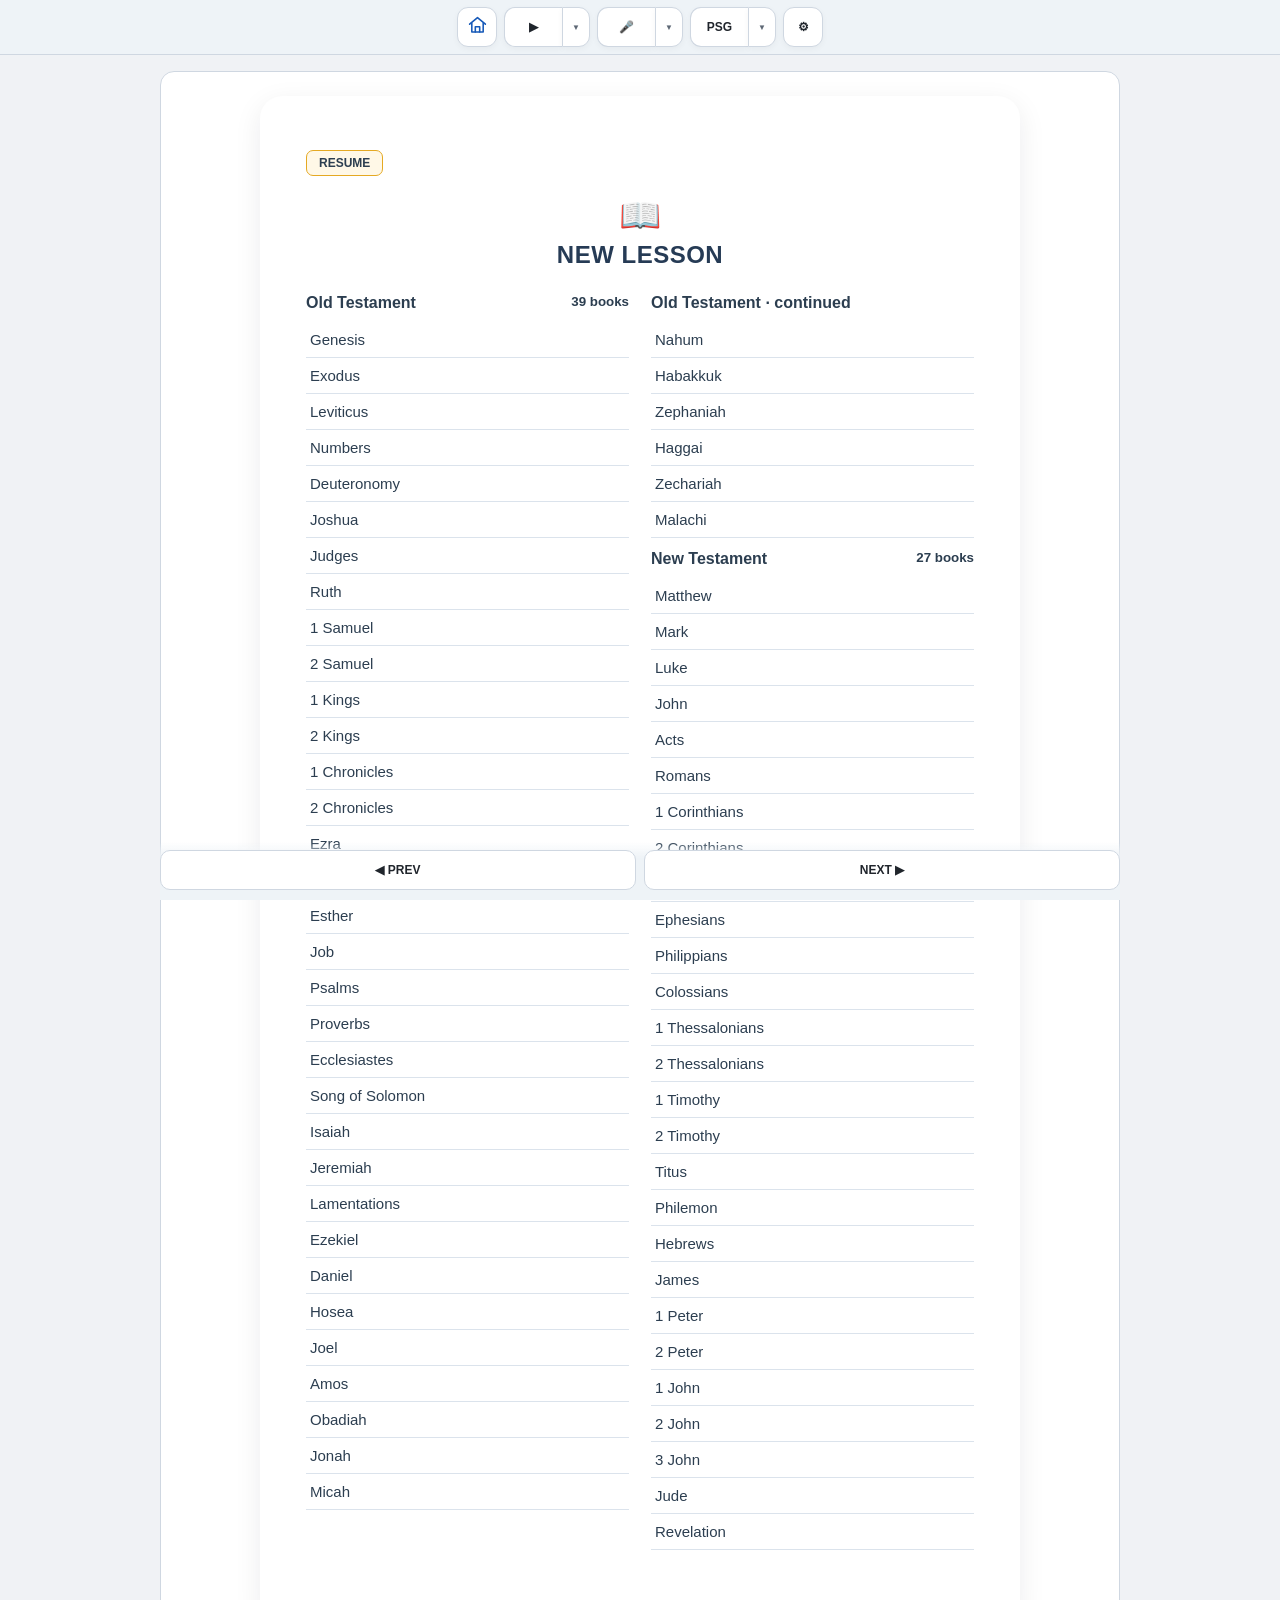
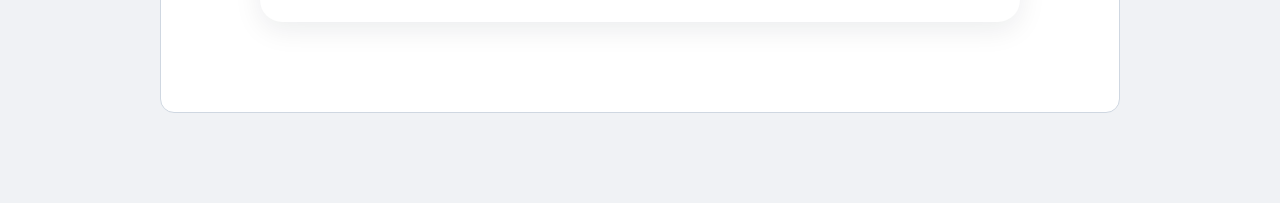
<file: index.html>
<!-- SUBBLOCK 0000 : DOCUMENT / HEAD -->

<!DOCTYPE html>
<html lang="en">


<!-- =====================================================
     SUBBLOCK 0005 : DIRECT BIBLE REFERENCE LOADING
     ===================================================== -->

<style>
  #bibleReferenceLoadingOverlay {
    position: fixed;
    inset: 0;
    z-index: 999999;
    display: none;
    place-items: center;
    background: #f6f8fc;
    color: #172033;
    font-family: system-ui, sans-serif;
  }

  html.is-bible-reference-loading
  #bibleReferenceLoadingOverlay {
    display: grid;
  }

  .bible-reference-loading-box {
    text-align: center;
    padding: 24px;
  }

  .bible-reference-loading-spinner {
    width: 30px;
    height: 30px;
    margin: 0 auto 14px;
    border: 3px solid #cbd5e1;
    border-top-color: #075ea8;
    border-radius: 50%;
    animation:
      bible-reference-loading-spin
      0.75s linear infinite;
  }

  @keyframes bible-reference-loading-spin {
    to {
      transform: rotate(360deg);
    }
  }
</style>

<script>
  (function() {
    var parameters =
      new URLSearchParams(
        window.location.search
      );

    if (parameters.get('sourceCode')) {
      document.documentElement.classList.add(
        'is-bible-reference-loading'
      );
    }
  })();
</script>

<head>

  <meta charset="UTF-8" />

  <meta
    name="viewport"
    content="width=device-width, initial-scale=1.0"
  />

  <title>
    GONGBOO BIBLE
  </title>

  <link
    rel="stylesheet"
    href="./gongboo-ui.css?v=template2-16"
  />

  <link
    rel="stylesheet"
    href="./bible-original.css?v=template2-17"
  />

</head>


<body>

<!-- =====================================================
     SUBBLOCK 0006 : DIRECT BIBLE REFERENCE OVERLAY
     ===================================================== -->

<div
  id="bibleReferenceLoadingOverlay"
  role="status"
  aria-live="polite"
>
  <div class="bible-reference-loading-box">
    <div
      class="bible-reference-loading-spinner"
    ></div>

    <strong>Loading Bible reference…</strong>
  </div>
</div>

<div class="gb-app">

  <header class="gb-topbar">

    <div class="gb-topbar-row">

      <div class="gb-toolbar">


       <!-- SUBBLOCK 0500 : SYSTEM -->

<div class="gb-card-wrap">
  <button
    id="homeButton"
    class="gb-tool-button gb-tool-button-square gb-home-button"
    type="button"
    aria-label="Gongboo Home"
    title="Gongboo Home"
  >
    <svg
      viewBox="0 0 24 24"
      aria-hidden="true"
      focusable="false"
    >
      <path d="M3 10.5 12 3l9 7.5"></path>
      <path d="M5.5 9.5v10h13v-10"></path>
      <path d="M9.5 19.5v-6h5v6"></path>
    </svg>
  </button>
</div>


        <!-- SUBBLOCK 2000 : PLAY -->
        <div class="gb-card-wrap gb-split-wrap">

          <div class="gb-split-control">
            <button
              id="playButton"
              class="gb-tool-button gb-split-primary"
              type="button"
              aria-pressed="false"
              aria-label="Play"
            >
              <span id="playButtonLabel" aria-hidden="true">▶</span>
            </button>
            <button
              id="playMenuButton"
              class="gb-tool-button gb-split-menu"
              type="button"
              aria-expanded="false"
              aria-controls="playCard"
            >
              <span aria-hidden="true">▼</span>
            </button>
          </div>

          <div
            id="playCard"
            class="gb-card"
            hidden
          >
            <div class="gb-card-title">
              PLAY
            </div>

            <div class="gb-slider-row">

              <span class="gb-slider-label">
                SPEED
              </span>

              <input
                id="speedRange"
                class="gb-range"
                type="range"
                min="0.25"
                max="2"
                step="0.05"
                value="1"
              />

              <span
                id="speedValue"
                class="gb-slider-value"
              >
                1.00×
              </span>

            </div>

            <div class="gb-two-actions">

              <button
                id="repeatToggle"
                class="gb-compact-toggle"
                type="button"
                aria-pressed="false"
              >
                REPEAT
              </button>

              <button
                id="playAutoToggle"
                class="gb-compact-toggle"
                type="button"
                aria-pressed="false"
              >
                AUTO
              </button>

              <button
                id="playStartButton"
                class="gb-compact-action"
                type="button"
                aria-pressed="false"
                hidden
              >
                ▶ START
              </button>

              <button
                id="playStopButton"
                class="gb-compact-action"
                type="button"
                aria-pressed="false"
                hidden
              >
                ■ STOP
              </button>

            </div>
          </div>
        </div>


        <!-- SUBBLOCK 2500 : MIC -->
        <div
          id="micControlWrap"
          class="gb-card-wrap gb-split-wrap"
        >

          <div class="gb-split-control">
            <button
              id="micButton"
              class="gb-tool-button gb-split-primary"
              type="button"
              aria-pressed="false"
              aria-label="Microphone"
            >
              <span id="micButtonLabel" aria-hidden="true">🎤</span>
            </button>
            <button
              id="micMenuButton"
              class="gb-tool-button gb-split-menu"
              type="button"
              aria-expanded="false"
              aria-controls="micCard"
            >
              <span aria-hidden="true">▼</span>
            </button>
          </div>

          <div
            id="micCard"
            class="gb-card"
            hidden
          >
            <div class="gb-card-title">
              MIC
            </div>

            <div class="gb-slider-row">

              <span class="gb-slider-label">
                PASS
              </span>

              <input
                id="passRange"
                class="gb-range"
                type="range"
                min="50"
                max="100"
                step="1"
                value="70"
              />

              <span
                id="passValue"
                class="gb-slider-value"
              >
                70%
              </span>

            </div>

            <div class="gb-slider-row">

              <span class="gb-slider-label">
                DELAY
              </span>

              <input
                id="delayRange"
                class="gb-range"
                type="range"
                min="0"
                max="5"
                step="0.1"
                value="2"
              />

              <span
                id="delayValue"
                class="gb-slider-value"
              >
                2.0s
              </span>

            </div>

            <div class="gb-one-action">

              <button
                id="micAutoToggle"
                class="gb-compact-toggle"
                type="button"
                aria-pressed="false"
              >
                AUTO
              </button>

              <button
                id="micStartButton"
                class="gb-compact-action"
                type="button"
                aria-pressed="false"
                hidden
              >
                ▶ START
              </button>

              <button
                id="micStopButton"
                class="gb-compact-action"
                type="button"
                aria-pressed="false"
                hidden
              >
                ■ STOP
              </button>

            </div>
          </div>

          <button
            id="micRecognizeQuickButton"
            class="gb-tool-button gb-mic-recognize-quick"
            type="button"
            hidden
          >
            RECOGNIZE
          </button>
        </div>


        <!-- SUBBLOCK 2700 : PSG / QUIZ -->
        <div class="gb-card-wrap gb-split-wrap">
          <div class="gb-split-control">
            <button
              id="biblePassageToggle"
              class="gb-tool-button gb-split-primary"
              type="button"
              aria-pressed="false"
            >
              PSG
            </button>
            <button
              id="psgMenuButton"
              class="gb-tool-button gb-split-menu"
              type="button"
              aria-expanded="false"
              aria-controls="psgCard"
            >
              <span aria-hidden="true">▼</span>
            </button>
          </div>

          <div id="psgCard" class="gb-card gb-psg-card" hidden>
            <div class="gb-card-title">PASSAGE</div>
            <button
              id="bibleQuizToggle"
              class="gb-card-toggle"
              type="button"
              aria-pressed="true"
            >
              QUIZ
            </button>
          </div>
        </div>


      <!-- SUBBLOCK 3000 : SETTINGS / MODE -->

<div class="gb-card-wrap">

  <button
    id="moreButton"
    class="gb-tool-button gb-tool-button-square"
    type="button"
    aria-expanded="false"
    aria-label="Settings"
  >
    <span aria-hidden="true">⚙</span>
  </button>

  <div
    id="moreCard"
    class="gb-card"
    hidden
  >

    <div class="gb-card-title">
      SETTINGS
    </div>

    <div class="gb-card-row">
      <span class="gb-card-label">PRIMARY</span>
      <select
        id="biblePrimaryTextSelector"
        class="gb-select"
        aria-label="Primary Bible language"
      >
        <option value="WEB">ENG</option>
        <option value="KJV">KJV</option>
        <option value="KO_WEB">KOR</option>
        <option value="JPN">JPN</option>
      </select>
    </div>

    <div class="gb-card-row">
      <span class="gb-card-label">SECONDARY</span>
      <select
        id="bibleSecondaryTextSelector"
        class="gb-select"
        aria-label="Secondary Bible language"
      >
        <option value="NONE">NONE</option>
        <option value="WEB">ENG</option>
        <option value="KJV">KJV</option>
        <option value="KO_WEB">KOR</option>
        <option value="JPN">JPN</option>
      </select>
    </div>

    <div class="gb-card-separator"></div>

    <div class="gb-card-title">
      MODE
    </div>

    <div
      id="modeButtons"
      class="gb-mode-row"
    >

      <button
        class="gb-mode-button mode-btn mode-learn"
        type="button"
        data-ui-mode="learn"
      >
        LRN
      </button>

      <button
        class="gb-mode-button mode-btn mode-study"
        type="button"
        data-ui-mode="study"
      >
        STD
      </button>

      <button
        class="gb-mode-button mode-btn mode-exam"
        type="button"
        data-ui-mode="exam"
      >
        EXM
      </button>

    </div>

    <div class="gb-card-separator"></div>

    <div class="gb-more-grid">

      <button
        id="biblePeopleToggle"
        class="gb-more-grid-button"
        type="button"
        aria-expanded="false"
      >
        PEOPLE
      </button>

      <button
        id="bibleExploreToggle"
        class="gb-more-grid-button"
        type="button"
        aria-expanded="false"
      >
        MAP
      </button>

      <button
        id="bibleGuideToggle"
        class="gb-more-grid-button"
        type="button"
        aria-pressed="false"
      >
        CHUNK
      </button>

      <button
        class="gb-more-grid-button"
        type="button"
        disabled
      >
        OPTION
      </button>

      <button
        class="gb-more-grid-button"
        type="button"
        disabled
      >
        OPTION
      </button>

    </div>

    <div class="gb-card-separator"></div>

    <button
      class="gb-login-button"
      type="button"
      disabled
    >
      LOGIN
    </button>

  </div>

</div>

      </div>
    </div>
  </header>

  <nav
    id="biblePassageContextBar"
    class="bible-passage-context-bar"
    aria-label="Current passage tools"
    hidden
  >
    <div class="bible-passage-context-scroll">
      <button type="button" data-passage-tool="places"><span aria-hidden="true">📍</span><span>Places</span></button>
      <button type="button" data-passage-tool="topics"><span aria-hidden="true">◌</span><span>Topics</span></button>
      <button type="button" data-passage-tool="commentary"><span aria-hidden="true">▤</span><span>Commentary</span></button>
      <button type="button" data-passage-tool="hymns"><span aria-hidden="true">♫</span><span>Hymns</span></button>
    </div>
    <p class="bible-passage-context-status" aria-live="polite" hidden></p>
  </nav>

  <section
    id="bibleHymnsPanel"
    class="bible-hymns-panel"
    aria-label="Hymn recommendations for this passage"
    hidden
  ></section>



<!-- SUBBLOCK 3500 : BIBLE CONTENT HOST -->

<main class="gb-content">


  <!-- ===================================================== -->
  <!-- BIBLE HOME / NEW LESSON -->
  <!-- ===================================================== -->

  <section
    id="setupSection"
    class="gb-demo-card"
  >

    <div class="card card-new">

      <div
        id="resumeQuickContainer"
        class="resume-quick"
        hidden
      ></div>


      <div class="card-icon">
        📖
      </div>


      <div class="card-title card-title-new">
        NEW LESSON
      </div>


      <div class="card-sub">
        Choose a book, then choose a chapter
      </div>


      <div
        id="bibleChapterPicker"
        class="bible-chapter-picker"
        aria-label="Bible chapters"
        aria-live="polite"
        hidden
      ></div>


      <div
        id="bibleBookPicker"
        class="bible-book-picker"
        aria-label="Bible books"
      ></div>


      <div
        class="input-wrapper bible-legacy-chapter-select"
        hidden
      >

        <select id="setSelector">

          <option value="1">
            Loading sets...
          </option>

        </select>

      </div>


      <div
        class="input-wrapper"
        hidden
      >

        <input
          type="number"
          id="startNumber"
          min="1"
          placeholder="1-720"
        >

      </div>


      <button
        class="btn-start"
        id="startQuizBtn"
        hidden
      >
        ▶ START
      </button>


      <div class="card-hint">
        Select one of the 66 books.
      </div>

    </div>


    <div
      class="card card-resume"
      id="resumeCard"
      hidden
    >

      <div class="card-icon">
        ⏳
      </div>


      <div class="card-title card-title-resume">
        RESUME
      </div>


      <div class="card-sub card-sub-resume">
        Continue previous session
      </div>


      <div id="savedBadgeContainer">

        <div class="no-session">

          No saved session

          <small>
            Start a new lesson
          </small>

        </div>

      </div>

    </div>


    <div class="bottom-hint">
      Progress is saved automatically
    </div>

  </section>



  <!-- ===================================================== -->
  <!-- BIBLE LESSON -->
  <!-- ===================================================== -->

  <section
    id="quizMain"
    class="gb-demo-card"
    style="display:none;"
  >

    <div
      id="reviewBanner"
      class="review-banner"
      style="display:none;"
    >

      <span>
        Review Mode
      </span>

      <button
        id="exitReviewBtn"
        class="exit-review-btn"
      >
        EXIT REVIEW
      </button>

    </div>


    <div
      class="progress-area"
      style="display:none;"
    >

      <div class="progress-bar-container">

        <div
          class="progress-bar"
          id="quizProgressBar"
        ></div>

      </div>


      <div
        class="account-identity"
        id="accountIdentity"
      ></div>

    </div>


    <div
      id="quizContent"
      style="display:none;"
    >

      <div id="questionContainer"></div>


      <div
        id="explanationBox"
        class="explanation"
      >

        <div id="explanationText"></div>

      </div>


      <!-- 기존 MAIN NAV 호환 -->

      <div hidden>

        <button
          id="prevBtn"
          type="button"
        ></button>

        <button
          id="skipBtn"
          type="button"
        ></button>

        <button
          id="nextBtn"
          type="button"
        ></button>

        <button
          id="submitBtn"
          type="button"
        ></button>

        <button
          id="quitBtn"
          type="button"
        ></button>

      </div>

    </div>

  </section>

</main>



<!-- SUBBLOCK 4000 : PREV / NEXT -->

<footer class="gb-bottom-nav">

  <button
    id="prevButton"
    class="gb-nav-button"
    type="button"
  >
    ◀ PREV
  </button>


  <button
    id="nextButton"
    class="gb-nav-button"
    type="button"
  >
    NEXT ▶
  </button>

</footer>


</div>



<!-- SUBBLOCK 4250 : LEGACY MAIN COMPATIBILITY -->

<div hidden>

  <button
    id="biblePassageToggle"
    type="button"
    aria-pressed="false"
  ></button>

  <button
    id="bibleLogoutToggle"
    type="button"
  ></button>

  <button
    id="timerToggle"
    type="button"
    aria-expanded="false"
  ></button>

  <section
    id="timerPanel"
    hidden
  ></section>

  <div
    id="bibleHeaderActionRow"
  ></div>

</div>


<div
  id="resultModal"
  class="modal"
>
  <div class="modal-content">

    <h2 style="text-align:center">
      RESULT
    </h2>

    <div class="stats">

      <div class="stat-card">
        <div>CORRECT</div>
        <div
          class="stat-value"
          id="correctCount"
        >
          0
        </div>
      </div>

      <div class="stat-card">
        <div>ACCURACY</div>
        <div
          class="stat-value"
          id="accuracyRate"
        >
          0%
        </div>
      </div>

    </div>

    <div id="resultGrid" class="result-grid"></div>

    <div class="button-group">

      <button
        id="retryAllBtn"
        class="nav-btn btn-prev"
      >
        RETRY
      </button>

      <button
        id="reviewWrongBtn"
        class="nav-btn btn-warning"
      >
        REVIEW
      </button>

      <button
        id="closeModalBtn"
        class="nav-btn btn-prev"
      >
        CLOSE
      </button>

    </div>

    <div id="loadNextContainer"></div>

  </div>
</div>


<div
  id="wrongModal"
  class="modal"
>
  <div
    class="modal-content"
    style="max-width:750px"
  >

    <h2 style="text-align:center">
      REVIEW
    </h2>

    <div
      id="wrongList"
      class="wrong-list"
    ></div>

    <div class="button-group">

      <button
        id="retryWrongFromReviewBtn"
        class="nav-btn btn-warning"
      >
        RETRY WRONG ONLY
      </button>

      <button
        id="closeWrongBtn"
        class="nav-btn btn-prev"
      >
        CLOSE
      </button>

    </div>

  </div>
</div>


<div
  id="progressModal"
  class="modal"
  style="display:none"
>
  <div class="modal-content">

    <div id="progressModalBody"></div>

    <div class="button-group">

      <button
        id="progressContinueBtn"
        class="nav-btn btn-next"
      >
        CONTINUE
      </button>

      <button
        id="progressCancelBtn"
        class="nav-btn btn-quit"
      >
        START FRESH
      </button>

    </div>

  </div>
</div>

<!-- SUBBLOCK 4300 : BIBLE PEOPLE PANEL -->

<section
  id="biblePeoplePanel"
  class="bible-people-panel"
  aria-label="Bible People"
  hidden
>

  <div
    class="bible-people-dialog"
    role="dialog"
    aria-modal="true"
    aria-labelledby="biblePeopleTitle"
  >

    <header class="bible-people-head">

      <div>
        <span class="bible-people-kicker">
          BIBLE REFERENCE
        </span>

        <h2 id="biblePeopleTitle">
          Bible People
        </h2>
      </div>

      <div class="bible-context-head-actions">

        <button
          type="button"
          id="biblePeopleBack"
          class="bible-context-back"
          disabled
        >
          ← Back
        </button>

        <button
          type="button"
          id="biblePeopleForward"
          class="bible-context-back"
          disabled
        >
          Forward →
        </button>

        <button
          type="button"
          id="biblePeopleAtlas"
          class="bible-people-close bible-people-atlas"
        >
          🌐
        </button>

        <button
          type="button"
          id="biblePeopleClose"
          class="bible-people-close"
        >
          ×
        </button>

      </div>

    </header>


    <form
      id="biblePeopleSearchForm"
      class="bible-people-search"
      role="search"
    >

      <label for="biblePeopleSearchInput">
        Search by name or alias
      </label>

      <div>

        <input
          id="biblePeopleSearchInput"
          type="search"
          autocomplete="off"
          placeholder="Aaron, Abraham, David..."
          required
        >

        <button type="submit">
          Search
        </button>

      </div>

    </form>


    <nav
      id="biblePeopleAlphabet"
      class="bible-sermon-alphabet"
      aria-label="Filter Bible people alphabetically"
    ></nav>


    <div
      id="biblePeopleStatus"
      class="bible-people-status"
      aria-live="polite"
    >
      Enter a Bible person’s name.
    </div>


    <div
      class="bible-people-layout bible-explore-layout is-search-browser"
    >

      <aside
        id="biblePeopleResults"
        class="bible-people-results"
      ></aside>

      <main
        id="biblePeopleDetail"
        class="bible-people-detail"
      >

        <div class="bible-people-empty">

          <strong>
            Explore people across Scripture
          </strong>

          <span>
            Search for a person to view descriptions,
            references, and relationships.
          </span>

        </div>

      </main>

    </div>

  </div>

</section>

 <!-- SUBBLOCK 4400 : BIBLE ATLAS / JOURNEYS / TIMELINE -->

<section id="bibleExplorePanel" class="bible-people-panel bible-explore-panel" aria-label="Bible Atlas" hidden>
  <div class="bible-people-dialog bible-explore-dialog" role="dialog" aria-modal="true" aria-labelledby="bibleExploreTitle">

    <header class="bible-people-head">
      <div>
        <span class="bible-people-kicker">BIBLE CONTEXT</span>
        <h2 id="bibleExploreTitle">Atlas &amp; Bible Study</h2>
      </div>

      <div class="bible-context-head-actions">
        <button type="button" id="bibleExploreBack" class="bible-context-back" disabled>← Back</button>
        <button type="button" id="bibleExploreForward" class="bible-context-back" disabled>Forward →</button>
        <button type="button" id="bibleExplorePeople" class="bible-context-back bible-people-shortcut" aria-label="Open Bible People" title="Open Bible People — search people, relationships, places, events, and Scripture">
          <span class="header-person-icon" aria-hidden="true"></span>
        </button>
        <button type="button" id="bibleExploreClose" class="bible-people-close" aria-label="Close Bible Atlas">&times;</button>
      </div>
    </header>

    <nav class="bible-explore-tabs" aria-label="Bible context sections">
      <button type="button" class="is-active" data-bible-explore-tab="places">Places</button>
      <button type="button" data-bible-explore-tab="journeys">Journeys</button>
      <button type="button" data-bible-explore-tab="timeline">Timeline</button>
      <button type="button" data-bible-explore-tab="patristic">Early Church</button>
      <button type="button" data-bible-explore-tab="knowledge">Study</button>
      <button type="button" data-bible-explore-tab="library">Library</button>
      <button type="button" data-bible-explore-tab="museum">Museum</button>
    </nav>

    <div id="bibleExploreStatus" class="bible-people-status" aria-live="polite">
      Loading Bible context data...
    </div>


    <section class="bible-explore-view is-active" data-bible-explore-view="places">
      <div class="bible-explore-toolbar">
        <input id="biblePlaceSearch" type="search" autocomplete="off" placeholder="Search Jerusalem, Bethlehem, Jordan...">
      </div>

      <nav id="biblePlaceAlphabet" class="bible-sermon-alphabet" aria-label="Filter places alphabetically"></nav>

      <div class="bible-people-layout bible-explore-layout">
        <aside id="biblePlaceResults" class="bible-people-results" aria-label="Place results"></aside>
        <main id="biblePlaceDetail" class="bible-people-detail"></main>
      </div>
    </section>


    <section class="bible-explore-view" data-bible-explore-view="journeys">
      <div class="bible-explore-toolbar">
        <input id="bibleJourneySearch" type="search" autocomplete="off" placeholder="Search a journey...">
        <select id="bibleJourneySelector" aria-label="Select a journey" hidden></select>
      </div>

      <nav id="bibleJourneyAlphabet" class="bible-sermon-alphabet" aria-label="Filter journeys alphabetically"></nav>

      <div class="bible-people-layout bible-explore-layout is-search-browser">
        <aside id="bibleJourneyResults" class="bible-people-results" aria-label="Journey results"></aside>
        <main id="bibleJourneyOutput" class="bible-people-detail"></main>
      </div>
    </section>


    <section class="bible-explore-view" data-bible-explore-view="timeline">
      <div class="bible-explore-toolbar">
        <input id="bibleTimelineSearch" type="search" autocomplete="off" placeholder="Search a Bible book or timeline...">
        <select id="bibleTimelineSelector" aria-label="Select a Bible book" hidden></select>
        <select id="bibleTimelineEventSelector" aria-label="Select an event"></select>
      </div>

      <nav id="bibleTimelineAlphabet" class="bible-sermon-alphabet" aria-label="Filter timelines alphabetically"></nav>

      <div class="bible-people-layout bible-explore-layout is-search-browser">
        <aside id="bibleTimelineResults" class="bible-people-results" aria-label="Timeline results"></aside>
        <main id="bibleTimelineOutput" class="bible-people-detail"></main>
      </div>
    </section>


    <section class="bible-explore-view" data-bible-explore-view="patristic">
      <div class="bible-explore-toolbar">
        <input id="biblePatristicSearch" type="search" autocomplete="off" placeholder="Search work, author, or year...">
      </div>

      <nav id="biblePatristicAlphabet" class="bible-sermon-alphabet" aria-label="Filter Early Church works alphabetically"></nav>

      <div class="bible-people-layout bible-explore-layout">
        <aside id="biblePatristicResults" class="bible-people-results" aria-label="Early Church works"></aside>
        <main id="biblePatristicDetail" class="bible-people-detail"></main>
      </div>
    </section>


    <section class="bible-explore-view" data-bible-explore-view="knowledge">

      <nav class="bible-knowledge-sections" aria-label="Bible study sections">
        <button type="button" class="is-active" data-knowledge-section="entities">Verse Topics</button>
        <button type="button" data-knowledge-section="words">Words</button>
        <button type="button" data-knowledge-section="dictionary">Dictionary</button>
        <button type="button" data-knowledge-section="topics">Topics</button>
        <button type="button" data-knowledge-section="books">Books</button>
      </nav>


      <section class="bible-knowledge-view is-active" data-knowledge-view="entities">
        <div class="bible-explore-toolbar">
          <input id="bibleKnowledgeEntitySearch" type="search" autocomplete="off" placeholder="Search key terms, plants, animals, objects...">
        </div>

        <nav id="bibleEntitiesAlphabet" class="bible-sermon-alphabet" aria-label="Filter verse topics alphabetically"></nav>

        <div class="bible-people-layout bible-explore-layout">
          <aside id="bibleKnowledgeEntityResults" class="bible-people-results" aria-label="Verse topic results"></aside>
          <main id="bibleKnowledgeEntityDetail" class="bible-people-detail"></main>
        </div>
      </section>


      <section class="bible-knowledge-view" data-knowledge-view="words">
        <div class="bible-explore-toolbar">
          <input id="bibleWordSearch" type="search" autocomplete="off" placeholder="Search an English Bible word...">
        </div>

        <nav id="bibleWordAlphabet" class="bible-sermon-alphabet" aria-label="Filter words alphabetically"></nav>

        <div class="bible-people-layout bible-explore-layout">
          <aside id="bibleWordResults" class="bible-people-results" aria-label="Word results"></aside>
          <main id="bibleWordDetail" class="bible-people-detail"></main>
        </div>
      </section>


      <section class="bible-knowledge-view" data-knowledge-view="dictionary">
        <div class="bible-explore-toolbar">
          <input id="bibleDictionarySearch" type="search" autocomplete="off" placeholder="Search the Bible dictionary...">
        </div>

        <nav id="bibleDictionaryAlphabet" class="bible-sermon-alphabet" aria-label="Filter dictionary entries alphabetically"></nav>

        <div class="bible-people-layout bible-explore-layout">
          <aside id="bibleDictionaryResults" class="bible-people-results" aria-label="Dictionary results"></aside>
          <main id="bibleDictionaryDetail" class="bible-people-detail"></main>
        </div>
      </section>


      <section class="bible-knowledge-view" data-knowledge-view="topics">
        <div class="bible-explore-toolbar">
          <input id="bibleTopicSearch" type="search" autocomplete="off" placeholder="Search a Bible topic...">
        </div>

        <nav id="bibleTopicAlphabet" class="bible-sermon-alphabet" aria-label="Filter topics alphabetically"></nav>

        <div class="bible-people-layout bible-explore-layout">
          <aside id="bibleTopicResults" class="bible-people-results" aria-label="Topic results"></aside>
          <main id="bibleTopicDetail" class="bible-people-detail"></main>
        </div>
      </section>


      <section class="bible-knowledge-view" data-knowledge-view="books">
        <div class="bible-explore-toolbar">
          <input id="bibleBookSearch" type="search" autocomplete="off" placeholder="Search a Bible book...">
        </div>

        <nav id="bibleBookAlphabet" class="bible-sermon-alphabet" aria-label="Filter Bible books alphabetically"></nav>

        <div class="bible-people-layout bible-explore-layout">
          <aside id="bibleBookResults" class="bible-people-results" aria-label="Bible book results"></aside>
          <main id="bibleBookDetail" class="bible-people-detail"></main>
        </div>
      </section>

    </section>


    <section class="bible-explore-view" data-bible-explore-view="library">

      <nav class="bible-knowledge-sections" aria-label="Bible library sections">
        <button type="button" class="is-active" data-library-section="verse">Commentary</button>
        <button type="button" data-library-section="church-father-quotes">Church Fathers</button>
        <button type="button" data-library-section="reference">Dictionaries</button>
        <button type="button" data-library-section="sermon">Sermons</button>
        <button type="button" data-library-section="hymn">Hymns</button>
        <button type="button" data-library-section="historical-work">Historical Works</button>
      </nav>

      <div class="bible-explore-toolbar">
        <input id="bibleLibrarySearch" type="search" autocomplete="off" placeholder="Search titles, preachers, Scripture, language, or date...">

        <select id="bibleSermonSearchBy" aria-label="Search sermons by" hidden>
          <option value="title">Title</option>
          <option value="author">Author</option>
        </select>

        <select id="bibleSermonSource" aria-label="Filter sermons by collection" hidden>
          <option value="">All collections</option>
        </select>
      </div>

      <nav id="bibleSermonAlphabet" class="bible-sermon-alphabet" aria-label="Filter sermons alphabetically" hidden></nav>
      <nav id="bibleLibraryAlphabet" class="bible-sermon-alphabet" aria-label="Filter library sources alphabetically"></nav>

      <div class="bible-people-layout bible-explore-layout">
        <aside id="bibleLibraryResults" class="bible-people-results" aria-label="Library sources"></aside>
        <main id="bibleLibraryDetail" class="bible-people-detail"></main>
      </div>

    </section>


    <section class="bible-explore-view" data-bible-explore-view="museum">

      <div class="bible-explore-toolbar bible-museum-toolbar">

        <input id="bibleMuseumSearch" type="search" autocomplete="off" placeholder="Search verified Met images…">

        <select id="bibleMuseumEra" aria-label="Filter museum by Bible era">
          <option value="">All eras</option>
          <option>Patriarchal era</option>
          <option>Exodus and Judges</option>
          <option>United and divided monarchy</option>
          <option>Exile and Persian return</option>
          <option>Hellenistic era</option>
          <option>New Testament Roman era</option>
        </select>

        <select id="bibleMuseumRegion" aria-label="Filter museum by region">
          <option value="">All regions</option>
          <option>Egypt</option>
          <option>Levant and Canaan</option>
          <option>Mesopotamia</option>
          <option>Persia</option>
          <option>Greek world</option>
          <option>Roman world</option>
        </select>

        <select id="bibleMuseumTopic" aria-label="Filter museum by topic">
          <option value="">All topics</option>
          <option>Clothing and textiles</option>
          <option>Homes and daily life</option>
          <option>Food and agriculture</option>
          <option>Cities and architecture</option>
          <option>Military and politics</option>
          <option>Religion and ritual</option>
          <option>Economy and work</option>
          <option>Writing and language</option>
          <option>Environment and animals</option>
        </select>

      </div>

      <nav id="bibleMuseumLetters" class="bible-museum-letters" aria-label="Browse museum titles by first letter"></nav>

      <div id="bibleMuseumPager" class="bible-sermon-scroll-note" aria-live="polite"></div>

      <div class="bible-people-layout bible-explore-layout">
        <aside id="bibleMuseumResults" class="bible-people-results" aria-label="Met Museum artwork results"></aside>
        <main id="bibleMuseumDetail" class="bible-people-detail"></main>
      </div>

    </section>

  </div>
</section>
      
<!-- SUBBLOCK 4500 : SCRIPT LOAD / PAGE CLOSE -->

<script src="./config.js"></script>
<script src="./supabase-config.js"></script>
<script src="./supabase-provider.js"></script>

<script src="./interactions.js?v=template2-14"></script>

<script
  type="module"
  src="./bible-explorer.js"
></script>

<script
  type="module"
  src="./bible-main.js?v=template2-21"
></script>

</body>
</html>
</file>
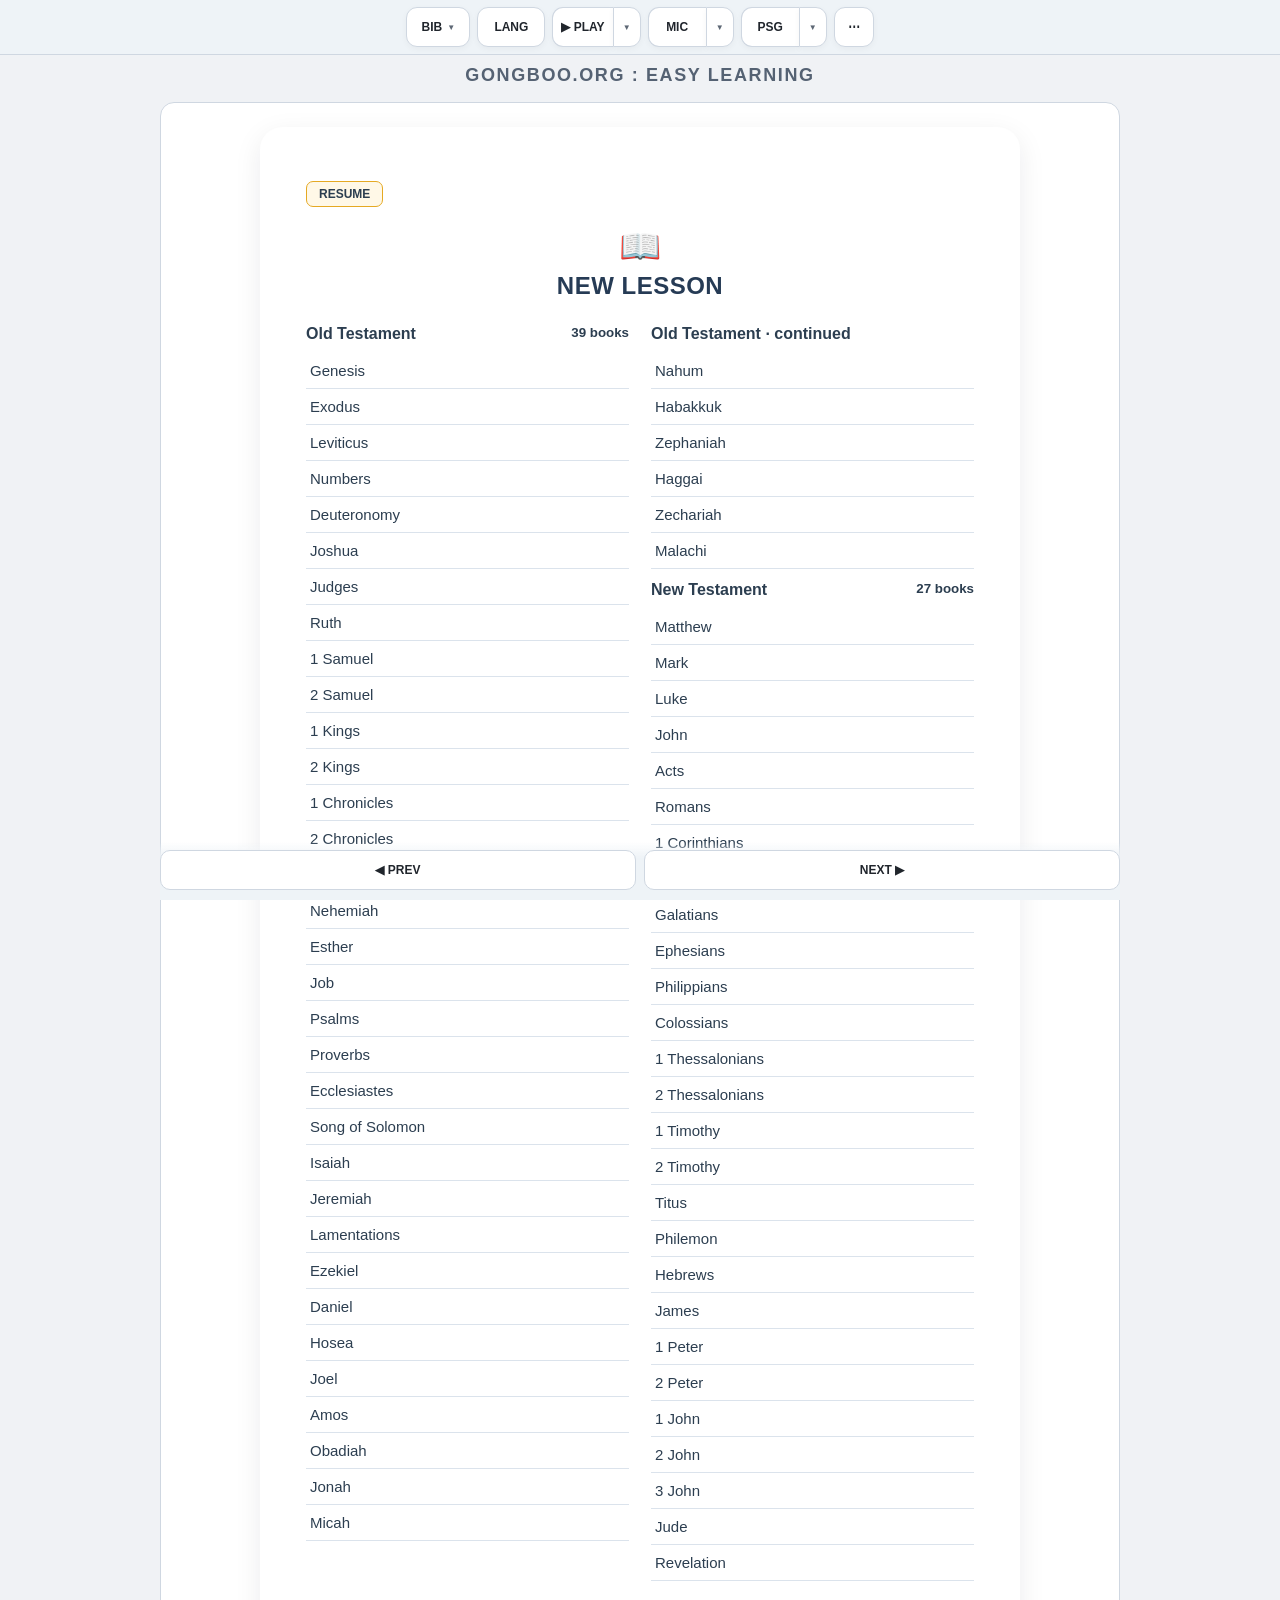
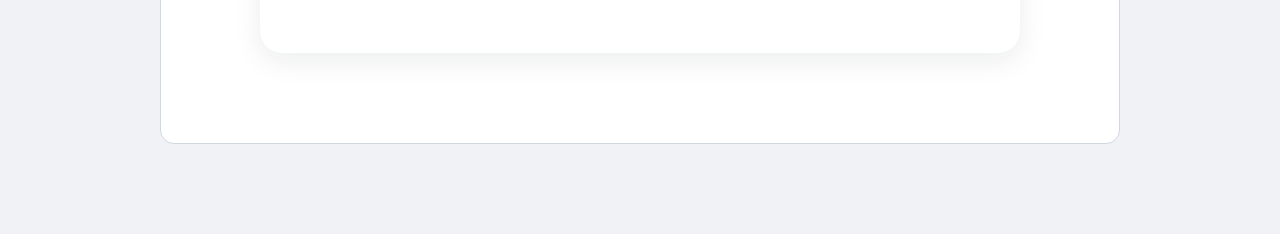
<file: ui-test/index.html>
<!-- SUBBLOCK 0000 : DOCUMENT / HEAD -->

<!DOCTYPE html>
<html lang="en">

<head>

  <meta charset="UTF-8" />

  <meta
    name="viewport"
    content="width=device-width, initial-scale=1.0"
  />

  <title>
    GONGBOO BIBLE
  </title>

  <link
    rel="stylesheet"
    href="./gongboo-ui.css?v=template2-12"
  />

  <link
    rel="stylesheet"
    href="./bible-original.css?v=template2-17"
  />

</head>


<body>

<div class="gb-app">

  <header class="gb-topbar">

    <div class="gb-topbar-row">

      <div class="gb-toolbar">


       <!-- SUBBLOCK 0500 : SYSTEM -->

<div class="gb-card-wrap">

  <button
    id="systemButton"
    class="gb-tool-button gb-system-button"
    type="button"
    aria-expanded="false"
  >
    BIB
    <span class="gb-chevron">▼</span>
  </button>

  <div
    id="systemCard"
    class="gb-card gb-system-card"
    hidden
  >

    <div class="gb-card-title">
      SYSTEM
    </div>

    <button
      class="gb-system-option"
      type="button"
      onclick="window.location.href='https://bibleofgongboo.github.io/conversation/'"
    >
      <span class="gb-system-code">CON</span>
      <span class="gb-system-name">CONVERSATION</span>
    </button>

    <button
      class="gb-system-option is-active"
      type="button"
      aria-current="page"
    >
      <span class="gb-system-code">BIB</span>
      <span class="gb-system-name">BIBLE</span>
    </button>

    <button
      class="gb-system-option"
      type="button"
      onclick="window.location.href='https://bibleofgongboo.github.io/anne/'"
    >
      <span class="gb-system-code">EAS</span>
      <span class="gb-system-name">EASY LEARNING</span>
    </button>

    <button
      class="gb-system-option"
      type="button"
      onclick="window.location.href='https://biblegongboo.github.io/license/app/'"
    >
      <span class="gb-system-code">LIC</span>
      <span class="gb-system-name">LICENSE</span>
    </button>

  </div>

</div>


        <!-- SUBBLOCK 1500 : LANGUAGE -->

<div class="gb-card-wrap">

  <button
    id="langButton"
    class="gb-tool-button"
    type="button"
    aria-expanded="false"
  >
    LANG
  </button>


  <div
    id="langCard"
    class="gb-card"
    hidden
  >

    <div class="gb-card-title">
      LANGUAGE
    </div>


    <div class="gb-card-row">

      <span class="gb-card-label">
        PRIMARY
      </span>

      <select
        id="biblePrimaryTextSelector"
        class="gb-select"
        aria-label="Primary Bible language"
      >

        <option value="WEB">
          ENG
        </option>

        <option value="KJV">
          KJV
        </option>

        <option value="KO_WEB">
          KOR
        </option>

      </select>

    </div>


    <div class="gb-card-row">

      <span class="gb-card-label">
        SECONDARY
      </span>

      <select
        id="bibleSecondaryTextSelector"
        class="gb-select"
        aria-label="Secondary Bible language"
      >

        <option value="NONE">
          NONE
        </option>

        <option value="WEB">
          ENG
        </option>

        <option value="KJV">
          KJV
        </option>

        <option value="KO_WEB">
          KOR
        </option>

      </select>

    </div>

  </div>

</div>


        <!-- SUBBLOCK 2000 : PLAY -->
        <div class="gb-card-wrap gb-split-wrap">

          <div class="gb-split-control">
            <button
              id="playButton"
              class="gb-tool-button gb-split-primary"
              type="button"
              aria-pressed="false"
            >
              <span id="playButtonLabel">▶ PLAY</span>
            </button>
            <button
              id="playMenuButton"
              class="gb-tool-button gb-split-menu"
              type="button"
              aria-expanded="false"
              aria-controls="playCard"
            >
              <span aria-hidden="true">▼</span>
            </button>
          </div>

          <div
            id="playCard"
            class="gb-card"
            hidden
          >
            <div class="gb-card-title">
              PLAY
            </div>

            <div class="gb-slider-row">

              <span class="gb-slider-label">
                SPEED
              </span>

              <input
                id="speedRange"
                class="gb-range"
                type="range"
                min="0.25"
                max="2"
                step="0.05"
                value="1"
              />

              <span
                id="speedValue"
                class="gb-slider-value"
              >
                1.00×
              </span>

            </div>

            <div class="gb-two-actions">

              <button
                id="repeatToggle"
                class="gb-compact-toggle"
                type="button"
                aria-pressed="false"
              >
                REPEAT
              </button>

              <button
                id="playAutoToggle"
                class="gb-compact-toggle"
                type="button"
                aria-pressed="false"
              >
                AUTO
              </button>

              <button
                id="playStartButton"
                class="gb-compact-action"
                type="button"
                aria-pressed="false"
                hidden
              >
                ▶ START
              </button>

              <button
                id="playStopButton"
                class="gb-compact-action"
                type="button"
                aria-pressed="false"
                hidden
              >
                ■ STOP
              </button>

            </div>
          </div>
        </div>


        <!-- SUBBLOCK 2500 : MIC -->
        <div
          id="micControlWrap"
          class="gb-card-wrap gb-split-wrap"
        >

          <div class="gb-split-control">
            <button
              id="micButton"
              class="gb-tool-button gb-split-primary"
              type="button"
              aria-pressed="false"
            >
              <span id="micButtonLabel">MIC</span>
            </button>
            <button
              id="micMenuButton"
              class="gb-tool-button gb-split-menu"
              type="button"
              aria-expanded="false"
              aria-controls="micCard"
            >
              <span aria-hidden="true">▼</span>
            </button>
          </div>

          <div
            id="micCard"
            class="gb-card"
            hidden
          >
            <div class="gb-card-title">
              MIC
            </div>

            <div class="gb-slider-row">

              <span class="gb-slider-label">
                PASS
              </span>

              <input
                id="passRange"
                class="gb-range"
                type="range"
                min="50"
                max="100"
                step="1"
                value="70"
              />

              <span
                id="passValue"
                class="gb-slider-value"
              >
                70%
              </span>

            </div>

            <div class="gb-slider-row">

              <span class="gb-slider-label">
                DELAY
              </span>

              <input
                id="delayRange"
                class="gb-range"
                type="range"
                min="0"
                max="5"
                step="0.1"
                value="2"
              />

              <span
                id="delayValue"
                class="gb-slider-value"
              >
                2.0s
              </span>

            </div>

            <div class="gb-one-action">

              <button
                id="micAutoToggle"
                class="gb-compact-toggle"
                type="button"
                aria-pressed="false"
              >
                AUTO
              </button>

              <button
                id="micStartButton"
                class="gb-compact-action"
                type="button"
                aria-pressed="false"
                hidden
              >
                ▶ START
              </button>

              <button
                id="micStopButton"
                class="gb-compact-action"
                type="button"
                aria-pressed="false"
                hidden
              >
                ■ STOP
              </button>

            </div>
          </div>

          <button
            id="micRecognizeQuickButton"
            class="gb-tool-button gb-mic-recognize-quick"
            type="button"
            hidden
          >
            RECOGNIZE
          </button>
        </div>


        <!-- SUBBLOCK 2700 : PSG / QUIZ -->
        <div class="gb-card-wrap gb-split-wrap">
          <div class="gb-split-control">
            <button
              id="biblePassageToggle"
              class="gb-tool-button gb-split-primary"
              type="button"
              aria-pressed="false"
            >
              PSG
            </button>
            <button
              id="psgMenuButton"
              class="gb-tool-button gb-split-menu"
              type="button"
              aria-expanded="false"
              aria-controls="psgCard"
            >
              <span aria-hidden="true">▼</span>
            </button>
          </div>

          <div id="psgCard" class="gb-card gb-psg-card" hidden>
            <div class="gb-card-title">PASSAGE</div>
            <button
              id="bibleQuizToggle"
              class="gb-card-toggle"
              type="button"
              aria-pressed="true"
            >
              QUIZ
            </button>
          </div>
        </div>


      <!-- SUBBLOCK 3000 : MORE / MODE -->

<div class="gb-card-wrap">

  <button
    id="moreButton"
    class="gb-tool-button gb-tool-button-square"
    type="button"
    aria-expanded="false"
  >
    ⋯
  </button>

  <div
    id="moreCard"
    class="gb-card"
    hidden
  >

    <div class="gb-card-title">
      MODE
    </div>

    <div
      id="modeButtons"
      class="gb-mode-row"
    >

      <button
        class="gb-mode-button mode-btn mode-learn"
        type="button"
        data-ui-mode="learn"
      >
        LRN
      </button>

      <button
        class="gb-mode-button mode-btn mode-study"
        type="button"
        data-ui-mode="study"
      >
        STD
      </button>

      <button
        class="gb-mode-button mode-btn mode-exam"
        type="button"
        data-ui-mode="exam"
      >
        EXM
      </button>

    </div>

    <div class="gb-card-separator"></div>

    <div class="gb-more-grid">

      <button
        id="biblePeopleToggle"
        class="gb-more-grid-button"
        type="button"
        aria-expanded="false"
      >
        PEOPLE
      </button>

      <button
        id="bibleExploreToggle"
        class="gb-more-grid-button"
        type="button"
        aria-expanded="false"
      >
        MAP
      </button>

      <button
        id="bibleGuideToggle"
        class="gb-more-grid-button"
        type="button"
        aria-pressed="false"
      >
        CHUNK
      </button>

      <button
        class="gb-more-grid-button"
        type="button"
        disabled
      >
        OPTION
      </button>

      <button
        class="gb-more-grid-button"
        type="button"
        disabled
      >
        OPTION
      </button>

    </div>

    <div class="gb-card-separator"></div>

    <button
      class="gb-login-button"
      type="button"
      disabled
    >
      LOGIN
    </button>

  </div>

</div>

      </div>
    </div>
  </header>

  <div class="gb-brand-strip" aria-label="Site identity">
    GONGBOO.ORG : EASY LEARNING
  </div>



<!-- SUBBLOCK 3500 : BIBLE CONTENT HOST -->

<main class="gb-content">


  <!-- ===================================================== -->
  <!-- BIBLE HOME / NEW LESSON -->
  <!-- ===================================================== -->

  <section
    id="setupSection"
    class="gb-demo-card"
  >

    <div class="card card-new">

      <div
        id="resumeQuickContainer"
        class="resume-quick"
        hidden
      ></div>


      <div class="card-icon">
        📖
      </div>


      <div class="card-title card-title-new">
        NEW LESSON
      </div>


      <div class="card-sub">
        Choose a book, then choose a chapter
      </div>


      <div
        id="bibleChapterPicker"
        class="bible-chapter-picker"
        aria-label="Bible chapters"
        aria-live="polite"
        hidden
      ></div>


      <div
        id="bibleBookPicker"
        class="bible-book-picker"
        aria-label="Bible books"
      ></div>


      <div
        class="input-wrapper bible-legacy-chapter-select"
        hidden
      >

        <select id="setSelector">

          <option value="1">
            Loading sets...
          </option>

        </select>

      </div>


      <div
        class="input-wrapper"
        hidden
      >

        <input
          type="number"
          id="startNumber"
          min="1"
          placeholder="1-720"
        >

      </div>


      <button
        class="btn-start"
        id="startQuizBtn"
        hidden
      >
        ▶ START
      </button>


      <div class="card-hint">
        Select one of the 66 books.
      </div>

    </div>


    <div
      class="card card-resume"
      id="resumeCard"
      hidden
    >

      <div class="card-icon">
        ⏳
      </div>


      <div class="card-title card-title-resume">
        RESUME
      </div>


      <div class="card-sub card-sub-resume">
        Continue previous session
      </div>


      <div id="savedBadgeContainer">

        <div class="no-session">

          No saved session

          <small>
            Start a new lesson
          </small>

        </div>

      </div>

    </div>


    <div class="bottom-hint">
      Progress is saved automatically
    </div>

  </section>



  <!-- ===================================================== -->
  <!-- BIBLE LESSON -->
  <!-- ===================================================== -->

  <section
    id="quizMain"
    class="gb-demo-card"
    style="display:none;"
  >

    <div
      id="reviewBanner"
      class="review-banner"
      style="display:none;"
    >

      <span>
        Review Mode
      </span>

      <button
        id="exitReviewBtn"
        class="exit-review-btn"
      >
        EXIT REVIEW
      </button>

    </div>


    <div
      class="progress-area"
      style="display:none;"
    >

      <div class="progress-bar-container">

        <div
          class="progress-bar"
          id="quizProgressBar"
        ></div>

      </div>


      <div
        class="account-identity"
        id="accountIdentity"
      ></div>

    </div>


    <div
      id="quizContent"
      style="display:none;"
    >

      <div id="questionContainer"></div>


      <div
        id="explanationBox"
        class="explanation"
      >

        <div id="explanationText"></div>

      </div>


      <!-- 기존 MAIN NAV 호환 -->

      <div hidden>

        <button
          id="prevBtn"
          type="button"
        ></button>

        <button
          id="skipBtn"
          type="button"
        ></button>

        <button
          id="nextBtn"
          type="button"
        ></button>

        <button
          id="submitBtn"
          type="button"
        ></button>

        <button
          id="quitBtn"
          type="button"
        ></button>

      </div>

    </div>

  </section>

</main>



<!-- SUBBLOCK 4000 : PREV / NEXT -->

<footer class="gb-bottom-nav">

  <button
    id="prevButton"
    class="gb-nav-button"
    type="button"
  >
    ◀ PREV
  </button>


  <button
    id="nextButton"
    class="gb-nav-button"
    type="button"
  >
    NEXT ▶
  </button>

</footer>


</div>



<!-- SUBBLOCK 4250 : LEGACY MAIN COMPATIBILITY -->

<div hidden>

  <button
    id="biblePassageToggle"
    type="button"
    aria-pressed="false"
  ></button>

  <button
    id="bibleLogoutToggle"
    type="button"
  ></button>

  <button
    id="timerToggle"
    type="button"
    aria-expanded="false"
  ></button>

  <section
    id="timerPanel"
    hidden
  ></section>

  <div
    id="bibleHeaderActionRow"
  ></div>

</div>


<div
  id="resultModal"
  class="modal"
>
  <div class="modal-content">

    <h2 style="text-align:center">
      RESULT
    </h2>

    <div class="stats">

      <div class="stat-card">
        <div>CORRECT</div>
        <div
          class="stat-value"
          id="correctCount"
        >
          0
        </div>
      </div>

      <div class="stat-card">
        <div>ACCURACY</div>
        <div
          class="stat-value"
          id="accuracyRate"
        >
          0%
        </div>
      </div>

    </div>

    <div id="resultGrid" class="result-grid"></div>

    <div class="button-group">

      <button
        id="retryAllBtn"
        class="nav-btn btn-prev"
      >
        RETRY
      </button>

      <button
        id="reviewWrongBtn"
        class="nav-btn btn-warning"
      >
        REVIEW
      </button>

      <button
        id="closeModalBtn"
        class="nav-btn btn-prev"
      >
        CLOSE
      </button>

    </div>

    <div id="loadNextContainer"></div>

  </div>
</div>


<div
  id="wrongModal"
  class="modal"
>
  <div
    class="modal-content"
    style="max-width:750px"
  >

    <h2 style="text-align:center">
      REVIEW
    </h2>

    <div
      id="wrongList"
      class="wrong-list"
    ></div>

    <div class="button-group">

      <button
        id="retryWrongFromReviewBtn"
        class="nav-btn btn-warning"
      >
        RETRY WRONG ONLY
      </button>

      <button
        id="closeWrongBtn"
        class="nav-btn btn-prev"
      >
        CLOSE
      </button>

    </div>

  </div>
</div>


<div
  id="progressModal"
  class="modal"
  style="display:none"
>
  <div class="modal-content">

    <div id="progressModalBody"></div>

    <div class="button-group">

      <button
        id="progressContinueBtn"
        class="nav-btn btn-next"
      >
        CONTINUE
      </button>

      <button
        id="progressCancelBtn"
        class="nav-btn btn-quit"
      >
        START FRESH
      </button>

    </div>

  </div>
</div>

<!-- SUBBLOCK 4300 : BIBLE PEOPLE PANEL -->

<section
  id="biblePeoplePanel"
  class="bible-people-panel"
  aria-label="Bible People"
  hidden
>

  <div
    class="bible-people-dialog"
    role="dialog"
    aria-modal="true"
    aria-labelledby="biblePeopleTitle"
  >

    <header class="bible-people-head">

      <div>
        <span class="bible-people-kicker">
          BIBLE REFERENCE
        </span>

        <h2 id="biblePeopleTitle">
          Bible People
        </h2>
      </div>

      <div class="bible-context-head-actions">

        <button
          type="button"
          id="biblePeopleBack"
          class="bible-context-back"
          disabled
        >
          ← Back
        </button>

        <button
          type="button"
          id="biblePeopleForward"
          class="bible-context-back"
          disabled
        >
          Forward →
        </button>

        <button
          type="button"
          id="biblePeopleAtlas"
          class="bible-people-close bible-people-atlas"
        >
          🌐
        </button>

        <button
          type="button"
          id="biblePeopleClose"
          class="bible-people-close"
        >
          ×
        </button>

      </div>

    </header>


    <form
      id="biblePeopleSearchForm"
      class="bible-people-search"
      role="search"
    >

      <label for="biblePeopleSearchInput">
        Search by name or alias
      </label>

      <div>

        <input
          id="biblePeopleSearchInput"
          type="search"
          autocomplete="off"
          placeholder="Aaron, Abraham, David..."
          required
        >

        <button type="submit">
          Search
        </button>

      </div>

    </form>


    <nav
      id="biblePeopleAlphabet"
      class="bible-sermon-alphabet"
      aria-label="Filter Bible people alphabetically"
    ></nav>


    <div
      id="biblePeopleStatus"
      class="bible-people-status"
      aria-live="polite"
    >
      Enter a Bible person’s name.
    </div>


    <div
      class="bible-people-layout bible-explore-layout is-search-browser"
    >

      <aside
        id="biblePeopleResults"
        class="bible-people-results"
      ></aside>

      <main
        id="biblePeopleDetail"
        class="bible-people-detail"
      >

        <div class="bible-people-empty">

          <strong>
            Explore people across Scripture
          </strong>

          <span>
            Search for a person to view descriptions,
            references, and relationships.
          </span>

        </div>

      </main>

    </div>

  </div>

</section>

 <!-- SUBBLOCK 4400 : BIBLE ATLAS / JOURNEYS / TIMELINE -->

<section id="bibleExplorePanel" class="bible-people-panel bible-explore-panel" aria-label="Bible Atlas" hidden>
  <div class="bible-people-dialog bible-explore-dialog" role="dialog" aria-modal="true" aria-labelledby="bibleExploreTitle">

    <header class="bible-people-head">
      <div>
        <span class="bible-people-kicker">BIBLE CONTEXT</span>
        <h2 id="bibleExploreTitle">Atlas &amp; Bible Study</h2>
      </div>

      <div class="bible-context-head-actions">
        <button type="button" id="bibleExploreBack" class="bible-context-back" disabled>← Back</button>
        <button type="button" id="bibleExploreForward" class="bible-context-back" disabled>Forward →</button>
        <button type="button" id="bibleExplorePeople" class="bible-context-back bible-people-shortcut" aria-label="Open Bible People" title="Open Bible People — search people, relationships, places, events, and Scripture">
          <span class="header-person-icon" aria-hidden="true"></span>
        </button>
        <button type="button" id="bibleExploreClose" class="bible-people-close" aria-label="Close Bible Atlas">&times;</button>
      </div>
    </header>

    <nav class="bible-explore-tabs" aria-label="Bible context sections">
      <button type="button" class="is-active" data-bible-explore-tab="places">Places</button>
      <button type="button" data-bible-explore-tab="journeys">Journeys</button>
      <button type="button" data-bible-explore-tab="timeline">Timeline</button>
      <button type="button" data-bible-explore-tab="patristic">Early Church</button>
      <button type="button" data-bible-explore-tab="knowledge">Study</button>
      <button type="button" data-bible-explore-tab="library">Library</button>
      <button type="button" data-bible-explore-tab="museum">Museum</button>
    </nav>

    <div id="bibleExploreStatus" class="bible-people-status" aria-live="polite">
      Loading Bible context data...
    </div>


    <section class="bible-explore-view is-active" data-bible-explore-view="places">
      <div class="bible-explore-toolbar">
        <input id="biblePlaceSearch" type="search" autocomplete="off" placeholder="Search Jerusalem, Bethlehem, Jordan...">
      </div>

      <nav id="biblePlaceAlphabet" class="bible-sermon-alphabet" aria-label="Filter places alphabetically"></nav>

      <div class="bible-people-layout bible-explore-layout">
        <aside id="biblePlaceResults" class="bible-people-results" aria-label="Place results"></aside>
        <main id="biblePlaceDetail" class="bible-people-detail"></main>
      </div>
    </section>


    <section class="bible-explore-view" data-bible-explore-view="journeys">
      <div class="bible-explore-toolbar">
        <input id="bibleJourneySearch" type="search" autocomplete="off" placeholder="Search a journey...">
        <select id="bibleJourneySelector" aria-label="Select a journey" hidden></select>
      </div>

      <nav id="bibleJourneyAlphabet" class="bible-sermon-alphabet" aria-label="Filter journeys alphabetically"></nav>

      <div class="bible-people-layout bible-explore-layout is-search-browser">
        <aside id="bibleJourneyResults" class="bible-people-results" aria-label="Journey results"></aside>
        <main id="bibleJourneyOutput" class="bible-people-detail"></main>
      </div>
    </section>


    <section class="bible-explore-view" data-bible-explore-view="timeline">
      <div class="bible-explore-toolbar">
        <input id="bibleTimelineSearch" type="search" autocomplete="off" placeholder="Search a Bible book or timeline...">
        <select id="bibleTimelineSelector" aria-label="Select a Bible book" hidden></select>
        <select id="bibleTimelineEventSelector" aria-label="Select an event"></select>
      </div>

      <nav id="bibleTimelineAlphabet" class="bible-sermon-alphabet" aria-label="Filter timelines alphabetically"></nav>

      <div class="bible-people-layout bible-explore-layout is-search-browser">
        <aside id="bibleTimelineResults" class="bible-people-results" aria-label="Timeline results"></aside>
        <main id="bibleTimelineOutput" class="bible-people-detail"></main>
      </div>
    </section>


    <section class="bible-explore-view" data-bible-explore-view="patristic">
      <div class="bible-explore-toolbar">
        <input id="biblePatristicSearch" type="search" autocomplete="off" placeholder="Search work, author, or year...">
      </div>

      <nav id="biblePatristicAlphabet" class="bible-sermon-alphabet" aria-label="Filter Early Church works alphabetically"></nav>

      <div class="bible-people-layout bible-explore-layout">
        <aside id="biblePatristicResults" class="bible-people-results" aria-label="Early Church works"></aside>
        <main id="biblePatristicDetail" class="bible-people-detail"></main>
      </div>
    </section>


    <section class="bible-explore-view" data-bible-explore-view="knowledge">

      <nav class="bible-knowledge-sections" aria-label="Bible study sections">
        <button type="button" class="is-active" data-knowledge-section="entities">Verse Topics</button>
        <button type="button" data-knowledge-section="words">Words</button>
        <button type="button" data-knowledge-section="dictionary">Dictionary</button>
        <button type="button" data-knowledge-section="topics">Topics</button>
        <button type="button" data-knowledge-section="books">Books</button>
      </nav>


      <section class="bible-knowledge-view is-active" data-knowledge-view="entities">
        <div class="bible-explore-toolbar">
          <input id="bibleKnowledgeEntitySearch" type="search" autocomplete="off" placeholder="Search key terms, plants, animals, objects...">
        </div>

        <nav id="bibleEntitiesAlphabet" class="bible-sermon-alphabet" aria-label="Filter verse topics alphabetically"></nav>

        <div class="bible-people-layout bible-explore-layout">
          <aside id="bibleKnowledgeEntityResults" class="bible-people-results" aria-label="Verse topic results"></aside>
          <main id="bibleKnowledgeEntityDetail" class="bible-people-detail"></main>
        </div>
      </section>


      <section class="bible-knowledge-view" data-knowledge-view="words">
        <div class="bible-explore-toolbar">
          <input id="bibleWordSearch" type="search" autocomplete="off" placeholder="Search an English Bible word...">
        </div>

        <nav id="bibleWordAlphabet" class="bible-sermon-alphabet" aria-label="Filter words alphabetically"></nav>

        <div class="bible-people-layout bible-explore-layout">
          <aside id="bibleWordResults" class="bible-people-results" aria-label="Word results"></aside>
          <main id="bibleWordDetail" class="bible-people-detail"></main>
        </div>
      </section>


      <section class="bible-knowledge-view" data-knowledge-view="dictionary">
        <div class="bible-explore-toolbar">
          <input id="bibleDictionarySearch" type="search" autocomplete="off" placeholder="Search the Bible dictionary...">
        </div>

        <nav id="bibleDictionaryAlphabet" class="bible-sermon-alphabet" aria-label="Filter dictionary entries alphabetically"></nav>

        <div class="bible-people-layout bible-explore-layout">
          <aside id="bibleDictionaryResults" class="bible-people-results" aria-label="Dictionary results"></aside>
          <main id="bibleDictionaryDetail" class="bible-people-detail"></main>
        </div>
      </section>


      <section class="bible-knowledge-view" data-knowledge-view="topics">
        <div class="bible-explore-toolbar">
          <input id="bibleTopicSearch" type="search" autocomplete="off" placeholder="Search a Bible topic...">
        </div>

        <nav id="bibleTopicAlphabet" class="bible-sermon-alphabet" aria-label="Filter topics alphabetically"></nav>

        <div class="bible-people-layout bible-explore-layout">
          <aside id="bibleTopicResults" class="bible-people-results" aria-label="Topic results"></aside>
          <main id="bibleTopicDetail" class="bible-people-detail"></main>
        </div>
      </section>


      <section class="bible-knowledge-view" data-knowledge-view="books">
        <div class="bible-explore-toolbar">
          <input id="bibleBookSearch" type="search" autocomplete="off" placeholder="Search a Bible book...">
        </div>

        <nav id="bibleBookAlphabet" class="bible-sermon-alphabet" aria-label="Filter Bible books alphabetically"></nav>

        <div class="bible-people-layout bible-explore-layout">
          <aside id="bibleBookResults" class="bible-people-results" aria-label="Bible book results"></aside>
          <main id="bibleBookDetail" class="bible-people-detail"></main>
        </div>
      </section>

    </section>


    <section class="bible-explore-view" data-bible-explore-view="library">

      <nav class="bible-knowledge-sections" aria-label="Bible library sections">
        <button type="button" class="is-active" data-library-section="verse">Commentary</button>
        <button type="button" data-library-section="church-father-quotes">Church Fathers</button>
        <button type="button" data-library-section="reference">Dictionaries</button>
        <button type="button" data-library-section="sermon">Sermons</button>
        <button type="button" data-library-section="hymn">Hymns</button>
        <button type="button" data-library-section="historical-work">Historical Works</button>
      </nav>

      <div class="bible-explore-toolbar">
        <input id="bibleLibrarySearch" type="search" autocomplete="off" placeholder="Search titles, preachers, Scripture, language, or date...">

        <select id="bibleSermonSearchBy" aria-label="Search sermons by" hidden>
          <option value="title">Title</option>
          <option value="author">Author</option>
        </select>

        <select id="bibleSermonSource" aria-label="Filter sermons by collection" hidden>
          <option value="">All collections</option>
        </select>
      </div>

      <nav id="bibleSermonAlphabet" class="bible-sermon-alphabet" aria-label="Filter sermons alphabetically" hidden></nav>
      <nav id="bibleLibraryAlphabet" class="bible-sermon-alphabet" aria-label="Filter library sources alphabetically"></nav>

      <div class="bible-people-layout bible-explore-layout">
        <aside id="bibleLibraryResults" class="bible-people-results" aria-label="Library sources"></aside>
        <main id="bibleLibraryDetail" class="bible-people-detail"></main>
      </div>

    </section>


    <section class="bible-explore-view" data-bible-explore-view="museum">

      <div class="bible-explore-toolbar bible-museum-toolbar">

        <input id="bibleMuseumSearch" type="search" autocomplete="off" placeholder="Search verified Met images…">

        <select id="bibleMuseumEra" aria-label="Filter museum by Bible era">
          <option value="">All eras</option>
          <option>Patriarchal era</option>
          <option>Exodus and Judges</option>
          <option>United and divided monarchy</option>
          <option>Exile and Persian return</option>
          <option>Hellenistic era</option>
          <option>New Testament Roman era</option>
        </select>

        <select id="bibleMuseumRegion" aria-label="Filter museum by region">
          <option value="">All regions</option>
          <option>Egypt</option>
          <option>Levant and Canaan</option>
          <option>Mesopotamia</option>
          <option>Persia</option>
          <option>Greek world</option>
          <option>Roman world</option>
        </select>

        <select id="bibleMuseumTopic" aria-label="Filter museum by topic">
          <option value="">All topics</option>
          <option>Clothing and textiles</option>
          <option>Homes and daily life</option>
          <option>Food and agriculture</option>
          <option>Cities and architecture</option>
          <option>Military and politics</option>
          <option>Religion and ritual</option>
          <option>Economy and work</option>
          <option>Writing and language</option>
          <option>Environment and animals</option>
        </select>

      </div>

      <nav id="bibleMuseumLetters" class="bible-museum-letters" aria-label="Browse museum titles by first letter"></nav>

      <div id="bibleMuseumPager" class="bible-sermon-scroll-note" aria-live="polite"></div>

      <div class="bible-people-layout bible-explore-layout">
        <aside id="bibleMuseumResults" class="bible-people-results" aria-label="Met Museum artwork results"></aside>
        <main id="bibleMuseumDetail" class="bible-people-detail"></main>
      </div>

    </section>

  </div>
</section>
      
<!-- SUBBLOCK 4500 : SCRIPT LOAD / PAGE CLOSE -->

<script src="./config.js"></script>
<script src="./supabase-config.js"></script>
<script src="./supabase-provider.js"></script>

<script src="./gongboo-ui.js?v=template2-12"></script>

<script
  type="module"
  src="./bible-explorer.js"
></script>

<script
  type="module"
  src="./bible-main.js?v=template2-17"
></script>

</body>
</html>
</file>
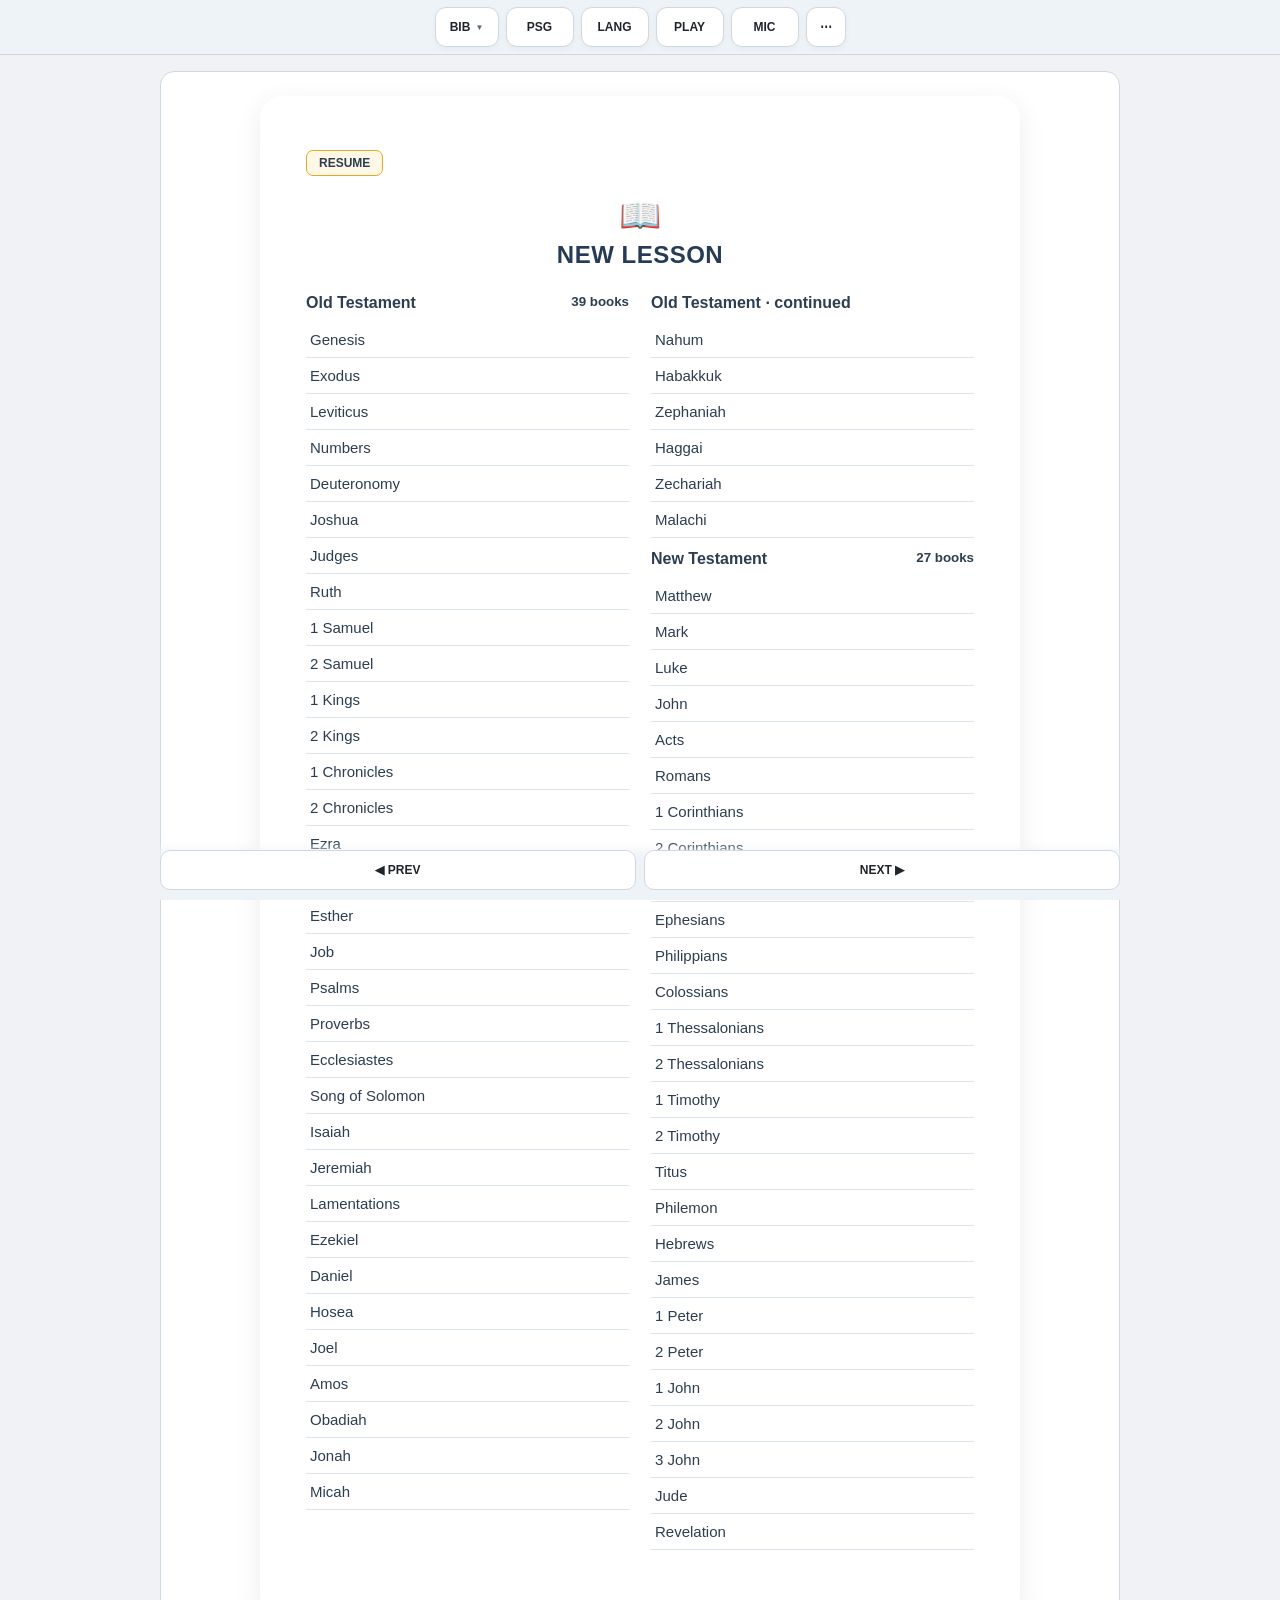
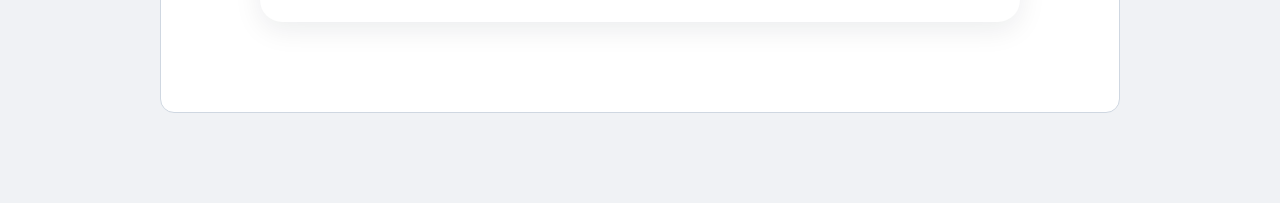
<file: index-잠깐.html>
<!-- SUBBLOCK 0000 : DOCUMENT / HEAD -->

<!DOCTYPE html>
<html lang="en">

<head>

  <meta charset="UTF-8" />

  <meta
    name="viewport"
    content="width=device-width, initial-scale=1.0"
  />

  <title>
    GONGBOO BIBLE
  </title>

  <link
    rel="stylesheet"
    href="./gongboo-ui.css"
  />

  <link
    rel="stylesheet"
    href="./bible-original.css"
  />

</head>


<body>

<div class="gb-app">

  <header class="gb-topbar">

    <div class="gb-topbar-row">

      <div class="gb-toolbar">


       <!-- SUBBLOCK 0500 : SYSTEM -->

<div class="gb-card-wrap">

  <button
    id="systemButton"
    class="gb-tool-button gb-system-button"
    type="button"
    aria-expanded="false"
  >
    BIB
    <span class="gb-chevron">▼</span>
  </button>

  <div
    id="systemCard"
    class="gb-card gb-system-card"
    hidden
  >

    <div class="gb-card-title">
      SYSTEM
    </div>

    <button
      class="gb-system-option"
      type="button"
      onclick="window.location.href='https://bibleofgongboo.github.io/conversation/'"
    >
      <span class="gb-system-code">CON</span>
      <span class="gb-system-name">CONVERSATION</span>
    </button>

    <button
      class="gb-system-option is-active"
      type="button"
      aria-current="page"
    >
      <span class="gb-system-code">BIB</span>
      <span class="gb-system-name">BIBLE</span>
    </button>

    <button
      class="gb-system-option"
      type="button"
      onclick="window.location.href='https://bibleofgongboo.github.io/anne/'"
    >
      <span class="gb-system-code">EAS</span>
      <span class="gb-system-name">EASY LEARNING</span>
    </button>

    <button
      class="gb-system-option"
      type="button"
      onclick="window.location.href='https://biblegongboo.github.io/license/app/'"
    >
      <span class="gb-system-code">LIC</span>
      <span class="gb-system-name">LICENSE</span>
    </button>

  </div>

</div>


        <!-- SUBBLOCK 1000 : PSG -->
        <button
          id="psgButton"
          class="gb-tool-button"
          type="button"
          aria-pressed="false"
        >
          PSG
        </button>


        <!-- SUBBLOCK 1500 : LANGUAGE -->

<div class="gb-card-wrap">

  <button
    id="langButton"
    class="gb-tool-button"
    type="button"
    aria-expanded="false"
  >
    LANG
  </button>


  <div
    id="langCard"
    class="gb-card"
    hidden
  >

    <div class="gb-card-title">
      LANGUAGE
    </div>


    <div class="gb-card-row">

      <span class="gb-card-label">
        PRIMARY
      </span>

      <select
        id="biblePrimaryTextSelector"
        class="gb-select"
        aria-label="Primary Bible language"
      >

        <option value="WEB">
          ENG
        </option>

        <option value="KJV">
          KJV
        </option>

        <option value="KO_WEB">
          KOR
        </option>

      </select>

    </div>


    <div class="gb-card-row">

      <span class="gb-card-label">
        SECONDARY
      </span>

      <select
        id="bibleSecondaryTextSelector"
        class="gb-select"
        aria-label="Secondary Bible language"
      >

        <option value="NONE">
          NONE
        </option>

        <option value="WEB">
          ENG
        </option>

        <option value="KJV">
          KJV
        </option>

        <option value="KO_WEB">
          KOR
        </option>

      </select>

    </div>

  </div>

</div>


        <!-- SUBBLOCK 2000 : PLAY -->
        <div class="gb-card-wrap">

          <button
            id="playButton"
            class="gb-tool-button"
            type="button"
            aria-expanded="false"
          >
            PLAY
          </button>

          <div
            id="playCard"
            class="gb-card"
            hidden
          >
            <div class="gb-card-title">
              PLAY
            </div>

            <div class="gb-slider-row">

              <span class="gb-slider-label">
                SPEED
              </span>

              <input
                id="speedRange"
                class="gb-range"
                type="range"
                min="0.25"
                max="2"
                step="0.05"
                value="1"
              />

              <span
                id="speedValue"
                class="gb-slider-value"
              >
                1.00×
              </span>

            </div>

            <div class="gb-four-actions">

              <button
                id="repeatToggle"
                class="gb-compact-toggle"
                type="button"
                aria-pressed="false"
              >
                REPEAT
              </button>

              <button
                id="playAutoToggle"
                class="gb-compact-toggle"
                type="button"
                aria-pressed="false"
              >
                AUTO
              </button>

              <button
                id="playStartButton"
                class="gb-compact-action"
                type="button"
                aria-pressed="false"
              >
                ▶ START
              </button>

              <button
                id="playStopButton"
                class="gb-compact-action"
                type="button"
                aria-pressed="false"
              >
                ■ STOP
              </button>

            </div>
          </div>
        </div>


        <!-- SUBBLOCK 2500 : MIC -->
        <div class="gb-card-wrap">

          <button
            id="micButton"
            class="gb-tool-button"
            type="button"
            aria-expanded="false"
          >
            MIC
          </button>

          <div
            id="micCard"
            class="gb-card"
            hidden
          >
            <div class="gb-card-title">
              MIC
            </div>

            <div class="gb-slider-row">

              <span class="gb-slider-label">
                PASS
              </span>

              <input
                id="passRange"
                class="gb-range"
                type="range"
                min="50"
                max="100"
                step="1"
                value="70"
              />

              <span
                id="passValue"
                class="gb-slider-value"
              >
                70%
              </span>

            </div>

            <div class="gb-slider-row">

              <span class="gb-slider-label">
                DELAY
              </span>

              <input
                id="delayRange"
                class="gb-range"
                type="range"
                min="0"
                max="5"
                step="0.1"
                value="2"
              />

              <span
                id="delayValue"
                class="gb-slider-value"
              >
                2.0s
              </span>

            </div>

            <div class="gb-three-actions">

              <button
                id="micAutoToggle"
                class="gb-compact-toggle"
                type="button"
                aria-pressed="false"
              >
                AUTO
              </button>

              <button
                id="micStartButton"
                class="gb-compact-action"
                type="button"
                aria-pressed="false"
              >
                ▶ START
              </button>

              <button
                id="micStopButton"
                class="gb-compact-action"
                type="button"
                aria-pressed="false"
              >
                ■ STOP
              </button>

            </div>
          </div>
        </div>


      <!-- SUBBLOCK 3000 : MORE / MODE -->

<div class="gb-card-wrap">

  <button
    id="moreButton"
    class="gb-tool-button gb-tool-button-square"
    type="button"
    aria-expanded="false"
  >
    ⋯
  </button>

  <div
    id="moreCard"
    class="gb-card"
    hidden
  >

    <div class="gb-card-title">
      MODE
    </div>

    <div
      id="modeButtons"
      class="gb-mode-row"
    >

      <button
        class="gb-mode-button mode-btn mode-learn"
        type="button"
        data-ui-mode="learn"
      >
        LRN
      </button>

      <button
        class="gb-mode-button mode-btn mode-study"
        type="button"
        data-ui-mode="study"
      >
        STD
      </button>

      <button
        class="gb-mode-button mode-btn mode-exam"
        type="button"
        data-ui-mode="exam"
      >
        EXM
      </button>

    </div>

    <div class="gb-card-separator"></div>

    <div class="gb-more-grid">

      <button
        id="bibleQuizToggle"
        class="gb-more-grid-button"
        type="button"
        aria-pressed="true"
      >
        QZ
      </button>

      <button
        id="biblePeopleToggle"
        class="gb-more-grid-button"
        type="button"
        aria-expanded="false"
      >
        PEOPLE
      </button>

      <button
        id="bibleExploreToggle"
        class="gb-more-grid-button"
        type="button"
        aria-expanded="false"
      >
        MAP
      </button>

      <button
        id="bibleGuideToggle"
        class="gb-more-grid-button"
        type="button"
        aria-pressed="false"
      >
        CHUNK
      </button>

      <button
        class="gb-more-grid-button"
        type="button"
        disabled
      >
        OPTION
      </button>

      <button
        class="gb-more-grid-button"
        type="button"
        disabled
      >
        OPTION
      </button>

    </div>

    <div class="gb-card-separator"></div>

    <button
      class="gb-login-button"
      type="button"
      disabled
    >
      LOGIN
    </button>

  </div>

</div>

      </div>
    </div>
  </header>



<!-- SUBBLOCK 3500 : BIBLE CONTENT HOST -->

<main class="gb-content">


  <!-- ===================================================== -->
  <!-- BIBLE HOME / NEW LESSON -->
  <!-- ===================================================== -->

  <section
    id="setupSection"
    class="gb-demo-card"
  >

    <div class="card card-new">

      <div
        id="resumeQuickContainer"
        class="resume-quick"
        hidden
      ></div>


      <div class="card-icon">
        📖
      </div>


      <div class="card-title card-title-new">
        NEW LESSON
      </div>


      <div class="card-sub">
        Choose a book, then choose a chapter
      </div>


      <div
        id="bibleChapterPicker"
        class="bible-chapter-picker"
        aria-label="Bible chapters"
        aria-live="polite"
        hidden
      ></div>


      <div
        id="bibleBookPicker"
        class="bible-book-picker"
        aria-label="Bible books"
      ></div>


      <div
        class="input-wrapper bible-legacy-chapter-select"
        hidden
      >

        <select id="setSelector">

          <option value="1">
            Loading sets...
          </option>

        </select>

      </div>


      <div
        class="input-wrapper"
        hidden
      >

        <input
          type="number"
          id="startNumber"
          min="1"
          placeholder="1-720"
        >

      </div>


      <button
        class="btn-start"
        id="startQuizBtn"
        hidden
      >
        ▶ START
      </button>


      <div class="card-hint">
        Select one of the 66 books.
      </div>

    </div>


    <div
      class="card card-resume"
      id="resumeCard"
      hidden
    >

      <div class="card-icon">
        ⏳
      </div>


      <div class="card-title card-title-resume">
        RESUME
      </div>


      <div class="card-sub card-sub-resume">
        Continue previous session
      </div>


      <div id="savedBadgeContainer">

        <div class="no-session">

          No saved session

          <small>
            Start a new lesson
          </small>

        </div>

      </div>

    </div>


    <div class="bottom-hint">
      Progress is saved automatically
    </div>

  </section>



  <!-- ===================================================== -->
  <!-- BIBLE LESSON -->
  <!-- ===================================================== -->

  <section
    id="quizMain"
    class="gb-demo-card"
    style="display:none;"
  >

    <div
      id="reviewBanner"
      class="review-banner"
      style="display:none;"
    >

      <span>
        Review Mode
      </span>

      <button
        id="exitReviewBtn"
        class="exit-review-btn"
      >
        EXIT REVIEW
      </button>

    </div>


    <div
      class="progress-area"
      style="display:none;"
    >

      <div class="progress-bar-container">

        <div
          class="progress-bar"
          id="quizProgressBar"
        ></div>

      </div>


      <div
        class="account-identity"
        id="accountIdentity"
      ></div>

    </div>


    <div
      id="quizContent"
      style="display:none;"
    >

      <div id="questionContainer"></div>


      <div
        id="explanationBox"
        class="explanation"
      >

        <div id="explanationText"></div>

      </div>


      <!-- 기존 MAIN NAV 호환 -->

      <div hidden>

        <button
          id="prevBtn"
          type="button"
        ></button>

        <button
          id="skipBtn"
          type="button"
        ></button>

        <button
          id="nextBtn"
          type="button"
        ></button>

        <button
          id="submitBtn"
          type="button"
        ></button>

        <button
          id="quitBtn"
          type="button"
        ></button>

      </div>

    </div>

  </section>

</main>



<!-- SUBBLOCK 4000 : PREV / NEXT -->

<footer class="gb-bottom-nav">

  <button
    id="prevButton"
    class="gb-nav-button"
    type="button"
  >
    ◀ PREV
  </button>


  <button
    id="nextButton"
    class="gb-nav-button"
    type="button"
  >
    NEXT ▶
  </button>

</footer>


</div>



<!-- SUBBLOCK 4250 : LEGACY MAIN COMPATIBILITY -->

<div hidden>

  <button
    id="biblePassageToggle"
    type="button"
    aria-pressed="false"
  ></button>

  <button
    id="bibleLogoutToggle"
    type="button"
  ></button>

  <button
    id="timerToggle"
    type="button"
    aria-expanded="false"
  ></button>

  <section
    id="timerPanel"
    hidden
  ></section>

  <div
    id="bibleHeaderActionRow"
  ></div>

</div>


<div
  id="resultModal"
  class="modal"
>
  <div class="modal-content">

    <h2 style="text-align:center">
      RESULT
    </h2>

    <div class="stats">

      <div class="stat-card">
        <div>CORRECT</div>
        <div
          class="stat-value"
          id="correctCount"
        >
          0
        </div>
      </div>

      <div class="stat-card">
        <div>ACCURACY</div>
        <div
          class="stat-value"
          id="accuracyRate"
        >
          0%
        </div>
      </div>

    </div>

    <div id="resultGrid" class="result-grid"></div>

    <div class="button-group">

      <button
        id="retryAllBtn"
        class="nav-btn btn-prev"
      >
        RETRY
      </button>

      <button
        id="reviewWrongBtn"
        class="nav-btn btn-warning"
      >
        REVIEW
      </button>

      <button
        id="closeModalBtn"
        class="nav-btn btn-prev"
      >
        CLOSE
      </button>

    </div>

    <div id="loadNextContainer"></div>

  </div>
</div>


<div
  id="wrongModal"
  class="modal"
>
  <div
    class="modal-content"
    style="max-width:750px"
  >

    <h2 style="text-align:center">
      REVIEW
    </h2>

    <div
      id="wrongList"
      class="wrong-list"
    ></div>

    <div class="button-group">

      <button
        id="retryWrongFromReviewBtn"
        class="nav-btn btn-warning"
      >
        RETRY WRONG ONLY
      </button>

      <button
        id="closeWrongBtn"
        class="nav-btn btn-prev"
      >
        CLOSE
      </button>

    </div>

  </div>
</div>


<div
  id="progressModal"
  class="modal"
  style="display:none"
>
  <div class="modal-content">

    <div id="progressModalBody"></div>

    <div class="button-group">

      <button
        id="progressContinueBtn"
        class="nav-btn btn-next"
      >
        CONTINUE
      </button>

      <button
        id="progressCancelBtn"
        class="nav-btn btn-quit"
      >
        START FRESH
      </button>

    </div>

  </div>
</div>

<!-- SUBBLOCK 4300 : BIBLE PEOPLE PANEL -->

<section
  id="biblePeoplePanel"
  class="bible-people-panel"
  aria-label="Bible People"
  hidden
>

  <div
    class="bible-people-dialog"
    role="dialog"
    aria-modal="true"
    aria-labelledby="biblePeopleTitle"
  >

    <header class="bible-people-head">

      <div>
        <span class="bible-people-kicker">
          BIBLE REFERENCE
        </span>

        <h2 id="biblePeopleTitle">
          Bible People
        </h2>
      </div>

      <div class="bible-context-head-actions">

        <button
          type="button"
          id="biblePeopleBack"
          class="bible-context-back"
          disabled
        >
          ← Back
        </button>

        <button
          type="button"
          id="biblePeopleForward"
          class="bible-context-back"
          disabled
        >
          Forward →
        </button>

        <button
          type="button"
          id="biblePeopleAtlas"
          class="bible-people-close bible-people-atlas"
        >
          🌐
        </button>

        <button
          type="button"
          id="biblePeopleClose"
          class="bible-people-close"
        >
          ×
        </button>

      </div>

    </header>


    <form
      id="biblePeopleSearchForm"
      class="bible-people-search"
      role="search"
    >

      <label for="biblePeopleSearchInput">
        Search by name or alias
      </label>

      <div>

        <input
          id="biblePeopleSearchInput"
          type="search"
          autocomplete="off"
          placeholder="Aaron, Abraham, David..."
          required
        >

        <button type="submit">
          Search
        </button>

      </div>

    </form>


    <nav
      id="biblePeopleAlphabet"
      class="bible-sermon-alphabet"
      aria-label="Filter Bible people alphabetically"
    ></nav>


    <div
      id="biblePeopleStatus"
      class="bible-people-status"
      aria-live="polite"
    >
      Enter a Bible person’s name.
    </div>


    <div
      class="bible-people-layout bible-explore-layout is-search-browser"
    >

      <aside
        id="biblePeopleResults"
        class="bible-people-results"
      ></aside>

      <main
        id="biblePeopleDetail"
        class="bible-people-detail"
      >

        <div class="bible-people-empty">

          <strong>
            Explore people across Scripture
          </strong>

          <span>
            Search for a person to view descriptions,
            references, and relationships.
          </span>

        </div>

      </main>

    </div>

  </div>

</section>

 <!-- SUBBLOCK 4400 : BIBLE ATLAS / JOURNEYS / TIMELINE -->

<section id="bibleExplorePanel" class="bible-people-panel bible-explore-panel" aria-label="Bible Atlas" hidden>
  <div class="bible-people-dialog bible-explore-dialog" role="dialog" aria-modal="true" aria-labelledby="bibleExploreTitle">

    <header class="bible-people-head">
      <div>
        <span class="bible-people-kicker">BIBLE CONTEXT</span>
        <h2 id="bibleExploreTitle">Atlas &amp; Bible Study</h2>
      </div>

      <div class="bible-context-head-actions">
        <button type="button" id="bibleExploreBack" class="bible-context-back" disabled>← Back</button>
        <button type="button" id="bibleExploreForward" class="bible-context-back" disabled>Forward →</button>
        <button type="button" id="bibleExplorePeople" class="bible-context-back bible-people-shortcut" aria-label="Open Bible People" title="Open Bible People — search people, relationships, places, events, and Scripture">
          <span class="header-person-icon" aria-hidden="true"></span>
        </button>
        <button type="button" id="bibleExploreClose" class="bible-people-close" aria-label="Close Bible Atlas">&times;</button>
      </div>
    </header>

    <nav class="bible-explore-tabs" aria-label="Bible context sections">
      <button type="button" class="is-active" data-bible-explore-tab="places">Places</button>
      <button type="button" data-bible-explore-tab="journeys">Journeys</button>
      <button type="button" data-bible-explore-tab="timeline">Timeline</button>
      <button type="button" data-bible-explore-tab="patristic">Early Church</button>
      <button type="button" data-bible-explore-tab="knowledge">Study</button>
      <button type="button" data-bible-explore-tab="library">Library</button>
      <button type="button" data-bible-explore-tab="museum">Museum</button>
    </nav>

    <div id="bibleExploreStatus" class="bible-people-status" aria-live="polite">
      Loading Bible context data...
    </div>


    <section class="bible-explore-view is-active" data-bible-explore-view="places">
      <div class="bible-explore-toolbar">
        <input id="biblePlaceSearch" type="search" autocomplete="off" placeholder="Search Jerusalem, Bethlehem, Jordan...">
      </div>

      <nav id="biblePlaceAlphabet" class="bible-sermon-alphabet" aria-label="Filter places alphabetically"></nav>

      <div class="bible-people-layout bible-explore-layout">
        <aside id="biblePlaceResults" class="bible-people-results" aria-label="Place results"></aside>
        <main id="biblePlaceDetail" class="bible-people-detail"></main>
      </div>
    </section>


    <section class="bible-explore-view" data-bible-explore-view="journeys">
      <div class="bible-explore-toolbar">
        <input id="bibleJourneySearch" type="search" autocomplete="off" placeholder="Search a journey...">
        <select id="bibleJourneySelector" aria-label="Select a journey" hidden></select>
      </div>

      <nav id="bibleJourneyAlphabet" class="bible-sermon-alphabet" aria-label="Filter journeys alphabetically"></nav>

      <div class="bible-people-layout bible-explore-layout is-search-browser">
        <aside id="bibleJourneyResults" class="bible-people-results" aria-label="Journey results"></aside>
        <main id="bibleJourneyOutput" class="bible-people-detail"></main>
      </div>
    </section>


    <section class="bible-explore-view" data-bible-explore-view="timeline">
      <div class="bible-explore-toolbar">
        <input id="bibleTimelineSearch" type="search" autocomplete="off" placeholder="Search a Bible book or timeline...">
        <select id="bibleTimelineSelector" aria-label="Select a Bible book" hidden></select>
        <select id="bibleTimelineEventSelector" aria-label="Select an event"></select>
      </div>

      <nav id="bibleTimelineAlphabet" class="bible-sermon-alphabet" aria-label="Filter timelines alphabetically"></nav>

      <div class="bible-people-layout bible-explore-layout is-search-browser">
        <aside id="bibleTimelineResults" class="bible-people-results" aria-label="Timeline results"></aside>
        <main id="bibleTimelineOutput" class="bible-people-detail"></main>
      </div>
    </section>


    <section class="bible-explore-view" data-bible-explore-view="patristic">
      <div class="bible-explore-toolbar">
        <input id="biblePatristicSearch" type="search" autocomplete="off" placeholder="Search work, author, or year...">
      </div>

      <nav id="biblePatristicAlphabet" class="bible-sermon-alphabet" aria-label="Filter Early Church works alphabetically"></nav>

      <div class="bible-people-layout bible-explore-layout">
        <aside id="biblePatristicResults" class="bible-people-results" aria-label="Early Church works"></aside>
        <main id="biblePatristicDetail" class="bible-people-detail"></main>
      </div>
    </section>


    <section class="bible-explore-view" data-bible-explore-view="knowledge">

      <nav class="bible-knowledge-sections" aria-label="Bible study sections">
        <button type="button" class="is-active" data-knowledge-section="entities">Verse Topics</button>
        <button type="button" data-knowledge-section="words">Words</button>
        <button type="button" data-knowledge-section="dictionary">Dictionary</button>
        <button type="button" data-knowledge-section="topics">Topics</button>
        <button type="button" data-knowledge-section="books">Books</button>
      </nav>


      <section class="bible-knowledge-view is-active" data-knowledge-view="entities">
        <div class="bible-explore-toolbar">
          <input id="bibleKnowledgeEntitySearch" type="search" autocomplete="off" placeholder="Search key terms, plants, animals, objects...">
        </div>

        <nav id="bibleEntitiesAlphabet" class="bible-sermon-alphabet" aria-label="Filter verse topics alphabetically"></nav>

        <div class="bible-people-layout bible-explore-layout">
          <aside id="bibleKnowledgeEntityResults" class="bible-people-results" aria-label="Verse topic results"></aside>
          <main id="bibleKnowledgeEntityDetail" class="bible-people-detail"></main>
        </div>
      </section>


      <section class="bible-knowledge-view" data-knowledge-view="words">
        <div class="bible-explore-toolbar">
          <input id="bibleWordSearch" type="search" autocomplete="off" placeholder="Search an English Bible word...">
        </div>

        <nav id="bibleWordAlphabet" class="bible-sermon-alphabet" aria-label="Filter words alphabetically"></nav>

        <div class="bible-people-layout bible-explore-layout">
          <aside id="bibleWordResults" class="bible-people-results" aria-label="Word results"></aside>
          <main id="bibleWordDetail" class="bible-people-detail"></main>
        </div>
      </section>


      <section class="bible-knowledge-view" data-knowledge-view="dictionary">
        <div class="bible-explore-toolbar">
          <input id="bibleDictionarySearch" type="search" autocomplete="off" placeholder="Search the Bible dictionary...">
        </div>

        <nav id="bibleDictionaryAlphabet" class="bible-sermon-alphabet" aria-label="Filter dictionary entries alphabetically"></nav>

        <div class="bible-people-layout bible-explore-layout">
          <aside id="bibleDictionaryResults" class="bible-people-results" aria-label="Dictionary results"></aside>
          <main id="bibleDictionaryDetail" class="bible-people-detail"></main>
        </div>
      </section>


      <section class="bible-knowledge-view" data-knowledge-view="topics">
        <div class="bible-explore-toolbar">
          <input id="bibleTopicSearch" type="search" autocomplete="off" placeholder="Search a Bible topic...">
        </div>

        <nav id="bibleTopicAlphabet" class="bible-sermon-alphabet" aria-label="Filter topics alphabetically"></nav>

        <div class="bible-people-layout bible-explore-layout">
          <aside id="bibleTopicResults" class="bible-people-results" aria-label="Topic results"></aside>
          <main id="bibleTopicDetail" class="bible-people-detail"></main>
        </div>
      </section>


      <section class="bible-knowledge-view" data-knowledge-view="books">
        <div class="bible-explore-toolbar">
          <input id="bibleBookSearch" type="search" autocomplete="off" placeholder="Search a Bible book...">
        </div>

        <nav id="bibleBookAlphabet" class="bible-sermon-alphabet" aria-label="Filter Bible books alphabetically"></nav>

        <div class="bible-people-layout bible-explore-layout">
          <aside id="bibleBookResults" class="bible-people-results" aria-label="Bible book results"></aside>
          <main id="bibleBookDetail" class="bible-people-detail"></main>
        </div>
      </section>

    </section>


    <section class="bible-explore-view" data-bible-explore-view="library">

      <nav class="bible-knowledge-sections" aria-label="Bible library sections">
        <button type="button" class="is-active" data-library-section="verse">Commentary</button>
        <button type="button" data-library-section="church-father-quotes">Church Fathers</button>
        <button type="button" data-library-section="reference">Dictionaries</button>
        <button type="button" data-library-section="sermon">Sermons</button>
        <button type="button" data-library-section="hymn">Hymns</button>
        <button type="button" data-library-section="historical-work">Historical Works</button>
      </nav>

      <div class="bible-explore-toolbar">
        <input id="bibleLibrarySearch" type="search" autocomplete="off" placeholder="Search titles, preachers, Scripture, language, or date...">

        <select id="bibleSermonSearchBy" aria-label="Search sermons by" hidden>
          <option value="title">Title</option>
          <option value="author">Author</option>
        </select>

        <select id="bibleSermonSource" aria-label="Filter sermons by collection" hidden>
          <option value="">All collections</option>
        </select>
      </div>

      <nav id="bibleSermonAlphabet" class="bible-sermon-alphabet" aria-label="Filter sermons alphabetically" hidden></nav>
      <nav id="bibleLibraryAlphabet" class="bible-sermon-alphabet" aria-label="Filter library sources alphabetically"></nav>

      <div class="bible-people-layout bible-explore-layout">
        <aside id="bibleLibraryResults" class="bible-people-results" aria-label="Library sources"></aside>
        <main id="bibleLibraryDetail" class="bible-people-detail"></main>
      </div>

    </section>


    <section class="bible-explore-view" data-bible-explore-view="museum">

      <div class="bible-explore-toolbar bible-museum-toolbar">

        <input id="bibleMuseumSearch" type="search" autocomplete="off" placeholder="Search verified Met images…">

        <select id="bibleMuseumEra" aria-label="Filter museum by Bible era">
          <option value="">All eras</option>
          <option>Patriarchal era</option>
          <option>Exodus and Judges</option>
          <option>United and divided monarchy</option>
          <option>Exile and Persian return</option>
          <option>Hellenistic era</option>
          <option>New Testament Roman era</option>
        </select>

        <select id="bibleMuseumRegion" aria-label="Filter museum by region">
          <option value="">All regions</option>
          <option>Egypt</option>
          <option>Levant and Canaan</option>
          <option>Mesopotamia</option>
          <option>Persia</option>
          <option>Greek world</option>
          <option>Roman world</option>
        </select>

        <select id="bibleMuseumTopic" aria-label="Filter museum by topic">
          <option value="">All topics</option>
          <option>Clothing and textiles</option>
          <option>Homes and daily life</option>
          <option>Food and agriculture</option>
          <option>Cities and architecture</option>
          <option>Military and politics</option>
          <option>Religion and ritual</option>
          <option>Economy and work</option>
          <option>Writing and language</option>
          <option>Environment and animals</option>
        </select>

      </div>

      <nav id="bibleMuseumLetters" class="bible-museum-letters" aria-label="Browse museum titles by first letter"></nav>

      <div id="bibleMuseumPager" class="bible-sermon-scroll-note" aria-live="polite"></div>

      <div class="bible-people-layout bible-explore-layout">
        <aside id="bibleMuseumResults" class="bible-people-results" aria-label="Met Museum artwork results"></aside>
        <main id="bibleMuseumDetail" class="bible-people-detail"></main>
      </div>

    </section>

  </div>
</section>
      
<!-- SUBBLOCK 4500 : SCRIPT LOAD / PAGE CLOSE -->

<script src="./config.js"></script>
<script src="./supabase-config.js"></script>
<script src="./supabase-provider.js"></script>

<script src="./gongboo-ui.js"></script>

<script
  type="module"
  src="./bible-explorer.js"
></script>

<script
  type="module"
  src="./bible-main.js"
></script>

</body>
</html>
</file>
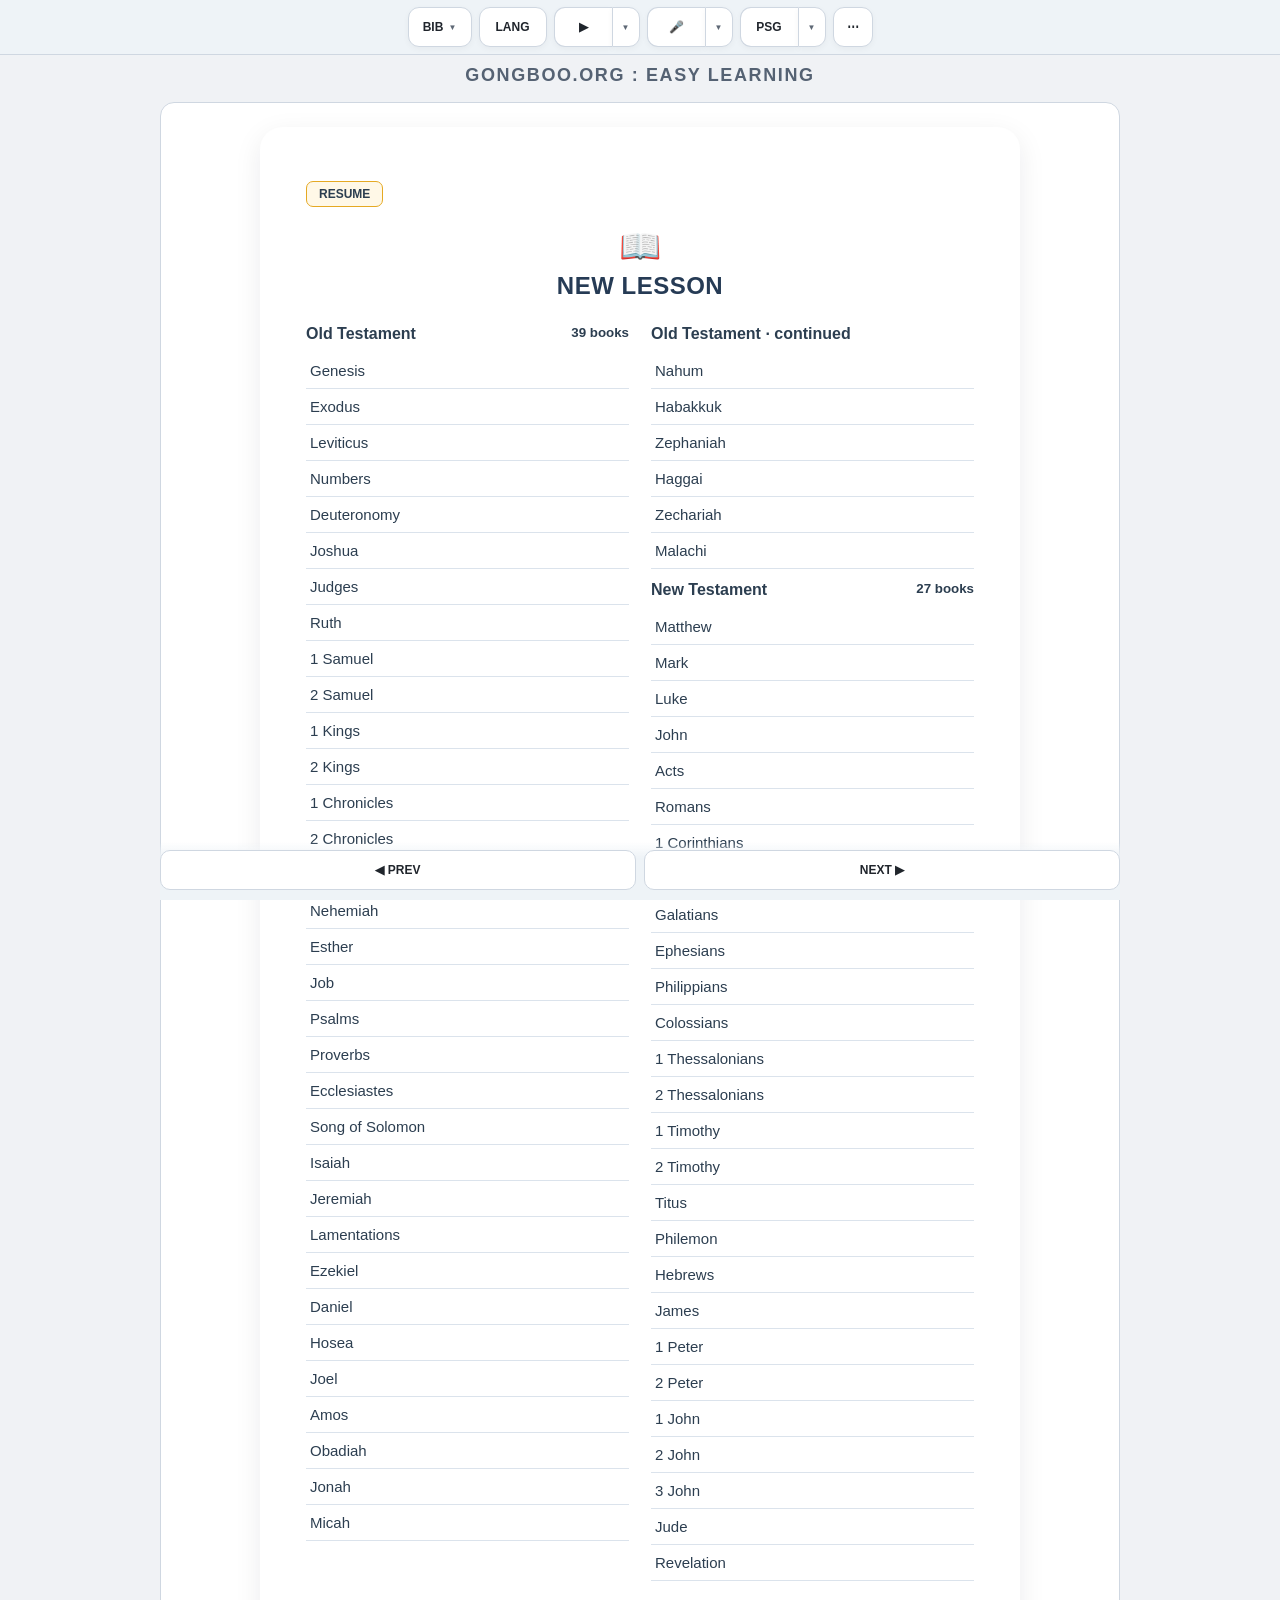
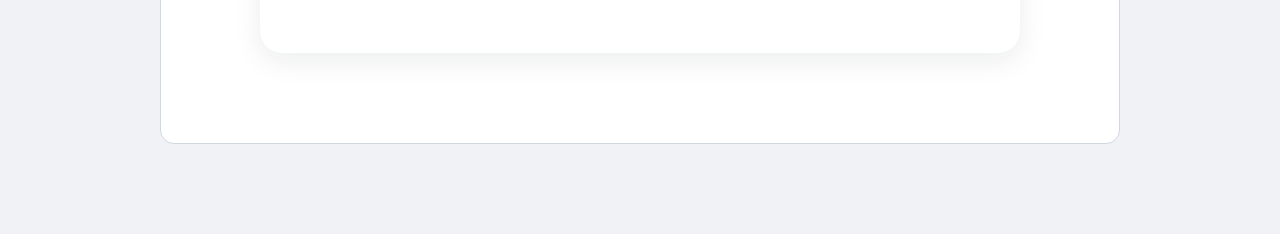
<file: index0915변경전.html>
<!-- SUBBLOCK 0000 : DOCUMENT / HEAD -->

<!DOCTYPE html>
<html lang="en">

<head>

  <meta charset="UTF-8" />

  <meta
    name="viewport"
    content="width=device-width, initial-scale=1.0"
  />

  <title>
    GONGBOO BIBLE
  </title>

  <link
    rel="stylesheet"
    href="./gongboo-ui.css?v=template2-12"
  />

  <link
    rel="stylesheet"
    href="./bible-original.css?v=template2-17"
  />

</head>


<body>

<div class="gb-app">

  <header class="gb-topbar">

    <div class="gb-topbar-row">

      <div class="gb-toolbar">


       <!-- SUBBLOCK 0500 : SYSTEM -->

<div class="gb-card-wrap">

  <button
    id="systemButton"
    class="gb-tool-button gb-system-button"
    type="button"
    aria-expanded="false"
  >
    BIB
    <span class="gb-chevron">▼</span>
  </button>

  <div
    id="systemCard"
    class="gb-card gb-system-card"
    hidden
  >

    <div class="gb-card-title">
      SYSTEM
    </div>

    <button
      class="gb-system-option"
      type="button"
      onclick="window.location.href='https://bibleofgongboo.github.io/conversation/'"
    >
      <span class="gb-system-code">CON</span>
      <span class="gb-system-name">CONVERSATION</span>
    </button>

    <button
      class="gb-system-option is-active"
      type="button"
      aria-current="page"
    >
      <span class="gb-system-code">BIB</span>
      <span class="gb-system-name">BIBLE</span>
    </button>

    <button
      class="gb-system-option"
      type="button"
      onclick="window.location.href='https://bibleofgongboo.github.io/anne/'"
    >
      <span class="gb-system-code">EAS</span>
      <span class="gb-system-name">EASY LEARNING</span>
    </button>

    <button
      class="gb-system-option"
      type="button"
      onclick="window.location.href='https://biblegongboo.github.io/license/app/'"
    >
      <span class="gb-system-code">LIC</span>
      <span class="gb-system-name">LICENSE</span>
    </button>

  </div>

</div>


        <!-- SUBBLOCK 1500 : LANGUAGE -->

<div class="gb-card-wrap">

  <button
    id="langButton"
    class="gb-tool-button"
    type="button"
    aria-expanded="false"
  >
    LANG
  </button>


  <div
    id="langCard"
    class="gb-card"
    hidden
  >

    <div class="gb-card-title">
      LANGUAGE
    </div>


    <div class="gb-card-row">

      <span class="gb-card-label">
        PRIMARY
      </span>

      <select
        id="biblePrimaryTextSelector"
        class="gb-select"
        aria-label="Primary Bible language"
      >

        <option value="WEB">
          ENG
        </option>

        <option value="KJV">
          KJV
        </option>

        <option value="KO_WEB">
          KOR
        </option>

      </select>

    </div>


    <div class="gb-card-row">

      <span class="gb-card-label">
        SECONDARY
      </span>

      <select
        id="bibleSecondaryTextSelector"
        class="gb-select"
        aria-label="Secondary Bible language"
      >

        <option value="NONE">
          NONE
        </option>

        <option value="WEB">
          ENG
        </option>

        <option value="KJV">
          KJV
        </option>

        <option value="KO_WEB">
          KOR
        </option>

      </select>

    </div>

  </div>

</div>


        <!-- SUBBLOCK 2000 : PLAY -->
        <div class="gb-card-wrap gb-split-wrap">

          <div class="gb-split-control">
            <button
              id="playButton"
              class="gb-tool-button gb-split-primary"
              type="button"
              aria-pressed="false"
            >
              <span id="playButtonLabel">▶ PLAY</span>
            </button>
            <button
              id="playMenuButton"
              class="gb-tool-button gb-split-menu"
              type="button"
              aria-expanded="false"
              aria-controls="playCard"
            >
              <span aria-hidden="true">▼</span>
            </button>
          </div>

          <div
            id="playCard"
            class="gb-card"
            hidden
          >
            <div class="gb-card-title">
              PLAY
            </div>

            <div class="gb-slider-row">

              <span class="gb-slider-label">
                SPEED
              </span>

              <input
                id="speedRange"
                class="gb-range"
                type="range"
                min="0.25"
                max="2"
                step="0.05"
                value="1"
              />

              <span
                id="speedValue"
                class="gb-slider-value"
              >
                1.00×
              </span>

            </div>

            <div class="gb-two-actions">

              <button
                id="repeatToggle"
                class="gb-compact-toggle"
                type="button"
                aria-pressed="false"
              >
                REPEAT
              </button>

              <button
                id="playAutoToggle"
                class="gb-compact-toggle"
                type="button"
                aria-pressed="false"
              >
                AUTO
              </button>

              <button
                id="playStartButton"
                class="gb-compact-action"
                type="button"
                aria-pressed="false"
                hidden
              >
                ▶ START
              </button>

              <button
                id="playStopButton"
                class="gb-compact-action"
                type="button"
                aria-pressed="false"
                hidden
              >
                ■ STOP
              </button>

            </div>
          </div>
        </div>


        <!-- SUBBLOCK 2500 : MIC -->
        <div
          id="micControlWrap"
          class="gb-card-wrap gb-split-wrap"
        >

          <div class="gb-split-control">
            <button
              id="micButton"
              class="gb-tool-button gb-split-primary"
              type="button"
              aria-pressed="false"
            >
              <span id="micButtonLabel">MIC</span>
            </button>
            <button
              id="micMenuButton"
              class="gb-tool-button gb-split-menu"
              type="button"
              aria-expanded="false"
              aria-controls="micCard"
            >
              <span aria-hidden="true">▼</span>
            </button>
          </div>

          <div
            id="micCard"
            class="gb-card"
            hidden
          >
            <div class="gb-card-title">
              MIC
            </div>

            <div class="gb-slider-row">

              <span class="gb-slider-label">
                PASS
              </span>

              <input
                id="passRange"
                class="gb-range"
                type="range"
                min="50"
                max="100"
                step="1"
                value="70"
              />

              <span
                id="passValue"
                class="gb-slider-value"
              >
                70%
              </span>

            </div>

            <div class="gb-slider-row">

              <span class="gb-slider-label">
                DELAY
              </span>

              <input
                id="delayRange"
                class="gb-range"
                type="range"
                min="0"
                max="5"
                step="0.1"
                value="2"
              />

              <span
                id="delayValue"
                class="gb-slider-value"
              >
                2.0s
              </span>

            </div>

            <div class="gb-one-action">

              <button
                id="micAutoToggle"
                class="gb-compact-toggle"
                type="button"
                aria-pressed="false"
              >
                AUTO
              </button>

              <button
                id="micStartButton"
                class="gb-compact-action"
                type="button"
                aria-pressed="false"
                hidden
              >
                ▶ START
              </button>

              <button
                id="micStopButton"
                class="gb-compact-action"
                type="button"
                aria-pressed="false"
                hidden
              >
                ■ STOP
              </button>

            </div>
          </div>

          <button
            id="micRecognizeQuickButton"
            class="gb-tool-button gb-mic-recognize-quick"
            type="button"
            hidden
          >
            RECOGNIZE
          </button>
        </div>


        <!-- SUBBLOCK 2700 : PSG / QUIZ -->
        <div class="gb-card-wrap gb-split-wrap">
          <div class="gb-split-control">
            <button
              id="biblePassageToggle"
              class="gb-tool-button gb-split-primary"
              type="button"
              aria-pressed="false"
            >
              PSG
            </button>
            <button
              id="psgMenuButton"
              class="gb-tool-button gb-split-menu"
              type="button"
              aria-expanded="false"
              aria-controls="psgCard"
            >
              <span aria-hidden="true">▼</span>
            </button>
          </div>

          <div id="psgCard" class="gb-card gb-psg-card" hidden>
            <div class="gb-card-title">PASSAGE</div>
            <button
              id="bibleQuizToggle"
              class="gb-card-toggle"
              type="button"
              aria-pressed="true"
            >
              QUIZ
            </button>
          </div>
        </div>


      <!-- SUBBLOCK 3000 : MORE / MODE -->

<div class="gb-card-wrap">

  <button
    id="moreButton"
    class="gb-tool-button gb-tool-button-square"
    type="button"
    aria-expanded="false"
  >
    ⋯
  </button>

  <div
    id="moreCard"
    class="gb-card"
    hidden
  >

    <div class="gb-card-title">
      MODE
    </div>

    <div
      id="modeButtons"
      class="gb-mode-row"
    >

      <button
        class="gb-mode-button mode-btn mode-learn"
        type="button"
        data-ui-mode="learn"
      >
        LRN
      </button>

      <button
        class="gb-mode-button mode-btn mode-study"
        type="button"
        data-ui-mode="study"
      >
        STD
      </button>

      <button
        class="gb-mode-button mode-btn mode-exam"
        type="button"
        data-ui-mode="exam"
      >
        EXM
      </button>

    </div>

    <div class="gb-card-separator"></div>

    <div class="gb-more-grid">

      <button
        id="biblePeopleToggle"
        class="gb-more-grid-button"
        type="button"
        aria-expanded="false"
      >
        PEOPLE
      </button>

      <button
        id="bibleExploreToggle"
        class="gb-more-grid-button"
        type="button"
        aria-expanded="false"
      >
        MAP
      </button>

      <button
        id="bibleGuideToggle"
        class="gb-more-grid-button"
        type="button"
        aria-pressed="false"
      >
        CHUNK
      </button>

      <button
        class="gb-more-grid-button"
        type="button"
        disabled
      >
        OPTION
      </button>

      <button
        class="gb-more-grid-button"
        type="button"
        disabled
      >
        OPTION
      </button>

    </div>

    <div class="gb-card-separator"></div>

    <button
      class="gb-login-button"
      type="button"
      disabled
    >
      LOGIN
    </button>

  </div>

</div>

      </div>
    </div>
  </header>

  <div class="gb-brand-strip" aria-label="Site identity">
    GONGBOO.ORG : EASY LEARNING
  </div>



<!-- SUBBLOCK 3500 : BIBLE CONTENT HOST -->

<main class="gb-content">


  <!-- ===================================================== -->
  <!-- BIBLE HOME / NEW LESSON -->
  <!-- ===================================================== -->

  <section
    id="setupSection"
    class="gb-demo-card"
  >

    <div class="card card-new">

      <div
        id="resumeQuickContainer"
        class="resume-quick"
        hidden
      ></div>


      <div class="card-icon">
        📖
      </div>


      <div class="card-title card-title-new">
        NEW LESSON
      </div>


      <div class="card-sub">
        Choose a book, then choose a chapter
      </div>


      <div
        id="bibleChapterPicker"
        class="bible-chapter-picker"
        aria-label="Bible chapters"
        aria-live="polite"
        hidden
      ></div>


      <div
        id="bibleBookPicker"
        class="bible-book-picker"
        aria-label="Bible books"
      ></div>


      <div
        class="input-wrapper bible-legacy-chapter-select"
        hidden
      >

        <select id="setSelector">

          <option value="1">
            Loading sets...
          </option>

        </select>

      </div>


      <div
        class="input-wrapper"
        hidden
      >

        <input
          type="number"
          id="startNumber"
          min="1"
          placeholder="1-720"
        >

      </div>


      <button
        class="btn-start"
        id="startQuizBtn"
        hidden
      >
        ▶ START
      </button>


      <div class="card-hint">
        Select one of the 66 books.
      </div>

    </div>


    <div
      class="card card-resume"
      id="resumeCard"
      hidden
    >

      <div class="card-icon">
        ⏳
      </div>


      <div class="card-title card-title-resume">
        RESUME
      </div>


      <div class="card-sub card-sub-resume">
        Continue previous session
      </div>


      <div id="savedBadgeContainer">

        <div class="no-session">

          No saved session

          <small>
            Start a new lesson
          </small>

        </div>

      </div>

    </div>


    <div class="bottom-hint">
      Progress is saved automatically
    </div>

  </section>



  <!-- ===================================================== -->
  <!-- BIBLE LESSON -->
  <!-- ===================================================== -->

  <section
    id="quizMain"
    class="gb-demo-card"
    style="display:none;"
  >

    <div
      id="reviewBanner"
      class="review-banner"
      style="display:none;"
    >

      <span>
        Review Mode
      </span>

      <button
        id="exitReviewBtn"
        class="exit-review-btn"
      >
        EXIT REVIEW
      </button>

    </div>


    <div
      class="progress-area"
      style="display:none;"
    >

      <div class="progress-bar-container">

        <div
          class="progress-bar"
          id="quizProgressBar"
        ></div>

      </div>


      <div
        class="account-identity"
        id="accountIdentity"
      ></div>

    </div>


    <div
      id="quizContent"
      style="display:none;"
    >

      <div id="questionContainer"></div>


      <div
        id="explanationBox"
        class="explanation"
      >

        <div id="explanationText"></div>

      </div>


      <!-- 기존 MAIN NAV 호환 -->

      <div hidden>

        <button
          id="prevBtn"
          type="button"
        ></button>

        <button
          id="skipBtn"
          type="button"
        ></button>

        <button
          id="nextBtn"
          type="button"
        ></button>

        <button
          id="submitBtn"
          type="button"
        ></button>

        <button
          id="quitBtn"
          type="button"
        ></button>

      </div>

    </div>

  </section>

</main>



<!-- SUBBLOCK 4000 : PREV / NEXT -->

<footer class="gb-bottom-nav">

  <button
    id="prevButton"
    class="gb-nav-button"
    type="button"
  >
    ◀ PREV
  </button>


  <button
    id="nextButton"
    class="gb-nav-button"
    type="button"
  >
    NEXT ▶
  </button>

</footer>


</div>



<!-- SUBBLOCK 4250 : LEGACY MAIN COMPATIBILITY -->

<div hidden>

  <button
    id="biblePassageToggle"
    type="button"
    aria-pressed="false"
  ></button>

  <button
    id="bibleLogoutToggle"
    type="button"
  ></button>

  <button
    id="timerToggle"
    type="button"
    aria-expanded="false"
  ></button>

  <section
    id="timerPanel"
    hidden
  ></section>

  <div
    id="bibleHeaderActionRow"
  ></div>

</div>


<div
  id="resultModal"
  class="modal"
>
  <div class="modal-content">

    <h2 style="text-align:center">
      RESULT
    </h2>

    <div class="stats">

      <div class="stat-card">
        <div>CORRECT</div>
        <div
          class="stat-value"
          id="correctCount"
        >
          0
        </div>
      </div>

      <div class="stat-card">
        <div>ACCURACY</div>
        <div
          class="stat-value"
          id="accuracyRate"
        >
          0%
        </div>
      </div>

    </div>

    <div id="resultGrid" class="result-grid"></div>

    <div class="button-group">

      <button
        id="retryAllBtn"
        class="nav-btn btn-prev"
      >
        RETRY
      </button>

      <button
        id="reviewWrongBtn"
        class="nav-btn btn-warning"
      >
        REVIEW
      </button>

      <button
        id="closeModalBtn"
        class="nav-btn btn-prev"
      >
        CLOSE
      </button>

    </div>

    <div id="loadNextContainer"></div>

  </div>
</div>


<div
  id="wrongModal"
  class="modal"
>
  <div
    class="modal-content"
    style="max-width:750px"
  >

    <h2 style="text-align:center">
      REVIEW
    </h2>

    <div
      id="wrongList"
      class="wrong-list"
    ></div>

    <div class="button-group">

      <button
        id="retryWrongFromReviewBtn"
        class="nav-btn btn-warning"
      >
        RETRY WRONG ONLY
      </button>

      <button
        id="closeWrongBtn"
        class="nav-btn btn-prev"
      >
        CLOSE
      </button>

    </div>

  </div>
</div>


<div
  id="progressModal"
  class="modal"
  style="display:none"
>
  <div class="modal-content">

    <div id="progressModalBody"></div>

    <div class="button-group">

      <button
        id="progressContinueBtn"
        class="nav-btn btn-next"
      >
        CONTINUE
      </button>

      <button
        id="progressCancelBtn"
        class="nav-btn btn-quit"
      >
        START FRESH
      </button>

    </div>

  </div>
</div>

<!-- SUBBLOCK 4300 : BIBLE PEOPLE PANEL -->

<section
  id="biblePeoplePanel"
  class="bible-people-panel"
  aria-label="Bible People"
  hidden
>

  <div
    class="bible-people-dialog"
    role="dialog"
    aria-modal="true"
    aria-labelledby="biblePeopleTitle"
  >

    <header class="bible-people-head">

      <div>
        <span class="bible-people-kicker">
          BIBLE REFERENCE
        </span>

        <h2 id="biblePeopleTitle">
          Bible People
        </h2>
      </div>

      <div class="bible-context-head-actions">

        <button
          type="button"
          id="biblePeopleBack"
          class="bible-context-back"
          disabled
        >
          ← Back
        </button>

        <button
          type="button"
          id="biblePeopleForward"
          class="bible-context-back"
          disabled
        >
          Forward →
        </button>

        <button
          type="button"
          id="biblePeopleAtlas"
          class="bible-people-close bible-people-atlas"
        >
          🌐
        </button>

        <button
          type="button"
          id="biblePeopleClose"
          class="bible-people-close"
        >
          ×
        </button>

      </div>

    </header>


    <form
      id="biblePeopleSearchForm"
      class="bible-people-search"
      role="search"
    >

      <label for="biblePeopleSearchInput">
        Search by name or alias
      </label>

      <div>

        <input
          id="biblePeopleSearchInput"
          type="search"
          autocomplete="off"
          placeholder="Aaron, Abraham, David..."
          required
        >

        <button type="submit">
          Search
        </button>

      </div>

    </form>


    <nav
      id="biblePeopleAlphabet"
      class="bible-sermon-alphabet"
      aria-label="Filter Bible people alphabetically"
    ></nav>


    <div
      id="biblePeopleStatus"
      class="bible-people-status"
      aria-live="polite"
    >
      Enter a Bible person’s name.
    </div>


    <div
      class="bible-people-layout bible-explore-layout is-search-browser"
    >

      <aside
        id="biblePeopleResults"
        class="bible-people-results"
      ></aside>

      <main
        id="biblePeopleDetail"
        class="bible-people-detail"
      >

        <div class="bible-people-empty">

          <strong>
            Explore people across Scripture
          </strong>

          <span>
            Search for a person to view descriptions,
            references, and relationships.
          </span>

        </div>

      </main>

    </div>

  </div>

</section>

 <!-- SUBBLOCK 4400 : BIBLE ATLAS / JOURNEYS / TIMELINE -->

<section id="bibleExplorePanel" class="bible-people-panel bible-explore-panel" aria-label="Bible Atlas" hidden>
  <div class="bible-people-dialog bible-explore-dialog" role="dialog" aria-modal="true" aria-labelledby="bibleExploreTitle">

    <header class="bible-people-head">
      <div>
        <span class="bible-people-kicker">BIBLE CONTEXT</span>
        <h2 id="bibleExploreTitle">Atlas &amp; Bible Study</h2>
      </div>

      <div class="bible-context-head-actions">
        <button type="button" id="bibleExploreBack" class="bible-context-back" disabled>← Back</button>
        <button type="button" id="bibleExploreForward" class="bible-context-back" disabled>Forward →</button>
        <button type="button" id="bibleExplorePeople" class="bible-context-back bible-people-shortcut" aria-label="Open Bible People" title="Open Bible People — search people, relationships, places, events, and Scripture">
          <span class="header-person-icon" aria-hidden="true"></span>
        </button>
        <button type="button" id="bibleExploreClose" class="bible-people-close" aria-label="Close Bible Atlas">&times;</button>
      </div>
    </header>

    <nav class="bible-explore-tabs" aria-label="Bible context sections">
      <button type="button" class="is-active" data-bible-explore-tab="places">Places</button>
      <button type="button" data-bible-explore-tab="journeys">Journeys</button>
      <button type="button" data-bible-explore-tab="timeline">Timeline</button>
      <button type="button" data-bible-explore-tab="patristic">Early Church</button>
      <button type="button" data-bible-explore-tab="knowledge">Study</button>
      <button type="button" data-bible-explore-tab="library">Library</button>
      <button type="button" data-bible-explore-tab="museum">Museum</button>
    </nav>

    <div id="bibleExploreStatus" class="bible-people-status" aria-live="polite">
      Loading Bible context data...
    </div>


    <section class="bible-explore-view is-active" data-bible-explore-view="places">
      <div class="bible-explore-toolbar">
        <input id="biblePlaceSearch" type="search" autocomplete="off" placeholder="Search Jerusalem, Bethlehem, Jordan...">
      </div>

      <nav id="biblePlaceAlphabet" class="bible-sermon-alphabet" aria-label="Filter places alphabetically"></nav>

      <div class="bible-people-layout bible-explore-layout">
        <aside id="biblePlaceResults" class="bible-people-results" aria-label="Place results"></aside>
        <main id="biblePlaceDetail" class="bible-people-detail"></main>
      </div>
    </section>


    <section class="bible-explore-view" data-bible-explore-view="journeys">
      <div class="bible-explore-toolbar">
        <input id="bibleJourneySearch" type="search" autocomplete="off" placeholder="Search a journey...">
        <select id="bibleJourneySelector" aria-label="Select a journey" hidden></select>
      </div>

      <nav id="bibleJourneyAlphabet" class="bible-sermon-alphabet" aria-label="Filter journeys alphabetically"></nav>

      <div class="bible-people-layout bible-explore-layout is-search-browser">
        <aside id="bibleJourneyResults" class="bible-people-results" aria-label="Journey results"></aside>
        <main id="bibleJourneyOutput" class="bible-people-detail"></main>
      </div>
    </section>


    <section class="bible-explore-view" data-bible-explore-view="timeline">
      <div class="bible-explore-toolbar">
        <input id="bibleTimelineSearch" type="search" autocomplete="off" placeholder="Search a Bible book or timeline...">
        <select id="bibleTimelineSelector" aria-label="Select a Bible book" hidden></select>
        <select id="bibleTimelineEventSelector" aria-label="Select an event"></select>
      </div>

      <nav id="bibleTimelineAlphabet" class="bible-sermon-alphabet" aria-label="Filter timelines alphabetically"></nav>

      <div class="bible-people-layout bible-explore-layout is-search-browser">
        <aside id="bibleTimelineResults" class="bible-people-results" aria-label="Timeline results"></aside>
        <main id="bibleTimelineOutput" class="bible-people-detail"></main>
      </div>
    </section>


    <section class="bible-explore-view" data-bible-explore-view="patristic">
      <div class="bible-explore-toolbar">
        <input id="biblePatristicSearch" type="search" autocomplete="off" placeholder="Search work, author, or year...">
      </div>

      <nav id="biblePatristicAlphabet" class="bible-sermon-alphabet" aria-label="Filter Early Church works alphabetically"></nav>

      <div class="bible-people-layout bible-explore-layout">
        <aside id="biblePatristicResults" class="bible-people-results" aria-label="Early Church works"></aside>
        <main id="biblePatristicDetail" class="bible-people-detail"></main>
      </div>
    </section>


    <section class="bible-explore-view" data-bible-explore-view="knowledge">

      <nav class="bible-knowledge-sections" aria-label="Bible study sections">
        <button type="button" class="is-active" data-knowledge-section="entities">Verse Topics</button>
        <button type="button" data-knowledge-section="words">Words</button>
        <button type="button" data-knowledge-section="dictionary">Dictionary</button>
        <button type="button" data-knowledge-section="topics">Topics</button>
        <button type="button" data-knowledge-section="books">Books</button>
      </nav>


      <section class="bible-knowledge-view is-active" data-knowledge-view="entities">
        <div class="bible-explore-toolbar">
          <input id="bibleKnowledgeEntitySearch" type="search" autocomplete="off" placeholder="Search key terms, plants, animals, objects...">
        </div>

        <nav id="bibleEntitiesAlphabet" class="bible-sermon-alphabet" aria-label="Filter verse topics alphabetically"></nav>

        <div class="bible-people-layout bible-explore-layout">
          <aside id="bibleKnowledgeEntityResults" class="bible-people-results" aria-label="Verse topic results"></aside>
          <main id="bibleKnowledgeEntityDetail" class="bible-people-detail"></main>
        </div>
      </section>


      <section class="bible-knowledge-view" data-knowledge-view="words">
        <div class="bible-explore-toolbar">
          <input id="bibleWordSearch" type="search" autocomplete="off" placeholder="Search an English Bible word...">
        </div>

        <nav id="bibleWordAlphabet" class="bible-sermon-alphabet" aria-label="Filter words alphabetically"></nav>

        <div class="bible-people-layout bible-explore-layout">
          <aside id="bibleWordResults" class="bible-people-results" aria-label="Word results"></aside>
          <main id="bibleWordDetail" class="bible-people-detail"></main>
        </div>
      </section>


      <section class="bible-knowledge-view" data-knowledge-view="dictionary">
        <div class="bible-explore-toolbar">
          <input id="bibleDictionarySearch" type="search" autocomplete="off" placeholder="Search the Bible dictionary...">
        </div>

        <nav id="bibleDictionaryAlphabet" class="bible-sermon-alphabet" aria-label="Filter dictionary entries alphabetically"></nav>

        <div class="bible-people-layout bible-explore-layout">
          <aside id="bibleDictionaryResults" class="bible-people-results" aria-label="Dictionary results"></aside>
          <main id="bibleDictionaryDetail" class="bible-people-detail"></main>
        </div>
      </section>


      <section class="bible-knowledge-view" data-knowledge-view="topics">
        <div class="bible-explore-toolbar">
          <input id="bibleTopicSearch" type="search" autocomplete="off" placeholder="Search a Bible topic...">
        </div>

        <nav id="bibleTopicAlphabet" class="bible-sermon-alphabet" aria-label="Filter topics alphabetically"></nav>

        <div class="bible-people-layout bible-explore-layout">
          <aside id="bibleTopicResults" class="bible-people-results" aria-label="Topic results"></aside>
          <main id="bibleTopicDetail" class="bible-people-detail"></main>
        </div>
      </section>


      <section class="bible-knowledge-view" data-knowledge-view="books">
        <div class="bible-explore-toolbar">
          <input id="bibleBookSearch" type="search" autocomplete="off" placeholder="Search a Bible book...">
        </div>

        <nav id="bibleBookAlphabet" class="bible-sermon-alphabet" aria-label="Filter Bible books alphabetically"></nav>

        <div class="bible-people-layout bible-explore-layout">
          <aside id="bibleBookResults" class="bible-people-results" aria-label="Bible book results"></aside>
          <main id="bibleBookDetail" class="bible-people-detail"></main>
        </div>
      </section>

    </section>


    <section class="bible-explore-view" data-bible-explore-view="library">

      <nav class="bible-knowledge-sections" aria-label="Bible library sections">
        <button type="button" class="is-active" data-library-section="verse">Commentary</button>
        <button type="button" data-library-section="church-father-quotes">Church Fathers</button>
        <button type="button" data-library-section="reference">Dictionaries</button>
        <button type="button" data-library-section="sermon">Sermons</button>
        <button type="button" data-library-section="hymn">Hymns</button>
        <button type="button" data-library-section="historical-work">Historical Works</button>
      </nav>

      <div class="bible-explore-toolbar">
        <input id="bibleLibrarySearch" type="search" autocomplete="off" placeholder="Search titles, preachers, Scripture, language, or date...">

        <select id="bibleSermonSearchBy" aria-label="Search sermons by" hidden>
          <option value="title">Title</option>
          <option value="author">Author</option>
        </select>

        <select id="bibleSermonSource" aria-label="Filter sermons by collection" hidden>
          <option value="">All collections</option>
        </select>
      </div>

      <nav id="bibleSermonAlphabet" class="bible-sermon-alphabet" aria-label="Filter sermons alphabetically" hidden></nav>
      <nav id="bibleLibraryAlphabet" class="bible-sermon-alphabet" aria-label="Filter library sources alphabetically"></nav>

      <div class="bible-people-layout bible-explore-layout">
        <aside id="bibleLibraryResults" class="bible-people-results" aria-label="Library sources"></aside>
        <main id="bibleLibraryDetail" class="bible-people-detail"></main>
      </div>

    </section>


    <section class="bible-explore-view" data-bible-explore-view="museum">

      <div class="bible-explore-toolbar bible-museum-toolbar">

        <input id="bibleMuseumSearch" type="search" autocomplete="off" placeholder="Search verified Met images…">

        <select id="bibleMuseumEra" aria-label="Filter museum by Bible era">
          <option value="">All eras</option>
          <option>Patriarchal era</option>
          <option>Exodus and Judges</option>
          <option>United and divided monarchy</option>
          <option>Exile and Persian return</option>
          <option>Hellenistic era</option>
          <option>New Testament Roman era</option>
        </select>

        <select id="bibleMuseumRegion" aria-label="Filter museum by region">
          <option value="">All regions</option>
          <option>Egypt</option>
          <option>Levant and Canaan</option>
          <option>Mesopotamia</option>
          <option>Persia</option>
          <option>Greek world</option>
          <option>Roman world</option>
        </select>

        <select id="bibleMuseumTopic" aria-label="Filter museum by topic">
          <option value="">All topics</option>
          <option>Clothing and textiles</option>
          <option>Homes and daily life</option>
          <option>Food and agriculture</option>
          <option>Cities and architecture</option>
          <option>Military and politics</option>
          <option>Religion and ritual</option>
          <option>Economy and work</option>
          <option>Writing and language</option>
          <option>Environment and animals</option>
        </select>

      </div>

      <nav id="bibleMuseumLetters" class="bible-museum-letters" aria-label="Browse museum titles by first letter"></nav>

      <div id="bibleMuseumPager" class="bible-sermon-scroll-note" aria-live="polite"></div>

      <div class="bible-people-layout bible-explore-layout">
        <aside id="bibleMuseumResults" class="bible-people-results" aria-label="Met Museum artwork results"></aside>
        <main id="bibleMuseumDetail" class="bible-people-detail"></main>
      </div>

    </section>

  </div>
</section>
      
<!-- SUBBLOCK 4500 : SCRIPT LOAD / PAGE CLOSE -->

<script src="./config.js"></script>
<script src="./supabase-config.js"></script>
<script src="./supabase-provider.js"></script>

<script src="./gongboo-ui.js?v=template2-12"></script>

<script
  type="module"
  src="./bible-explorer.js"
></script>

<script
  type="module"
  src="./bible-main.js?v=template2-17"
></script>

</body>
</html>
</file>
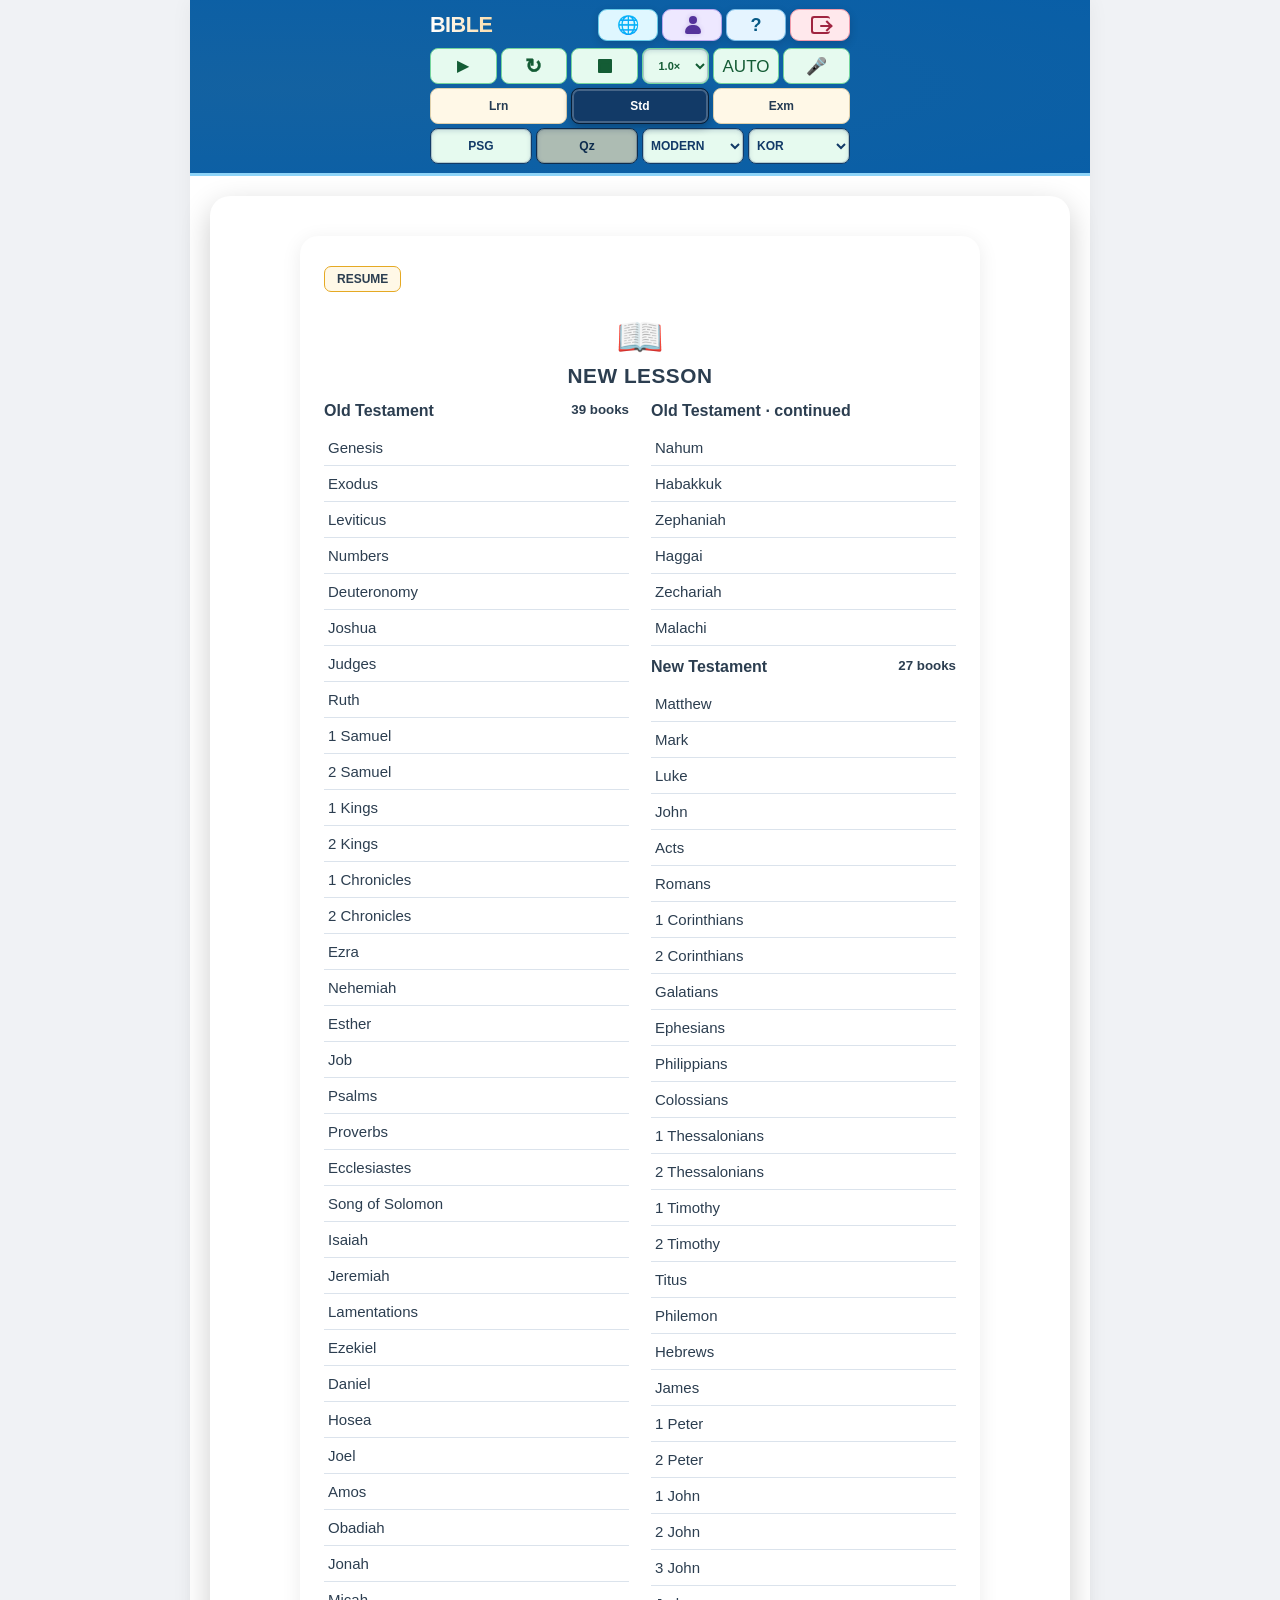
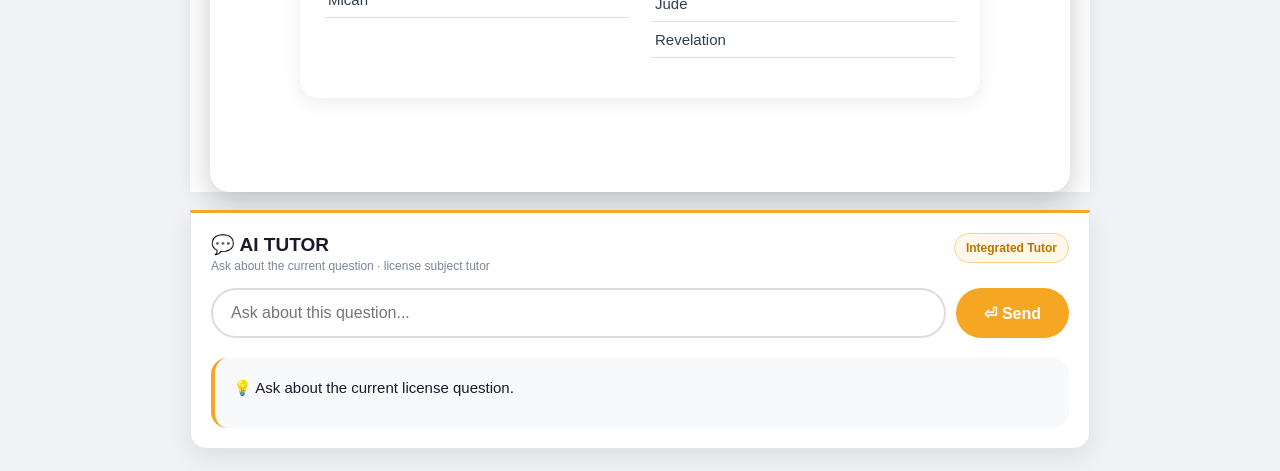
<file: ui-test/index - 복사본.html>
<!doctype html>
<meta charset="UTF-8">
<link rel="icon" href="data:,">
<script>
(function () {
  try {
    const user = JSON.parse(localStorage.getItem('quiz_current_user_v1') || 'null');
    if (String(user?.account_type || '').trim().toLowerCase() === 'admin') {
      document.documentElement.classList.add('admin-user');
    }
  } catch (e) {
    console.warn('Admin copy mode check failed:', e);
  }
})();
</script>

<!-- ============================================================ -->
<!-- BLOCK 01: 외부 라이브러리 (CDN) -->
<!-- ============================================================ -->
<!--<script src="https://cdn.jsdelivr.net/npm/chart.js@4.4.0/dist/chart.umd.min.js"></script> -->

<!--<script src="https://cdn.jsdelivr.net/npm/mathjs@14.3.0/lib/browser/math.js"></script> -->



<!-- ============================================================ -->
<!-- BLOCK 02: 타이머 UI -->
<!-- ============================================================ -->
<!-- ============================================================ -->
<!-- BLOCK 03: 스플래시 오버레이 (로딩 화면) -->
<!-- ============================================================ -->
<div id="splashOverlay">
  <div class="icon">📚</div>
  <div class="title">gongboo<span>.org</span></div>
  <div class="subtitle">QUIZ</div>
  <div class="bar-track"><div class="bar-fill" id="splashBar"></div></div>
  <div class="status-text" id="splashStatus">Loading...</div>
  <div class="error-msg" id="splashError">Load Failed</div>
  <button class="retry-btn" id="splashRetry">Retry</button>
</div>

<!-- ============================================================ -->
<!-- BLOCK 04: 메인 컨테이너 (퀴즈 전체) -->
<!-- ============================================================ -->
<div class="quiz-container" style="display:none" id="mainContainer">

  <!-- ===== BLOCK 04-1: 헤더 ===== -->
  <div class="quiz-header">
    <div class="sat-logo">
      <span class="sat-title">Bib | Gen <span id="currentSetTitle">BIBLE</span></span>
      <div class="bible-top-control-strip">
        <div class="bible-header-nav" aria-label="Bible reference tools">
          <button type="button" id="bibleExploreToggle" class="quiz-tool-toggle bible-explore-toggle persistent-explore-toggle" aria-label="Open Bible Atlas" title="Bible Atlas" aria-controls="bibleExplorePanel" aria-expanded="false">🌐</button>
          <button type="button" id="biblePeopleToggle" class="quiz-tool-toggle bible-people-toggle persistent-people-toggle" aria-label="Open Bible People" title="Bible People" aria-controls="biblePeoplePanel" aria-expanded="false"><span class="header-person-icon" aria-hidden="true"></span></button>
        </div>
        <div class="bible-top-actions" aria-label="Help and account">
          <button type="button" id="bibleGuideToggle" class="quiz-tool-toggle bible-guide-toggle" aria-label="Open user guide" title="Quick guide">?</button>
          <button type="button" id="bibleLogoutToggle" class="quiz-tool-toggle bible-logout-toggle" aria-label="Log out" title="Log out"><span class="bible-logout-icon" aria-hidden="true"></span></button>
        </div>
      </div>
    </div>
    <div class="language-switcher legacy-language-switcher" aria-label="Language selector">
      <label for="languageSelector">Language</label>
      <select id="languageSelector">
        <option value="EN">English</option>
        <option value="KO">한국어</option>
      </select>
    </div>

    <div class="quiz-tools" aria-label="Quiz tools">
      <button type="button" id="calculatorToggle" class="quiz-tool-toggle" aria-label="Open calculator" aria-controls="calculatorPanel" aria-expanded="false">🧮</button>
    </div>
    <div id="bibleHeaderActionRow" class="bible-header-action-row" aria-label="Playback controls"></div>
    <button type="button" id="timerToggle" class="quiz-tool-toggle quiz-timer-toggle persistent-timer-toggle" aria-label="Open timer" aria-controls="timerPanel" aria-expanded="false"><span aria-hidden="true">⏱️</span></button>
    <section id="calculatorPanel" class="quiz-tool-panel calculator-panel" aria-label="Scientific calculator" hidden>
      <div class="tool-panel-head"><span>Scientific Calculator</span><span id="calculatorTimerMirror" class="calculator-timer-mirror">02:14:00</span><button type="button" class="tool-close" data-close-tool aria-label="Close calculator">×</button></div>
      <div id="calculatorExpression" class="calculator-expression" aria-live="polite"></div>
      <input id="calculatorDisplay" class="calculator-display" inputmode="decimal" autocomplete="off" spellcheck="false" aria-label="Calculator expression" value="0">
      <div class="calculator-toolbar">
        <button type="button" id="calculatorAngleMode" data-calc-action="angle">DEG</button>
        <button type="button" data-calc-action="memory-clear">MC</button><button type="button" data-calc-action="memory-recall">MR</button>
        <button type="button" data-calc-action="memory-add">M+</button><button type="button" data-calc-action="memory-subtract">M−</button>
      </div>
      <div class="calculator-grid">
        <button data-calc-value="sin(">sin</button><button data-calc-value="cos(">cos</button><button data-calc-value="tan(">tan</button><button data-calc-value="asin(">sin⁻¹</button><button data-calc-value="acos(">cos⁻¹</button><button data-calc-value="atan(">tan⁻¹</button>
        <button data-calc-value="log10(">log</button><button data-calc-value="log(">ln</button><button data-calc-value="sqrt(">√</button><button data-calc-value="abs(">abs</button><button data-calc-value="exp(">eˣ</button><button data-calc-value="!">x!</button>
        <button data-calc-value="pi">π</button><button data-calc-value="e">e</button><button data-calc-value="(">(</button><button data-calc-value=")">)</button><button data-calc-value="^">xʸ</button><button data-calc-value="%">%</button>
        <button class="calc-danger" data-calc-action="clear">C</button><button data-calc-action="backspace">⌫</button><button data-calc-value="7">7</button><button data-calc-value="8">8</button><button data-calc-value="9">9</button><button class="calc-operator" data-calc-value="/">÷</button>
        <button data-calc-value="ans">Ans</button><button data-calc-action="sign">±</button><button data-calc-value="4">4</button><button data-calc-value="5">5</button><button data-calc-value="6">6</button><button class="calc-operator" data-calc-value="*">×</button>
        <button data-calc-value="1/(">1/x</button><button data-calc-value="^2">x²</button><button data-calc-value="1">1</button><button data-calc-value="2">2</button><button data-calc-value="3">3</button><button class="calc-operator" data-calc-value="-">−</button>
        <button data-calc-value="0">0</button><button data-calc-value=".">.</button><button data-calc-value=",">,</button><button class="calc-equals" data-calc-action="equals">=</button><button class="calc-operator" data-calc-value="+">+</button><button data-calc-value="mod">mod</button>
      </div>
    </section>
    <section id="timerPanel" class="quiz-tool-panel timer-tool-panel" aria-label="Quiz timer" hidden>
      <div class="tool-panel-head"><span>Timer</span><button type="button" class="tool-close" data-close-tool aria-label="Close timer">×</button></div>
      <div class="timer-display" id="timerDisplay" aria-live="polite">00:00:00</div>
      <div class="timer-label">Time Remaining</div>
      <div class="timer-setting" aria-label="Set timer duration">
        <label>HH<input id="timerHours" type="number" min="0" max="99" value="" placeholder="00" inputmode="numeric"></label><span>:</span>
        <label>MM<input id="timerMinutes" type="number" min="0" max="59" value="" placeholder="00" inputmode="numeric"></label><span>:</span>
        <label>SS<input id="timerSecondsInput" type="number" min="0" max="59" value="" placeholder="00" inputmode="numeric"></label>
        <button type="button" id="timerSetBtn" class="timer-set-btn">Set</button>
      </div>
      <div class="timer-controls">
        <button type="button" class="timer-btn" id="timerPauseBtn">▶ Start</button>
        <button type="button" class="timer-btn reset-btn" id="timerResetBtn">↺ Reset</button>
      </div>
    </section>

    <div class="learning-mode-panel" aria-label="Learning mode preview">
      <div id="modeButtons" class="mode-buttons">
        <button type="button" class="mode-btn mode-learn" data-ui-mode="learn" data-tooltip="Answers and explanations are shown automatically." aria-label="Learn mode. Answers and explanations are shown automatically.">Lrn</button>
        <button type="button" class="mode-btn mode-study active" data-ui-mode="study" data-tooltip="Choose an answer and receive instant feedback." aria-label="Study mode. Choose an answer and receive instant feedback.">Std</button>
        <button type="button" class="mode-btn mode-exam" data-ui-mode="exam" data-tooltip="Feedback stays hidden until you submit the set." aria-label="Exam mode. Feedback stays hidden until you submit the set.">Exm</button>
      </div>
      <div id="modeDescription" class="mode-description" hidden></div>
      <div id="biblePassageControls" class="bible-passage-controls" aria-label="Bible language controls">
        <button type="button" id="biblePassageToggle" class="bible-passage-toggle" aria-pressed="false">
          PSG
        </button>
        <button type="button" id="bibleQuizToggle" class="bible-quiz-toggle is-on" aria-pressed="true">
          Qz
        </button>
        <label for="biblePrimaryTextSelector">First language</label>
        <select id="biblePrimaryTextSelector" aria-label="Primary language" title="Primary language">
          <option value="WEB">ModEng</option>
          <option value="KJV">KJV</option>
          <option value="KO_WEB">한국어</option>
        </select>
        <label for="bibleSecondaryTextSelector">Second language</label>
        <select id="bibleSecondaryTextSelector" aria-label="Secondary language" title="Secondary language">
          <option value="NONE">None</option>
          <option value="WEB">ModEng</option>
          <option value="KJV">KJV</option>
          <option value="KO_WEB">한국어</option>
        </select>
      </div>
    </div>
  </div>

   <!-- ===== BLOCK 04-2: 설정 영역 (시작/재개) ===== -->
  <div id="setupSection" class="setup-area">
    <div class="cards-container">
      <!-- 새 학습 카드 -->
      <div class="card card-new">
        <div id="resumeQuickContainer" class="resume-quick" hidden></div>
        <div class="card-icon">📖</div>
        <div class="card-title card-title-new">NEW LESSON</div>
        <div class="card-sub">Choose a book, then choose a chapter</div>
        <div id="bibleChapterPicker" class="bible-chapter-picker" aria-label="Bible chapters" aria-live="polite" hidden></div>
        <div id="bibleBookPicker" class="bible-book-picker" aria-label="Bible books"></div>
        <div class="input-wrapper bible-legacy-chapter-select" style="margin-top:8px;" hidden>
          <select id="setSelector" style="width:100%;padding:14px 42px 14px 18px;font-size:16px;font-weight:600;border:2px solid #ddd;border-radius:12px;text-align:left;text-align-last:left;background:#f8f9fa;outline:none;transition:all .3s;color:#1a1a2e;cursor:pointer;appearance:none;-webkit-appearance:none;background-image:url(&quot;data:image/svg+xml,%3Csvg xmlns='http://www.w3.org/2000/svg' width='12' height='12' viewBox='0 0 12 12'%3E%3Cpath fill='%23666' d='M6 8L1 3h10z'/%3E%3C/svg%3E&quot;);background-repeat:no-repeat;background-position:right 16px center">
            <option value="1">Loading sets...</option>
          </select>
        </div>
        <div class="input-wrapper">
          <input type="number" id="startNumber" min="1" placeholder="1-720">
        </div>
        <button class="btn-start" id="startQuizBtn" hidden>▶ START</button>
        <div class="card-hint">Select one of the 66 books.</div>
      </div>

      <!-- 재개 카드 -->
      <div class="card card-resume" id="resumeCard" hidden>
        <div class="card-icon">⏳</div>
        <div class="card-title card-title-resume">RESUME</div>
        <div class="card-sub card-sub-resume">Continue previous session</div>
        <div id="savedBadgeContainer">
          <div class="no-session">No saved session <small>Start a new lesson</small></div>
        </div>
      </div>
    </div>
    <div class="bottom-hint">Progress is saved automatically</div>
  </div>

  <!-- ===== BLOCK 04-3: 퀴즈 본문 ===== -->
  <div id="quizMain" class="quiz-main">

    <!-- 리뷰 배너 -->
    <div id="reviewBanner" class="review-banner" style="display:none">
      <span>Review Mode</span>
      <button id="exitReviewBtn" class="exit-review-btn">EXIT REVIEW</button>
    </div>

    <!-- 진행률 -->
    <div class="progress-area" style="display:none;">
      <div class="progress-bar-container">
        <div class="progress-bar" id="quizProgressBar"></div>
      </div>
      <div class="account-identity" id="accountIdentity"></div>
    </div>

    <!-- 문제 콘텐츠 -->
    <div id="quizContent" style="display:none;">
      <div id="questionContainer"></div>
      <div id="explanationBox" class="explanation">
        <div id="explanationText" style="margin-top:5px"></div>
      </div>
      <div class="nav-buttons">
        <button id="prevBtn" class="nav-btn btn-prev">◀ PREV (P)</button>
        <button id="skipBtn" class="nav-btn btn-skip">SKIP (S)</button>
        <button id="nextBtn" class="nav-btn btn-next">NEXT (N) ▶</button>
      </div>
      <div class="nav-buttons" style="margin-top:12px">
        <button id="submitBtn" class="nav-btn btn-submit" style="display:none">SUBMIT (Enter)</button>
        <button id="quitBtn" class="nav-btn btn-quit">✕ QUIT</button>
      </div>
    </div>
  </div>

  <!-- ===== BLOCK 04-4: 결과 모달 ===== -->
  <div id="resultModal" class="modal">
    <div class="modal-content">
      <h2 style="text-align:center">📊 RESULT</h2>
      <div class="stats">
        <div class="stat-card"><div>✅ CORRECT</div><div class="stat-value" id="correctCount">0</div></div>
        <div class="stat-card"><div>🎯 ACCURACY</div><div class="stat-value" id="accuracyRate">0%</div></div>
      </div>
      <div><strong>Results (Click to move)</strong></div>
      <div id="resultGrid" class="result-grid"></div>
      <div class="button-group">
        <button id="retryAllBtn" class="nav-btn btn-prev" style="flex:1">🔄 RETRY</button>
        <button id="reviewWrongBtn" class="nav-btn btn-warning" style="flex:1">📝 REVIEW</button>
        <button id="closeModalBtn" class="nav-btn btn-prev" style="flex:1">✕ CLOSE</button>
      </div>
      <div id="loadNextContainer" style="margin-top:15px"></div>
    </div>
  </div>

  <!-- ===== BLOCK 04-5: 오답 리뷰 모달 ===== -->
  <div id="wrongModal" class="modal">
    <div class="modal-content" style="max-width:750px">
      <h2 style="text-align:center">📝 REVIEW</h2>
      <p style="text-align:center;margin-bottom:15px;color:#666">Wrong / Skipped / Unanswered</p>
      <div id="wrongList" class="wrong-list"></div>
      <div class="button-group">
        <button id="retryWrongFromReviewBtn" class="nav-btn btn-warning" style="flex:1">🔄 RETRY WRONG ONLY</button>
        <button id="closeWrongBtn" class="nav-btn btn-prev" style="flex:1">✕ CLOSE</button>
      </div>
    </div>
  </div>

  <!-- ===== BLOCK 04-6: 진행 모달 ===== -->
  <div id="progressModal" class="modal" style="display:none">
    <div class="modal-content" style="max-width:500px;text-align:center;border-radius:16px;padding:30px">
      <div id="progressModalBody" style="text-align:left;margin:10px 0;line-height:1.8;font-size:16px"></div>
      <div class="button-group" style="display:flex;justify-content:center;gap:12px;margin-top:25px">
        <button id="progressContinueBtn" class="nav-btn" style="flex:1;max-width:180px;padding:12px 24px;font-size:16px;font-weight:700;border:none;border-radius:12px;cursor:pointer;background:#27ae60;color:#fff">▶ Continue</button>
        <button id="progressCancelBtn" class="nav-btn" style="flex:1;max-width:180px;padding:12px 24px;font-size:16px;font-weight:700;border:none;border-radius:12px;cursor:pointer;background:#e74c3c;color:#fff">Start Fresh</button>
      </div>
    </div>
  </div>
</div>
<!-- ===== BLOCK 04 END ===== -->

<!-- ===== BIBLE PEOPLE DB ===== -->
<section id="biblePeoplePanel" class="bible-people-panel" aria-label="Bible People" hidden>
  <div class="bible-people-dialog" role="dialog" aria-modal="true" aria-labelledby="biblePeopleTitle">
    <header class="bible-people-head">
      <div>
        <span class="bible-people-kicker">BIBLE REFERENCE</span>
        <h2 id="biblePeopleTitle">Bible People</h2>
      </div>
      <div class="bible-context-head-actions">
        <button type="button" id="biblePeopleBack" class="bible-context-back" disabled>← Back</button>
        <button type="button" id="biblePeopleForward" class="bible-context-back" disabled>Forward →</button>
        <button type="button" id="biblePeopleAtlas" class="bible-people-close bible-people-atlas" aria-label="Open Bible Atlas" title="Bible Atlas">🌐</button>
        <button type="button" id="biblePeopleClose" class="bible-people-close" aria-label="Close Bible People">&times;</button>
      </div>
    </header>
    <form id="biblePeopleSearchForm" class="bible-people-search" role="search">
      <label for="biblePeopleSearchInput">Search by name or alias</label>
      <div>
        <input id="biblePeopleSearchInput" type="search" autocomplete="off" placeholder="Aaron, Abraham, David..." required>
        <button type="submit">Search</button>
      </div>
    </form>
    <nav id="biblePeopleAlphabet" class="bible-sermon-alphabet" aria-label="Filter Bible people alphabetically"></nav>
    <div id="biblePeopleStatus" class="bible-people-status" aria-live="polite">Enter a Bible person’s name.</div>
    <div class="bible-people-layout bible-explore-layout is-search-browser">
      <aside id="biblePeopleResults" class="bible-people-results" aria-label="Search results"></aside>
      <main id="biblePeopleDetail" class="bible-people-detail">
        <div class="bible-people-empty">
          <strong>Explore people across Scripture</strong>
          <span>Search for a person to view descriptions, references, and relationships.</span>
        </div>
      </main>
    </div>
  </div>
</section>

<!-- ===== BIBLE ATLAS / JOURNEYS / TIMELINE ===== -->
<section id="bibleExplorePanel" class="bible-people-panel bible-explore-panel" aria-label="Bible Atlas" hidden>
  <div class="bible-people-dialog bible-explore-dialog" role="dialog" aria-modal="true" aria-labelledby="bibleExploreTitle">
    <header class="bible-people-head">
      <div><span class="bible-people-kicker">BIBLE CONTEXT</span><h2 id="bibleExploreTitle">Atlas &amp; Bible Study</h2></div>
      <div class="bible-context-head-actions">
        <button type="button" id="bibleExploreBack" class="bible-context-back" disabled>← Back</button>
        <button type="button" id="bibleExploreForward" class="bible-context-back" disabled>Forward →</button>
        <button type="button" id="bibleExplorePeople" class="bible-context-back bible-people-shortcut" aria-label="Open Bible People" title="Open Bible People — search people, relationships, places, events, and Scripture"><span class="header-person-icon" aria-hidden="true"></span></button>
        <button type="button" id="bibleExploreClose" class="bible-people-close" aria-label="Close Bible Atlas">&times;</button>
      </div>
    </header>
    <nav class="bible-explore-tabs" aria-label="Bible context sections">
      <button type="button" class="is-active" data-bible-explore-tab="places">Places</button>
      <button type="button" data-bible-explore-tab="journeys">Journeys</button>
      <button type="button" data-bible-explore-tab="timeline">Timeline</button>
      <button type="button" data-bible-explore-tab="patristic">Early Church</button>
      <button type="button" data-bible-explore-tab="knowledge">Study</button>
      <button type="button" data-bible-explore-tab="library">Library</button>
      <button type="button" data-bible-explore-tab="museum">Museum</button>
    </nav>
    <div id="bibleExploreStatus" class="bible-people-status" aria-live="polite">Loading Bible context data...</div>
    <section class="bible-explore-view is-active" data-bible-explore-view="places">
      <div class="bible-explore-toolbar"><input id="biblePlaceSearch" type="search" autocomplete="off" placeholder="Search Jerusalem, Bethlehem, Jordan..."></div>
      <nav id="biblePlaceAlphabet" class="bible-sermon-alphabet" aria-label="Filter places alphabetically"></nav>
      <div class="bible-people-layout bible-explore-layout">
        <aside id="biblePlaceResults" class="bible-people-results" aria-label="Place results"></aside>
        <main id="biblePlaceDetail" class="bible-people-detail"></main>
      </div>
    </section>
    <section class="bible-explore-view" data-bible-explore-view="journeys">
      <div class="bible-explore-toolbar"><input id="bibleJourneySearch" type="search" autocomplete="off" placeholder="Search a journey..."><select id="bibleJourneySelector" aria-label="Select a journey" hidden></select></div>
      <nav id="bibleJourneyAlphabet" class="bible-sermon-alphabet" aria-label="Filter journeys alphabetically"></nav>
      <div class="bible-people-layout bible-explore-layout is-search-browser"><aside id="bibleJourneyResults" class="bible-people-results" aria-label="Journey results"></aside><main id="bibleJourneyOutput" class="bible-people-detail"></main></div>
    </section>
    <section class="bible-explore-view" data-bible-explore-view="timeline">
      <div class="bible-explore-toolbar">
        <input id="bibleTimelineSearch" type="search" autocomplete="off" placeholder="Search a Bible book or timeline..."><select id="bibleTimelineSelector" aria-label="Select a Bible book" hidden></select>
        <select id="bibleTimelineEventSelector" aria-label="Select an event"></select>
      </div>
      <nav id="bibleTimelineAlphabet" class="bible-sermon-alphabet" aria-label="Filter timelines alphabetically"></nav>
      <div class="bible-people-layout bible-explore-layout is-search-browser"><aside id="bibleTimelineResults" class="bible-people-results" aria-label="Timeline results"></aside><main id="bibleTimelineOutput" class="bible-people-detail"></main></div>
    </section>
    <section class="bible-explore-view" data-bible-explore-view="patristic">
      <div class="bible-explore-toolbar"><input id="biblePatristicSearch" type="search" autocomplete="off" placeholder="Search work, author, or year..."></div>
      <nav id="biblePatristicAlphabet" class="bible-sermon-alphabet" aria-label="Filter Early Church works alphabetically"></nav>
      <div class="bible-people-layout bible-explore-layout">
        <aside id="biblePatristicResults" class="bible-people-results" aria-label="Early Church works"></aside>
        <main id="biblePatristicDetail" class="bible-people-detail"></main>
      </div>
    </section>
    <section class="bible-explore-view" data-bible-explore-view="knowledge">
      <nav class="bible-knowledge-sections" aria-label="Bible study sections">
        <button type="button" class="is-active" data-knowledge-section="entities">Verse Topics</button>
        <button type="button" data-knowledge-section="words">Words</button>
        <button type="button" data-knowledge-section="dictionary">Dictionary</button>
        <button type="button" data-knowledge-section="topics">Topics</button>
        <button type="button" data-knowledge-section="books">Books</button>
      </nav>
      <section class="bible-knowledge-view is-active" data-knowledge-view="entities">
        <div class="bible-explore-toolbar"><input id="bibleKnowledgeEntitySearch" type="search" autocomplete="off" placeholder="Search key terms, plants, animals, objects..."></div>
        <nav id="bibleEntitiesAlphabet" class="bible-sermon-alphabet" aria-label="Filter verse topics alphabetically"></nav>
        <div class="bible-people-layout bible-explore-layout">
          <aside id="bibleKnowledgeEntityResults" class="bible-people-results" aria-label="Verse topic results"></aside>
          <main id="bibleKnowledgeEntityDetail" class="bible-people-detail"></main>
        </div>
      </section>
      <section class="bible-knowledge-view" data-knowledge-view="words">
        <div class="bible-explore-toolbar"><input id="bibleWordSearch" type="search" autocomplete="off" placeholder="Search an English Bible word..."></div>
        <nav id="bibleWordAlphabet" class="bible-sermon-alphabet" aria-label="Filter words alphabetically"></nav>
        <div class="bible-people-layout bible-explore-layout">
          <aside id="bibleWordResults" class="bible-people-results" aria-label="Word results"></aside>
          <main id="bibleWordDetail" class="bible-people-detail"></main>
        </div>
      </section>
      <section class="bible-knowledge-view" data-knowledge-view="dictionary">
        <div class="bible-explore-toolbar"><input id="bibleDictionarySearch" type="search" autocomplete="off" placeholder="Search the Bible dictionary..."></div>
        <nav id="bibleDictionaryAlphabet" class="bible-sermon-alphabet" aria-label="Filter dictionary entries alphabetically"></nav>
        <div class="bible-people-layout bible-explore-layout">
          <aside id="bibleDictionaryResults" class="bible-people-results" aria-label="Dictionary results"></aside>
          <main id="bibleDictionaryDetail" class="bible-people-detail"></main>
        </div>
      </section>
      <section class="bible-knowledge-view" data-knowledge-view="topics">
        <div class="bible-explore-toolbar"><input id="bibleTopicSearch" type="search" autocomplete="off" placeholder="Search a Bible topic..."></div>
        <nav id="bibleTopicAlphabet" class="bible-sermon-alphabet" aria-label="Filter topics alphabetically"></nav>
        <div class="bible-people-layout bible-explore-layout">
          <aside id="bibleTopicResults" class="bible-people-results" aria-label="Topic results"></aside>
          <main id="bibleTopicDetail" class="bible-people-detail"></main>
        </div>
      </section>
      <section class="bible-knowledge-view" data-knowledge-view="books">
        <div class="bible-explore-toolbar"><input id="bibleBookSearch" type="search" autocomplete="off" placeholder="Search a Bible book..."></div>
        <nav id="bibleBookAlphabet" class="bible-sermon-alphabet" aria-label="Filter Bible books alphabetically"></nav>
        <div class="bible-people-layout bible-explore-layout">
          <aside id="bibleBookResults" class="bible-people-results" aria-label="Bible book results"></aside>
          <main id="bibleBookDetail" class="bible-people-detail"></main>
        </div>
      </section>
    </section>
    <section class="bible-explore-view" data-bible-explore-view="library">
      <nav class="bible-knowledge-sections" aria-label="Bible library sections">
        <button type="button" class="is-active" data-library-section="verse">Commentary</button>
        <button type="button" data-library-section="church-father-quotes">Church Fathers</button>
        <button type="button" data-library-section="reference">Dictionaries</button>
        <button type="button" data-library-section="sermon">Sermons</button>
        <button type="button" data-library-section="hymn">Hymns</button>
        <button type="button" data-library-section="historical-work">Historical Works</button>
      </nav>
      <div class="bible-explore-toolbar">
        <input id="bibleLibrarySearch" type="search" autocomplete="off" placeholder="Search titles, preachers, Scripture, language, or date...">
        <select id="bibleSermonSearchBy" aria-label="Search sermons by" hidden><option value="title">Title</option><option value="author">Author</option></select>
        <select id="bibleSermonSource" aria-label="Filter sermons by collection" hidden><option value="">All collections</option></select>
      </div>
      <nav id="bibleSermonAlphabet" class="bible-sermon-alphabet" aria-label="Filter sermons alphabetically" hidden></nav>
      <nav id="bibleLibraryAlphabet" class="bible-sermon-alphabet" aria-label="Filter library sources alphabetically"></nav>
      <div class="bible-people-layout bible-explore-layout">
        <aside id="bibleLibraryResults" class="bible-people-results" aria-label="Library sources"></aside>
        <main id="bibleLibraryDetail" class="bible-people-detail"></main>
      </div>
    </section>
    <section class="bible-explore-view" data-bible-explore-view="museum">
      <div class="bible-explore-toolbar bible-museum-toolbar">
        <input id="bibleMuseumSearch" type="search" autocomplete="off" placeholder="Search verified Met images…">
        <select id="bibleMuseumEra" aria-label="Filter museum by Bible era"><option value="">All eras</option><option>Patriarchal era</option><option>Exodus and Judges</option><option>United and divided monarchy</option><option>Exile and Persian return</option><option>Hellenistic era</option><option>New Testament Roman era</option></select>
        <select id="bibleMuseumRegion" aria-label="Filter museum by region"><option value="">All regions</option><option>Egypt</option><option>Levant and Canaan</option><option>Mesopotamia</option><option>Persia</option><option>Greek world</option><option>Roman world</option></select>
        <select id="bibleMuseumTopic" aria-label="Filter museum by topic"><option value="">All topics</option><option>Clothing and textiles</option><option>Homes and daily life</option><option>Food and agriculture</option><option>Cities and architecture</option><option>Military and politics</option><option>Religion and ritual</option><option>Economy and work</option><option>Writing and language</option><option>Environment and animals</option></select>
      </div>
      <nav id="bibleMuseumLetters" class="bible-museum-letters" aria-label="Browse museum titles by first letter"></nav>
      <div id="bibleMuseumPager" class="bible-sermon-scroll-note" aria-live="polite"></div>
      <div class="bible-people-layout bible-explore-layout">
        <aside id="bibleMuseumResults" class="bible-people-results" aria-label="Met Museum artwork results"></aside>
        <main id="bibleMuseumDetail" class="bible-people-detail"></main>
      </div>
    </section>
  </div>
</section>

<!-- ============================================================ -->
<!-- BLOCK 06: CSS 스타일 (공통) -->
<!-- ============================================================ -->
<style>
  /* ===== 공통 리셋 ===== */
 [data-context-place-name],
[data-context-tab],
[data-context-event-reference],
[data-related-person-id] {
  cursor: pointer;
} 
  * {
    margin: 0;
    padding: 0;
    box-sizing: border-box
  }
  body {
    font-family: 'Segoe UI', 'Malgun Gothic', sans-serif;
    background: #f0f2f5
  }
  .quiz-container {
    max-width: 900px;
    margin: 0 auto;
    background: #fff;
    min-height: 100vh;
    box-shadow: 0 0 20px rgba(0, 0, 0, 0.05)
  }

  /* ===== 헤더 ===== */
  .quiz-header {
    background: linear-gradient(135deg, #0a1628, #1a2a4a, #0d1b3e);
    color: #fff;
    padding: 18px 20px 14px;
    text-align: center;
    position: relative;
    overflow: hidden;
    border-bottom: 3px solid #f5a623
  }
  .quiz-header::before {
    content: '';
    position: absolute;
    top: -50%;
    left: -50%;
    width: 200%;
    height: 200%;
    background: radial-gradient(ellipse at 30% 50%, rgba(245, 166, 35, 0.05) 0%, transparent 70%);
    pointer-events: none
  }
  .sat-logo {
    display: flex;
    align-items: center;
    justify-content: center;
    gap: 12px;
    flex-wrap: wrap;
    position: relative;
    z-index: 1
  }
  .sat-icon {
    font-size: 1.6rem
  }
  .sat-title {
    font-size: 1.8rem;
    font-weight: 800;
    letter-spacing: -0.5px;
    background: linear-gradient(90deg, #fff, #f5a623);
    -webkit-background-clip: text;
    -webkit-text-fill-color: transparent;
    background-clip: text
  }
  .sat-badge {
    background: rgba(245, 166, 35, 0.2);
    border: 1px solid rgba(245, 166, 35, 0.4);
    color: #f5a623;
    font-size: .6rem;
    font-weight: 700;
    padding: 2px 12px;
    border-radius: 20px;
    letter-spacing: 1px;
    text-transform: uppercase;
    -webkit-text-fill-color: #f5a623
  }
  .sat-sub {
    font-size: .7rem;
    opacity: .5;
    letter-spacing: 4px;
    margin-top: 4px;
    font-weight: 300;
    position: relative;
    z-index: 1
  }
  .language-switcher {
    margin-top: 12px;
    display: inline-flex;
    align-items: center;
    gap: 8px;
    position: relative;
    z-index: 2;
    font-size: .75rem;
  }
  .language-switcher label { opacity: .75; }
  .language-switcher select {
    padding: 7px 28px 7px 12px;
    border: 1px solid rgba(255,255,255,.35);
    border-radius: 18px;
    background: rgba(255,255,255,.12);
    color: #fff;
    font-weight: 700;
    cursor: pointer;
  }
  .language-switcher select option { color: #111; background: #fff; }

  /* ===== 설정 영역 ===== */
  .setup-area {
    padding: 40px 30px;
    margin: 20px;
    text-align: center;
    box-shadow: 0 10px 30px rgba(0, 0, 0, 0.2);
    border-radius: 20px;
    background: #fff
  }
  .cards-container {
    display: grid;
    grid-template-columns: 1fr;
    gap: 20px;
    max-width: 680px;
    margin: 0 auto
  }
  .card {
    border-radius: 18px;
    padding: 28px 22px;
    transition: all .3s ease;
    display: flex;
    flex-direction: column;
    align-items: center
  }
  .card[hidden]{display:none!important}
  .card-new {
    background: #fff;
    border: 2px solid rgba(255, 255, 255, 0.3);
    box-shadow: 0 4px 20px rgba(0, 0, 0, 0.08)
  }
  .card-new:hover {
    border-color: #f5a623;
    box-shadow: 0 6px 30px rgba(0, 0, 0, 0.12);
    transform: translateY(-2px)
  }
  .card-resume {
    background: #fff;
    border: 2px solid #ffd700;
    box-shadow: 0 4px 20px rgba(255, 215, 0, 0.15);
    cursor: pointer;
    justify-content: center;
    min-height: 220px
  }
  .card-resume:hover {
    border-color: #f5a623;
    box-shadow: 0 6px 30px rgba(255, 215, 0, 0.25);
    transform: translateY(-2px)
  }
  .card-icon {
    font-size: 2.4rem
  }
  .card-title {
    font-weight: 700;
    font-size: 1.3rem;
    letter-spacing: .5px;
    margin-top: 4px
  }
  .card-title-new {
    color: #2c3e50
  }
  .card-title-resume {
    color: #f5a623
  }
  .card-sub {
    font-size: .95rem;
    color: #666;
    margin-top: 2px;
    font-weight: 400
  }
  .card-sub-resume {
    color: #888
  }
  .input-wrapper {
    width: 100%;
    margin-top: 12px
  }
  .input-wrapper input {
    width: 100%;
    padding: 14px 16px;
    font-size: 18px;
    font-weight: 600;
    border: 2px solid #ddd;
    border-radius: 12px;
    text-align: center;
    background: #f8f9fa;
    outline: none;
    transition: all .3s;
    color: #1a1a2e
  }
  .input-wrapper input:focus {
    border-color: #f5a623;
    box-shadow: 0 0 20px rgba(245, 166, 35, 0.15);
    background: #fff
  }
  .input-wrapper input::placeholder {
    color: #aaa;
    font-weight: 400
  }
  .input-wrapper select {
    width: 100%;
    padding: 14px 16px;
    font-size: 16px;
    font-weight: 600;
    border: 2px solid #ddd;
    border-radius: 12px;
    text-align: center;
    background: #f8f9fa;
    outline: none;
    transition: all .3s;
    color: #1a1a2e;
    cursor: pointer;
    appearance: none;
    -webkit-appearance: none;
    background-image: url("data:image/svg+xml,%3Csvg xmlns='http://www.w3.org/2000/svg' width='12' height='12' viewBox='0 0 12 12'%3E%3Cpath fill='%23666' d='M6 8L1 3h10z'/%3E%3C/svg%3E");
    background-repeat: no-repeat;
    background-position: right 16px center
  }
  .input-wrapper select:focus {
    border-color: #f5a623;
    box-shadow: 0 0 20px rgba(245, 166, 35, 0.15);
    background: #fff
  }
  .btn-start {
    width: 100%;
    padding: 15px;
    margin-top: 12px;
    font-size: 18px;
    font-weight: 700;
    background: #f5a623;
    color: #fff;
    border: none;
    border-radius: 12px;
    cursor: pointer;
    transition: all .3s;
    letter-spacing: .5px;
    box-shadow: 0 2px 10px rgba(245, 166, 35, 0.25)
  }
  .btn-start:hover {
    background: #e0941a;
    transform: scale(1.02);
    box-shadow: 0 4px 20px rgba(245, 166, 35, 0.35)
  }
  #savedBadgeContainer {
    width: 100%;
    margin-top: 10px
  }
  .resume-quick{align-self:stretch;width:100%;margin:0 0 14px;text-align:left}
  .resume-quick .resume-badge{display:flex;align-items:center;justify-content:space-between;gap:10px;min-height:44px;padding:9px 12px;border:1px solid #f5c451;border-radius:10px;background:#fff8df;text-align:left;cursor:pointer}
  .resume-quick .resume-badge .count{font-size:.9rem}
  .resume-quick .resume-badge .time{font-size:.72rem}
  .resume-quick .resume-badge .hint{margin:0 0 0 auto;white-space:nowrap}
  .resume-badge {
    background: #fef9e7;
    border-radius: 12px;
    padding: 16px 14px;
    border: 2px solid #ffd700;
    cursor: pointer;
    transition: all .3s;
    width: 100%;
    text-align: center
  }
  .resume-badge:hover {
    background: #fef3d0;
    border-color: #f5a623;
    transform: scale(1.01)
  }
  .resume-badge .count {
    font-weight: 700;
    color: #2c3e50;
    font-size: 1.1rem
  }
  .resume-badge .time {
    font-size: .8rem;
    color: #888;
    margin-top: 2px
  }
  .resume-badge .hint {
    font-size: .75rem;
    color: #f5a623;
    margin-top: 6px;
    font-weight: 500
  }
  .no-session {
    background: #f8f9fa;
    border-radius: 12px;
    padding: 16px 12px;
    border: 2px dashed #ddd;
    width: 100%;
    text-align: center;
    font-size: .85rem;
    color: #aaa
  }
  .no-session small {
    display: block;
    font-size: .7rem;
    color: #ccc;
    margin-top: 2px
  }
  .card-hint {
    font-size: .75rem;
    color: #aaa;
    margin-top: 8px;
    font-weight: 400
  }
  .bottom-hint {
    margin-top: 22px;
    color: rgba(255, 255, 255, 0.6);
    font-size: .85rem;
    letter-spacing: .3px;
    border-top: 1px solid rgba(255, 255, 255, 0.12);
    padding-top: 16px;
    font-weight: 400
  }

  /* ===== 퀴즈 본문 ===== */
  .quiz-main {
    padding: 10px 20px 20px;
    display: none
  }
  .progress-area {
    background: #f8f9fa;
    border-radius: 10px;
    padding: 8px 10px;
    margin-bottom: 10px;
    display: flex;
    justify-content: space-between;
    flex-wrap: wrap;
    align-items: center;
    display: none
  }
  .progress-count {
    background: #fff;
    padding: 5px 12px;
    border-radius: 30px;
    font-weight: 700;
    border: 1px solid #3498db
  }
  .progress-bar-container {
    width: 100%;
    background: #ddd;
    border-radius: 10px;
    height: 7px;
    margin-top: 5px
  }
  .progress-bar {
    width: 0%;
    background: #27ae60;
    border-radius: 10px;
    height: 7px;
    transition: width .3s
  }
  .account-identity {
    width: 100%;
    margin-top: 3px;
    text-align: right;
    color: #2c3e50;
    font-size: .78rem;
    font-weight: 700;
    line-height: 1.25;
  }
  #setSelector option {
    text-align: left;
  }
  .review-banner {
    background: #e67e22;
    color: #fff;
    padding: 12px;
    border-radius: 12px;
    display: flex;
    justify-content: space-between;
    align-items: center;
    margin-bottom: 20px;
    font-weight: 700;
    display: none
  }
  .exit-review-btn {
    background: #fff;
    color: #e67e22;
    border: none;
    padding: 6px 16px;
    border-radius: 20px;
    cursor: pointer;
    font-weight: 700
  }
  .question-card {
    background: #fff;
    border: 2px solid #ddd;
    border-radius: 12px;
    padding: 22px;
    margin-bottom: 20px
  }
  .q-num {
    display: inline-block;
    background: #2c3e50;
    color: #fff;
    padding: 5px 14px;
    border-radius: 20px;
    font-size: 13px;
    font-weight: 700;
    margin-bottom: 15px
  }
  .question-text {
    font-size: 1.1rem;
    line-height: 1.5;
    margin: 15px 0 25px;
    font-weight: 600
  }
  .choices {
    display: flex;
    flex-direction: column;
    gap: 12px
  }
  .choice {
    display: flex;
    align-items: center;
    padding: 14px 18px;
    background: #fff;
    border: 2px solid #ddd;
    border-radius: 12px;
    cursor: pointer;
    transition: all .2s
  }
  .choice:hover:not(.disabled) {
    background: #f0f7ff;
    border-color: #3498db;
    transform: translateX(5px)
  }
  .choice-letter {
    width: 32px;
    height: 32px;
    background: #3498db;
    color: #fff;
    border-radius: 50%;
    display: flex;
    align-items: center;
    justify-content: center;
    font-weight: 700;
    margin-right: 15px;
    flex-shrink: 0
  }
  .choice.correct {
    background: #e9f7ef;
    border-color: #27ae60
  }
  .choice.correct .choice-letter {
    background: #27ae60
  }
  .choice.incorrect {
    background: #fde8e8;
    border-color: #e74c3c
  }
  .choice.incorrect .choice-letter {
    background: #e74c3c
  }
  .choice.disabled {
    cursor: default
  }
  .explanation {
    margin-top: 20px;
    padding: 18px;
    background: #e8f4fc;
    border-radius: 12px;
    border-left: 5px solid #3498db;
    display: none
  }
  .explanation.show {
    display: block
  }
  .nav-buttons {
    display: flex;
    gap: 10px;
    flex-wrap: wrap;
    justify-content: center;
    margin-top: 20px
  }
  .nav-btn {
    padding: 12px 24px;
    font-size: 1rem;
    font-weight: 700;
    border: none;
    border-radius: 12px;
    cursor: pointer;
    transition: all .2s;
    flex: 1;
    min-width: 80px
  }
  .nav-btn:disabled {
    opacity: .4;
    cursor: not-allowed
  }
  .btn-prev {
    background: #3498db;
    color: #fff
  }
  .btn-prev:hover:not(:disabled) {
    background: #2980b9;
    transform: scale(1.02)
  }
  .btn-next {
    background: #2ecc71;
    color: #fff
  }
  .btn-next:hover:not(:disabled) {
    background: #27ae60;
    transform: scale(1.02)
  }
  .btn-skip {
    background: #f39c12;
    color: #fff
  }
  .btn-skip:hover:not(:disabled) {
    background: #e67e22;
    transform: scale(1.02)
  }
  .btn-submit {
    background: #27ae60;
    color: #fff
  }
  .btn-submit:hover:not(:disabled) {
    background: #1e8449;
    transform: scale(1.02)
  }
  .btn-quit {
    background: #e74c3c;
    color: #fff
  }
  .btn-quit:hover {
    background: #c0392b;
    transform: scale(1.02)
  }
  .btn-warning {
    background: #e67e22;
    color: #fff
  }
  .btn-warning:hover {
    background: #d35400;
    transform: scale(1.02)
  }

  /* ===== 주관식 입력창 (버튼과 통일) ===== */
  .subjective-input-group {
    display: flex;
    gap: 12px;
    margin-top: 20px;
    align-items: center;
    flex-wrap: wrap;
  }
  .subjective-input-group input {
    flex: 1;
    min-width: 200px;
    padding: 14px 18px;
    font-size: 16px;
    font-weight: 500;
    border: 2px solid #ddd;
    border-radius: 12px;
    background: #f8f9fa;
    outline: none;
    transition: all .3s;
    min-height: 54px;
    color: #1a1a2e;
    box-sizing: border-box;
  }
  .subjective-input-group input:focus {
    border-color: #f5a623;
    box-shadow: 0 0 0 3px rgba(245, 166, 35, 0.15);
    background: #fff;
  }
  .subjective-input-group input::placeholder {
    color: #aaa;
    font-weight: 400;
  }
  .subjective-input-group button {
    padding: 14px 28px;
    background: #f5a623;
    color: #fff;
    border: none;
    border-radius: 12px;
    font-weight: 700;
    font-size: 16px;
    cursor: pointer;
    transition: all .2s;
    white-space: nowrap;
    box-shadow: 0 2px 10px rgba(245, 166, 35, 0.2);
    min-height: 54px;
    display: flex;
    align-items: center;
    justify-content: center;
  }
  .subjective-input-group button:hover {
    background: #e0941a;
    transform: scale(1.02);
    box-shadow: 0 4px 16px rgba(245, 166, 35, 0.3);
  }

  /* ===== 모달 ===== */
  .modal {
    display: none;
    position: fixed;
    top: 0;
    left: 0;
    width: 100%;
    height: 100%;
    background: rgba(0, 0, 0, 0.6);
    z-index: 999;
    justify-content: center;
    align-items: center;
    padding: 20px
  }
  .modal-content {
    background: #fff;
    max-width: 700px;
    width: 100%;
    max-height: 90vh;
    overflow-y: auto;
    border-radius: 24px;
    padding: 30px;
    box-shadow: 0 20px 60px rgba(0, 0, 0, 0.3);
    position: relative
  }
  .stats {
    display: grid;
    grid-template-columns: 1fr 1fr;
    gap: 15px;
    margin: 20px 0
  }
  .stat-card {
    text-align: center;
    padding: 15px;
    background: #f8f9fa;
    border-radius: 12px
  }
  .stat-value {
    font-size: 28px;
    font-weight: 700;
    color: #2c3e50
  }
  .result-grid {
    display: grid;
    grid-template-columns: repeat(10, 1fr);
    gap: 6px;
    margin: 15px 0;
    max-height: 250px;
    overflow-y: auto;
    padding: 5px
  }
  .result-item {
    text-align: center;
    padding: 6px;
    border-radius: 6px;
    font-size: 11px;
    font-weight: 700;
    cursor: pointer;
    border: 1px solid #ddd
  }
  .result-item.correct {
    background: #d4edda;
    color: #0d4620
  }
  .result-item.incorrect {
    background: #f8d7da;
    color: #5a1414
  }
  .result-item.skipped {
    background: #fff3cd;
    color: #856404
  }
  .result-item.unanswered {
    background: #e9ceef;
    color: #6c757d
  }
  .wrong-list {
    max-height: 450px;
    overflow-y: auto
  }
  .wrong-item {
    background: #fff;
    border: 2px solid #eee;
    border-radius: 12px;
    padding: 18px;
    margin-bottom: 18px
  }
  .button-group {
    display: flex;
    gap: 10px;
    flex-wrap: wrap;
    margin-top: 20px
  }
  .status-badge {
    display: inline-block;
    padding: 2px 8px;
    border-radius: 12px;
    font-size: 11px;
    font-weight: 700;
    margin-left: 8px
  }
  .status-wrong {
    background: #e74c3c;
    color: #fff
  }
  .status-skipped {
    background: #f39c12;
    color: #fff
  }
  .status-unanswered {
    background: #6c757d;
    color: #fff
  }

  /* ===== 스플래시 ===== */
  #splashOverlay {
    position: fixed;
    top: 0;
    left: 0;
    width: 100%;
    height: 100%;
    background: linear-gradient(135deg, #1a1a2e 0%, #16213e 50%, #0f3460 100%);
    z-index: 9999;
    display: flex;
    flex-direction: column;
    justify-content: center;
    align-items: center;
    color: #fff;
    transition: opacity .8s
  }
  #splashOverlay .icon {
    font-size: 4rem;
    margin-bottom: 16px
  }
  #splashOverlay .title {
    font-size: 2.4rem;
    font-weight: 800;
    letter-spacing: -1px
  }
  #splashOverlay .title span {
    color: #f5a623
  }
  #splashOverlay .subtitle {
    font-size: 1rem;
    opacity: .6;
    margin-top: 4px;
    letter-spacing: 4px;
    font-weight: 300
  }
  #splashOverlay .bar-track {
    width: 280px;
    height: 4px;
    background: rgba(255, 255, 255, 0.15);
    border-radius: 4px;
    overflow: hidden;
    margin-top: 30px
  }
  #splashOverlay .bar-fill {
    width: 0%;
    height: 100%;
    background: linear-gradient(90deg, #f5a623, #e94560);
    border-radius: 4px;
    transition: width .5s ease
  }
  #splashOverlay .status-text {
    font-size: .85rem;
    opacity: .5;
    margin-top: 14px;
    font-weight: 300;
    letter-spacing: 1px
  }
  #splashOverlay .error-msg {
    color: #ff6b6b;
    font-size: .9rem;
    margin-top: 15px;
    display: none
  }
  #splashOverlay .retry-btn {
    margin-top: 20px;
    padding: 12px 40px;
    font-size: 16px;
    font-weight: 700;
    background: #f5a623;
    color: #fff;
    border: none;
    border-radius: 12px;
    cursor: pointer;
    display: none;
    transition: all .3s
  }
  #splashOverlay .retry-btn:hover {
    background: #e0941a;
    transform: scale(1.03)
  }

  /* ===== 타이머 ===== */
  .timer-container {
    position: fixed;
    top: 20px;
    right: 20px;
    background: rgba(26, 26, 46, 0.95);
    color: #fff;
    padding: 12px 20px;
    border-radius: 12px;
    z-index: 1000;
    font-family: 'Segoe UI', 'Malgun Gothic', sans-serif;
    box-shadow: 0 4px 20px rgba(0, 0, 0, 0.3);
    backdrop-filter: blur(10px);
    border: 1px solid rgba(255, 255, 255, 0.1);
    min-width: 140px;
    text-align: center
  }
  .timer-display {
    font-size: 1.8rem;
    font-weight: 700;
    letter-spacing: 2px;
    font-variant-numeric: tabular-nums;
    color: #f5a623
  }
  .timer-display.warning {
    color: #e74c3c;
    animation: timerPulse 1s ease-in-out infinite
  }
  @keyframes timerPulse {
    0%,
    100% {
      opacity: 1
    }
    50% {
      opacity: .3
    }
  }
  .timer-label {
    font-size: .65rem;
    text-transform: uppercase;
    letter-spacing: 2px;
    opacity: .5;
    margin-top: 2px
  }
  .timer-controls {
    display: flex;
    gap: 8px;
    justify-content: center;
    margin-top: 6px
  }
  .timer-btn {
    background: rgba(255, 255, 255, 0.1);
    border: 1px solid rgba(255, 255, 255, 0.15);
    color: #fff;
    padding: 4px 14px;
    border-radius: 6px;
    cursor: pointer;
    font-size: .7rem;
    font-weight: 600;
    transition: all .2s;
    letter-spacing: .5px
  }
  .timer-btn:hover {
    background: rgba(245, 166, 35, 0.3);
    border-color: #f5a623
  }
  .timer-btn.reset-btn {
    color: #e74c3c
  }
  .timer-btn.reset-btn:hover {
    background: rgba(231, 76, 60, 0.3);
    border-color: #e74c3c
  }

  /* ===== 반응형 ===== */
  @media(max-width:600px) {
    .timer-container {
      top: 10px;
      right: 10px;
      padding: 8px 14px;
      min-width: 100px
    }
    .timer-display {
      font-size: 1.3rem
    }
    .timer-btn {
      padding: 3px 10px;
      font-size: .6rem
    }
    .sat-title {
      font-size: 1.3rem
    }
    .sat-icon {
      font-size: 1.2rem
    }
    .sat-badge {
      font-size: .5rem;
      padding: 1px 8px
    }
    .sat-sub {
      font-size: .6rem;
      letter-spacing: 2px
    }
    .cards-container {
      grid-template-columns: 1fr;
      gap: 14px
    }
    .card-resume {
      min-height: auto
    }
    .nav-btn {
      padding: 12px;
      font-size: .9rem
    }
    .choice {
      padding: 12px
    }
    .result-grid {
      grid-template-columns: repeat(5, 1fr)
    }
    #splashOverlay .title {
      font-size: 1.8rem
    }
    #splashOverlay .icon {
      font-size: 3rem
    }
    #splashOverlay .bar-track {
      width: 200px
    }
    .setup-area {
      padding: 25px 16px
    }
    .input-wrapper input {
      font-size: 16px;
      padding: 12px
    }
    .btn-start {
      font-size: 16px;
      padding: 13px
    }
    .card-title {
      font-size: 1.1rem
    }
    .card-sub {
      font-size: .85rem
    }
    .bottom-hint {
      font-size: .75rem
    }
    /* 주관식 입력창 반응형 */
    .subjective-input-group {
      flex-direction: column;
      align-items: stretch;
    }
    .subjective-input-group button {
      width: 100%;
    }
  }

/* ===== 복사 방지: 일반 회원만 적용 / admin은 복사 허용 ===== */
html:not(.admin-user) body * {
  -webkit-user-select: none !important;
  user-select: none !important;
}
html:not(.admin-user) body ::selection {
  background: transparent !important;
}

/* 관리자 계정: 텍스트 선택·복사 허용 */
html.admin-user body,
html.admin-user body * {
  -webkit-user-select: text !important;
  user-select: text !important;
}
html.admin-user body ::selection {
  background: Highlight !important;
  color: HighlightText !important;
}

html:not(.admin-user) .admin-preview-toggle,
html:not(.admin-user) .admin-preview-panel {
  display: none !important;
}
.admin-preview-toggle {
  position: fixed;
  right: 14px;
  bottom: 14px;
  z-index: 1001;
  border: 0;
  border-radius: 999px;
  padding: 11px 16px;
  background: #2563eb;
  color: #fff;
  font-weight: 800;
  box-shadow: 0 8px 26px rgba(15,23,42,.28);
  cursor: pointer;
}
.admin-preview-toggle:hover {
  background: #1d4ed8;
}
.admin-preview-panel {
  position: fixed;
  inset: 20px;
  z-index: 1100;
  overflow: auto;
  padding: 18px;
  background: #f8fafc;
  border: 2px solid #2563eb;
  border-radius: 14px;
  box-shadow: 0 22px 70px rgba(15,23,42,.45);
  color: #172033;
}
.admin-preview-panel[hidden] {
  display: none !important;
}
.admin-preview-head {
  display: flex;
  align-items: center;
  gap: 12px;
  margin-bottom: 14px;
}
.admin-preview-head > div {
  display: grid;
  gap: 3px;
}
.admin-preview-head small {
  color: #64748b;
}
.admin-preview-head button {
  margin-left: auto;
  width: 38px;
  height: 38px;
  border: 0;
  border-radius: 8px;
  background: #e2e8f0;
  font-size: 22px;
  cursor: pointer;
}
.admin-preview-grid {
  display: grid;
  grid-template-columns: minmax(0,1fr) minmax(0,1fr);
  gap: 16px;
}
.admin-preview-card {
  min-width: 0;
  padding: 16px;
  background: #fff;
  border: 1px solid #cbd5e1;
  border-radius: 8px;
}
.admin-preview-card h3 {
  margin: 0 0 10px;
}
.admin-preview-card textarea {
  width: 100%;
  min-height: 190px;
  box-sizing: border-box;
  resize: vertical;
  padding: 12px;
  border: 1px solid #94a3b8;
  border-radius: 8px;
  background: #0f172a;
  color: #e2e8f0;
  font: 13px/1.55 Consolas, "Courier New", monospace;
  tab-size: 2;
}
.admin-preview-actions {
  display: flex;
  gap: 8px;
  flex-wrap: wrap;
  margin: 10px 0;
}
.admin-preview-actions button {
  border: 0;
  border-radius: 8px;
  padding: 9px 13px;
  background: #2563eb;
  color: #fff;
  font-weight: 750;
  cursor: pointer;
}
.admin-preview-actions button:last-child {
  background: #64748b;
}
.admin-preview-status {
  min-height: 20px;
  margin: 7px 0;
  color: #64748b;
  font-size: 13px;
}
.admin-preview-status.success {
  color: #15803d;
  font-weight: 700;
}
.admin-preview-status.error {
  color: #b91c1c;
  font-weight: 700;
}
.admin-preview-output {
  min-height: 220px;
  overflow: auto;
  padding: 12px;
  border: 1px dashed #94a3b8;
  border-radius: 8px;
  background: #fff;
}
.admin-preview-empty {
  display: grid;
  min-height: 180px;
  place-items: center;
  color: #94a3b8;
  text-align: center;
}
@media(max-width:850px) {
  .admin-preview-panel {
    inset: 8px;
    padding: 11px;
  }
  .admin-preview-grid {
    grid-template-columns: 1fr;
  }
  .admin-preview-toggle {
    right: 8px;
    bottom: 8px;
  }
  .admin-preview-card textarea {
    min-height: 150px;
  }
}

  /* v7.1.1 bilingual display */
  .bilingual-block{display:flex;flex-direction:column;gap:10px}
  .language-line-en{color:#172033}
  .language-line-ko{color:#27364d;padding-top:10px;margin-top:2px;border-top:1px dashed #cfd7e3;font-family:'Malgun Gothic','Noto Sans KR',sans-serif}
  .question-text.bilingual-block{margin-top:18px}
  .question-text .language-line-en,.question-text .language-line-ko{font-size:17px;line-height:1.75;font-weight:600}
  .passage-language-card{background:#f8f9fa;padding:16px;border-radius:10px;margin:14px 0;border:1px solid #dee2e6}
  .passage-language-content .language-line-en,.passage-language-content .language-line-ko{white-space:pre-wrap;font-size:15px;line-height:1.75}
  .choice-language-content{flex:1;min-width:0}
  .choice-language-content .language-line-en{font-size:15px;line-height:1.5}
  .choice-language-content .language-line-ko{font-size:14px;line-height:1.55;color:#56657a}
  .explanation-language-content{margin-top:14px}
  .explanation-language-content .language-line-en,.explanation-language-content .language-line-ko{font-size:15px;line-height:1.7}


  /* ============================================================
     SAT v8.0B — MODES
     Stable quiz behavior remains unchanged.
     ============================================================ */
  .set-separator {
    color:#f5a623;
    -webkit-text-fill-color:#f5a623;
  }

  .learning-mode-panel {
    max-width:620px;
    margin:14px auto 0;
    position:relative;
    z-index:2;
  }

  .mode-buttons {
    display:grid;
    grid-template-columns:repeat(3,1fr);
    gap:6px;
    padding:4px;
    border-radius:16px;
    background:rgba(255,255,255,.08);
    border:1px solid rgba(255,255,255,.14);
  }

  .mode-btn {
    border:1px solid transparent;
    border-radius:12px;
    padding:6px 8px;
    font-size:14px;
    font-weight:800;
    color:#fff;
    cursor:pointer;
    background:rgba(255,255,255,.08);
    transition:transform .18s ease, background .18s ease, box-shadow .18s ease;
  }

  .mode-btn:hover {
    transform:translateY(-1px);
    background:rgba(255,255,255,.15);
  }

  .mode-btn.active {
    background:#fff;
    color:#172033;
    box-shadow:0 5px 18px rgba(0,0,0,.22);
  }

  .mode-description {
    padding-top:8px;
    color:rgba(255,255,255,.78);
    font-size:12px;
    line-height:1.4;
  }
  .bible-passage-controls {
    display:flex;
    align-items:center;
    justify-content:center;
    flex-wrap:wrap;
    gap:7px;
    margin:8px auto 0;
  }
  .bible-passage-controls label {
    position:absolute;
    width:1px;
    height:1px;
    padding:0;
    margin:-1px;
    overflow:hidden;
    clip:rect(0,0,0,0);
    white-space:nowrap;
    border:0;
  }
  .bible-passage-toggle,
  .bible-quiz-toggle,
  #biblePrimaryTextSelector,
  #bibleSecondaryTextSelector {
    min-height:32px;
    border:1px solid #cbd5e1;
    border-radius:9px;
    background:#fff;
    color:#1e293b;
    padding:5px 8px;
    font-weight:700;
  }
  #biblePrimaryTextSelector,
  #bibleSecondaryTextSelector {
    width:min(178px, 22vw);
  }
  .bible-passage-toggle,
  .bible-quiz-toggle {
    cursor:pointer;
    justify-self:center;
  }
  .bible-passage-toggle.is-on,
  .bible-quiz-toggle.is-on {
    border-color:#16a34a;
    background:#ecfdf5;
    color:#166534;
  }
  .bible-passage-toggle:disabled {
    cursor:not-allowed;
    opacity:.58;
  }
  html.bible-reading-only #modeButtons,
  html.bible-reading-only #modeDescription,
  html.bible-reading-only .sat-tutor-panel {
    display:none !important;
  }
  .bible-reading-card {
    min-height:240px;
  }
  .bible-passage-version {
    margin-bottom:10px;
  }
  .bible-passage-version:last-child {
    margin-bottom:0;
  }
  .bible-version-label {
    display:inline-block;
    margin-bottom:5px;
    border-radius:999px;
    background:#e2e8f0;
    color:#334155;
    padding:2px 8px;
    font-size:11px;
    font-weight:800;
  }
  .legacy-language-switcher {
    display:none !important;
  }
  #adminPreviewToggle,
  #superGraphicStudioLink {
    display:none !important;
  }
  .bible-passage-reference {
    display:inline-block;
    margin:0 0 5px 7px;
    color:#64748b;
    font-size:11px;
    font-weight:800;
  }
  @media (max-width:600px) {
    .bible-passage-controls {
      justify-content:center;
    }
    #biblePrimaryTextSelector,
    #bibleSecondaryTextSelector {
      width:calc(50% - 4px);
      min-width:0;
    }
  }

  .sat-tutor-panel {
    width:min(900px, calc(100% - 24px));
    margin:-2px auto 22px;
    padding:20px;
    background:#fff;
    border:1px solid #e1e6ec;
    border-top:3px solid #f5a623;
    border-radius:0 0 16px 16px;
    box-shadow:0 9px 24px rgba(0,0,0,.08);
  }

  .sat-tutor-heading {
    display:flex;
    align-items:flex-start;
    justify-content:space-between;
    gap:12px;
    margin-bottom:15px;
  }

  .sat-tutor-heading h3 {
    margin:0;
    color:#1a1a2e;
    font-size:19px;
  }

  .sat-tutor-subtitle {
    margin-top:3px;
    color:#7b8796;
    font-size:12px;
  }

  .sat-tutor-badge {
    padding:7px 11px;
    border-radius:20px;
    background:#fff8eb;
    color:#b87500;
    border:1px solid #f5d28b;
    font-size:12px;
    font-weight:700;
    white-space:nowrap;
  }

  @media (max-width:640px) {
    .mode-btn {
      font-size:12px;
      padding:9px 5px;
    }
    .sat-tutor-heading {
      flex-direction:column;
    }
  }


  /* SAT v8.0B mode engine */
  html[data-study-mode="learn"] .quiz-header { border-bottom-color:#27ae60; }
  html[data-study-mode="study"] .quiz-header { border-bottom-color:#3498db; }
  html[data-study-mode="exam"] .quiz-header { border-bottom-color:#e74c3c; }

  .choice.selected {
    border-color:#3498db !important;
    background:#eaf4fd !important;
    box-shadow:0 0 0 2px rgba(52,152,219,.12);
  }

  .learn-panel {
    margin-top:18px;
    padding:17px;
    border-radius:13px;
    background:#eefaf3;
    border:1px solid #bfe8cf;
    text-align:center;
  }

  .learn-reveal-btn {
    padding:13px 22px;
    border:0;
    border-radius:10px;
    background:#27ae60;
    color:#fff;
    font-size:15px;
    font-weight:800;
    cursor:pointer;
    box-shadow:0 5px 16px rgba(39,174,96,.22);
  }

  .learn-reveal-btn:hover { background:#219150; }

  .learn-panel-note {
    margin-top:9px;
    color:#587063;
    font-size:13px;
  }

  .learn-correct-answer {
    display:inline-block;
    margin-bottom:12px;
    padding:9px 16px;
    border-radius:30px;
    background:#27ae60;
    color:#fff;
    font-weight:800;
  }

  .learn-completion-message {
    padding:28px;
    border-radius:14px;
    background:#eefaf3;
    border:1px solid #bfe8cf;
    line-height:1.8;
    text-align:center;
  }


  /* SAT v8.0B1 interaction fixes */
  html[data-study-mode="learn"] .choice.learn-choice:not(.disabled) {
    cursor:pointer;
    border-color:#c8e8d3;
    background:#fbfffc;
  }

  html[data-study-mode="learn"] .choice.learn-choice:not(.disabled):hover {
    border-color:#27ae60;
    background:#eefaf3;
    transform:translateY(-1px);
  }

  .learn-panel.revealed {
    border-color:#8dd2a8;
  }


  /* SAT v8.0B2 — Learn auto-answer */
  html[data-study-mode="learn"] .learn-reveal-btn {
    display:none !important;
  }

  html[data-study-mode="learn"] .choice.learn-choice {
    cursor:default !important;
  }

  html[data-study-mode="learn"] .choice.learn-choice:hover {
    transform:none !important;
  }

  html[data-study-mode="learn"] .learn-panel.revealed {
    margin-top:18px;
    background:#eefaf3;
    border-color:#8dd2a8;
  }


  /* v8.0B3: remove duplicate Learn answer panel */
  html[data-study-mode="learn"] .learn-panel:empty {
    display:none !important;
  }

  .quiz-tools{position:absolute;top:16px;right:18px;display:flex;gap:8px;z-index:35}.quiz-tool-toggle{width:42px;height:42px;border:1px solid rgba(255,255,255,.3);border-radius:10px;background:rgba(255,255,255,.12);color:#fff;font-size:21px;cursor:pointer;display:grid;place-items:center;transition:.18s}.quiz-tool-toggle:hover,.quiz-tool-toggle[aria-expanded="true"]{background:#fff;color:#111;transform:translateY(-1px)}.quiz-tool-toggle:focus-visible,.quiz-tool-panel button:focus-visible,.quiz-tool-panel input:focus-visible{outline:3px solid #68b5ff;outline-offset:2px}.quiz-tool-panel{position:absolute;z-index:50;top:66px;right:18px;width:min(430px,calc(100vw - 32px));box-sizing:border-box;border:1px solid #cbd5e1;border-radius:16px;background:#f8fafc;color:#111827;box-shadow:0 18px 50px rgba(0,0,0,.32);padding:14px}.quiz-tool-panel[hidden]{display:none!important}.tool-panel-head{display:flex;align-items:center;gap:10px;font-weight:800;margin-bottom:10px}.tool-panel-head>span:first-child{margin-right:auto}.tool-close{width:32px;height:32px;border:0;border-radius:8px;background:#e2e8f0;font-size:22px;cursor:pointer}.calculator-timer-mirror{font:700 15px ui-monospace,Consolas,monospace;color:#2563eb}.calculator-expression{min-height:20px;text-align:right;color:#64748b;font:13px ui-monospace,Consolas,monospace;overflow:hidden}.calculator-display{width:100%;height:55px;box-sizing:border-box;border:2px solid #94a3b8;border-radius:10px;background:#fff;padding:8px 12px;text-align:right;font:700 25px ui-monospace,Consolas,monospace}.calculator-toolbar,.calculator-grid{display:grid;gap:6px;margin-top:9px}.calculator-toolbar{grid-template-columns:repeat(5,1fr)}.calculator-grid{grid-template-columns:repeat(6,1fr)}.calculator-toolbar button,.calculator-grid button{min-height:39px;border:1px solid #cbd5e1;border-radius:8px;background:#fff;color:#172033;font-weight:700;cursor:pointer}.calculator-grid button:hover,.calculator-toolbar button:hover{background:#e0ecff}.calculator-grid .calc-operator{background:#e8eef7}.calculator-grid .calc-danger{background:#fee2e2;color:#b91c1c}.calculator-grid .calc-equals{background:#2563eb;color:#fff}.timer-tool-panel{width:min(360px,calc(100vw - 32px))}.timer-tool-panel .timer-display{font:800 42px ui-monospace,Consolas,monospace;text-align:center;color:#111827}.timer-tool-panel .timer-display.warning{color:#dc2626}.timer-tool-panel .timer-label{text-align:center;color:#64748b;margin-bottom:12px}.timer-setting{display:flex;align-items:end;justify-content:center;gap:5px;padding:10px 0}.timer-setting label{display:grid;gap:3px;text-align:center;font-size:10px;color:#64748b}.timer-setting input{width:54px;box-sizing:border-box;border:1px solid #94a3b8;border-radius:7px;padding:8px 4px;text-align:center;font-weight:700}.timer-set-btn,.timer-controls .timer-btn{border:0;border-radius:8px;padding:10px 13px;font-weight:800;cursor:pointer}.timer-set-btn{background:#334155;color:#fff}.timer-controls{display:flex;gap:8px}.timer-controls .timer-btn{flex:1;background:#2563eb;color:#fff}.timer-controls .reset-btn{background:#e2e8f0;color:#334155}@media(max-width:820px){.quiz-header{padding-top:68px}.quiz-tools{top:12px;right:12px}.quiz-tool-panel{position:fixed;top:auto;right:8px;bottom:8px;left:8px;width:auto;max-height:calc(100vh - 16px);overflow:auto}.calculator-grid{gap:5px}.calculator-toolbar button,.calculator-grid button{min-height:38px;font-size:12px}}@media(max-width:420px){.quiz-tool-toggle{width:40px;height:40px}.quiz-tool-panel{padding:10px}.calculator-grid{grid-template-columns:repeat(4,1fr)}.timer-setting input{width:48px}}
  .quiz-tools{align-items:center}.quiz-timer-toggle{width:42px;min-width:42px;padding:0;display:flex;justify-content:center}.header-timer-display{display:none!important}@media(max-width:420px){.quiz-timer-toggle{width:40px;min-width:40px;padding:0}}
  #calculatorToggle,#calculatorPanel,.quiz-tools{display:none!important}#timerToggle{display:flex!important;visibility:visible!important;opacity:1!important}.persistent-timer-toggle{position:fixed;top:12px;right:max(12px,calc((100vw - 900px)/2 + 18px));z-index:100}@media(min-width:821px){#timerPanel{position:fixed;top:62px;right:max(12px,calc((100vw - 900px)/2 + 18px));left:auto;bottom:auto}}@media(max-width:820px){.persistent-timer-toggle{top:12px;right:12px}}
  .bible-museum-letters{display:flex;flex-wrap:wrap;gap:5px;padding:0 26px 10px}.bible-museum-letters button{min-width:34px;height:34px;border:1px solid #cbd5e1;border-radius:8px;background:#fff;color:#334155;font-weight:800;cursor:pointer}.bible-museum-letters button.is-active{border-color:#1d4ed8;background:#1d4ed8;color:#fff}.bible-museum-pager{display:flex;align-items:center;justify-content:center;gap:12px;padding:0 26px 12px}.bible-museum-pager button{border:1px solid #cbd5e1;border-radius:8px;background:#fff;padding:8px 13px;font-weight:800;cursor:pointer}.bible-museum-pager button:disabled{opacity:.45;cursor:default}.bible-museum-pager span{font-size:13px;font-weight:800;color:#475569}
</style>

<!-- ============================================================ -->
<!-- BLOCK 07: JavaScript 로드 및 실행 -->
<!-- ============================================================ -->

<!-- 1. MathJax -->
<!--<script src="https://cdnjs.cloudflare.com/ajax/libs/mathjax/3.2.2/es5/tex-chtml.js"></script> -->

<!-- 2. GitHub main.js 불러오기 + 초기화 -->
<style>
  .bible-people-toggle{display:flex!important;width:auto!important;min-width:56px;padding:0 8px!important;font-size:12px!important;font-weight:800}
  .bible-explore-toggle{display:flex!important;width:auto!important;min-width:52px;padding:0 8px!important;font-size:12px!important;font-weight:800}
  .persistent-timer-toggle{width:34px!important;height:34px!important;min-width:34px!important}
  .bible-people-panel{position:fixed;inset:0;z-index:1000;background:rgba(15,23,42,.72);padding:24px;overflow:auto}
  .bible-people-panel[hidden]{display:none!important}
  .bible-people-dialog{width:min(1280px,100%);min-height:min(720px,calc(100vh - 48px));margin:0 auto;background:#f8fafc;border-radius:22px;box-shadow:0 28px 80px rgba(0,0,0,.35);overflow:hidden;color:#172033}
  .bible-people-head{display:flex;align-items:center;justify-content:space-between;padding:22px 26px;background:#17233d;color:#fff}
  .bible-people-head h2{margin:2px 0 0;font-size:28px}.bible-people-kicker{font-size:11px;font-weight:800;letter-spacing:1.8px;color:#fbbf24}
  .bible-people-close{width:42px;height:42px;border:1px solid rgba(255,255,255,.3);border-radius:10px;background:rgba(255,255,255,.12);color:#fff;font-size:28px;cursor:pointer}
  .bible-people-atlas{display:grid;place-items:center;background:#1d4ed8;border-color:#3b82f6;font-size:20px;line-height:1}
  .bible-people-atlas:hover,.bible-people-atlas:focus-visible{background:#2563eb;border-color:#60a5fa;outline:none}
  .bible-people-search{padding:20px 26px 10px}.bible-people-search label{display:block;margin-bottom:7px;font-size:12px;font-weight:800;color:#475569}
  .bible-people-search>div{display:flex;gap:9px}.bible-people-search input{flex:1;min-width:0;border:2px solid #cbd5e1;border-radius:11px;padding:13px 15px;font-size:16px;background:#fff}
  .bible-people-search button{border:0;border-radius:11px;padding:0 23px;background:#f59e0b;color:#172033;font-weight:900;cursor:pointer}
  .bible-people-status{min-height:22px;padding:0 26px 12px;color:#64748b;font-size:13px}.bible-people-status.is-error{color:#b91c1c}
  .bible-people-layout{display:grid;grid-template-columns:172px minmax(0,1fr);gap:16px;padding:0 26px 26px}
  .bible-people-results,.bible-people-detail{border:1px solid #dbe3ee;border-radius:15px;background:#fff;min-height:500px;overflow:auto}
  .bible-person-result{display:block;width:100%;border:0;border-bottom:1px solid #e2e8f0;background:#fff;padding:14px;text-align:left;cursor:pointer}
  .bible-person-result:hover,.bible-person-result.is-active{background:#eff6ff}.bible-person-result strong,.bible-person-result span{display:block}
  .bible-person-result strong{font-size:15px;color:#172033}.bible-person-result span{margin-top:3px;font-size:12px;color:#64748b}
  .bible-knowledge-more{text-align:center;background:#eff6ff;border-top:1px solid #bfdbfe;border-bottom:1px solid #bfdbfe}
  .bible-people-empty{min-height:500px;display:grid;place-content:center;gap:7px;text-align:center;padding:30px;color:#64748b}.bible-people-empty strong{font-size:20px;color:#334155}
  .bible-person-card{padding:24px}.bible-person-title{display:flex;align-items:flex-start;justify-content:space-between;gap:20px;border-bottom:1px solid #e2e8f0;padding-bottom:17px}
  .bible-museum-preview{margin-top:18px;border:1px solid #dbe3ee;border-radius:12px;overflow:hidden;background:#f8fafc}.bible-museum-preview>p{padding:12px;margin:0;color:#64748b}.bible-museum-preview img{display:block;width:100%;max-height:460px;object-fit:contain;background:#f1f5f9}.bible-museum-preview img~p{margin:0;padding:8px 12px;color:#475569;line-height:1.5}.bible-museum-credit{font-size:12px;color:#64748b}
  .bible-person-title h3{font-size:28px;margin:0}.bible-person-title p{margin:4px 0 0;color:#64748b}.bible-person-id{font:700 11px ui-monospace,Consolas,monospace;color:#64748b;background:#f1f5f9;border-radius:8px;padding:7px 9px}
  .bible-person-description{margin:18px 0;line-height:1.65;color:#334155}.bible-person-meta{display:flex;flex-wrap:wrap;gap:7px;margin:13px 0}
  .bible-person-chip{display:inline-flex;padding:6px 9px;border-radius:999px;background:#e0ecff;color:#1e40af;font-size:12px;font-weight:800}
  .bible-person-section{margin-top:24px}.bible-person-section h4{margin-bottom:10px;font-size:16px}.bible-person-grid{display:grid;grid-template-columns:repeat(auto-fill,minmax(170px,1fr));gap:8px}
  .bible-reference-grid{display:flex;flex-wrap:wrap;align-items:flex-start;gap:7px}
  .bible-reference,.bible-relationship{border:1px solid #e2e8f0;border-radius:9px;padding:9px 10px;background:#f8fafc;font-size:12px;color:#334155}
  button.bible-relationship{width:100%;text-align:left;cursor:pointer;font-family:inherit}
  button.bible-relationship:hover,button.bible-relationship:focus-visible{border-color:#60a5fa;background:#eff6ff;outline:none}
  .bible-context-head-actions{display:flex;align-items:center;gap:8px}
  .bible-context-back{border:1px solid #94a3b8;border-radius:8px;padding:7px 11px;background:#fff;color:#1e3a8a;font:inherit;font-weight:800;cursor:pointer}
  .bible-context-back:disabled{opacity:.42;cursor:not-allowed}
  button.bible-context-back.bible-people-shortcut{display:grid;place-items:center;width:42px;min-width:42px;height:42px;padding:0;background:#1d4ed8;border-color:#60a5fa;color:#fff}
  button.bible-context-back.bible-people-shortcut:hover,button.bible-context-back.bible-people-shortcut:focus-visible{background:#2563eb;border-color:#bfdbfe;color:#fff;outline:2px solid #bfdbfe;outline-offset:2px}
  .bible-reference{display:inline-flex;flex:0 0 auto;max-width:100%;white-space:nowrap;line-height:1.2}
  button.bible-reference{cursor:pointer;font-family:inherit;text-align:left}
  button.bible-reference:hover,button.bible-reference:focus-visible{border-color:#2563eb;background:#eff6ff;color:#1d4ed8;outline:none}
  .bible-relationship strong{display:block;color:#172033;margin-bottom:3px}.bible-reference-more{margin-top:10px;color:#64748b;font-size:12px}
  .bible-person-graph{min-height:390px;margin-top:12px;border:1px solid #dbe3ee;border-radius:12px;overflow:hidden}
  .bible-explore-tabs{display:flex;flex-wrap:wrap;gap:8px;padding:16px 26px 6px}.bible-explore-tabs button{border:1px solid #cbd5e1;border-radius:999px;background:#fff;color:#334155;padding:9px 17px;font-weight:800;cursor:pointer}.bible-explore-tabs button.is-active{background:#17233d;color:#fff;border-color:#17233d}
  .bible-explore-view{display:none}.bible-explore-view.is-active{display:block}.bible-explore-toolbar{display:flex;padding:10px 26px 14px}.bible-explore-toolbar input,.bible-explore-toolbar select{width:100%;border:2px solid #cbd5e1;border-radius:11px;padding:12px 14px;background:#fff;font-size:15px}
  .bible-explore-layout{padding-top:0}.bible-explore-output{margin:0 26px 26px;min-height:480px;border:1px solid #dbe3ee;border-radius:15px;background:#fff;padding:16px;overflow:auto}.bible-place-card{padding:22px}.bible-place-card h3{font-size:26px;margin-bottom:5px}.bible-place-card p{line-height:1.6;color:#475569}.bible-place-map{width:100%;margin-top:16px;border:1px solid #dbe3ee;border-radius:12px;overflow:hidden}
  .bible-place-map25d{background:#f7fbff}.bible-map25d-toolbar{display:flex;align-items:center;gap:12px;padding:10px 12px;border-bottom:1px solid #dbe3ee;background:#fff}.bible-map25d-toolbar strong{font-size:13px}.bible-map25d-toolbar span{flex:1;color:#64748b;font-size:11px}.bible-map25d-toolbar button{border:1px solid #bfdbfe;border-radius:8px;background:#eff6ff;color:#1e40af;padding:6px 9px;font-weight:800;cursor:pointer}.bible-map25d-host{width:100%;height:min(68vh,720px);min-height:520px}.bible-map25d-host svg{display:block;width:100%;height:100%;cursor:grab;touch-action:none;user-select:none}.bible-map25d-host svg.is-dragging{cursor:grabbing}.bible-map25d-host .map25d-sea{fill:#f7fbff}.bible-map25d-host .map25d-grid{fill:none;stroke:#dce7f1;stroke-width:1;vector-effect:non-scaling-stroke}.bible-map25d-host .map25d-place-hit-target{fill:transparent;stroke:none;pointer-events:all;cursor:pointer}.bible-map25d-host .map25d-place-hit-target:focus-visible{fill:rgba(37,99,235,.12);stroke:#2563eb;stroke-width:2;outline:none}.bible-map25d-host .map25d-point{fill:#fbbf24;stroke:#1d4ed8;stroke-width:1.5;vector-effect:non-scaling-stroke;pointer-events:none}.bible-map25d-host .map25d-place-hit-target:hover+.map25d-point,.bible-map25d-host .map25d-point.is-selected{fill:#fb7185;stroke:#991b1b}.bible-map25d-host .map25d-label{fill:#172033;paint-order:stroke;stroke:rgba(255,255,255,.96);stroke-width:4px;stroke-linejoin:round;font-weight:650;pointer-events:none}.bible-map25d-host .map25d-label-hit-target:hover+.map25d-label{fill:#1d4ed8}.bible-map25d-host .map25d-label.is-selected{fill:#991b1b;font-weight:850}.bible-map25d-status{min-height:34px;padding:9px 12px;border-top:1px solid #dbe3ee;background:#fff;color:#64748b;font-size:12px}
  .map25d-road{stroke:#94a3b8;stroke-width:1.25;stroke-opacity:.68;vector-effect:non-scaling-stroke;pointer-events:stroke}.map25d-road:hover{stroke:#f59e0b;stroke-width:3;stroke-opacity:1}.map25d-road.is-certain{stroke:#475569;stroke-width:1.7;stroke-opacity:.82}.map25d-road.is-conjectured{stroke:#94a3b8}.map25d-road.is-hypothetical{stroke:#cbd5e1;stroke-dasharray:5 4}
  .map25d-region-shape{fill:rgba(245,158,11,.07);stroke:rgba(180,83,9,.24);stroke-width:1;vector-effect:non-scaling-stroke}.map25d-region-path{stroke:rgba(180,83,9,.5);stroke-width:1.4;stroke-dasharray:5 4;vector-effect:non-scaling-stroke}.map25d-water-shape{fill:rgba(56,189,248,.15);stroke:rgba(2,132,199,.48);stroke-width:1;vector-effect:non-scaling-stroke}.map25d-water-path{stroke:rgba(2,132,199,.68);stroke-width:2;vector-effect:non-scaling-stroke}
  .bible-nearby-place{border:1px solid #bfdbfe;border-radius:999px;background:#eff6ff;color:#1e40af;padding:6px 9px;font-size:12px;font-weight:800;cursor:pointer}.bible-nearby-place:hover{background:#dbeafe}
  .vector-scene25d-host{width:100%;height:min(62vh,620px);min-height:390px;border:1px solid #bfdbfe;border-radius:12px;overflow:hidden;background:#f8fbff}.vector-scene25d-host svg{display:block;width:100%;height:100%;cursor:grab;touch-action:none;user-select:none}.vector-scene25d-host svg.is-dragging{cursor:grabbing}.scene25d-bg{fill:#fbfdff}.scene25d-grid{fill:none;stroke:#dbe5ef;stroke-width:1;vector-effect:non-scaling-stroke}.scene25d-edge{stroke-linecap:round;stroke-linejoin:round}.scene25d-node{cursor:pointer;vector-effect:non-scaling-stroke}.scene25d-node:hover{filter:brightness(.9);stroke-width:2.5}.scene25d-label,.scene25d-section-label{fill:#172033;paint-order:stroke;stroke:rgba(255,255,255,.97);stroke-width:4px;stroke-linejoin:round;font-weight:700;pointer-events:none}.scene25d-label-selectable{pointer-events:auto;cursor:pointer}.scene25d-label-selectable:hover{fill:#1d4ed8}.scene25d-section-label{fill:#64748b;font-weight:800;letter-spacing:.5px}.bible-timeline-selection{margin-top:10px;border:1px solid #dbe3ee;border-radius:9px;padding:10px 12px;background:#f8fafc;color:#334155;font-size:12px}.bible-relationship-25d{height:430px}.bible-journey-25d{height:min(62vh,640px)}.bible-timeline-25d{height:460px}.bible-timeline-25d svg{cursor:default}.bible-timeline-25d svg.is-dragging{cursor:grabbing}
  .scene25d-label-hit-target{cursor:pointer;pointer-events:auto}.scene25d-label-hit-target:focus{fill:rgba(37,99,235,.12);outline:none}
  .bible-single-person{min-height:360px;display:flex;flex-direction:column;align-items:center;justify-content:center;gap:7px;background:radial-gradient(circle at center,#eff6ff 0,#f8fbff 48%,#fff 76%);color:#172033}.bible-single-person-icon{display:grid;place-items:center;width:94px;height:94px;margin-bottom:7px;border:2px solid #93c5fd;border-radius:50%;background:linear-gradient(145deg,#fff,#dbeafe);box-shadow:0 14px 32px rgba(37,99,235,.16);font-size:47px}.bible-single-person strong{font-size:23px}.bible-single-person span{color:#475569;font-size:14px}.bible-single-person small{margin-top:10px;color:#64748b;font-size:12px}
  .bible-context-list{display:grid;gap:8px;margin-bottom:12px}.bible-context-event-row{padding:8px;border:1px solid #dbeafe;border-radius:10px;background:#f8fbff}.bible-context-event-row .bible-context-item{border:0;background:transparent;padding:4px}.bible-context-event-places{display:flex;align-items:center;flex-wrap:wrap;gap:6px;margin-top:6px;padding-top:7px;border-top:1px dashed #bfdbfe}.bible-context-event-places>span{color:#64748b;font-size:11px;font-weight:800}.bible-context-event-places .bible-person-chip{font:inherit;cursor:pointer}.bible-context-item{display:flex;justify-content:space-between;gap:14px;padding:10px 12px;border:1px solid #dbeafe;border-radius:10px;background:#f8fbff}.bible-context-item strong{color:#172033}.bible-context-item span{color:#64748b;text-align:right;font-size:12px}.bible-context-empty{padding:12px;border-radius:10px;background:#f8fafc;color:#64748b}.bible-context-more{margin-top:12px;color:#475569}.bible-context-more summary{cursor:pointer;font-weight:800}
  .bible-secondary-notice{margin:18px 0;padding:14px 16px;border-left:4px solid #f59e0b;border-radius:8px;background:#fffbeb;color:#78350f}.bible-secondary-notice strong{display:block;margin-bottom:4px}.bible-verse-places-button,.bible-verse-knowledge-button{margin:10px 6px 14px 0;border:1px solid #60a5fa;border-radius:999px;background:#eff6ff;color:#1d4ed8;padding:7px 12px;font-weight:850;cursor:pointer}.bible-verse-knowledge-button{border-color:#a78bfa;background:#f5f3ff;color:#6d28d9}.bible-context-item:is(button),.bible-person-meta button.bible-person-chip{font:inherit;cursor:pointer}.bible-context-item:is(button){width:100%;text-align:left}.bible-inline-entity-link{display:inline;border:0;border-bottom:1px dashed currentColor;background:transparent;padding:0;color:#1d4ed8;font:inherit;font-weight:800;cursor:pointer}.bible-inline-place{color:#047857}.bible-inline-entity-link:focus-visible{outline:2px solid #f59e0b;outline-offset:2px}
  .bible-knowledge-sections{display:flex;flex-wrap:wrap;gap:7px;padding:10px 26px}.bible-knowledge-sections button{border:1px solid #d8b4fe;border-radius:999px;background:#faf5ff;color:#6b21a8;padding:8px 13px;font-weight:800;cursor:pointer}.bible-knowledge-sections button.is-active{background:#7e22ce;color:#fff;border-color:#7e22ce}.bible-knowledge-view{display:none}.bible-knowledge-view.is-active{display:block}.bible-modern-context{margin-top:18px}.bible-modern-grid{display:grid;grid-template-columns:repeat(auto-fit,minmax(150px,1fr));gap:9px;margin:10px 0 16px}.bible-modern-card{display:flex;flex-direction:column;gap:4px;padding:12px;border:1px solid #dbeafe;border-radius:12px;background:#f8fbff}.bible-modern-card small{color:#64748b}.bible-modern-place-link{width:100%;min-height:44px;color:inherit;font:inherit;text-align:left;cursor:pointer}.bible-modern-place-link:hover,.bible-modern-place-link:focus-visible{border-color:#2563eb;background:#eff6ff;outline:2px solid #93c5fd;outline-offset:2px}.bible-source-images{display:grid;grid-template-columns:repeat(auto-fit,minmax(190px,1fr));gap:12px}.bible-source-images figure{margin:0;border:1px solid #e2e8f0;border-radius:12px;overflow:hidden;background:#fff}.bible-source-images img{display:block;width:100%;height:150px;object-fit:cover;background:#f1f5f9}.bible-source-images figcaption{padding:9px;font-size:12px;line-height:1.5;color:#475569}.bible-source-images a{display:inline-block;margin-left:5px;color:#1d4ed8;font-weight:800}.bible-topic-source{white-space:pre-wrap;overflow-wrap:anywhere;font:inherit;line-height:1.65}.bible-book-chapters{display:grid;grid-template-columns:repeat(auto-fit,minmax(105px,1fr));gap:8px}.bible-book-chapters>span{display:flex;flex-direction:column;padding:9px;border:1px solid #e2e8f0;border-radius:9px}.bible-book-chapters small{color:#64748b}
  .bible-patristic-read-button{margin:14px 0;border:0;border-radius:10px;background:#1d4ed8;color:#fff;padding:11px 18px;font-weight:850;cursor:pointer}.bible-patristic-reader{margin-top:14px;border:1px solid #cbd5e1;border-radius:12px;background:#fff;padding:18px}.bible-patristic-reader-header,.bible-patristic-reader-nav{display:flex;align-items:center;justify-content:space-between;gap:12px}.bible-patristic-reader-header{padding-bottom:12px;border-bottom:1px solid #e2e8f0}.bible-patristic-reader-text{font-family:Georgia,'Times New Roman',serif;line-height:1.75;color:#1e293b}.bible-patristic-reader-text p{margin:16px 0}.bible-patristic-reader-text h4{margin:24px 0 10px;font-size:20px}.bible-patristic-reader-nav{padding-top:14px;border-top:1px solid #e2e8f0}.bible-patristic-reader-nav button{border:1px solid #93c5fd;border-radius:9px;background:#eff6ff;color:#1d4ed8;padding:8px 14px;font-weight:800;cursor:pointer}.bible-patristic-reader-nav button:disabled{opacity:.4;cursor:not-allowed}
  .bible-sermon-summary{padding:16px;background:#f5f3ff;border-bottom:1px solid #ddd6fe}.bible-sermon-summary strong,.bible-sermon-summary span{display:block}.bible-sermon-summary strong{color:#581c87;font-size:17px}.bible-sermon-summary span{color:#64748b;font-size:12px}.bible-person-result.is-active{background:#f5f3ff;box-shadow:inset 4px 0 #7e22ce}.bible-sermon-browser,.bible-sermon-reader{padding:20px}.bible-sermon-browser>header{display:grid;gap:4px;padding-bottom:16px;border-bottom:1px solid #e2e8f0}.bible-sermon-browser>header strong{font-size:24px}.bible-sermon-browser>header span{color:#64748b}.bible-sermon-title{display:grid;gap:4px;width:100%;padding:15px 4px;border:0;border-bottom:1px solid #e2e8f0;background:#fff;text-align:left;cursor:pointer}.bible-sermon-title:hover,.bible-sermon-title:focus-visible{background:#faf5ff}.bible-sermon-title strong{font-size:16px;color:#172033}.bible-sermon-title span{font-size:12px;color:#475569}.bible-sermon-title small{color:#7e22ce}.bible-sermon-pagination{display:flex;align-items:center;justify-content:space-between;gap:10px;padding-top:16px}.bible-sermon-pagination button,.bible-sermon-back{border:1px solid #c4b5fd;border-radius:9px;background:#f5f3ff;color:#6b21a8;padding:9px 13px;font-weight:800;cursor:pointer}.bible-sermon-pagination button:disabled{opacity:.4;cursor:not-allowed}.bible-sermon-back{margin-bottom:12px}
  .bible-explore-layout.is-sermon-browser{grid-template-columns:minmax(220px,28%) minmax(0,1fr);height:min(68vh,720px);min-height:520px;align-items:stretch}.bible-explore-layout.is-sermon-browser>.bible-people-results,.bible-explore-layout.is-sermon-browser>.bible-people-detail{min-height:0;height:100%;overflow-y:auto;overscroll-behavior:contain;scrollbar-gutter:stable}.bible-sermon-alphabet{display:flex;flex-wrap:wrap;gap:6px;padding:0 26px 14px}.bible-sermon-alphabet[hidden]{display:none}.bible-sermon-alphabet button{min-width:38px;height:38px;border:1px solid #cbd5e1;border-radius:9px;background:#fff;color:#334155;font-weight:850;cursor:pointer}.bible-sermon-alphabet button.is-active{border-color:#4f46e5;background:#4f46e5;color:#fff}.bible-sermon-list-summary{position:sticky;top:0;z-index:2;padding:12px 14px;border-bottom:1px solid #ddd6fe;background:#f5f3ff}.bible-sermon-list-summary strong,.bible-sermon-list-summary span{display:block}.bible-sermon-list-summary span{color:#64748b;font-size:12px}.bible-sermon-list-item{display:grid;gap:3px;width:100%;padding:12px 14px;border:0;border-bottom:1px solid #e2e8f0;background:#fff;text-align:left;cursor:pointer}.bible-sermon-list-item:hover,.bible-sermon-list-item:focus-visible{background:#faf5ff}.bible-sermon-list-item.is-active{background:#f5f3ff;box-shadow:inset 4px 0 #7e22ce}.bible-sermon-list-item strong,.bible-sermon-list-item span,.bible-sermon-list-item small{overflow:hidden;text-overflow:ellipsis}.bible-sermon-list-item strong{display:-webkit-box;-webkit-box-orient:vertical;-webkit-line-clamp:2}.bible-sermon-list-item span,.bible-sermon-list-item small{display:block;white-space:nowrap;color:#64748b;font-size:11px}.bible-sermon-scroll-note{padding:12px;text-align:center;color:#64748b;font-size:12px}
  @media(max-width:760px){.bible-explore-toolbar:has(#bibleSermonSearchBy:not([hidden])){display:grid;grid-template-columns:1fr 1fr;gap:8px}.bible-explore-toolbar:has(#bibleSermonSearchBy:not([hidden])) #bibleLibrarySearch{grid-column:1/-1}.bible-sermon-alphabet{padding-inline:14px}.bible-sermon-alphabet button{min-width:34px;height:34px}.bible-explore-layout{grid-template-columns:1fr}.bible-explore-layout.is-sermon-browser{display:grid;grid-template-columns:1fr;height:auto}.bible-explore-layout.is-sermon-browser>.bible-people-results{height:42vh}.bible-explore-layout.is-sermon-browser>.bible-people-detail{height:55vh}.bible-people-results{max-height:42vh}}
  .bible-source-images figcaption,.bible-source-images a{display:none}
  /* Compact, stable header controls. Mode help is available on hover/focus
     instead of occupying a permanent row. */
  .quiz-header{padding:7px 16px 9px;background:#075ea8;border-bottom-color:#8ed4f8}
  html[data-study-mode="learn"] .quiz-header,html[data-study-mode="study"] .quiz-header,html[data-study-mode="exam"] .quiz-header{border-bottom-color:#8ed4f8}
  .sat-logo{display:grid;grid-template-columns:2fr 3fr;align-items:center;gap:0;padding:0;min-height:32px;width:min(420px,100%);margin:0 auto}
  .sat-title{min-width:0;padding-right:5px;font-size:clamp(1.05rem,2.5vw,1.35rem);line-height:36px;white-space:nowrap;overflow:hidden;text-overflow:ellipsis;text-align:left}
  .bible-top-control-strip{display:grid;grid-template-columns:repeat(4,minmax(0,1fr));align-items:center;gap:4px;width:100%;height:32px}.bible-header-nav,.bible-top-actions{display:contents}
  .bible-header-action-row{position:relative;z-index:4;width:min(420px,100%);margin:5px auto 0}
  .persistent-people-toggle,.persistent-explore-toggle{position:static!important;z-index:auto;display:grid!important;place-items:center!important;justify-self:stretch;width:100%!important;min-width:0!important;height:32px!important;min-height:32px!important;padding:0!important;border:1px solid!important;border-radius:9px!important;font-size:18px!important;line-height:1!important;color:#172033!important;box-shadow:0 3px 9px rgba(3,12,30,.16)!important}
  .persistent-explore-toggle{background:#dff7ff!important;border-color:#67cbe8!important;color:#075985!important}
  .persistent-people-toggle{background:#eee8ff!important;border-color:#b8a5ee!important;color:#55339b!important}
  .bible-speech-controls{display:grid!important;grid-template-columns:repeat(6,minmax(0,1fr));gap:4px;width:100%!important;margin:0!important;padding:0!important}
  .bible-speech-controls[hidden]{display:none!important}
  .bible-guide-toggle,.bible-logout-toggle{position:static!important;display:grid!important;place-items:center!important;justify-self:stretch;width:100%!important;min-width:0!important;height:32px!important;min-height:32px!important;padding:0!important;border:1px solid!important;border-radius:9px!important;box-shadow:0 3px 9px rgba(3,12,30,.16)!important}
  .bible-guide-toggle{border-color:#79bde8!important;background:#e5f4ff!important;color:#075985!important;font-size:18px!important;font-weight:900!important}
  .bible-logout-toggle{margin:0!important;border-color:#ef9aaa!important;background:#ffe8ec!important;color:#9f2440!important;line-height:1!important}
  .bible-logout-icon{position:relative;display:block;width:19px;height:18px;border:2px solid currentColor;border-right:0;border-radius:3px;box-sizing:border-box}
  .bible-logout-icon::before{content:'';position:absolute;top:7px;left:7px;width:11px;height:2px;border-radius:2px;background:currentColor}
  .bible-logout-icon::after{content:'';position:absolute;top:4px;right:-1px;width:6px;height:6px;border-top:2px solid currentColor;border-right:2px solid currentColor;transform:rotate(45deg)}
  /* A short visible confirmation prevents accidental double-taps on the
     compact header controls, especially on touch screens. */
  .quiz-header button{transition:transform .14s ease,filter .14s ease,box-shadow .14s ease,background .14s ease!important}
  .quiz-header button:not(:disabled):hover,.quiz-header select:not(:disabled):hover{filter:brightness(1.14);border-color:rgba(255,255,255,.75)!important;box-shadow:0 5px 14px rgba(0,0,0,.22)}
  .quiz-header button:focus-visible,.quiz-header select:focus-visible{outline:3px solid #93c5fd!important;outline-offset:2px}
  .quiz-header button:not(:disabled):active{transform:translateY(1px) scale(.96)!important;filter:brightness(.88)}
  .quiz-header button:disabled{cursor:not-allowed;opacity:.55}
  .quiz-header button.bible-tap-feedback{animation:bible-header-tap .34s ease-out;box-shadow:0 0 0 3px rgba(255,255,255,.75),0 0 17px rgba(96,165,250,.85)!important;filter:brightness(1.18)}
  .bible-header-tooltip{position:fixed;z-index:10000;max-width:min(270px,calc(100vw - 24px));padding:7px 10px;border:1px solid rgba(255,255,255,.3);border-radius:8px;background:#082f55;color:#fff;box-shadow:0 7px 20px rgba(3,24,46,.28);font:650 11px/1.35 system-ui,sans-serif;text-align:center;pointer-events:none;opacity:0;transform:translateY(3px);transition:opacity .12s ease,transform .12s ease}.bible-header-tooltip.is-visible{opacity:1;transform:translateY(0)}
  @keyframes bible-header-tap{0%{transform:scale(1);filter:brightness(1)}35%{transform:scale(.91);filter:brightness(.82)}100%{transform:scale(1);filter:brightness(1.18)}}
  .header-person-icon{position:relative;display:inline-block;width:17px;height:18px;vertical-align:middle}
  .header-person-icon::before{content:'';position:absolute;top:0;left:5px;width:8px;height:8px;border-radius:50%;background:currentColor;box-shadow:0 0 5px rgba(85,51,155,.24)}
  .header-person-icon::after{content:'';position:absolute;bottom:0;left:1px;width:16px;height:9px;border-radius:9px 9px 3px 3px;background:currentColor;box-shadow:0 0 5px rgba(85,51,155,.2)}
  .learning-mode-panel{width:min(420px,100%);max-width:420px;margin:4px auto 0}
  .mode-buttons{width:min(420px,100%);margin:0 auto;gap:4px;padding:0;border:0;background:transparent;border-radius:9px;overflow:visible}
  .mode-btn{position:relative;height:36px;min-height:36px;padding:3px 6px;border-radius:8px;font-size:12px;white-space:nowrap;overflow:visible;text-overflow:ellipsis}
  .mode-learn,.mode-study,.mode-exam{background:#fff8e7;color:#243b53;border-color:#dfd1ad}
  .mode-learn.active,.mode-study.active,.mode-exam.active{background:#fff8e7;color:#123a67;border-color:#123a67;box-shadow:inset 0 0 0 1px rgba(18,58,103,.22),inset 0 2px 5px rgba(18,58,103,.16)}
  .mode-learn:not(:disabled):hover,.mode-study:not(:disabled):hover,.mode-exam:not(:disabled):hover{background:#fffef8!important;color:#123a67!important;filter:none!important}
  .mode-description{display:none!important}
  .mode-btn::after{
    content:attr(data-tooltip);
    position:absolute;
    z-index:120;
    left:50%;
    bottom:calc(100% + 8px);
    width:max-content;
    max-width:min(250px,calc(100vw - 28px));
    padding:7px 9px;
    border:1px solid rgba(255,255,255,.24);
    border-radius:8px;
    background:#020617;
    color:#fff;
    box-shadow:0 8px 24px rgba(0,0,0,.32);
    font-size:11px;
    font-weight:650;
    line-height:1.35;
    white-space:normal;
    text-align:center;
    opacity:0;
    pointer-events:none;
    transform:translate(-50%,4px);
    transition:opacity .15s ease,transform .15s ease;
  }
  .mode-btn:hover::after,.mode-btn:focus-visible::after{opacity:1;transform:translate(-50%,0)}
  .mode-btn::after{display:none}
  .mode-learn::after{left:0;transform:translate(0,4px)}
  .mode-learn:hover::after,.mode-learn:focus-visible::after{transform:translate(0,0)}
  .mode-exam::after{left:auto;right:0;transform:translate(0,4px)}
  .mode-exam:hover::after,.mode-exam:focus-visible::after{transform:translate(0,0)}
  .bible-passage-controls{
    display:grid;
    grid-template-columns:repeat(4,minmax(0,1fr));
    width:min(420px,100%);
    gap:4px;
    margin:4px auto 0;
  }
  .bible-passage-toggle,.bible-quiz-toggle,
  #biblePrimaryTextSelector,#bibleSecondaryTextSelector{
    width:100%;
    min-width:0;
    height:36px;
    min-height:36px;
    padding:2px 4px;
    border-radius:8px;
    font-size:12px;
  }
  .bible-passage-toggle,.bible-quiz-toggle,
  #biblePrimaryTextSelector,#bibleSecondaryTextSelector{background:#e6faef!important;border-color:#74d59c!important;color:#145c35!important}
  .persistent-timer-toggle{width:30px!important;height:30px!important;min-width:30px!important}
  html:not([data-study-mode="exam"]) #timerToggle,
  #timerToggle[hidden]{display:none!important}
  html:not([data-study-mode="exam"]) #timerPanel{display:none!important}
  @media(max-width:600px){
    .quiz-header{padding:6px 12px 8px}
    .sat-logo{grid-template-columns:2fr 3fr;max-width:none}
    .sat-title{font-size:clamp(.88rem,4vw,1rem);white-space:nowrap;text-align:left}
    .bible-header-action-row{margin:5px auto 0}
    .persistent-people-toggle,.persistent-explore-toggle,.bible-guide-toggle,.bible-logout-toggle{width:100%!important;min-width:0!important;height:32px!important;min-height:32px!important}
    .learning-mode-panel{margin-top:5px}
    .mode-buttons{width:100%;gap:4px}
    .mode-btn{height:36px;min-height:36px;font-size:12px;padding:3px}
    .bible-passage-controls{grid-template-columns:repeat(4,minmax(0,1fr));gap:4px;width:100%}
    .bible-passage-toggle,.bible-quiz-toggle,
    #biblePrimaryTextSelector,#bibleSecondaryTextSelector{width:100%;font-size:11px}
    .bible-passage-toggle,.bible-quiz-toggle,#biblePrimaryTextSelector,#bibleSecondaryTextSelector{height:36px;min-height:36px}
  }
  body.bible-people-open{overflow:hidden}
  .bible-speech-controls .bible-speech-button,.bible-speech-controls .bible-speech-speed{width:100%!important;min-width:0!important;height:36px!important;min-height:36px!important;padding:0!important;font-size:17px!important;line-height:1!important;border:1px solid rgba(15,23,42,.14)!important;border-radius:8px!important;box-sizing:border-box!important}
  .bible-speech-controls .bible-speech-button,.bible-speech-controls .bible-speech-speed{background:#e6faef!important;border-color:#74d59c!important;color:#145c35!important}
  .bible-speech-controls .bible-speech-play{font-size:16px!important}
  .bible-speech-controls .bible-speech-replay{font-size:20px!important;font-weight:900!important;-webkit-text-stroke:.35px currentColor}
  .bible-speech-controls .bible-speech-stop{display:grid!important;place-items:center!important}
  .bible-stop-icon{display:block;width:14px;height:14px;border-radius:1px;background:currentColor}
  .bible-speech-controls .bible-speech-speed{font-size:13px!important;font-weight:800!important}
  .bible-speech-controls .bible-speech-auto-next{font-size:17px!important}
  .bible-speech-controls .bible-speech-speed{padding:0 3px!important;font-size:11px!important;text-align:center}
  .mode-btn.active,
  .bible-speech-button.active,
  .bible-passage-toggle.is-on,.bible-quiz-toggle.is-on,
  .bible-passage-toggle[aria-pressed="true"],.bible-quiz-toggle[aria-pressed="true"],
  .bible-speech-auto-next[aria-pressed="true"],
  .bible-speech-speed,#biblePrimaryTextSelector,#bibleSecondaryTextSelector{
    color:#123a67!important;
    border-color:#123a67!important;
    box-shadow:inset 0 0 0 1px rgba(18,58,103,.22),inset 0 2px 5px rgba(18,58,103,.16)!important;
  }
  .mode-btn.active:hover,
  .bible-passage-toggle.is-on:hover,.bible-quiz-toggle.is-on:hover,
  .bible-speech-auto-next[aria-pressed="true"]:hover,
  .bible-speech-speed:hover,#biblePrimaryTextSelector:hover,#bibleSecondaryTextSelector:hover{border-color:#123a67!important}
  .bible-timeline-selection{scroll-margin-top:16px}.bible-timeline-selection.is-revealed{outline:3px solid #f5a623;box-shadow:0 0 0 7px rgba(245,166,35,.18);transition:outline-color .2s,box-shadow .2s}
  .bible-book-picker{display:block;width:100%;margin:14px 0 10px;text-align:left}
  .bible-testament-group{min-width:0;margin:0 0 18px;padding:0;background:transparent}
  .bible-testament-title{display:flex;align-items:center;justify-content:space-between;gap:8px;margin:0 0 9px;padding:0 2px;color:#334155;font-size:14px;font-weight:800}
  .bible-testament-title small{color:#64748b;font-size:11px;font-weight:700}
  .bible-book-grid{display:block}
  .bible-book-button,.bible-chapter-button{color:#1e293b;font:700 13px/1.2 inherit;cursor:pointer;transition:color .15s,background .15s}
  .bible-book-button{display:block;width:100%;min-height:44px;border:0;border-bottom:1px solid #e2e8f0;border-radius:0;padding:0 4px;background:transparent;text-align:left;white-space:nowrap;touch-action:manipulation}
  .bible-book-button:hover{background:#f8fafc;color:#1d4ed8}
  .bible-book-button.is-selected{background:#eff6ff;color:#1d4ed8}
  .bible-chapter-picker{width:100%;margin:0;padding:4px 2px 10px;border:0;border-bottom:1px solid #dbeafe;background:transparent;text-align:left}
  .bible-chapter-grid{display:flex;flex-wrap:wrap;align-items:center;gap:2px 5px}
  .bible-chapter-button{min-width:34px;height:36px;margin:0;padding:0 7px;border:0;border-radius:6px;background:transparent;color:#1261bd;font-weight:800;text-decoration:underline;text-underline-offset:3px;touch-action:manipulation}
  .bible-chapter-button:hover{background:#e8f2ff;color:#064c99}
  .bible-chapter-button.is-selected{background:#075ea8;color:#fff;text-decoration:none;box-shadow:0 0 0 2px rgba(7,94,168,.18)}
  .resume-quick{margin-bottom:10px}
  .resume-quick .resume-badge{display:flex;width:100%;height:38px;min-height:38px;align-items:center;justify-content:center;margin:0;padding:0 12px;border:1px solid #e9b949;border-radius:9px;background:#fff8df;color:#2c3e50;font-size:.88rem;font-weight:800;cursor:pointer;box-sizing:border-box}
  .resume-quick .resume-badge:hover{background:#fffdf3;border-color:#d99a16;transform:none}
  .resume-quick .resume-badge .count{font-size:inherit}
  .bible-legacy-chapter-select{display:none!important}
  @media(max-width:600px){.setup-area{margin:8px;padding:18px 10px}.card{padding:20px 10px}.bible-book-button{font-size:14px}.bible-chapter-picker{padding:3px 2px 9px}.bible-chapter-button{min-width:36px;height:38px}.card-resume{padding:18px 12px}}
  @media(max-width:760px){.bible-people-panel{padding:0}.bible-people-dialog{min-height:100vh;border-radius:0}.bible-people-layout{grid-template-columns:1fr}.bible-people-results{min-height:0;max-height:210px}.bible-people-detail{min-height:430px}.bible-person-title{display:block}.bible-person-id{display:inline-block;margin-top:10px}.bible-explore-tabs,.bible-knowledge-sections{padding-left:14px;padding-right:14px}.bible-explore-toolbar{padding-left:14px;padding-right:14px}.bible-explore-output{margin-left:14px;margin-right:14px}.bible-source-images{grid-template-columns:1fr}}
  .bible-explore-layout.is-search-browser{grid-template-columns:minmax(220px,28%) minmax(0,1fr);height:min(68vh,720px);min-height:520px;align-items:stretch}
  .bible-explore-layout.is-search-browser>.bible-people-results,.bible-explore-layout.is-search-browser>.bible-people-detail{min-height:0;height:100%;overflow-y:auto;overscroll-behavior:contain;scrollbar-gutter:stable}
  @media(max-width:760px){.bible-explore-layout.is-search-browser{display:grid;grid-template-columns:1fr;height:auto}.bible-explore-layout.is-search-browser>.bible-people-results{height:42vh;max-height:none}.bible-explore-layout.is-search-browser>.bible-people-detail{height:55vh;min-height:0}}
.speech-correct {
  background-color: yellow;
}

</style>

<!--<script src="./config.js?v=license-shell1"></script> -->



<script>
(function() {
  const MODE_TEXT = {
    learn: '🟢 Learn · Answers and explanations are shown automatically.',
    study: '🔵 Study · Choose a mode before or during the set.',
    exam: '🔴 Exam · Feedback stays hidden until you submit the set.'
  };

  function updateSetTitleFromStart(startNumber) {
    const title = document.getElementById('currentSetTitle');
    if (!title) return;

    const start = Math.max(1, Number(startNumber) || 1);
    title.textContent = String(Math.ceil(start / 120));
  }

  function bindSetTitleUI() {
    const setSelector = document.getElementById('setSelector');
    const startInput = document.getElementById('startNumber');
    const startButton = document.getElementById('startQuizBtn');

    if (setSelector) {
      setSelector.addEventListener('change', function() {
        const setNumber = Math.max(1, Number(this.value) || 1);
        updateSetTitleFromStart(((setNumber - 1) * 120) + 1);
      });
    }

    if (startInput) {
      startInput.addEventListener('input', function() {
        updateSetTitleFromStart(this.value);
      });
    }

    if (startButton) {
      startButton.addEventListener('click', function() {
        updateSetTitleFromStart(startInput ? startInput.value : 1);
      });
    }

    updateSetTitleFromStart(startInput ? startInput.value : 1);
  }

  function bindModePreviewUI() {
    // v8.0B1: main.js exclusively controls mode state and behavior.
  }

  document.addEventListener('DOMContentLoaded', function() {
    bindSetTitleUI();
  });
})();
</script>

<!-- ============================================================ -->
<!-- BLOCK 08: AI Tutor (Full English, Enter Key, Auto-detect) -->
<!-- ============================================================ -->
<div id="satTutorPanel" class="sat-tutor-panel">
  <div class="sat-tutor-heading">
    <div>
      <h3>💬 AI TUTOR</h3>
      <div class="sat-tutor-subtitle">Ask about the current question · mode-aware tutor</div>
    </div>
    <div class="sat-tutor-badge">Integrated Tutor</div>
  </div>
  <div style="display:flex;flex-direction:column;gap:10px;">
    <div style="display:flex;gap:10px;flex-wrap:wrap;">
      <input 
        id="chatbotQuestion" 
        placeholder="Ask about this question..." 
        style="flex:1;min-width:200px;padding:14px 18px;border:2px solid #ddd;border-radius:30px;font-size:16px;outline:none;transition:all .3s;"
        onkeypress="if(event.key==='Enter') sendChatbotMessage()"
      >
      <button 
        onclick="sendChatbotMessage()" 
        style="padding:14px 28px;background:#f5a623;color:#fff;border:none;border-radius:30px;font-weight:700;cursor:pointer;font-size:16px;transition:all .3s;white-space:nowrap;"
        onmouseover="this.style.background='#e0941a'"
        onmouseout="this.style.background='#f5a623'"
      >
        ⏎ Send
      </button>
    </div>
    <div 
      id="chatbotResponse" 
      style="margin-top:10px;padding:18px;background:#f8f9fa;border-radius:16px;min-height:70px;white-space:pre-wrap;border-left:4px solid #f5a623;font-size:15px;line-height:1.6;color:#1a1a2e;"
    >
      💡 Ask anything about this SAT question.
    </div>
  </div>
</div>

<script>
  // ============================================================
  // AI Tutor - sendChatbotMessage()
  // ============================================================
  const SAT_BOT_API_URL =
    'https://sat-bot-07020143.vercel.app/api/chat';

  async function checkSatBotStatus() {
    const responseBox = document.getElementById('chatbotResponse');
    try {
      const response = await fetch(SAT_BOT_API_URL, {
        method: 'GET',
        cache: 'no-store'
      });
      const data = await response.json();

      if (!response.ok || !data.success) {
        throw new Error(data.error || 'AI Tutor API unavailable');
      }

      console.log('✅ AI Tutor API ready:', data);
    } catch (error) {
      console.warn('⚠️ AI Tutor API status check failed:', error);
      if (responseBox && !responseBox.textContent.trim()) {
        responseBox.innerHTML =
          '⚠️ AI Tutor is temporarily unavailable.<br>' +
          '<small>Please check the Vercel deployment and environment variables.</small>';
      }
    }
  }

  async function sendChatbotMessage() {
    const questionInput = document.getElementById('chatbotQuestion');
    const responseDiv = document.getElementById('chatbotResponse');
    const question = questionInput.value.trim();

    if (!question) {
      responseDiv.innerHTML = '⚠️ Please enter a question.';
      return;
    }

    let problemNumber = '1';
    const qNumElement = document.querySelector('.q-num');
    if (qNumElement) {
      const match = qNumElement.textContent.match(/\(Original #(\d+)\)/);
      if (match) problemNumber = match[1];
    }

    responseDiv.innerHTML = '⏳ Processing...';
    questionInput.disabled = true;

    try {
      const res = await fetch(SAT_BOT_API_URL, {
        method: 'POST',
        headers: { 'Content-Type': 'application/json' },
        body: JSON.stringify({
          problemNumber: problemNumber,
          question: 'Answer only in the same language used in the learner question below.\n\n' + question,
          learnerQuestion: question,
          responseLanguage: 'same-as-question',
          responseInstruction: 'Answer only in the same language used by the learner. Do not switch languages.',
          context: (typeof window.getCurrentQuestionContext === 'function')
            ? window.getCurrentQuestionContext()
            : null,
          schemaVersion: 'SAT_MULTILANG_V2'
        })
      });

      const data = await res.json();

      if (res.ok) {
        responseDiv.innerHTML = '🤖 ' + (data.message || data.response || 'No response.');
      } else {
        responseDiv.innerHTML =
          '❌ Error: ' + (data.error || data.message || 'Unknown error') +
          '<br><small>HTTP ' + res.status + ' · SAT_MULTILANG_V2</small>';
      }
    } catch (e) {
      responseDiv.innerHTML = '❌ Network error: Could not reach server.';
      console.error('Chatbot error:', e);
    } finally {
      questionInput.disabled = false;
      questionInput.value = '';
      questionInput.focus();
    }
  }

  // ============================================================
  // START 버튼 중복 클릭 방지 + 로딩 피드백
  // ============================================================
  (function() {
    const startBtn = document.getElementById('startQuizBtn');

    if (startBtn) {
      startBtn.addEventListener('click', function(e) {
        if (this.disabled) return;

        this.disabled = true;
        this.textContent = '⏳ Loading...';
        this.style.opacity = '0.6';
        this.style.cursor = 'wait';

        setTimeout(() => {
          if (this.disabled) {
            this.disabled = false;
            this.textContent = '▶ START';
            this.style.opacity = '1';
            this.style.cursor = 'pointer';
          }
        }, 15000);
      });

      const origStart = window.startQuizWithNumber;
      if (origStart) {
        window.startQuizWithNumber = function(...args) {
          const result = origStart.apply(this, args);
          setTimeout(() => {
            if (startBtn) {
              startBtn.disabled = false;
              startBtn.textContent = '▶ START';
              startBtn.style.opacity = '1';
              startBtn.style.cursor = 'pointer';
            }
          }, 500);
          return result;
        };
      }
    }
  })();


  document.addEventListener('DOMContentLoaded', function() {
    setTimeout(checkSatBotStatus, 1200);
  });
// ============================================================
// ANNE 영어 음성인식
// Chrome SpeechRecognition
// ============================================================

const AnneSpeechRecognition =
  window.SpeechRecognition ||
  window.webkitSpeechRecognition;

let anneRecognition = null;


// ------------------------------------------------------------
// 영어 음성인식 초기화
// ------------------------------------------------------------

function initEnglishSpeechRecognition() {

  if (!AnneSpeechRecognition) {

    alert(
      "영어 음성인식은 Chrome 브라우저에서 사용해 주세요."
    );

    return false;
  }


  anneRecognition =
    new AnneSpeechRecognition();


  anneRecognition.lang =
    "en-US";


  anneRecognition.continuous =
    false;


  anneRecognition.interimResults =
    false;


  anneRecognition.maxAlternatives =
    1;


  anneRecognition.onresult =
    function (event) {

      const spokenText =
        event.results[0][0].transcript;


      console.log(
        "인식된 영어:",
        spokenText
      );


      compareAndHighlightCurrentSentence(
        spokenText
      );
    };


  anneRecognition.onerror =
    function (event) {

      console.error(
        "Speech recognition error:",
        event.error
      );

      if (event.error === "not-allowed") {

        alert(
          "마이크 사용 권한을 허용해 주세요."
        );
      }
    };


  anneRecognition.onend =
    function () {

      console.log(
        "영어 음성인식 종료"
      );
    };


  return true;
}


// ------------------------------------------------------------
// 마이크 시작
// ------------------------------------------------------------

function startEnglishRecognition() {

  if (!anneRecognition) {

    const ok =
      initEnglishSpeechRecognition();

    if (!ok) return;
  }


  try {

    anneRecognition.start();

    console.log(
      "영어 음성인식 시작"
    );

  } catch (e) {

    console.log(
      "이미 음성인식 중입니다."
    );
  }
}


// ------------------------------------------------------------
// 비교용 단어 정리
// ------------------------------------------------------------

function normalizeAnneWord(word) {

  return String(word || "")
    .toLowerCase()
    .replace(
      /[.,!?;:"'()[\]{}]/g,
      ""
    )
    .trim();
}


// ------------------------------------------------------------
// 학생 음성과 현재 문장 비교
// 맞은 단어는 speech-correct 클래스 적용
// ------------------------------------------------------------

function compareAndHighlightCurrentSentence(
  spokenText
) {

  // 우선 현재 화면에서 영어 문장 후보를 찾음
  const sentenceEl =
    document.querySelector(
      "[data-original-text]"
    ) ||
    document.querySelector(
      "#sentenceText"
    );


  if (!sentenceEl) {

    console.error(
      "현재 영어 문장 요소를 찾지 못했습니다."
    );

    alert(
      "현재 영어 문장을 찾지 못했습니다."
    );

    return;
  }


  const originalText =
    sentenceEl.dataset.originalText ||
    sentenceEl.textContent;


  const originalWords =
    originalText
      .split(/\s+/)
      .filter(Boolean);


  const spokenWords =
    spokenText
      .split(/\s+/)
      .map(normalizeAnneWord)
      .filter(Boolean);


  let spokenIndex = 0;
  let correctCount = 0;


  const html =
    originalWords
      .map(function (word) {

        const original =
          normalizeAnneWord(word);


        if (
          spokenIndex <
            spokenWords.length &&
          original ===
            spokenWords[spokenIndex]
        ) {

          correctCount++;
          spokenIndex++;


          return (
            '<span class="speech-correct">' +
            word +
            "</span>"
          );
        }


        const nextIndex =
          spokenWords.indexOf(
            original,
            spokenIndex
          );


        if (nextIndex !== -1) {

          correctCount++;

          spokenIndex =
            nextIndex + 1;


          return (
            '<span class="speech-correct">' +
            word +
            "</span>"
          );
        }


        return "<span>" +
          word +
          "</span>";

      })
      .join(" ");


  sentenceEl.innerHTML =
    html;


  const score =
    originalWords.length
      ? correctCount /
        originalWords.length
      : 0;


  const percent =
    Math.round(
      score * 100
    );


  console.log(
    "읽기 일치율:",
    percent + "%"
  );


  if (score >= 0.8) {

    console.log(
      "PASS"
    );
  }
}
</script>

<style>
  .mode-btn.active,
  .mode-btn[aria-pressed="true"],
  .bible-speech-button.active,
  .bible-speech-button[aria-pressed="true"] {
    background:#123a67!important;
    color:#fff!important;
    border-color:#071f38!important;
    box-shadow:inset 0 0 0 2px rgba(255,255,255,.22),0 3px 9px rgba(7,31,56,.38)!important;
  }
  .mode-btn.active:hover,
  .mode-btn[aria-pressed="true"]:hover,
  .bible-speech-button.active:hover,
  .bible-speech-button[aria-pressed="true"]:hover {
    background:#123a67!important;
    color:#fff!important;
    border-color:#071f38!important;
  }
  .card-new > .card-sub,
  .bible-book-button small {
    display:none!important;
  }
<style>
  .mode-btn.active,
  .mode-btn[aria-pressed="true"],
  .bible-speech-button.active,
  .bible-speech-button[aria-pressed="true"] {
    background:#123a67!important;
    color:#fff!important;
    border-color:#071f38!important;
    box-shadow:inset 0 0 0 2px rgba(255,255,255,.22),0 3px 9px rgba(7,31,56,.38)!important;
  }
  .mode-btn.active:hover,
  .mode-btn[aria-pressed="true"]:hover,
  .bible-speech-button.active:hover,
  .bible-speech-button[aria-pressed="true"]:hover {
    background:#123a67!important;
    color:#fff!important;
    border-color:#071f38!important;
  }
  .card-new > .card-sub,
  .bible-book-button small {
    display:none!important;
  }

  /* ============================================================
     ⬇️ 여기에 ? 버튼 스타일 추가 ⬇️
     ============================================================ */

  /* ? 버튼 (bibleGuideToggle) 스타일 */
  #bibleGuideToggle {
    position: relative;
    transition: all 0.2s ease !important;
    cursor: pointer;
  }

  #bibleGuideToggle:hover {
    background: #cde4f7 !important;
    border-color: #79bde8 !important;
  }

  #bibleGuideToggle.active {
    background: #123a67 !important;
    color: #fff !important;
    border-color: #071f38 !important;
    box-shadow: inset 0 0 0 2px rgba(255,255,255,0.22), 0 3px 9px rgba(7,31,56,0.38) !important;
  }

  /* hover 시 툴팁 "Chunk" 표시 */
  #bibleGuideToggle:hover::after {
    content: 'Chunk';
    position: absolute;
    bottom: calc(100% + 8px);
    left: 50%;
    transform: translateX(-50%);
    background: #020617;
    color: #fff;
    padding: 4px 10px;
    border-radius: 6px;
    font-size: 11px;
    font-weight: 600;
    white-space: nowrap;
    box-shadow: 0 8px 24px rgba(0,0,0,0.32);
    pointer-events: none;
    z-index: 100;
  }

  /* Chunk 컨테이너 */
  #chunkContainer {
    display: none;
    transition: all 0.3s ease;
  }

  #chunkContainer[style*="block"] {
    display: block !important;
  }

  /* ⬆️ 여기까지 추가 ⬆️ */
</style>

</style>

<!--<script type="module" src="./license-main.js?v=license-set-tutor2"></script>-->
<!--<script src="https://bibleofgongboo.github.io/gongboo-shared/navigator.js?v=7"></script> -->
<script src="./supabase-config.js"></script>
<script src="./supabase-provider.js"></script>
<script type="module" src="./bible-explorer.js?v=103"></script>
<script type="module" src="./bible-main.js?v=8"></script>
</file>
<file: gongboo-ui.css>
/* SUBBLOCK 0000 : ROOT / BASE */

:root{
  --gb-bg:#eef3f7;
  --gb-surface:#ffffff;
  --gb-soft:#f7f9fb;

  --gb-border:#cfd7e1;
  --gb-text:#111111;
  --gb-muted:#5e6875;

  --gb-accent:#1769d2;
  --gb-accent-strong:#1659b8;
  --gb-accent-soft:#e7f1ff;

  --gb-stop:#e3262e;
  --gb-stop-dark:#c81f26;

  --gb-current:#f2c744;

  --gb-radius:11px;
  --gb-card-radius:14px;

  --gb-button-height:40px;

  --gb-shadow:
    0 10px 28px rgba(27,45,66,.18);

  --gb-content-width:960px;
}

*{
  box-sizing:border-box;
}

html,
body{
  margin:0;
  min-height:100%;
}

body{
  background:var(--gb-bg);
  color:var(--gb-text);

  font-family:
    -apple-system,
    BlinkMacSystemFont,
    "Segoe UI",
    Roboto,
    Helvetica,
    Arial,
    sans-serif;
}

button,
select,
input{
  font:inherit;
}

button{
  -webkit-tap-highlight-color:transparent;
}


/* SUBBLOCK 0500 : TOP BAR */

.gb-topbar{
  position:sticky;
  top:0;
  z-index:3000;

  background:
    rgba(238,243,247,.96);

  border-bottom:
    1px solid var(--gb-border);

  backdrop-filter:
    blur(10px);
}

.gb-topbar-row{
  width:min(
    calc(100% - 16px),
    var(--gb-content-width)
  );

  margin:0 auto;

  padding:7px 0;
}

/* Deliberately non-sticky: it introduces the site, then yields space to study. */
.gb-brand-strip{
  width:min(
    calc(100% - 24px),
    var(--gb-content-width)
  );

  margin:10px auto 0;

  color:#556273;

  font-size:18px;
  font-weight:850;
  letter-spacing:.09em;
  text-align:center;
}

/* Passage-specific tools replace the former decorative brand strip. */
.bible-passage-context-bar{width:min(calc(100% - 24px),var(--gb-content-width));margin:10px auto 0}
.bible-passage-context-bar[hidden]{display:none}
.bible-passage-context-scroll{display:flex;justify-content:center;gap:8px}
.bible-passage-context-scroll button{display:inline-flex;align-items:center;justify-content:center;gap:6px;min-height:38px;border:1px solid #c4b5fd;border-radius:999px;background:#faf5ff;color:#6d28d9;padding:8px 14px;font:inherit;font-size:14px;font-weight:850;white-space:nowrap;cursor:pointer}
.bible-passage-context-scroll button[data-passage-tool="places"]{border-color:#60a5fa;background:#eff6ff;color:#1d4ed8}
.bible-passage-context-scroll button[data-passage-tool="hymns"]{border-color:#e9a8d2;background:#fff1f8;color:#b4237a}
.bible-passage-context-scroll button:hover,.bible-passage-context-scroll button:focus-visible{filter:brightness(.96);outline:2px solid currentColor;outline-offset:2px}
.bible-passage-context-status{margin:8px 0 0;color:#64748b;font-size:12px;text-align:center}
.bible-hymns-panel{width:min(calc(100% - 24px),var(--gb-content-width));margin:10px auto 0;border:1px solid #f0b8d9;border-radius:16px;background:#fffafd;box-shadow:0 8px 24px rgba(91,33,82,.08)}
.bible-hymns-panel[hidden]{display:none}
.bible-hymns-panel-inner{padding:14px 16px 16px}
.bible-hymns-panel-head{display:flex;align-items:flex-start;justify-content:space-between;gap:12px;margin-bottom:11px}
.bible-hymns-panel-head h2{margin:0;color:#831843;font-size:16px}
.bible-hymns-panel-head p{margin:3px 0 0;color:#64748b;font-size:12px}
.bible-hymns-close{flex:0 0 auto;border:0;border-radius:8px;background:transparent;color:#64748b;font:inherit;font-size:19px;line-height:1;padding:3px 6px;cursor:pointer}
.bible-hymns-list{display:grid;grid-template-columns:repeat(3,minmax(0,1fr));gap:9px}
.bible-hymn-card{display:flex;flex-direction:column;gap:7px;min-width:0;padding:12px;border:1px solid #f4d2e4;border-radius:12px;background:#fff}
.bible-hymn-card-top{display:flex;align-items:center;justify-content:space-between;gap:8px;color:#9d174d;font-size:12px;font-weight:800}
.bible-hymn-card strong{color:#312e81;font-size:14px;line-height:1.35}
.bible-hymn-card p{margin:0;color:#64748b;font-size:12px;line-height:1.45}
.bible-hymn-play{display:inline-flex;align-items:center;justify-content:center;min-height:34px;margin-top:auto;border-radius:9px;background:#9d174d;color:#fff;text-decoration:none;font-size:13px;font-weight:800}
.bible-hymn-play:hover,.bible-hymn-play:focus-visible{background:#831843;outline:2px solid #831843;outline-offset:2px}
.bible-hymns-empty{margin:0;color:#64748b;font-size:13px}
@media(max-width:640px){.bible-passage-context-bar{width:100%;margin-top:7px}.bible-passage-context-scroll{justify-content:flex-start;overflow-x:auto;overscroll-behavior-x:contain;scrollbar-width:none;padding:2px 12px 6px}.bible-passage-context-scroll::-webkit-scrollbar{display:none}.bible-passage-context-scroll button{flex:0 0 auto;min-height:36px;padding:7px 12px;font-size:13px}}
@media(max-width:640px){.bible-hymns-panel{width:calc(100% - 24px);margin-top:7px}.bible-hymns-panel-inner{padding:13px}.bible-hymns-list{grid-template-columns:1fr}.bible-hymn-card{padding:11px}}

.gb-toolbar{
  display:flex;
  align-items:center;
  justify-content:center;

  gap:7px;
}

.gb-card-wrap{
  position:relative;
}

.gb-split-control{
  display:grid;
  grid-template-columns:minmax(58px,1fr) 28px;
}

.gb-split-primary{
  min-width:0;
  border-radius:var(--gb-radius) 0 0 var(--gb-radius);
  border-right:0;
  padding:0 9px;
}

.gb-split-menu{
  min-width:28px;
  width:28px;
  padding:0;
  border-radius:0 var(--gb-radius) var(--gb-radius) 0;
  color:var(--gb-muted);
  font-size:8px;
}

#playButton[aria-pressed="true"],
#micButton[aria-pressed="true"]{
  color:#ffffff;
  border-color:var(--gb-stop-dark);
  background:linear-gradient(180deg,#ef3038,var(--gb-stop));
}


/* SUBBLOCK 1000 : MAIN TOOL BUTTONS */

.gb-tool-button{
  min-width:68px;
  height:var(--gb-button-height);

  padding:0 13px;

  border:
    1px solid var(--gb-border);

  border-radius:
    var(--gb-radius);

  background:
    var(--gb-surface);

  color:
    #20252c;

  font-size:12px;
  font-weight:900;

  cursor:pointer;

  box-shadow:
    0 2px 6px rgba(0,0,0,.04);
}

.gb-system-button{
  min-width:64px;

  display:flex;
  align-items:center;
  justify-content:center;

  gap:5px;
}

.gb-chevron{
  font-size:8px;
  color:var(--gb-muted);
}

.gb-tool-button-square{
  min-width:40px;
  width:40px;

  padding:0;
}

.gb-tool-button:hover{
  background:
    var(--gb-soft);
}

.gb-tool-button.is-active,
.gb-tool-button[aria-pressed="true"]{
  color:
    var(--gb-accent-strong);

  border-color:
    var(--gb-accent);

  background:
    var(--gb-accent-soft);

  box-shadow:
    0 0 0 1px rgba(23,105,210,.08);
}

/* Split action overrides must follow the common button rule. */
.gb-split-control .gb-tool-button.gb-split-primary{
  min-width:58px;
  width:auto;
  padding:0 8px;
  border-radius:var(--gb-radius) 0 0 var(--gb-radius);
  border-right:0;
}

.gb-split-control .gb-tool-button.gb-split-menu{
  min-width:28px;
  width:28px;
  padding:0;
  border-radius:0 var(--gb-radius) var(--gb-radius) 0;
  color:var(--gb-muted);
  font-size:8px;
}

.gb-split-control #playButton.gb-split-primary[aria-pressed="true"],
.gb-split-control #micButton.gb-split-primary[aria-pressed="true"]{
  color:#ffffff;
  border-color:var(--gb-stop-dark);
  background:linear-gradient(180deg,#ef3038,var(--gb-stop));
}


/* Frequent manual scoring sits directly below the active MIC control. */
.gb-mic-recognize-quick{
  position:absolute;
  top:calc(100% + 6px);
  left:0;
  width:100%;
  min-width:0;
  z-index:2001;
}

/* Keep the settings card below the quick action when both are open. */
#micControlWrap.is-mic-active #micCard{
  top:calc(100% + 52px);
}

/* SUBBLOCK 1500 : COMMON CARD */

.gb-card{
  position:absolute;

  top:calc(100% + 7px);
  right:0;

  z-index:4000;

  width:300px;

  padding:10px;

  border:
    1px solid #d4dbe4;

  border-radius:
    var(--gb-card-radius);

  background:
    var(--gb-surface);

  box-shadow:
    var(--gb-shadow);
}

.gb-card[hidden]{
  display:none;
}

.gb-card-title{
  padding:
    2px 4px 7px;

  color:
    #1c1c1c;

  font-size:12px;
  font-weight:950;

  letter-spacing:.04em;
}


/* SUBBLOCK 2000 : HOME ICON STYLE */

.gb-home-button{
  color:var(--gb-accent-strong);
}

.gb-home-button svg{
  width:21px;
  height:21px;
  fill:none !important;
  stroke:currentColor !important;
  stroke-linecap:round;
  stroke-linejoin:round;
  stroke-width:1.8;
}


/* SUBBLOCK 2500 : GENERAL CARD ROW */

.gb-card-row{
  min-height:42px;

  display:flex;
  align-items:center;
  justify-content:space-between;

  gap:8px;

  border-top:
    1px solid #edf0f3;
}

.gb-card-label{
  color:
    #111111;

  font-size:12px;
  font-weight:950;
}

.gb-select{
  height:31px;

  padding:
    0 8px;

  border:
    1px solid #c8d0da;

  border-radius:8px;

  background:
    #ffffff;

  color:
    #1a1a1a;

  font-weight:700;
}


/* SUBBLOCK 3000 : SLIDER ROW */

.gb-slider-row{
  min-height:48px;

  display:grid;

  grid-template-columns:
    58px 1fr 52px;

  align-items:center;

  gap:10px;

  border-top:
    1px solid #edf0f3;
}

.gb-slider-label{
  color:
    #111111;

  font-size:12px;
  font-weight:950;
}

.gb-slider-value{
  text-align:right;

  color:
    #111111;

  font-size:12px;
  font-weight:950;
}

.gb-range{
  width:100%;

  accent-color:
    #1477f2;

  cursor:pointer;
}


/* SUBBLOCK 3500 : PLAY / MIC ACTIONS */

.gb-four-actions{
  display:grid;

  grid-template-columns:
    repeat(4,1fr);

  gap:6px;

  margin-top:8px;
}

.gb-psg-card{
  width:180px;
}

.gb-card-toggle{
  width:100%;
  min-height:40px;
  border:1px solid var(--gb-border);
  border-radius:8px;
  background:#ffffff;
  color:#222222;
  font-size:12px;
  font-weight:900;
  cursor:pointer;
}

.gb-card-toggle[aria-pressed="true"]{
  color:var(--gb-accent-strong);
  border-color:var(--gb-accent);
  background:var(--gb-accent-soft);
}

.gb-two-actions,
.gb-one-action{
  display:grid;
  gap:6px;
  margin-top:8px;
}

.gb-two-actions{
  grid-template-columns:repeat(2,1fr);
}

.gb-one-action{
  grid-template-columns:1fr;
}


/* MIC ROW */

.gb-three-actions{
  display:grid;

  grid-template-columns:
    repeat(3,1fr);

  gap:6px;

  margin-top:8px;
}


/* COMPACT BUTTONS */

.gb-compact-toggle,
.gb-compact-action{
  min-width:0;
  height:36px;

  padding:
    0 6px;

  border:
    1px solid #cfd7e1;

  border-radius:8px;

  background:
    #ffffff;

  color:
    #222222;

  font-size:10.5px;
  font-weight:950;

  white-space:nowrap;

  cursor:pointer;
}

.gb-compact-toggle:hover,
.gb-compact-action:hover{
  background:
    #f4f7fa;
}


/* TOGGLE ACTIVE */

.gb-compact-toggle[aria-pressed="true"]{
  color:#ffffff;

  border-color:
    var(--gb-accent);

  background:
    linear-gradient(
      180deg,
      #2c7fe7,
      var(--gb-accent-strong)
    );

  box-shadow:
    0 2px 6px rgba(23,105,210,.25);
}


/* START ACTIVE */

#playStartButton[aria-pressed="true"],
#micStartButton[aria-pressed="true"]{
  color:#ffffff;

  border-color:
    #165ab7;

  background:
    linear-gradient(
      180deg,
      #2d72d8,
      #164fa6
    );

  box-shadow:
    0 2px 7px rgba(22,79,166,.28);
}


/* STOP ACTIVE */

#playStopButton[aria-pressed="true"]{
  color:#ffffff;

  border-color:
    var(--gb-stop-dark);

  background:
    linear-gradient(
      180deg,
      #ef3038,
      var(--gb-stop)
    );

  box-shadow:
    0 2px 7px rgba(227,38,46,.28);
}


/* SUBBLOCK 4000 : MODE */

.gb-mode-row{
  display:grid;

  grid-template-columns:
    repeat(3,1fr);

  gap:6px;
}

.gb-mode-button{
  height:34px;

  border:
    1px solid var(--gb-border);

  border-radius:8px;

  background:
    #ffffff;

  color:
    #222222;

  font-size:11px;
  font-weight:900;

  cursor:pointer;
}

.gb-mode-button.is-active{
  color:
    var(--gb-accent-strong);

  border-color:
    var(--gb-accent);

  background:
    var(--gb-accent-soft);
}

.gb-mode-button:disabled{
  color:#a8adb5;

  background:
    #f0f1f3;

  opacity:.65;

  cursor:not-allowed;
}

.gb-card-separator{
  height:1px;

  margin:
    8px 0;

  background:
    #e8ecf0;
}


/* SUBBLOCK 4500 : MORE CARD BUTTON GRID */

.gb-more-grid{
  display:grid;

  grid-template-columns:
    repeat(3, minmax(0,1fr));

  gap:6px;
}


.gb-more-grid-button{
  width:100%;
  min-width:0;
  height:34px;

  padding:0 4px;

  border:
    1px solid var(--gb-border);

  border-radius:8px;

  background:
    #ffffff;

  color:
    #222222;

  font-size:11px;
  font-weight:900;

  cursor:pointer;
}


/* STD와 같은 깨끗한 HOVER */

.gb-more-grid-button:hover:not(:disabled){
  background:#eef6ff;
  border-color:var(--gb-accent);
  transform:translateY(-1px);
  box-shadow:0 3px 8px rgba(23,105,210,.16);
}

.gb-mode-button:hover:not(:disabled){
  background:#eef6ff;
  border-color:var(--gb-accent);
  transform:translateY(-1px);
  box-shadow:0 3px 8px rgba(23,105,210,.16);
}


/* CHUNK ON = LRN과 같은 ACTIVE */

.gb-more-grid-button[aria-pressed="true"]{
  color:#ffffff;

  border-color:
    var(--gb-accent);

  background:
    linear-gradient(
      180deg,
      #2d7fe7 0%,
      #1769d2 100%
    );

  box-shadow:
    0 3px 8px rgba(23,105,210,.28);
}


/* PEOPLE / MAP / OPTION = QZ와 같은 DISABLED */

.gb-more-grid-button:disabled{
  color:#a8adb5;

  background:
    #f0f1f3;

  opacity:.65;

  cursor:not-allowed;
}


/* SUBBLOCK 5000 : LOGIN */

.gb-login-button{
  width:100%;
  height:34px;

  border:
    1px solid #dde1e6;

  border-radius:8px;

  background:
    #f0f1f3;

  color:
    #a4aab2;

  font-size:12px;
  font-weight:900;

  cursor:not-allowed;

  opacity:.75;
}


/* SUBBLOCK 5500 : CONTENT */

.gb-content{
  width:min(
    calc(100% - 24px),
    var(--gb-content-width)
  );

  margin:
    16px auto 90px;
}

.gb-demo-card{
  padding:16px;

  border:
    1px solid var(--gb-border);

  border-radius:14px;

  background:
    var(--gb-surface);
}

.gb-demo-label{
  margin-bottom:10px;

  color:
    #9198a2;

  font-size:11px;
  font-weight:900;

  letter-spacing:.08em;
}

.gb-conversation-turn{
  padding:
    12px 14px;

  border:
    1px solid transparent;

  border-radius:10px;

  cursor:pointer;
}

.gb-conversation-turn +
.gb-conversation-turn{
  margin-top:7px;
}

.gb-conversation-turn.is-current{
  border-color:
    var(--gb-current);

  background:
    #fffdf6;
}

.gb-speaker{
  margin-bottom:4px;

  font-size:12px;
  font-weight:900;
}

.gb-text{
  font-size:16px;
  line-height:1.5;
}


/* SUBBLOCK 6000 : PREV / NEXT */

.gb-bottom-nav{
  position:fixed;

  left:50%;
  bottom:0;

  z-index:2500;

  width:min(
    calc(100% - 24px),
    var(--gb-content-width)
  );

  transform:
    translateX(-50%);

  display:grid;

  grid-template-columns:
    1fr 1fr;

  gap:8px;

  padding:
    8px 0 10px;

  background:
    linear-gradient(
      to top,
      var(--gb-bg) 72%,
      transparent
    );
}

.gb-nav-button{
  height:40px;

  border:
    1px solid var(--gb-border);

  border-radius:10px;

  background:
    #ffffff;

  color:
    #20252c;

  font-size:12px;
  font-weight:900;

  cursor:pointer;
}


/* SUBBLOCK 6500 : ACTIVE STATES / BIBLE TOOLS / TOOLTIP */
/* ACTIVE STATE / BIBLE TOOLS / TOOLTIP */


/* =========================================================
   COMMON ACTIVE STATE
   선택된 버튼은 모두 진한 파랑 + 흰 글씨
========================================================= */

.gb-tool-button.is-active,
.gb-tool-button[aria-pressed="true"],
.gb-compact-toggle[aria-pressed="true"],
.gb-compact-action[aria-pressed="true"],
.gb-chunk-button[aria-pressed="true"],
.gb-mode-button.is-active{

  color:#ffffff;

  border-color:#1769d2;

  background:
    linear-gradient(
      180deg,
      #2d7fe7 0%,
      #1769d2 100%
    );

  box-shadow:
    0 3px 8px rgba(23,105,210,.28);
}

/* PSG has one visual contract: the same clear blue as the other selected tools. */
#biblePassageToggle,
#biblePassageToggle.active,
#biblePassageToggle[aria-pressed="true"]{
  filter:none !important;
}


/* STOP은 위험 동작이므로 RED 유지 */

#playStopButton[aria-pressed="true"]{

  color:#ffffff;

  border-color:#c81f26;

  background:
    linear-gradient(
      180deg,
      #ef3038 0%,
      #df2029 100%
    );

  box-shadow:
    0 3px 8px rgba(223,32,41,.26);
}


/* =========================================================
   BIBLE TOOLS
========================================================= */

.gb-bible-tools{

  display:grid;

  grid-template-columns:
    1fr 1fr;

  gap:6px;
}


.gb-secondary-tool{

  height:34px;

  border:
    1px solid var(--gb-border);

  border-radius:8px;

  background:#ffffff;

  color:#222222;

  font-size:11px;
  font-weight:900;

  cursor:pointer;
}


.gb-secondary-tool:not(:disabled):hover{

  background:
    var(--gb-soft);
}


.gb-secondary-tool:disabled{

  color:#a8adb5;

  border-color:#e0e3e7;

  background:#f0f1f3;

  opacity:.60;

  cursor:not-allowed;
}


/* =========================================================
   COMMON HOVER TOOLTIP
========================================================= */

[data-tooltip]{

  position:relative;
}


[data-tooltip]::after{

  content:
    attr(data-tooltip);

  position:absolute;

  left:50%;
  bottom:
    calc(100% + 8px);

  transform:
    translateX(-50%);

  z-index:9999;

  padding:
    5px 8px;

  border-radius:6px;

  background:
    rgba(23,28,35,.94);

  color:#ffffff;

  font-size:10px;
  font-weight:700;

  line-height:1.2;

  white-space:nowrap;

  pointer-events:none;

  opacity:0;

  visibility:hidden;

  transition:
    opacity .14s ease,
    visibility .14s ease;
}


[data-tooltip]::before{

  content:"";

  position:absolute;

  left:50%;
  bottom:
    calc(100% + 3px);

  transform:
    translateX(-50%);

  z-index:9999;

  border-left:
    5px solid transparent;

  border-right:
    5px solid transparent;

  border-top:
    5px solid rgba(23,28,35,.94);

  pointer-events:none;

  opacity:0;

  visibility:hidden;

  transition:
    opacity .14s ease,
    visibility .14s ease;
}


[data-tooltip]:hover::after,
[data-tooltip]:hover::before{

  opacity:1;

  visibility:visible;
}


/* Card 안쪽 버튼 Tooltip은 아래쪽으로 표시 */

.gb-card [data-tooltip]::after{

  top:
    calc(100% + 7px);

  bottom:auto;
}


.gb-card [data-tooltip]::before{

  top:
    calc(100% + 2px);

  bottom:auto;

  border-top:0;

  border-bottom:
    5px solid rgba(23,28,35,.94);
}


/* TOUCH 장치에서는 Hover Tooltip 숨김 */
/* SUBBLOCK 7000 : TOP TOOLBAR TOOLTIP */

/* TOP TOOLBAR TOOLTIP — show below button */

.gb-toolbar > [data-tooltip]::after,
.gb-toolbar > .gb-card-wrap > [data-tooltip]::after{
  top:calc(100% + 8px);
  bottom:auto;
}

.gb-toolbar > [data-tooltip]::before,
.gb-toolbar > .gb-card-wrap > [data-tooltip]::before{
  top:calc(100% + 3px);
  bottom:auto;

  border-top:0;
  border-bottom:
    5px solid rgba(23,28,35,.94);
}
/* SUBBLOCK 7250 : TOUCH TOOLTIP */
@media (hover:none){

  [data-tooltip]::after,
  [data-tooltip]::before{

    display:none;
  }
}
/* SUBBLOCK 7500 : MOBILE */
@media (max-width:600px){

  .gb-topbar-row{
    width:100%;

    padding:6px;
  }

  .gb-toolbar{
    width:100%;

    display:grid;

    grid-template-columns:
      .9fr 1fr 1fr 1fr .58fr;

    gap:4px;
  }

  .gb-tool-button{
    width:100%;
    min-width:0;

    height:40px;

    padding:
      0 4px;

    font-size:11px;
  }

  .gb-split-wrap,
  .gb-split-control{
    width:100%;
  }

  .gb-split-control{
    grid-template-columns:minmax(0,1fr) 24px;
  }

  .gb-split-primary,
  .gb-split-menu{
    min-width:0;
  }

  .gb-split-control .gb-tool-button.gb-split-primary{
    min-width:0;
    width:auto;
    padding:0 3px;
  }

  .gb-split-control .gb-tool-button.gb-split-menu{
    min-width:24px;
    width:24px;
    padding:0;
  }

  .gb-tool-button-square{
    width:100%;
  }

  .gb-card-wrap{
    position:static;
  }

  .gb-card{
    position:fixed;

    top:53px;
    left:7px;
    right:7px;

    width:auto;

    max-width:355px;

    margin:
      0 auto;
  }

  .gb-system-card{
    max-width:310px;

    margin-left:0;
  }

  .gb-content{
    width:
      calc(100% - 14px);

    margin-top:10px;
  }

  .gb-demo-card{
    padding:11px;
  }

  .gb-conversation-turn{
    padding:11px;
  }

  .gb-text{
    font-size:15px;
  }

  .gb-bottom-nav{
    width:
      calc(100% - 14px);
  }
}


/* SUBBLOCK 8000 : SMALL MOBILE */
@media (max-width:340px){

  .gb-toolbar{
    grid-template-columns:
      .88fr .78fr 1.18fr 1.02fr .96fr .5fr;

    gap:3px;
  }

  .gb-tool-button{
    padding:
      0 2px;

    font-size:10px;
  }

  .gb-four-actions{
    gap:3px;
  }

  .gb-compact-toggle,
  .gb-compact-action{
    padding:
      0 2px;

    font-size:9.5px;
  }

  .gb-slider-row{
    grid-template-columns:
      50px 1fr 46px;

    gap:6px;
  }
}



/* SUBBLOCK 8250 : MIC CARD COMPACT SIZE */

#micCard{
  width:218px;
  max-width:calc(100vw - 12px);

  padding:5px 7px;

  font-size:11px;
}


#micCard > .gb-card-title{
  display:none;
}


#micCard .gb-setting-row{
  min-height:30px;
  padding-top:2px;
  padding-bottom:2px;
  gap:4px;
}


#micCard button{
  min-height:28px;
  height:28px;

  padding:2px 4px;

  font-size:10px;
}


#micCard input[type="range"]{
  min-width:0;
  height:20px;
}


#micCard .gb-card-divider{
  margin-top:2px;
  margin-bottom:2px;
}



/* SUBBLOCK 8500 : MIC SCORE / SPEECH HIGHLIGHT */

.speech-correct{
  background:#fef08a;
  color:#111827;
  box-shadow:
    inset 0 -3px 0 #facc15;
  border-radius:3px;
  padding:1px 1px;
}


#micStopButton{
  display:flex;
  align-items:center;
  justify-content:space-between;
  gap:6px;
}


.gb-mic-score{
  font-weight:900;
  white-space:nowrap;
}
/* SUBBLOCK 8275 : PLAY CARD TITLE HIDE / COMPACT */

#playCard > .gb-card-title{
  display:none;
}

#playCard{
  padding-top:6px;
}


/* =========================================================
   SUBBLOCK 9900 : ANNE HOME
   ========================================================= */

#setupSection{
  width:100%;
  display:flex;
  justify-content:center;
  padding:24px 16px 90px;
  box-sizing:border-box;
}

#setupSection .cards-container{
  width:100%;
  display:flex;
  justify-content:center;
}

#setupSection .card-new{
  width:min(100%, 760px);
  min-height:520px;

  margin:0 auto;
  padding:52px 44px 60px;

  box-sizing:border-box;

  background:#fff;
  border-radius:22px;

  box-shadow:
    0 8px 28px rgba(15,23,42,.08);

  text-align:center;
}

#setupSection .card-icon{
  margin:0 0 8px;

  font-size:34px;
  line-height:1;
}

#setupSection .card-title-new{
  margin:0 0 10px;

  font-size:24px;
  line-height:1.25;
  font-weight:800;

  color:#263b55;
}

#licenseSetArea{
  width:100%;
  max-width:390px;

  margin:0 auto;

  text-align:left;
}

#licenseSetArea > div{
  width:100% !important;
}

#licenseSetArea .date-item{
  min-height:32px;

  padding:6px 8px !important;

  box-sizing:border-box;

  font-size:15px !important;
  line-height:20px;

  color:#2c3e50 !important;
}

#licenseSetArea .date-item:hover{
  background:#f5f9ff !important;
}

#setupSection .bottom-hint{
  display:none;
}


/* MOBILE */

@media (max-width:640px){

  #setupSection{
    padding:18px 10px 80px;
  }

  #setupSection .card-new{
    width:100%;
    min-height:500px;

    padding:34px 18px 46px;

    border-radius:18px;
  }

  #setupSection .card-icon{
    font-size:30px;
  }

  #setupSection .card-title-new{
    font-size:21px;
  }

  #licenseSetArea{
    max-width:100%;
  }

  #licenseSetArea .date-item{
    font-size:14px !important;
  }

}



/* ==========================================================================
   BLOCK 8810: BIBLE WORD DICTIONARY UI
   ========================================================================== */

.bible-dictionary-word{
  display:inline-block;
  cursor:pointer !important;
  user-select:none;
  -webkit-user-select:none;
  -webkit-tap-highlight-color:transparent;
  touch-action:manipulation;
  border-radius:3px;
  transition:
    background .15s ease,
    color .15s ease,
    box-shadow .15s ease;
}

.bible-dictionary-word:hover{
  background:#eaf5ff;
  color:#075ea8;
}

.bible-dictionary-word:active{
  background:#bfdbfe;
  color:#1d4ed8;
}

.bible-dictionary-word.is-dictionary-selected{
  background:#dbeafe;
  color:#1d4ed8;
  box-shadow:
    inset 0 -2px 0 #2563eb;
}

.bible-dictionary-popup{
  position:fixed;
  right:12px;
  bottom:12px;
  left:12px;
  z-index:10001;
  width:auto;
  max-width:620px;
  margin:0 auto;
  padding:16px;
  border:1px solid #cbd5e1;
  border-radius:16px;
  background:#ffffff;
  box-shadow:0 14px 38px rgba(15,23,42,.28);
  color:#172033;
}

.bible-dictionary-popup[hidden]{
  display:none;
}

.bible-dictionary-close{
  position:absolute;
  top:10px;
  right:10px;
  width:32px;
  height:32px;
  border:0;
  border-radius:8px;
  background:transparent;
  color:#475569;
  font-size:22px;
  cursor:pointer;
}

.bible-dictionary-word-title{
  margin:0 42px 10px 0;
  color:#075ea8;
  font-size:22px;
  font-weight:900;
}

.bible-dictionary-base,
.bible-dictionary-translation,
.bible-dictionary-definition,
.bible-dictionary-status{
  margin-top:8px;
  line-height:1.5;
}

.bible-dictionary-translation{
  color:#b45309;
  font-weight:800;
}

.bible-dictionary-definition{
  color:#334155;
  white-space:pre-line;
}

.bible-dictionary-status{
  color:#64748b;
  font-size:13px;
}

@media (max-width:767px){

  .bible-dictionary-word{
    min-height:1.4em;
  }

  .bible-dictionary-popup{
    right:8px;
    bottom:8px;
    left:8px;
    padding:14px;
  }
}

/* END BLOCK 8810 */
</file>
<file: bible-original.css>
/* ============================================================
   BIBLE ORIGINAL STYLE
   Extracted from the original Bible index.
   Keep this file separate from gongboo-ui.css.
   ============================================================ */

/* ===== 공통 리셋 ===== */
 [data-context-place-name],
[data-context-tab],
[data-context-event-reference],
[data-related-person-id] {
  cursor: pointer;
} 
  * {
    margin: 0;
    padding: 0;
    box-sizing: border-box
  }
  body {
    font-family: 'Segoe UI', 'Malgun Gothic', sans-serif;
    background: #f0f2f5
  }
  .quiz-container {
    max-width: 900px;
    margin: 0 auto;
    background: #fff;
    min-height: 100vh;
    box-shadow: 0 0 20px rgba(0, 0, 0, 0.05)
  }

  /* ===== 헤더 ===== */
  .quiz-header {
    background: linear-gradient(135deg, #0a1628, #1a2a4a, #0d1b3e);
    color: #fff;
    padding: 18px 20px 14px;
    text-align: center;
    position: relative;
    overflow: hidden;
    border-bottom: 3px solid #f5a623
  }
  .quiz-header::before {
    content: '';
    position: absolute;
    top: -50%;
    left: -50%;
    width: 200%;
    height: 200%;
    background: radial-gradient(ellipse at 30% 50%, rgba(245, 166, 35, 0.05) 0%, transparent 70%);
    pointer-events: none
  }
  .sat-logo {
    display: flex;
    align-items: center;
    justify-content: center;
    gap: 12px;
    flex-wrap: wrap;
    position: relative;
    z-index: 1
  }
  .sat-icon {
    font-size: 1.6rem
  }
  .sat-title {
    font-size: 1.8rem;
    font-weight: 800;
    letter-spacing: -0.5px;
    background: linear-gradient(90deg, #fff, #f5a623);
    -webkit-background-clip: text;
    -webkit-text-fill-color: transparent;
    background-clip: text
  }
  .sat-badge {
    background: rgba(245, 166, 35, 0.2);
    border: 1px solid rgba(245, 166, 35, 0.4);
    color: #f5a623;
    font-size: .6rem;
    font-weight: 700;
    padding: 2px 12px;
    border-radius: 20px;
    letter-spacing: 1px;
    text-transform: uppercase;
    -webkit-text-fill-color: #f5a623
  }
  .sat-sub {
    font-size: .7rem;
    opacity: .5;
    letter-spacing: 4px;
    margin-top: 4px;
    font-weight: 300;
    position: relative;
    z-index: 1
  }
  .language-switcher {
    margin-top: 12px;
    display: inline-flex;
    align-items: center;
    gap: 8px;
    position: relative;
    z-index: 2;
    font-size: .75rem;
  }
  .language-switcher label { opacity: .75; }
  .language-switcher select {
    padding: 7px 28px 7px 12px;
    border: 1px solid rgba(255,255,255,.35);
    border-radius: 18px;
    background: rgba(255,255,255,.12);
    color: #fff;
    font-weight: 700;
    cursor: pointer;
  }
  .language-switcher select option { color: #111; background: #fff; }

  /* ===== 설정 영역 ===== */
  .setup-area {
    padding: 40px 30px;
    margin: 20px;
    text-align: center;
    box-shadow: 0 10px 30px rgba(0, 0, 0, 0.2);
    border-radius: 20px;
    background: #fff
  }
  .cards-container {
    display: grid;
    grid-template-columns: 1fr;
    gap: 20px;
    max-width: 680px;
    margin: 0 auto
  }
  .card {
    border-radius: 18px;
    padding: 28px 22px;
    transition: all .3s ease;
    display: flex;
    flex-direction: column;
    align-items: center
  }
  .card[hidden]{display:none!important}
  .card-new {
    background: #fff;
    border: 2px solid rgba(255, 255, 255, 0.3);
    box-shadow: 0 4px 20px rgba(0, 0, 0, 0.08)
  }
  .card-new:hover {
    border-color: #f5a623;
    box-shadow: 0 6px 30px rgba(0, 0, 0, 0.12);
    transform: translateY(-2px)
  }
  .card-resume {
    background: #fff;
    border: 2px solid #ffd700;
    box-shadow: 0 4px 20px rgba(255, 215, 0, 0.15);
    cursor: pointer;
    justify-content: center;
    min-height: 220px
  }
  .card-resume:hover {
    border-color: #f5a623;
    box-shadow: 0 6px 30px rgba(255, 215, 0, 0.25);
    transform: translateY(-2px)
  }
  .card-icon {
    font-size: 2.4rem
  }
  .card-title {
    font-weight: 700;
    font-size: 1.3rem;
    letter-spacing: .5px;
    margin-top: 4px
  }
  .card-title-new {
    color: #2c3e50
  }
  .card-title-resume {
    color: #f5a623
  }
  .card-sub {
    font-size: .95rem;
    color: #666;
    margin-top: 2px;
    font-weight: 400
  }
  .card-sub-resume {
    color: #888
  }
  .input-wrapper {
    width: 100%;
    margin-top: 12px
  }
  .input-wrapper input {
    width: 100%;
    padding: 14px 16px;
    font-size: 18px;
    font-weight: 600;
    border: 2px solid #ddd;
    border-radius: 12px;
    text-align: center;
    background: #f8f9fa;
    outline: none;
    transition: all .3s;
    color: #1a1a2e
  }
  .input-wrapper input:focus {
    border-color: #f5a623;
    box-shadow: 0 0 20px rgba(245, 166, 35, 0.15);
    background: #fff
  }
  .input-wrapper input::placeholder {
    color: #aaa;
    font-weight: 400
  }
  .input-wrapper select {
    width: 100%;
    padding: 14px 16px;
    font-size: 16px;
    font-weight: 600;
    border: 2px solid #ddd;
    border-radius: 12px;
    text-align: center;
    background: #f8f9fa;
    outline: none;
    transition: all .3s;
    color: #1a1a2e;
    cursor: pointer;
    appearance: none;
    -webkit-appearance: none;
    background-image: url("data:image/svg+xml,%3Csvg xmlns='http://www.w3.org/2000/svg' width='12' height='12' viewBox='0 0 12 12'%3E%3Cpath fill='%23666' d='M6 8L1 3h10z'/%3E%3C/svg%3E");
    background-repeat: no-repeat;
    background-position: right 16px center
  }
  .input-wrapper select:focus {
    border-color: #f5a623;
    box-shadow: 0 0 20px rgba(245, 166, 35, 0.15);
    background: #fff
  }
  .btn-start {
    width: 100%;
    padding: 15px;
    margin-top: 12px;
    font-size: 18px;
    font-weight: 700;
    background: #f5a623;
    color: #fff;
    border: none;
    border-radius: 12px;
    cursor: pointer;
    transition: all .3s;
    letter-spacing: .5px;
    box-shadow: 0 2px 10px rgba(245, 166, 35, 0.25)
  }
  .btn-start:hover {
    background: #e0941a;
    transform: scale(1.02);
    box-shadow: 0 4px 20px rgba(245, 166, 35, 0.35)
  }
  #savedBadgeContainer {
    width: 100%;
    margin-top: 10px
  }
  .resume-quick{align-self:stretch;width:100%;margin:0 0 14px;text-align:left}
  .resume-quick .resume-badge{display:flex;align-items:center;justify-content:space-between;gap:10px;min-height:44px;padding:9px 12px;border:1px solid #f5c451;border-radius:10px;background:#fff8df;text-align:left;cursor:pointer}
  .resume-quick .resume-badge .count{font-size:.9rem}
  .resume-quick .resume-badge .time{font-size:.72rem}
  .resume-quick .resume-badge .hint{margin:0 0 0 auto;white-space:nowrap}
  .resume-badge {
    background: #fef9e7;
    border-radius: 12px;
    padding: 16px 14px;
    border: 2px solid #ffd700;
    cursor: pointer;
    transition: all .3s;
    width: 100%;
    text-align: center
  }
  .resume-badge:hover {
    background: #fef3d0;
    border-color: #f5a623;
    transform: scale(1.01)
  }
  .resume-badge .count {
    font-weight: 700;
    color: #2c3e50;
    font-size: 1.1rem
  }
  .resume-badge .time {
    font-size: .8rem;
    color: #888;
    margin-top: 2px
  }
  .resume-badge .hint {
    font-size: .75rem;
    color: #f5a623;
    margin-top: 6px;
    font-weight: 500
  }
  .no-session {
    background: #f8f9fa;
    border-radius: 12px;
    padding: 16px 12px;
    border: 2px dashed #ddd;
    width: 100%;
    text-align: center;
    font-size: .85rem;
    color: #aaa
  }
  .no-session small {
    display: block;
    font-size: .7rem;
    color: #ccc;
    margin-top: 2px
  }
  .card-hint {
    font-size: .75rem;
    color: #aaa;
    margin-top: 8px;
    font-weight: 400
  }
  .bottom-hint {
    margin-top: 22px;
    color: rgba(255, 255, 255, 0.6);
    font-size: .85rem;
    letter-spacing: .3px;
    border-top: 1px solid rgba(255, 255, 255, 0.12);
    padding-top: 16px;
    font-weight: 400
  }

  /* ===== 퀴즈 본문 ===== */
  .quiz-main {
    padding: 10px 20px 20px;
    display: none
  }
  .progress-area {
    background: #f8f9fa;
    border-radius: 10px;
    padding: 8px 10px;
    margin-bottom: 10px;
    display: flex;
    justify-content: space-between;
    flex-wrap: wrap;
    align-items: center;
    display: none
  }
  .progress-count {
    background: #fff;
    padding: 5px 12px;
    border-radius: 30px;
    font-weight: 700;
    border: 1px solid #3498db
  }
  .progress-bar-container {
    width: 100%;
    background: #ddd;
    border-radius: 10px;
    height: 7px;
    margin-top: 5px
  }
  .progress-bar {
    width: 0%;
    background: #27ae60;
    border-radius: 10px;
    height: 7px;
    transition: width .3s
  }
  .account-identity {
    width: 100%;
    margin-top: 3px;
    text-align: right;
    color: #2c3e50;
    font-size: .78rem;
    font-weight: 700;
    line-height: 1.25;
  }
  #setSelector option {
    text-align: left;
  }
  .review-banner {
    background: #e67e22;
    color: #fff;
    padding: 12px;
    border-radius: 12px;
    display: flex;
    justify-content: space-between;
    align-items: center;
    margin-bottom: 20px;
    font-weight: 700;
    display: none
  }
  .exit-review-btn {
    background: #fff;
    color: #e67e22;
    border: none;
    padding: 6px 16px;
    border-radius: 20px;
    cursor: pointer;
    font-weight: 700
  }
  .question-card {
    background: #fff;
    border: 2px solid #ddd;
    border-radius: 12px;
    padding: 22px;
    margin-bottom: 20px
  }
  .q-num {
    display: inline-block;
    background: #2c3e50;
    color: #fff;
    padding: 5px 14px;
    border-radius: 20px;
    font-size: 13px;
    font-weight: 700;
    margin-bottom: 15px
  }
  .question-text {
    font-size: 1.1rem;
    line-height: 1.5;
    margin: 15px 0 25px;
    font-weight: 600
  }
  .choices {
    display: flex;
    flex-direction: column;
    gap: 12px
  }
  .choice {
    display: flex;
    align-items: center;
    padding: 14px 18px;
    background: #fff;
    border: 2px solid #ddd;
    border-radius: 12px;
    cursor: pointer;
    transition: all .2s
  }
  .choice:hover:not(.disabled) {
    background: #f0f7ff;
    border-color: #3498db;
    transform: translateX(5px)
  }
  .choice-letter {
    width: 32px;
    height: 32px;
    background: #3498db;
    color: #fff;
    border-radius: 50%;
    display: flex;
    align-items: center;
    justify-content: center;
    font-weight: 700;
    margin-right: 15px;
    flex-shrink: 0
  }
  .choice.correct {
    background: #e9f7ef;
    border-color: #27ae60
  }
  .choice.correct .choice-letter {
    background: #27ae60
  }
  .choice.incorrect {
    background: #fde8e8;
    border-color: #e74c3c
  }
  .choice.incorrect .choice-letter {
    background: #e74c3c
  }
  .choice.disabled {
    cursor: default
  }
  .explanation {
    margin-top: 20px;
    padding: 18px;
    background: #e8f4fc;
    border-radius: 12px;
    border-left: 5px solid #3498db;
    display: none
  }
  .explanation.show {
    display: block
  }
  .nav-buttons {
    display: flex;
    gap: 10px;
    flex-wrap: wrap;
    justify-content: center;
    margin-top: 20px
  }
  .nav-btn {
    padding: 12px 24px;
    font-size: 1rem;
    font-weight: 700;
    border: none;
    border-radius: 12px;
    cursor: pointer;
    transition: all .2s;
    flex: 1;
    min-width: 80px
  }
  .nav-btn:disabled {
    opacity: .4;
    cursor: not-allowed
  }
  .btn-prev {
    background: #3498db;
    color: #fff
  }
  .btn-prev:hover:not(:disabled) {
    background: #2980b9;
    transform: scale(1.02)
  }
  .btn-next {
    background: #2ecc71;
    color: #fff
  }
  .btn-next:hover:not(:disabled) {
    background: #27ae60;
    transform: scale(1.02)
  }
  .btn-skip {
    background: #f39c12;
    color: #fff
  }
  .btn-skip:hover:not(:disabled) {
    background: #e67e22;
    transform: scale(1.02)
  }
  .btn-submit {
    background: #27ae60;
    color: #fff
  }
  .btn-submit:hover:not(:disabled) {
    background: #1e8449;
    transform: scale(1.02)
  }
  .btn-quit {
    background: #e74c3c;
    color: #fff
  }
  .btn-quit:hover {
    background: #c0392b;
    transform: scale(1.02)
  }
  .btn-warning {
    background: #e67e22;
    color: #fff
  }
  .btn-warning:hover {
    background: #d35400;
    transform: scale(1.02)
  }

  /* ===== 주관식 입력창 (버튼과 통일) ===== */
  .subjective-input-group {
    display: flex;
    gap: 12px;
    margin-top: 20px;
    align-items: center;
    flex-wrap: wrap;
  }
  .subjective-input-group input {
    flex: 1;
    min-width: 200px;
    padding: 14px 18px;
    font-size: 16px;
    font-weight: 500;
    border: 2px solid #ddd;
    border-radius: 12px;
    background: #f8f9fa;
    outline: none;
    transition: all .3s;
    min-height: 54px;
    color: #1a1a2e;
    box-sizing: border-box;
  }
  .subjective-input-group input:focus {
    border-color: #f5a623;
    box-shadow: 0 0 0 3px rgba(245, 166, 35, 0.15);
    background: #fff;
  }
  .subjective-input-group input::placeholder {
    color: #aaa;
    font-weight: 400;
  }
  .subjective-input-group button {
    padding: 14px 28px;
    background: #f5a623;
    color: #fff;
    border: none;
    border-radius: 12px;
    font-weight: 700;
    font-size: 16px;
    cursor: pointer;
    transition: all .2s;
    white-space: nowrap;
    box-shadow: 0 2px 10px rgba(245, 166, 35, 0.2);
    min-height: 54px;
    display: flex;
    align-items: center;
    justify-content: center;
  }
  .subjective-input-group button:hover {
    background: #e0941a;
    transform: scale(1.02);
    box-shadow: 0 4px 16px rgba(245, 166, 35, 0.3);
  }

  /* ===== 모달 ===== */
  .modal {
    display: none;
    position: fixed;
    top: 0;
    left: 0;
    width: 100%;
    height: 100%;
    background: rgba(0, 0, 0, 0.6);
    z-index: 999;
    justify-content: center;
    align-items: center;
    padding: 20px
  }
  .modal-content {
    background: #fff;
    max-width: 700px;
    width: 100%;
    max-height: 90vh;
    overflow-y: auto;
    border-radius: 24px;
    padding: 30px;
    box-shadow: 0 20px 60px rgba(0, 0, 0, 0.3);
    position: relative
  }
  .stats {
    display: grid;
    grid-template-columns: 1fr 1fr;
    gap: 15px;
    margin: 20px 0
  }
  .stat-card {
    text-align: center;
    padding: 15px;
    background: #f8f9fa;
    border-radius: 12px
  }
  .stat-value {
    font-size: 28px;
    font-weight: 700;
    color: #2c3e50
  }
  .result-grid {
    display: grid;
    grid-template-columns: repeat(10, 1fr);
    gap: 6px;
    margin: 15px 0;
    max-height: 250px;
    overflow-y: auto;
    padding: 5px
  }
  .result-item {
    text-align: center;
    padding: 6px;
    border-radius: 6px;
    font-size: 11px;
    font-weight: 700;
    cursor: pointer;
    border: 1px solid #ddd
  }
  .result-item.correct {
    background: #d4edda;
    color: #0d4620
  }
  .result-item.incorrect {
    background: #f8d7da;
    color: #5a1414
  }
  .result-item.skipped {
    background: #fff3cd;
    color: #856404
  }
  .result-item.unanswered {
    background: #e9ceef;
    color: #6c757d
  }
  .wrong-list {
    max-height: 450px;
    overflow-y: auto
  }
  .wrong-item {
    background: #fff;
    border: 2px solid #eee;
    border-radius: 12px;
    padding: 18px;
    margin-bottom: 18px
  }
  .button-group {
    display: flex;
    gap: 10px;
    flex-wrap: wrap;
    margin-top: 20px
  }
  .status-badge {
    display: inline-block;
    padding: 2px 8px;
    border-radius: 12px;
    font-size: 11px;
    font-weight: 700;
    margin-left: 8px
  }
  .status-wrong {
    background: #e74c3c;
    color: #fff
  }
  .status-skipped {
    background: #f39c12;
    color: #fff
  }
  .status-unanswered {
    background: #6c757d;
    color: #fff
  }

  /* ===== 스플래시 ===== */
  #splashOverlay {
    position: fixed;
    top: 0;
    left: 0;
    width: 100%;
    height: 100%;
    background: linear-gradient(135deg, #1a1a2e 0%, #16213e 50%, #0f3460 100%);
    z-index: 9999;
    display: flex;
    flex-direction: column;
    justify-content: center;
    align-items: center;
    color: #fff;
    transition: opacity .8s
  }
  #splashOverlay .icon {
    font-size: 4rem;
    margin-bottom: 16px
  }
  #splashOverlay .title {
    font-size: 2.4rem;
    font-weight: 800;
    letter-spacing: -1px
  }
  #splashOverlay .title span {
    color: #f5a623
  }
  #splashOverlay .subtitle {
    font-size: 1rem;
    opacity: .6;
    margin-top: 4px;
    letter-spacing: 4px;
    font-weight: 300
  }
  #splashOverlay .bar-track {
    width: 280px;
    height: 4px;
    background: rgba(255, 255, 255, 0.15);
    border-radius: 4px;
    overflow: hidden;
    margin-top: 30px
  }
  #splashOverlay .bar-fill {
    width: 0%;
    height: 100%;
    background: linear-gradient(90deg, #f5a623, #e94560);
    border-radius: 4px;
    transition: width .5s ease
  }
  #splashOverlay .status-text {
    font-size: .85rem;
    opacity: .5;
    margin-top: 14px;
    font-weight: 300;
    letter-spacing: 1px
  }
  #splashOverlay .error-msg {
    color: #ff6b6b;
    font-size: .9rem;
    margin-top: 15px;
    display: none
  }
  #splashOverlay .retry-btn {
    margin-top: 20px;
    padding: 12px 40px;
    font-size: 16px;
    font-weight: 700;
    background: #f5a623;
    color: #fff;
    border: none;
    border-radius: 12px;
    cursor: pointer;
    display: none;
    transition: all .3s
  }
  #splashOverlay .retry-btn:hover {
    background: #e0941a;
    transform: scale(1.03)
  }

  /* ===== 타이머 ===== */
  .timer-container {
    position: fixed;
    top: 20px;
    right: 20px;
    background: rgba(26, 26, 46, 0.95);
    color: #fff;
    padding: 12px 20px;
    border-radius: 12px;
    z-index: 1000;
    font-family: 'Segoe UI', 'Malgun Gothic', sans-serif;
    box-shadow: 0 4px 20px rgba(0, 0, 0, 0.3);
    backdrop-filter: blur(10px);
    border: 1px solid rgba(255, 255, 255, 0.1);
    min-width: 140px;
    text-align: center
  }
  .timer-display {
    font-size: 1.8rem;
    font-weight: 700;
    letter-spacing: 2px;
    font-variant-numeric: tabular-nums;
    color: #f5a623
  }
  .timer-display.warning {
    color: #e74c3c;
    animation: timerPulse 1s ease-in-out infinite
  }
  @keyframes timerPulse {
    0%,
    100% {
      opacity: 1
    }
    50% {
      opacity: .3
    }
  }
  .timer-label {
    font-size: .65rem;
    text-transform: uppercase;
    letter-spacing: 2px;
    opacity: .5;
    margin-top: 2px
  }
  .timer-controls {
    display: flex;
    gap: 8px;
    justify-content: center;
    margin-top: 6px
  }
  .timer-btn {
    background: rgba(255, 255, 255, 0.1);
    border: 1px solid rgba(255, 255, 255, 0.15);
    color: #fff;
    padding: 4px 14px;
    border-radius: 6px;
    cursor: pointer;
    font-size: .7rem;
    font-weight: 600;
    transition: all .2s;
    letter-spacing: .5px
  }
  .timer-btn:hover {
    background: rgba(245, 166, 35, 0.3);
    border-color: #f5a623
  }
  .timer-btn.reset-btn {
    color: #e74c3c
  }
  .timer-btn.reset-btn:hover {
    background: rgba(231, 76, 60, 0.3);
    border-color: #e74c3c
  }

  /* ===== 반응형 ===== */
  @media(max-width:600px) {
    .timer-container {
      top: 10px;
      right: 10px;
      padding: 8px 14px;
      min-width: 100px
    }
    .timer-display {
      font-size: 1.3rem
    }
    .timer-btn {
      padding: 3px 10px;
      font-size: .6rem
    }
    .sat-title {
      font-size: 1.3rem
    }
    .sat-icon {
      font-size: 1.2rem
    }
    .sat-badge {
      font-size: .5rem;
      padding: 1px 8px
    }
    .sat-sub {
      font-size: .6rem;
      letter-spacing: 2px
    }
    .cards-container {
      grid-template-columns: 1fr;
      gap: 14px
    }
    .card-resume {
      min-height: auto
    }
    .nav-btn {
      padding: 12px;
      font-size: .9rem
    }
    .choice {
      padding: 12px
    }
    .result-grid {
      grid-template-columns: repeat(5, 1fr)
    }
    #splashOverlay .title {
      font-size: 1.8rem
    }
    #splashOverlay .icon {
      font-size: 3rem
    }
    #splashOverlay .bar-track {
      width: 200px
    }
    .setup-area {
      padding: 25px 16px
    }
    .input-wrapper input {
      font-size: 16px;
      padding: 12px
    }
    .btn-start {
      font-size: 16px;
      padding: 13px
    }
    .card-title {
      font-size: 1.1rem
    }
    .card-sub {
      font-size: .85rem
    }
    .bottom-hint {
      font-size: .75rem
    }
    /* 주관식 입력창 반응형 */
    .subjective-input-group {
      flex-direction: column;
      align-items: stretch;
    }
    .subjective-input-group button {
      width: 100%;
    }
  }

/* ===== 복사 방지: 일반 회원만 적용 / admin은 복사 허용 ===== */
/*
html:not(.admin-user) body * {
  -webkit-user-select: none !important;
  user-select: none !important;
}
html:not(.admin-user) body ::selection {
  background: transparent !important;
}
*/

/* 관리자 계정: 텍스트 선택·복사 허용 */
html.admin-user body,
html.admin-user body * {
  -webkit-user-select: text !important;
  user-select: text !important;
}
html.admin-user body ::selection {
  background: Highlight !important;
  color: HighlightText !important;
}

html:not(.admin-user) .admin-preview-toggle,
html:not(.admin-user) .admin-preview-panel {
  display: none !important;
}
.admin-preview-toggle {
  position: fixed;
  right: 14px;
  bottom: 14px;
  z-index: 1001;
  border: 0;
  border-radius: 999px;
  padding: 11px 16px;
  background: #2563eb;
  color: #fff;
  font-weight: 800;
  box-shadow: 0 8px 26px rgba(15,23,42,.28);
  cursor: pointer;
}
.admin-preview-toggle:hover {
  background: #1d4ed8;
}
.admin-preview-panel {
  position: fixed;
  inset: 20px;
  z-index: 1100;
  overflow: auto;
  padding: 18px;
  background: #f8fafc;
  border: 2px solid #2563eb;
  border-radius: 14px;
  box-shadow: 0 22px 70px rgba(15,23,42,.45);
  color: #172033;
}
.admin-preview-panel[hidden] {
  display: none !important;
}
.admin-preview-head {
  display: flex;
  align-items: center;
  gap: 12px;
  margin-bottom: 14px;
}
.admin-preview-head > div {
  display: grid;
  gap: 3px;
}
.admin-preview-head small {
  color: #64748b;
}
.admin-preview-head button {
  margin-left: auto;
  width: 38px;
  height: 38px;
  border: 0;
  border-radius: 8px;
  background: #e2e8f0;
  font-size: 22px;
  cursor: pointer;
}
.admin-preview-grid {
  display: grid;
  grid-template-columns: minmax(0,1fr) minmax(0,1fr);
  gap: 16px;
}
.admin-preview-card {
  min-width: 0;
  padding: 16px;
  background: #fff;
  border: 1px solid #cbd5e1;
  border-radius: 8px;
}
.admin-preview-card h3 {
  margin: 0 0 10px;
}
.admin-preview-card textarea {
  width: 100%;
  min-height: 190px;
  box-sizing: border-box;
  resize: vertical;
  padding: 12px;
  border: 1px solid #94a3b8;
  border-radius: 8px;
  background: #0f172a;
  color: #e2e8f0;
  font: 13px/1.55 Consolas, "Courier New", monospace;
  tab-size: 2;
}
.admin-preview-actions {
  display: flex;
  gap: 8px;
  flex-wrap: wrap;
  margin: 10px 0;
}
.admin-preview-actions button {
  border: 0;
  border-radius: 8px;
  padding: 9px 13px;
  background: #2563eb;
  color: #fff;
  font-weight: 750;
  cursor: pointer;
}
.admin-preview-actions button:last-child {
  background: #64748b;
}
.admin-preview-status {
  min-height: 20px;
  margin: 7px 0;
  color: #64748b;
  font-size: 13px;
}
.admin-preview-status.success {
  color: #15803d;
  font-weight: 700;
}
.admin-preview-status.error {
  color: #b91c1c;
  font-weight: 700;
}
.admin-preview-output {
  min-height: 220px;
  overflow: auto;
  padding: 12px;
  border: 1px dashed #94a3b8;
  border-radius: 8px;
  background: #fff;
}
.admin-preview-empty {
  display: grid;
  min-height: 180px;
  place-items: center;
  color: #94a3b8;
  text-align: center;
}
@media(max-width:850px) {
  .admin-preview-panel {
    inset: 8px;
    padding: 11px;
  }
  .admin-preview-grid {
    grid-template-columns: 1fr;
  }
  .admin-preview-toggle {
    right: 8px;
    bottom: 8px;
  }
  .admin-preview-card textarea {
    min-height: 150px;
  }
}

  /* v7.1.1 bilingual display */
  .bilingual-block{display:flex;flex-direction:column;gap:10px}
  .language-line-en{color:#172033}
  .language-line-ko{color:#27364d;padding-top:10px;margin-top:2px;border-top:1px dashed #cfd7e3;font-family:'Malgun Gothic','Noto Sans KR',sans-serif}
  .bible-mic-target{outline:3px solid #facc15;outline-offset:4px;border-radius:4px;background:#fef9c3;cursor:pointer}
  .question-text.bilingual-block{margin-top:18px}
  .question-text .language-line-en,.question-text .language-line-ko{font-size:17px;line-height:1.75;font-weight:600}
  .passage-language-card{background:#f8f9fa;padding:16px;border-radius:10px;margin:14px 0;border:1px solid #dee2e6}
  .passage-language-content .language-line-en,.passage-language-content .language-line-ko{white-space:pre-wrap;font-size:15px;line-height:1.75}
  .choice-language-content{flex:1;min-width:0}
  .choice-language-content .language-line-en{font-size:15px;line-height:1.5}
  .choice-language-content .language-line-ko{font-size:14px;line-height:1.55;color:#56657a}
  .explanation-language-content{margin-top:14px}
  .explanation-language-content .language-line-en,.explanation-language-content .language-line-ko{font-size:15px;line-height:1.7}


  /* ============================================================
     SAT v8.0B — MODES
     Stable quiz behavior remains unchanged.
     ============================================================ */
  .set-separator {
    color:#f5a623;
    -webkit-text-fill-color:#f5a623;
  }

  .learning-mode-panel {
    max-width:620px;
    margin:14px auto 0;
    position:relative;
    z-index:2;
  }

  .mode-buttons {
    display:grid;
    grid-template-columns:repeat(3,1fr);
    gap:6px;
    padding:4px;
    border-radius:16px;
    background:rgba(255,255,255,.08);
    border:1px solid rgba(255,255,255,.14);
  }

  .mode-btn {
    border:1px solid transparent;
    border-radius:12px;
    padding:6px 8px;
    font-size:14px;
    font-weight:800;
    color:#fff;
    cursor:pointer;
    background:rgba(255,255,255,.08);
    transition:transform .18s ease, background .18s ease, box-shadow .18s ease;
  }

  .mode-btn:hover {
    transform:translateY(-1px);
    background:rgba(255,255,255,.15);
  }

  .mode-btn.active {
    background:#fff;
    color:#172033;
    box-shadow:0 5px 18px rgba(0,0,0,.22);
  }

  .mode-description {
    padding-top:8px;
    color:rgba(255,255,255,.78);
    font-size:12px;
    line-height:1.4;
  }
  .bible-passage-controls {
    display:flex;
    align-items:center;
    justify-content:center;
    flex-wrap:wrap;
    gap:7px;
    margin:8px auto 0;
  }
  .bible-passage-controls label {
    position:absolute;
    width:1px;
    height:1px;
    padding:0;
    margin:-1px;
    overflow:hidden;
    clip:rect(0,0,0,0);
    white-space:nowrap;
    border:0;
  }
  .bible-passage-toggle,
  .bible-quiz-toggle,
  #biblePrimaryTextSelector,
  #bibleSecondaryTextSelector {
    min-height:32px;
    border:1px solid #cbd5e1;
    border-radius:9px;
    background:#fff;
    color:#1e293b;
    padding:5px 8px;
    font-weight:700;
  }
  #biblePrimaryTextSelector,
  #bibleSecondaryTextSelector {
    width:min(178px, 22vw);
  }
  .bible-passage-toggle,
  .bible-quiz-toggle {
    cursor:pointer;
    justify-self:center;
  }
  .bible-passage-toggle.is-on,
  .bible-quiz-toggle.is-on {
    border-color:#16a34a;
    background:#ecfdf5;
    color:#166534;
  }
  .bible-passage-toggle:disabled {
    cursor:not-allowed;
    opacity:.58;
  }
  html.bible-reading-only #modeButtons,
  html.bible-reading-only #modeDescription,
  html.bible-reading-only .sat-tutor-panel {
    display:none !important;
  }
  .bible-reading-card {
    min-height:240px;
  }
  .bible-passage-version {
    margin-bottom:10px;
  }
  .bible-passage-version:last-child {
    margin-bottom:0;
  }
  .bible-version-label {
    display:inline-block;
    margin-bottom:5px;
    border-radius:999px;
    background:#e2e8f0;
    color:#334155;
    padding:2px 8px;
    font-size:11px;
    font-weight:800;
  }
  .legacy-language-switcher {
    display:none !important;
  }
  #adminPreviewToggle,
  #superGraphicStudioLink {
    display:none !important;
  }
  .bible-passage-reference {
    display:inline-block;
    margin:0 0 5px 7px;
    color:#64748b;
    font-size:11px;
    font-weight:800;
  }
  @media (max-width:600px) {
    .bible-passage-controls {
      justify-content:center;
    }
    #biblePrimaryTextSelector,
    #bibleSecondaryTextSelector {
      width:calc(50% - 4px);
      min-width:0;
    }
  }

  .sat-tutor-panel {
    width:min(900px, calc(100% - 24px));
    margin:-2px auto 22px;
    padding:20px;
    background:#fff;
    border:1px solid #e1e6ec;
    border-top:3px solid #f5a623;
    border-radius:0 0 16px 16px;
    box-shadow:0 9px 24px rgba(0,0,0,.08);
  }

  .sat-tutor-heading {
    display:flex;
    align-items:flex-start;
    justify-content:space-between;
    gap:12px;
    margin-bottom:15px;
  }

  .sat-tutor-heading h3 {
    margin:0;
    color:#1a1a2e;
    font-size:19px;
  }

  .sat-tutor-subtitle {
    margin-top:3px;
    color:#7b8796;
    font-size:12px;
  }

  .sat-tutor-badge {
    padding:7px 11px;
    border-radius:20px;
    background:#fff8eb;
    color:#b87500;
    border:1px solid #f5d28b;
    font-size:12px;
    font-weight:700;
    white-space:nowrap;
  }

  @media (max-width:640px) {
    .mode-btn {
      font-size:12px;
      padding:9px 5px;
    }
    .sat-tutor-heading {
      flex-direction:column;
    }
  }


  /* SAT v8.0B mode engine */
  html[data-study-mode="learn"] .quiz-header { border-bottom-color:#27ae60; }
  html[data-study-mode="study"] .quiz-header { border-bottom-color:#3498db; }
  html[data-study-mode="exam"] .quiz-header { border-bottom-color:#e74c3c; }

  .choice.selected {
    border-color:#3498db !important;
    background:#eaf4fd !important;
    box-shadow:0 0 0 2px rgba(52,152,219,.12);
  }

  .learn-panel {
    margin-top:18px;
    padding:17px;
    border-radius:13px;
    background:#eefaf3;
    border:1px solid #bfe8cf;
    text-align:center;
  }

  .learn-reveal-btn {
    padding:13px 22px;
    border:0;
    border-radius:10px;
    background:#27ae60;
    color:#fff;
    font-size:15px;
    font-weight:800;
    cursor:pointer;
    box-shadow:0 5px 16px rgba(39,174,96,.22);
  }

  .learn-reveal-btn:hover { background:#219150; }

  .learn-panel-note {
    margin-top:9px;
    color:#587063;
    font-size:13px;
  }

  .learn-correct-answer {
    display:inline-block;
    margin-bottom:12px;
    padding:9px 16px;
    border-radius:30px;
    background:#27ae60;
    color:#fff;
    font-weight:800;
  }

  .learn-completion-message {
    padding:28px;
    border-radius:14px;
    background:#eefaf3;
    border:1px solid #bfe8cf;
    line-height:1.8;
    text-align:center;
  }


  /* SAT v8.0B1 interaction fixes */
  html[data-study-mode="learn"] .choice.learn-choice:not(.disabled) {
    cursor:pointer;
    border-color:#c8e8d3;
    background:#fbfffc;
  }

  html[data-study-mode="learn"] .choice.learn-choice:not(.disabled):hover {
    border-color:#27ae60;
    background:#eefaf3;
    transform:translateY(-1px);
  }

  .learn-panel.revealed {
    border-color:#8dd2a8;
  }


  /* SAT v8.0B2 — Learn auto-answer */
  html[data-study-mode="learn"] .learn-reveal-btn {
    display:none !important;
  }

  html[data-study-mode="learn"] .choice.learn-choice {
    cursor:default !important;
  }

  html[data-study-mode="learn"] .choice.learn-choice:hover {
    transform:none !important;
  }

  html[data-study-mode="learn"] .learn-panel.revealed {
    margin-top:18px;
    background:#eefaf3;
    border-color:#8dd2a8;
  }


  /* v8.0B3: remove duplicate Learn answer panel */
  html[data-study-mode="learn"] .learn-panel:empty {
    display:none !important;
  }

  .quiz-tools{position:absolute;top:16px;right:18px;display:flex;gap:8px;z-index:35}.quiz-tool-toggle{width:42px;height:42px;border:1px solid rgba(255,255,255,.3);border-radius:10px;background:rgba(255,255,255,.12);color:#fff;font-size:21px;cursor:pointer;display:grid;place-items:center;transition:.18s}.quiz-tool-toggle:hover,.quiz-tool-toggle[aria-expanded="true"]{background:#fff;color:#111;transform:translateY(-1px)}.quiz-tool-toggle:focus-visible,.quiz-tool-panel button:focus-visible,.quiz-tool-panel input:focus-visible{outline:3px solid #68b5ff;outline-offset:2px}.quiz-tool-panel{position:absolute;z-index:50;top:66px;right:18px;width:min(430px,calc(100vw - 32px));box-sizing:border-box;border:1px solid #cbd5e1;border-radius:16px;background:#f8fafc;color:#111827;box-shadow:0 18px 50px rgba(0,0,0,.32);padding:14px}.quiz-tool-panel[hidden]{display:none!important}.tool-panel-head{display:flex;align-items:center;gap:10px;font-weight:800;margin-bottom:10px}.tool-panel-head>span:first-child{margin-right:auto}.tool-close{width:32px;height:32px;border:0;border-radius:8px;background:#e2e8f0;font-size:22px;cursor:pointer}.calculator-timer-mirror{font:700 15px ui-monospace,Consolas,monospace;color:#2563eb}.calculator-expression{min-height:20px;text-align:right;color:#64748b;font:13px ui-monospace,Consolas,monospace;overflow:hidden}.calculator-display{width:100%;height:55px;box-sizing:border-box;border:2px solid #94a3b8;border-radius:10px;background:#fff;padding:8px 12px;text-align:right;font:700 25px ui-monospace,Consolas,monospace}.calculator-toolbar,.calculator-grid{display:grid;gap:6px;margin-top:9px}.calculator-toolbar{grid-template-columns:repeat(5,1fr)}.calculator-grid{grid-template-columns:repeat(6,1fr)}.calculator-toolbar button,.calculator-grid button{min-height:39px;border:1px solid #cbd5e1;border-radius:8px;background:#fff;color:#172033;font-weight:700;cursor:pointer}.calculator-grid button:hover,.calculator-toolbar button:hover{background:#e0ecff}.calculator-grid .calc-operator{background:#e8eef7}.calculator-grid .calc-danger{background:#fee2e2;color:#b91c1c}.calculator-grid .calc-equals{background:#2563eb;color:#fff}.timer-tool-panel{width:min(360px,calc(100vw - 32px))}.timer-tool-panel .timer-display{font:800 42px ui-monospace,Consolas,monospace;text-align:center;color:#111827}.timer-tool-panel .timer-display.warning{color:#dc2626}.timer-tool-panel .timer-label{text-align:center;color:#64748b;margin-bottom:12px}.timer-setting{display:flex;align-items:end;justify-content:center;gap:5px;padding:10px 0}.timer-setting label{display:grid;gap:3px;text-align:center;font-size:10px;color:#64748b}.timer-setting input{width:54px;box-sizing:border-box;border:1px solid #94a3b8;border-radius:7px;padding:8px 4px;text-align:center;font-weight:700}.timer-set-btn,.timer-controls .timer-btn{border:0;border-radius:8px;padding:10px 13px;font-weight:800;cursor:pointer}.timer-set-btn{background:#334155;color:#fff}.timer-controls{display:flex;gap:8px}.timer-controls .timer-btn{flex:1;background:#2563eb;color:#fff}.timer-controls .reset-btn{background:#e2e8f0;color:#334155}@media(max-width:820px){.quiz-header{padding-top:68px}.quiz-tools{top:12px;right:12px}.quiz-tool-panel{position:fixed;top:auto;right:8px;bottom:8px;left:8px;width:auto;max-height:calc(100vh - 16px);overflow:auto}.calculator-grid{gap:5px}.calculator-toolbar button,.calculator-grid button{min-height:38px;font-size:12px}}@media(max-width:420px){.quiz-tool-toggle{width:40px;height:40px}.quiz-tool-panel{padding:10px}.calculator-grid{grid-template-columns:repeat(4,1fr)}.timer-setting input{width:48px}}
  .quiz-tools{align-items:center}.quiz-timer-toggle{width:42px;min-width:42px;padding:0;display:flex;justify-content:center}.header-timer-display{display:none!important}@media(max-width:420px){.quiz-timer-toggle{width:40px;min-width:40px;padding:0}}
  #calculatorToggle,#calculatorPanel,.quiz-tools{display:none!important}#timerToggle{display:flex!important;visibility:visible!important;opacity:1!important}.persistent-timer-toggle{position:fixed;top:12px;right:max(12px,calc((100vw - 900px)/2 + 18px));z-index:100}@media(min-width:821px){#timerPanel{position:fixed;top:62px;right:max(12px,calc((100vw - 900px)/2 + 18px));left:auto;bottom:auto}}@media(max-width:820px){.persistent-timer-toggle{top:12px;right:12px}}
  .bible-museum-letters{display:flex;flex-wrap:wrap;gap:5px;padding:0 26px 10px}.bible-museum-letters button{min-width:34px;height:34px;border:1px solid #cbd5e1;border-radius:8px;background:#fff;color:#334155;font-weight:800;cursor:pointer}.bible-museum-letters button.is-active{border-color:#1d4ed8;background:#1d4ed8;color:#fff}.bible-museum-pager{display:flex;align-items:center;justify-content:center;gap:12px;padding:0 26px 12px}.bible-museum-pager button{border:1px solid #cbd5e1;border-radius:8px;background:#fff;padding:8px 13px;font-weight:800;cursor:pointer}.bible-museum-pager button:disabled{opacity:.45;cursor:default}.bible-museum-pager span{font-size:13px;font-weight:800;color:#475569}

.bible-people-toggle{display:flex!important;width:auto!important;min-width:56px;padding:0 8px!important;font-size:12px!important;font-weight:800}
  .bible-explore-toggle{display:flex!important;width:auto!important;min-width:52px;padding:0 8px!important;font-size:12px!important;font-weight:800}
  .persistent-timer-toggle{width:34px!important;height:34px!important;min-width:34px!important}
  .bible-people-panel{position:fixed;inset:0;z-index:1000;background:rgba(15,23,42,.72);padding:24px;overflow:auto}
  .bible-people-panel[hidden]{display:none!important}
  .bible-people-dialog{width:min(1280px,100%);min-height:min(720px,calc(100vh - 48px));margin:0 auto;background:#f8fafc;border-radius:22px;box-shadow:0 28px 80px rgba(0,0,0,.35);overflow:hidden;color:#172033}
  .bible-people-head{display:flex;align-items:center;justify-content:space-between;padding:22px 26px;background:#17233d;color:#fff}
  .bible-people-head h2{margin:2px 0 0;font-size:28px}.bible-people-kicker{font-size:11px;font-weight:800;letter-spacing:1.8px;color:#fbbf24}
  .bible-people-close{width:42px;height:42px;border:1px solid rgba(255,255,255,.3);border-radius:10px;background:rgba(255,255,255,.12);color:#fff;font-size:28px;cursor:pointer}
  .bible-people-atlas{display:grid;place-items:center;background:#1d4ed8;border-color:#3b82f6;font-size:20px;line-height:1}
  .bible-people-atlas:hover,.bible-people-atlas:focus-visible{background:#2563eb;border-color:#60a5fa;outline:none}
  .bible-people-search{padding:20px 26px 10px}.bible-people-search label{display:block;margin-bottom:7px;font-size:12px;font-weight:800;color:#475569}
  .bible-people-search>div{display:flex;gap:9px}.bible-people-search input{flex:1;min-width:0;border:2px solid #cbd5e1;border-radius:11px;padding:13px 15px;font-size:16px;background:#fff}
  .bible-people-search button{border:0;border-radius:11px;padding:0 23px;background:#f59e0b;color:#172033;font-weight:900;cursor:pointer}
  .bible-people-status{min-height:22px;padding:0 26px 12px;color:#64748b;font-size:13px}.bible-people-status.is-error{color:#b91c1c}
  .bible-people-layout{display:grid;grid-template-columns:172px minmax(0,1fr);gap:16px;padding:0 26px 26px}
  .bible-people-results,.bible-people-detail{border:1px solid #dbe3ee;border-radius:15px;background:#fff;min-height:500px;overflow:auto}
  .bible-people-panel.is-direct-person .bible-people-search,
  .bible-people-panel.is-direct-person #biblePeopleAlphabet,
  .bible-people-panel.is-direct-person #biblePeopleStatus,
  .bible-people-panel.is-direct-person #biblePeopleResults{display:none!important}
  .bible-people-panel.is-direct-person .bible-people-layout{grid-template-columns:minmax(0,1fr);padding-top:20px}
  .bible-people-panel.is-direct-person .bible-people-detail{width:100%;min-height:calc(100vh - 150px)}
  .bible-person-result{display:block;width:100%;border:0;border-bottom:1px solid #e2e8f0;background:#fff;padding:14px;text-align:left;cursor:pointer}
  .bible-person-result:hover,.bible-person-result.is-active{background:#eff6ff}.bible-person-result strong,.bible-person-result span{display:block}
  .bible-person-result strong{font-size:15px;color:#172033}.bible-person-result span{margin-top:3px;font-size:12px;color:#64748b}
  .bible-knowledge-more{text-align:center;background:#eff6ff;border-top:1px solid #bfdbfe;border-bottom:1px solid #bfdbfe}
  .bible-people-empty{min-height:500px;display:grid;place-content:center;gap:7px;text-align:center;padding:30px;color:#64748b}.bible-people-empty strong{font-size:20px;color:#334155}
  .bible-person-card{padding:24px}.bible-person-title{display:flex;align-items:flex-start;justify-content:space-between;gap:20px;border-bottom:1px solid #e2e8f0;padding-bottom:17px}
  .bible-museum-preview{margin-top:18px;border:1px solid #dbe3ee;border-radius:12px;overflow:hidden;background:#f8fafc}.bible-museum-preview>p{padding:12px;margin:0;color:#64748b}.bible-museum-preview img{display:block;width:100%;max-height:460px;object-fit:contain;background:#f1f5f9}.bible-museum-preview img~p{margin:0;padding:8px 12px;color:#475569;line-height:1.5}.bible-museum-credit{font-size:12px;color:#64748b}
  .bible-person-title h3{font-size:28px;margin:0}.bible-person-title p{margin:4px 0 0;color:#64748b}.bible-person-id{font:700 11px ui-monospace,Consolas,monospace;color:#64748b;background:#f1f5f9;border-radius:8px;padding:7px 9px}
  .bible-person-description{margin:18px 0;line-height:1.65;color:#334155}.bible-person-meta{display:flex;flex-wrap:wrap;gap:7px;margin:13px 0}
  .bible-person-chip{display:inline-flex;padding:6px 9px;border-radius:999px;background:#e0ecff;color:#1e40af;font-size:12px;font-weight:800}
  .bible-person-section{margin-top:24px}.bible-person-section h4{margin-bottom:10px;font-size:16px}.bible-person-grid{display:grid;grid-template-columns:repeat(auto-fill,minmax(170px,1fr));gap:8px}
  .bible-reference-grid{display:flex;flex-wrap:wrap;align-items:flex-start;gap:7px}
  .bible-reference,.bible-relationship{border:1px solid #e2e8f0;border-radius:9px;padding:9px 10px;background:#f8fafc;font-size:12px;color:#334155}
  button.bible-relationship{width:100%;text-align:left;cursor:pointer;font-family:inherit}
  button.bible-relationship:hover,button.bible-relationship:focus-visible{border-color:#60a5fa;background:#eff6ff;outline:none}
  .bible-context-head-actions{display:flex;align-items:center;gap:8px}
  .bible-context-back{border:1px solid #94a3b8;border-radius:8px;padding:7px 11px;background:#fff;color:#1e3a8a;font:inherit;font-weight:800;cursor:pointer}
  .bible-context-back:disabled{opacity:.42;cursor:not-allowed}
  button.bible-context-back.bible-people-shortcut{display:grid;place-items:center;width:42px;min-width:42px;height:42px;padding:0;background:#1d4ed8;border-color:#60a5fa;color:#fff}
  button.bible-context-back.bible-people-shortcut:hover,button.bible-context-back.bible-people-shortcut:focus-visible{background:#2563eb;border-color:#bfdbfe;color:#fff;outline:2px solid #bfdbfe;outline-offset:2px}
  .bible-reference{display:inline-flex;flex:0 0 auto;max-width:100%;white-space:nowrap;line-height:1.2}
  button.bible-reference{cursor:pointer;font-family:inherit;text-align:left}
  button.bible-reference:hover,button.bible-reference:focus-visible{border-color:#2563eb;background:#eff6ff;color:#1d4ed8;outline:none}
  .bible-relationship strong{display:block;color:#172033;margin-bottom:3px}.bible-reference-more{margin-top:10px;color:#64748b;font-size:12px}
  .bible-person-graph{min-height:390px;margin-top:12px;border:1px solid #dbe3ee;border-radius:12px;overflow:hidden}
  .bible-explore-tabs{display:flex;flex-wrap:wrap;gap:8px;padding:16px 26px 6px}.bible-explore-tabs button{border:1px solid #cbd5e1;border-radius:999px;background:#fff;color:#334155;padding:9px 17px;font-weight:800;cursor:pointer}.bible-explore-tabs button.is-active{background:#17233d;color:#fff;border-color:#17233d}
  .bible-explore-view{display:none}.bible-explore-view.is-active{display:block}.bible-explore-toolbar{display:flex;padding:10px 26px 14px}.bible-explore-toolbar input,.bible-explore-toolbar select{width:100%;border:2px solid #cbd5e1;border-radius:11px;padding:12px 14px;background:#fff;font-size:15px}
  .bible-explore-layout{padding-top:0}.bible-explore-output{margin:0 26px 26px;min-height:480px;border:1px solid #dbe3ee;border-radius:15px;background:#fff;padding:16px;overflow:auto}.bible-place-card{padding:22px}.bible-place-card h3{font-size:26px;margin-bottom:5px}.bible-place-card p{line-height:1.6;color:#475569}.bible-place-map{width:100%;margin-top:16px;border:1px solid #dbe3ee;border-radius:12px;overflow:hidden}
  .bible-place-map25d{background:#f7fbff}.bible-map25d-toolbar{display:flex;align-items:center;gap:12px;padding:10px 12px;border-bottom:1px solid #dbe3ee;background:#fff}.bible-map25d-toolbar strong{font-size:13px}.bible-map25d-toolbar span{flex:1;color:#64748b;font-size:11px}.bible-map25d-toolbar button{border:1px solid #bfdbfe;border-radius:8px;background:#eff6ff;color:#1e40af;padding:6px 9px;font-weight:800;cursor:pointer}.bible-map25d-host{width:100%;height:min(68vh,720px);min-height:520px}.bible-map25d-host svg{display:block;width:100%;height:100%;cursor:grab;touch-action:none;user-select:none}.bible-map25d-host svg.is-dragging{cursor:grabbing}.bible-map25d-host .map25d-sea{fill:#f7fbff}.bible-map25d-host .map25d-grid{fill:none;stroke:#dce7f1;stroke-width:1;vector-effect:non-scaling-stroke}.bible-map25d-host .map25d-place-hit-target{fill:transparent;stroke:none;pointer-events:all;cursor:pointer}.bible-map25d-host .map25d-place-hit-target:focus-visible{fill:rgba(37,99,235,.12);stroke:#2563eb;stroke-width:2;outline:none}.bible-map25d-host .map25d-point{fill:#fbbf24;stroke:#1d4ed8;stroke-width:1.5;vector-effect:non-scaling-stroke;pointer-events:none}.bible-map25d-host .map25d-place-hit-target:hover+.map25d-point,.bible-map25d-host .map25d-point.is-selected{fill:#fb7185;stroke:#991b1b}.bible-map25d-host .map25d-label{fill:#172033;paint-order:stroke;stroke:rgba(255,255,255,.96);stroke-width:4px;stroke-linejoin:round;font-weight:650;pointer-events:none}.bible-map25d-host .map25d-label-hit-target:hover+.map25d-label{fill:#1d4ed8}.bible-map25d-host .map25d-label.is-selected{fill:#991b1b;font-weight:850}.bible-map25d-status{min-height:34px;padding:9px 12px;border-top:1px solid #dbe3ee;background:#fff;color:#64748b;font-size:12px}
  .map25d-road{stroke:#94a3b8;stroke-width:1.25;stroke-opacity:.68;vector-effect:non-scaling-stroke;pointer-events:stroke}.map25d-road:hover{stroke:#f59e0b;stroke-width:3;stroke-opacity:1}.map25d-road.is-certain{stroke:#475569;stroke-width:1.7;stroke-opacity:.82}.map25d-road.is-conjectured{stroke:#94a3b8}.map25d-road.is-hypothetical{stroke:#cbd5e1;stroke-dasharray:5 4}
  .map25d-region-shape{fill:rgba(245,158,11,.07);stroke:rgba(180,83,9,.24);stroke-width:1;vector-effect:non-scaling-stroke}.map25d-region-path{stroke:rgba(180,83,9,.5);stroke-width:1.4;stroke-dasharray:5 4;vector-effect:non-scaling-stroke}.map25d-water-shape{fill:rgba(56,189,248,.15);stroke:rgba(2,132,199,.48);stroke-width:1;vector-effect:non-scaling-stroke}.map25d-water-path{stroke:rgba(2,132,199,.68);stroke-width:2;vector-effect:non-scaling-stroke}
  .bible-nearby-place{border:1px solid #bfdbfe;border-radius:999px;background:#eff6ff;color:#1e40af;padding:6px 9px;font-size:12px;font-weight:800;cursor:pointer}.bible-nearby-place:hover{background:#dbeafe}
  .vector-scene25d-host{width:100%;height:min(62vh,620px);min-height:390px;border:1px solid #bfdbfe;border-radius:12px;overflow:hidden;background:#f8fbff}.vector-scene25d-host svg{display:block;width:100%;height:100%;cursor:grab;touch-action:none;user-select:none}.vector-scene25d-host svg.is-dragging{cursor:grabbing}.scene25d-bg{fill:#fbfdff}.scene25d-grid{fill:none;stroke:#dbe5ef;stroke-width:1;vector-effect:non-scaling-stroke}.scene25d-edge{stroke-linecap:round;stroke-linejoin:round}.scene25d-node{cursor:pointer;vector-effect:non-scaling-stroke}.scene25d-node:hover{filter:brightness(.9);stroke-width:2.5}.scene25d-label,.scene25d-section-label{fill:#172033;paint-order:stroke;stroke:rgba(255,255,255,.97);stroke-width:4px;stroke-linejoin:round;font-weight:700;pointer-events:none}.scene25d-label-selectable{pointer-events:auto;cursor:pointer}.scene25d-label-selectable:hover{fill:#1d4ed8}.scene25d-section-label{fill:#64748b;font-weight:800;letter-spacing:.5px}.bible-timeline-selection{margin-top:10px;border:1px solid #dbe3ee;border-radius:9px;padding:10px 12px;background:#f8fafc;color:#334155;font-size:12px}.bible-relationship-25d{height:430px}.bible-journey-25d{height:min(62vh,640px)}.bible-timeline-25d{height:460px}.bible-timeline-25d svg{cursor:default}.bible-timeline-25d svg.is-dragging{cursor:grabbing}
  .scene25d-label-hit-target{cursor:pointer;pointer-events:auto}.scene25d-label-hit-target:focus{fill:rgba(37,99,235,.12);outline:none}
  .bible-single-person{min-height:360px;display:flex;flex-direction:column;align-items:center;justify-content:center;gap:7px;background:radial-gradient(circle at center,#eff6ff 0,#f8fbff 48%,#fff 76%);color:#172033}.bible-single-person-icon{display:grid;place-items:center;width:94px;height:94px;margin-bottom:7px;border:2px solid #93c5fd;border-radius:50%;background:linear-gradient(145deg,#fff,#dbeafe);box-shadow:0 14px 32px rgba(37,99,235,.16);font-size:47px}.bible-single-person strong{font-size:23px}.bible-single-person span{color:#475569;font-size:14px}.bible-single-person small{margin-top:10px;color:#64748b;font-size:12px}
  .bible-context-list{display:grid;gap:8px;margin-bottom:12px}.bible-context-event-row{padding:8px;border:1px solid #dbeafe;border-radius:10px;background:#f8fbff}.bible-context-event-row .bible-context-item{border:0;background:transparent;padding:4px}.bible-context-event-places{display:flex;align-items:center;flex-wrap:wrap;gap:6px;margin-top:6px;padding-top:7px;border-top:1px dashed #bfdbfe}.bible-context-event-places>span{color:#64748b;font-size:11px;font-weight:800}.bible-context-event-places .bible-person-chip{font:inherit;cursor:pointer}.bible-context-item{display:flex;justify-content:space-between;gap:14px;padding:10px 12px;border:1px solid #dbeafe;border-radius:10px;background:#f8fbff}.bible-context-item strong{color:#172033}.bible-context-item span{color:#64748b;text-align:right;font-size:12px}.bible-context-empty{padding:12px;border-radius:10px;background:#f8fafc;color:#64748b}.bible-context-more{margin-top:12px;color:#475569}.bible-context-more summary{cursor:pointer;font-weight:800}
  .bible-secondary-notice{margin:18px 0;padding:14px 16px;border-left:4px solid #f59e0b;border-radius:8px;background:#fffbeb;color:#78350f}.bible-secondary-notice strong{display:block;margin-bottom:4px}.bible-verse-places-button,.bible-verse-knowledge-button{margin:10px 6px 14px 0;border:1px solid #60a5fa;border-radius:999px;background:#eff6ff;color:#1d4ed8;padding:7px 12px;font-weight:850;cursor:pointer}.bible-verse-knowledge-button{border-color:#a78bfa;background:#f5f3ff;color:#6d28d9}.bible-context-item:is(button),.bible-person-meta button.bible-person-chip{font:inherit;cursor:pointer}.bible-context-item:is(button){width:100%;text-align:left}.bible-inline-entity-link{display:inline;border:0;border-bottom:1px dashed currentColor;background:transparent;padding:0;color:#1d4ed8;font:inherit;font-weight:800;cursor:pointer}.bible-inline-place{color:#047857}.bible-inline-entity-link:focus-visible{outline:2px solid #f59e0b;outline-offset:2px}
  .bible-knowledge-sections{display:flex;flex-wrap:wrap;gap:7px;padding:10px 26px}.bible-knowledge-sections button{border:1px solid #d8b4fe;border-radius:999px;background:#faf5ff;color:#6b21a8;padding:8px 13px;font-weight:800;cursor:pointer}.bible-knowledge-sections button.is-active{background:#7e22ce;color:#fff;border-color:#7e22ce}.bible-knowledge-view{display:none}.bible-knowledge-view.is-active{display:block}.bible-modern-context{margin-top:18px}.bible-modern-grid{display:grid;grid-template-columns:repeat(auto-fit,minmax(150px,1fr));gap:9px;margin:10px 0 16px}.bible-modern-card{display:flex;flex-direction:column;gap:4px;padding:12px;border:1px solid #dbeafe;border-radius:12px;background:#f8fbff}.bible-modern-card small{color:#64748b}.bible-modern-place-link{width:100%;min-height:44px;color:inherit;font:inherit;text-align:left;cursor:pointer}.bible-modern-place-link:hover,.bible-modern-place-link:focus-visible{border-color:#2563eb;background:#eff6ff;outline:2px solid #93c5fd;outline-offset:2px}.bible-source-images{display:grid;grid-template-columns:repeat(auto-fit,minmax(190px,1fr));gap:12px}.bible-source-images figure{margin:0;border:1px solid #e2e8f0;border-radius:12px;overflow:hidden;background:#fff}.bible-source-images img{display:block;width:100%;height:150px;object-fit:cover;background:#f1f5f9}.bible-source-images figcaption{padding:9px;font-size:12px;line-height:1.5;color:#475569}.bible-source-images a{display:inline-block;margin-left:5px;color:#1d4ed8;font-weight:800}.bible-topic-source{white-space:pre-wrap;overflow-wrap:anywhere;font:inherit;line-height:1.65}.bible-book-chapters{display:grid;grid-template-columns:repeat(auto-fit,minmax(105px,1fr));gap:8px}.bible-book-chapters>span{display:flex;flex-direction:column;padding:9px;border:1px solid #e2e8f0;border-radius:9px}.bible-book-chapters small{color:#64748b}
  .bible-patristic-read-button{margin:14px 0;border:0;border-radius:10px;background:#1d4ed8;color:#fff;padding:11px 18px;font-weight:850;cursor:pointer}.bible-patristic-reader{margin-top:14px;border:1px solid #cbd5e1;border-radius:12px;background:#fff;padding:18px}.bible-patristic-reader-header,.bible-patristic-reader-nav{display:flex;align-items:center;justify-content:space-between;gap:12px}.bible-patristic-reader-header{padding-bottom:12px;border-bottom:1px solid #e2e8f0}.bible-patristic-reader-text{font-family:Georgia,'Times New Roman',serif;line-height:1.75;color:#1e293b}.bible-patristic-reader-text p{margin:16px 0}.bible-patristic-reader-text h4{margin:24px 0 10px;font-size:20px}.bible-patristic-reader-nav{padding-top:14px;border-top:1px solid #e2e8f0}.bible-patristic-reader-nav button{border:1px solid #93c5fd;border-radius:9px;background:#eff6ff;color:#1d4ed8;padding:8px 14px;font-weight:800;cursor:pointer}.bible-patristic-reader-nav button:disabled{opacity:.4;cursor:not-allowed}
  .bible-sermon-summary{padding:16px;background:#f5f3ff;border-bottom:1px solid #ddd6fe}.bible-sermon-summary strong,.bible-sermon-summary span{display:block}.bible-sermon-summary strong{color:#581c87;font-size:17px}.bible-sermon-summary span{color:#64748b;font-size:12px}.bible-person-result.is-active{background:#f5f3ff;box-shadow:inset 4px 0 #7e22ce}.bible-sermon-browser,.bible-sermon-reader{padding:20px}.bible-sermon-browser>header{display:grid;gap:4px;padding-bottom:16px;border-bottom:1px solid #e2e8f0}.bible-sermon-browser>header strong{font-size:24px}.bible-sermon-browser>header span{color:#64748b}.bible-sermon-title{display:grid;gap:4px;width:100%;padding:15px 4px;border:0;border-bottom:1px solid #e2e8f0;background:#fff;text-align:left;cursor:pointer}.bible-sermon-title:hover,.bible-sermon-title:focus-visible{background:#faf5ff}.bible-sermon-title strong{font-size:16px;color:#172033}.bible-sermon-title span{font-size:12px;color:#475569}.bible-sermon-title small{color:#7e22ce}.bible-sermon-pagination{display:flex;align-items:center;justify-content:space-between;gap:10px;padding-top:16px}.bible-sermon-pagination button,.bible-sermon-back{border:1px solid #c4b5fd;border-radius:9px;background:#f5f3ff;color:#6b21a8;padding:9px 13px;font-weight:800;cursor:pointer}.bible-sermon-pagination button:disabled{opacity:.4;cursor:not-allowed}.bible-sermon-back{margin-bottom:12px}
  .bible-explore-layout.is-sermon-browser{grid-template-columns:minmax(220px,28%) minmax(0,1fr);height:min(68vh,720px);min-height:520px;align-items:stretch}.bible-explore-layout.is-sermon-browser>.bible-people-results,.bible-explore-layout.is-sermon-browser>.bible-people-detail{min-height:0;height:100%;overflow-y:auto;overscroll-behavior:contain;scrollbar-gutter:stable}.bible-sermon-alphabet{display:flex;flex-wrap:wrap;gap:6px;padding:0 26px 14px}.bible-sermon-alphabet[hidden]{display:none}.bible-sermon-alphabet button{min-width:38px;height:38px;border:1px solid #cbd5e1;border-radius:9px;background:#fff;color:#334155;font-weight:850;cursor:pointer}.bible-sermon-alphabet button.is-active{border-color:#4f46e5;background:#4f46e5;color:#fff}.bible-sermon-list-summary{position:sticky;top:0;z-index:2;padding:12px 14px;border-bottom:1px solid #ddd6fe;background:#f5f3ff}.bible-sermon-list-summary strong,.bible-sermon-list-summary span{display:block}.bible-sermon-list-summary span{color:#64748b;font-size:12px}.bible-sermon-list-item{display:grid;gap:3px;width:100%;padding:12px 14px;border:0;border-bottom:1px solid #e2e8f0;background:#fff;text-align:left;cursor:pointer}.bible-sermon-list-item:hover,.bible-sermon-list-item:focus-visible{background:#faf5ff}.bible-sermon-list-item.is-active{background:#f5f3ff;box-shadow:inset 4px 0 #7e22ce}.bible-sermon-list-item strong,.bible-sermon-list-item span,.bible-sermon-list-item small{overflow:hidden;text-overflow:ellipsis}.bible-sermon-list-item strong{display:-webkit-box;-webkit-box-orient:vertical;-webkit-line-clamp:2}.bible-sermon-list-item span,.bible-sermon-list-item small{display:block;white-space:nowrap;color:#64748b;font-size:11px}.bible-sermon-scroll-note{padding:12px;text-align:center;color:#64748b;font-size:12px}
  @media(max-width:760px){.bible-explore-toolbar:has(#bibleSermonSearchBy:not([hidden])){display:grid;grid-template-columns:1fr 1fr;gap:8px}.bible-explore-toolbar:has(#bibleSermonSearchBy:not([hidden])) #bibleLibrarySearch{grid-column:1/-1}.bible-sermon-alphabet{padding-inline:14px}.bible-sermon-alphabet button{min-width:34px;height:34px}.bible-explore-layout{grid-template-columns:1fr}.bible-explore-layout.is-sermon-browser{display:grid;grid-template-columns:1fr;height:auto}.bible-explore-layout.is-sermon-browser>.bible-people-results{height:42vh}.bible-explore-layout.is-sermon-browser>.bible-people-detail{height:55vh}.bible-people-results{max-height:42vh}}
  .bible-source-images figcaption,.bible-source-images a{display:none}
  /* Compact, stable header controls. Mode help is available on hover/focus
     instead of occupying a permanent row. */
  .quiz-header{padding:7px 16px 9px;background:#075ea8;border-bottom-color:#8ed4f8}
  html[data-study-mode="learn"] .quiz-header,html[data-study-mode="study"] .quiz-header,html[data-study-mode="exam"] .quiz-header{border-bottom-color:#8ed4f8}
  .sat-logo{display:grid;grid-template-columns:2fr 3fr;align-items:center;gap:0;padding:0;min-height:32px;width:min(420px,100%);margin:0 auto}
  .sat-title{min-width:0;padding-right:5px;font-size:clamp(1.05rem,2.5vw,1.35rem);line-height:36px;white-space:nowrap;overflow:hidden;text-overflow:ellipsis;text-align:left}
  .bible-top-control-strip{display:grid;grid-template-columns:repeat(4,minmax(0,1fr));align-items:center;gap:4px;width:100%;height:32px}.bible-header-nav,.bible-top-actions{display:contents}
  .bible-header-action-row{position:relative;z-index:4;width:min(420px,100%);margin:5px auto 0}
  .persistent-people-toggle,.persistent-explore-toggle{position:static!important;z-index:auto;display:grid!important;place-items:center!important;justify-self:stretch;width:100%!important;min-width:0!important;height:32px!important;min-height:32px!important;padding:0!important;border:1px solid!important;border-radius:9px!important;font-size:18px!important;line-height:1!important;color:#172033!important;box-shadow:0 3px 9px rgba(3,12,30,.16)!important}
  .persistent-explore-toggle{background:#dff7ff!important;border-color:#67cbe8!important;color:#075985!important}
  .persistent-people-toggle{background:#eee8ff!important;border-color:#b8a5ee!important;color:#55339b!important}
  .bible-speech-controls{display:grid!important;grid-template-columns:repeat(6,minmax(0,1fr));gap:4px;width:100%!important;margin:0!important;padding:0!important}
  .bible-speech-controls[hidden]{display:none!important}
  .bible-guide-toggle,.bible-logout-toggle{position:static!important;display:grid!important;place-items:center!important;justify-self:stretch;width:100%!important;min-width:0!important;height:32px!important;min-height:32px!important;padding:0!important;border:1px solid!important;border-radius:9px!important;box-shadow:0 3px 9px rgba(3,12,30,.16)!important}
  .bible-guide-toggle{border-color:#79bde8!important;background:#e5f4ff!important;color:#075985!important;font-size:18px!important;font-weight:900!important}
  .bible-logout-toggle{margin:0!important;border-color:#ef9aaa!important;background:#ffe8ec!important;color:#9f2440!important;line-height:1!important}
  .bible-logout-icon{position:relative;display:block;width:19px;height:18px;border:2px solid currentColor;border-right:0;border-radius:3px;box-sizing:border-box}
  .bible-logout-icon::before{content:'';position:absolute;top:7px;left:7px;width:11px;height:2px;border-radius:2px;background:currentColor}
  .bible-logout-icon::after{content:'';position:absolute;top:4px;right:-1px;width:6px;height:6px;border-top:2px solid currentColor;border-right:2px solid currentColor;transform:rotate(45deg)}
  /* A short visible confirmation prevents accidental double-taps on the
     compact header controls, especially on touch screens. */
  .quiz-header button{transition:transform .14s ease,filter .14s ease,box-shadow .14s ease,background .14s ease!important}
  .quiz-header button:not(:disabled):hover,.quiz-header select:not(:disabled):hover{filter:brightness(1.14);border-color:rgba(255,255,255,.75)!important;box-shadow:0 5px 14px rgba(0,0,0,.22)}
  .quiz-header button:focus-visible,.quiz-header select:focus-visible{outline:3px solid #93c5fd!important;outline-offset:2px}
  .quiz-header button:not(:disabled):active{transform:translateY(1px) scale(.96)!important;filter:brightness(.88)}
  .quiz-header button:disabled{cursor:not-allowed;opacity:.55}
  .quiz-header button.bible-tap-feedback{animation:bible-header-tap .34s ease-out;box-shadow:0 0 0 3px rgba(255,255,255,.75),0 0 17px rgba(96,165,250,.85)!important;filter:brightness(1.18)}
  .bible-header-tooltip{position:fixed;z-index:10000;max-width:min(270px,calc(100vw - 24px));padding:7px 10px;border:1px solid rgba(255,255,255,.3);border-radius:8px;background:#082f55;color:#fff;box-shadow:0 7px 20px rgba(3,24,46,.28);font:650 11px/1.35 system-ui,sans-serif;text-align:center;pointer-events:none;opacity:0;transform:translateY(3px);transition:opacity .12s ease,transform .12s ease}.bible-header-tooltip.is-visible{opacity:1;transform:translateY(0)}
  @keyframes bible-header-tap{0%{transform:scale(1);filter:brightness(1)}35%{transform:scale(.91);filter:brightness(.82)}100%{transform:scale(1);filter:brightness(1.18)}}
  .header-person-icon{position:relative;display:inline-block;width:17px;height:18px;vertical-align:middle}
  .header-person-icon::before{content:'';position:absolute;top:0;left:5px;width:8px;height:8px;border-radius:50%;background:currentColor;box-shadow:0 0 5px rgba(85,51,155,.24)}
  .header-person-icon::after{content:'';position:absolute;bottom:0;left:1px;width:16px;height:9px;border-radius:9px 9px 3px 3px;background:currentColor;box-shadow:0 0 5px rgba(85,51,155,.2)}
  .learning-mode-panel{width:min(420px,100%);max-width:420px;margin:4px auto 0}
  .mode-buttons{width:min(420px,100%);margin:0 auto;gap:4px;padding:0;border:0;background:transparent;border-radius:9px;overflow:visible}
  .mode-btn{position:relative;height:36px;min-height:36px;padding:3px 6px;border-radius:8px;font-size:12px;white-space:nowrap;overflow:visible;text-overflow:ellipsis}
  .mode-learn,.mode-study,.mode-exam{background:#fff8e7;color:#243b53;border-color:#dfd1ad}
  .mode-learn.active,.mode-study.active,.mode-exam.active{background:#fff8e7;color:#123a67;border-color:#123a67;box-shadow:inset 0 0 0 1px rgba(18,58,103,.22),inset 0 2px 5px rgba(18,58,103,.16)}
  .mode-learn:not(:disabled):hover,.mode-study:not(:disabled):hover,.mode-exam:not(:disabled):hover{background:#fffef8!important;color:#123a67!important;filter:none!important}
  .mode-description{display:none!important}
  .mode-btn::after{
    content:attr(data-tooltip);
    position:absolute;
    z-index:120;
    left:50%;
    bottom:calc(100% + 8px);
    width:max-content;
    max-width:min(250px,calc(100vw - 28px));
    padding:7px 9px;
    border:1px solid rgba(255,255,255,.24);
    border-radius:8px;
    background:#020617;
    color:#fff;
    box-shadow:0 8px 24px rgba(0,0,0,.32);
    font-size:11px;
    font-weight:650;
    line-height:1.35;
    white-space:normal;
    text-align:center;
    opacity:0;
    pointer-events:none;
    transform:translate(-50%,4px);
    transition:opacity .15s ease,transform .15s ease;
  }
  .mode-btn:hover::after,.mode-btn:focus-visible::after{opacity:1;transform:translate(-50%,0)}
  .mode-btn::after{display:none}
  .mode-learn::after{left:0;transform:translate(0,4px)}
  .mode-learn:hover::after,.mode-learn:focus-visible::after{transform:translate(0,0)}
  .mode-exam::after{left:auto;right:0;transform:translate(0,4px)}
  .mode-exam:hover::after,.mode-exam:focus-visible::after{transform:translate(0,0)}
  .bible-passage-controls{
    display:grid;
    grid-template-columns:repeat(4,minmax(0,1fr));
    width:min(420px,100%);
    gap:4px;
    margin:4px auto 0;
  }
  .bible-passage-toggle,.bible-quiz-toggle,
  #biblePrimaryTextSelector,#bibleSecondaryTextSelector{
    width:100%;
    min-width:0;
    height:36px;
    min-height:36px;
    padding:2px 4px;
    border-radius:8px;
    font-size:12px;
  }
  .bible-passage-toggle,.bible-quiz-toggle,
  #biblePrimaryTextSelector,#bibleSecondaryTextSelector{background:#e6faef!important;border-color:#74d59c!important;color:#145c35!important}
  .persistent-timer-toggle{width:30px!important;height:30px!important;min-width:30px!important}
  html:not([data-study-mode="exam"]) #timerToggle,
  #timerToggle[hidden]{display:none!important}
  html:not([data-study-mode="exam"]) #timerPanel{display:none!important}
  @media(max-width:600px){
    .quiz-header{padding:6px 12px 8px}
    .sat-logo{grid-template-columns:2fr 3fr;max-width:none}
    .sat-title{font-size:clamp(.88rem,4vw,1rem);white-space:nowrap;text-align:left}
    .bible-header-action-row{margin:5px auto 0}
    .persistent-people-toggle,.persistent-explore-toggle,.bible-guide-toggle,.bible-logout-toggle{width:100%!important;min-width:0!important;height:32px!important;min-height:32px!important}
    .learning-mode-panel{margin-top:5px}
    .mode-buttons{width:100%;gap:4px}
    .mode-btn{height:36px;min-height:36px;font-size:12px;padding:3px}
    .bible-passage-controls{grid-template-columns:repeat(4,minmax(0,1fr));gap:4px;width:100%}
    .bible-passage-toggle,.bible-quiz-toggle,
    #biblePrimaryTextSelector,#bibleSecondaryTextSelector{width:100%;font-size:11px}
    .bible-passage-toggle,.bible-quiz-toggle,#biblePrimaryTextSelector,#bibleSecondaryTextSelector{height:36px;min-height:36px}
  }
  body.bible-people-open{overflow:hidden}
  .bible-speech-controls .bible-speech-button,.bible-speech-controls .bible-speech-speed{width:100%!important;min-width:0!important;height:36px!important;min-height:36px!important;padding:0!important;font-size:17px!important;line-height:1!important;border:1px solid rgba(15,23,42,.14)!important;border-radius:8px!important;box-sizing:border-box!important}
  .bible-speech-controls .bible-speech-button,.bible-speech-controls .bible-speech-speed{background:#e6faef!important;border-color:#74d59c!important;color:#145c35!important}
  .bible-speech-controls .bible-speech-play{font-size:16px!important}
  .bible-speech-controls .bible-speech-replay{font-size:20px!important;font-weight:900!important;-webkit-text-stroke:.35px currentColor}
  .bible-speech-controls .bible-speech-stop{display:grid!important;place-items:center!important}
  .bible-stop-icon{display:block;width:14px;height:14px;border-radius:1px;background:currentColor}
  .bible-speech-controls .bible-speech-speed{font-size:13px!important;font-weight:800!important}
  .bible-speech-controls .bible-speech-auto-next{font-size:17px!important}
  .bible-speech-controls .bible-speech-speed{padding:0 3px!important;font-size:11px!important;text-align:center}
  .mode-btn.active,
  .bible-speech-button.active,
  .bible-passage-toggle.is-on,.bible-quiz-toggle.is-on,
  .bible-passage-toggle[aria-pressed="true"],.bible-quiz-toggle[aria-pressed="true"],
  .bible-speech-auto-next[aria-pressed="true"],
  .bible-speech-speed,#biblePrimaryTextSelector,#bibleSecondaryTextSelector{
    color:#123a67!important;
    border-color:#123a67!important;
    box-shadow:inset 0 0 0 1px rgba(18,58,103,.22),inset 0 2px 5px rgba(18,58,103,.16)!important;
  }
  .mode-btn.active:hover,
  .bible-passage-toggle.is-on:hover,.bible-quiz-toggle.is-on:hover,
  .bible-speech-auto-next[aria-pressed="true"]:hover,
  .bible-speech-speed:hover,#biblePrimaryTextSelector:hover,#bibleSecondaryTextSelector:hover{border-color:#123a67!important}
  .bible-timeline-selection{scroll-margin-top:16px}.bible-timeline-selection.is-revealed{outline:3px solid #f5a623;box-shadow:0 0 0 7px rgba(245,166,35,.18);transition:outline-color .2s,box-shadow .2s}
  .bible-book-picker{display:block;width:100%;margin:14px 0 10px;text-align:left}
  .bible-testament-group{min-width:0;margin:0 0 18px;padding:0;background:transparent}
  .bible-testament-title{display:flex;align-items:center;justify-content:space-between;gap:8px;margin:0 0 9px;padding:0 2px;color:#334155;font-size:14px;font-weight:800}
  .bible-testament-title small{color:#64748b;font-size:11px;font-weight:700}
  .bible-book-grid{display:block}
  .bible-book-button,.bible-chapter-button{color:#1e293b;font:700 13px/1.2 inherit;cursor:pointer;transition:color .15s,background .15s}
  .bible-book-button{display:block;width:100%;min-height:44px;border:0;border-bottom:1px solid #e2e8f0;border-radius:0;padding:0 4px;background:transparent;text-align:left;white-space:nowrap;touch-action:manipulation}
  .bible-book-button:hover{background:#f8fafc;color:#1d4ed8}
  .bible-book-button.is-selected{background:#eff6ff;color:#1d4ed8}
  .bible-chapter-picker{width:100%;margin:0;padding:4px 2px 10px;border:0;border-bottom:1px solid #dbeafe;background:transparent;text-align:left}
  .bible-chapter-grid{display:flex;flex-wrap:wrap;align-items:center;gap:2px 5px}
  .bible-chapter-button{min-width:34px;height:36px;margin:0;padding:0 7px;border:0;border-radius:6px;background:transparent;color:#1261bd;font-weight:800;text-decoration:underline;text-underline-offset:3px;touch-action:manipulation}
  .bible-chapter-button:hover{background:#e8f2ff;color:#064c99}
  .bible-chapter-button.is-selected{background:#075ea8;color:#fff;text-decoration:none;box-shadow:0 0 0 2px rgba(7,94,168,.18)}
  .resume-quick{margin-bottom:10px}
  .resume-quick .resume-badge{display:flex;width:100%;height:38px;min-height:38px;align-items:center;justify-content:center;margin:0;padding:0 12px;border:1px solid #e9b949;border-radius:9px;background:#fff8df;color:#2c3e50;font-size:.88rem;font-weight:800;cursor:pointer;box-sizing:border-box}
  .resume-quick .resume-badge:hover{background:#fffdf3;border-color:#d99a16;transform:none}
  .resume-quick .resume-badge .count{font-size:inherit}
  .bible-legacy-chapter-select{display:none!important}
  @media(max-width:600px){.setup-area{margin:8px;padding:18px 10px}.card{padding:20px 10px}.bible-book-button{font-size:14px}.bible-chapter-picker{padding:3px 2px 9px}.bible-chapter-button{min-width:36px;height:38px}.card-resume{padding:18px 12px}}
  @media(max-width:760px){.bible-people-panel{padding:0}.bible-people-dialog{min-height:100vh;border-radius:0}.bible-people-layout{grid-template-columns:1fr}.bible-people-results{min-height:0;max-height:210px}.bible-people-detail{min-height:430px}.bible-person-title{display:block}.bible-person-id{display:inline-block;margin-top:10px}.bible-explore-tabs,.bible-knowledge-sections{padding-left:14px;padding-right:14px}.bible-explore-toolbar{padding-left:14px;padding-right:14px}.bible-explore-output{margin-left:14px;margin-right:14px}.bible-source-images{grid-template-columns:1fr}}
  @media(max-width:760px){.bible-people-panel.is-direct-person .bible-people-layout{padding:14px}.bible-people-panel.is-direct-person .bible-people-detail{height:calc(100vh - 90px);min-height:0}}
  .bible-explore-layout.is-search-browser{grid-template-columns:minmax(220px,28%) minmax(0,1fr);height:min(68vh,720px);min-height:520px;align-items:stretch}
  .bible-explore-layout.is-search-browser>.bible-people-results,.bible-explore-layout.is-search-browser>.bible-people-detail{min-height:0;height:100%;overflow-y:auto;overscroll-behavior:contain;scrollbar-gutter:stable}
  @media(max-width:760px){.bible-explore-layout.is-search-browser{display:grid;grid-template-columns:1fr;height:auto}.bible-explore-layout.is-search-browser>.bible-people-results{height:42vh;max-height:none}.bible-explore-layout.is-search-browser>.bible-people-detail{height:55vh;min-height:0}}
.speech-correct {
  background-color: yellow;
}

.mode-btn.active,
  .mode-btn[aria-pressed="true"],
  .bible-speech-button.active,
  .bible-speech-button[aria-pressed="true"] {
    background:#123a67!important;
    color:#fff!important;
    border-color:#071f38!important;
    box-shadow:inset 0 0 0 2px rgba(255,255,255,.22),0 3px 9px rgba(7,31,56,.38)!important;
  }
  .mode-btn.active:hover,
  .mode-btn[aria-pressed="true"]:hover,
  .bible-speech-button.active:hover,
  .bible-speech-button[aria-pressed="true"]:hover {
    background:#123a67!important;
    color:#fff!important;
    border-color:#071f38!important;
  }
  .card-new > .card-sub,
  .bible-book-button small {
    display:none!important;
  }

  .mode-btn.active,
  .mode-btn[aria-pressed="true"],
  .bible-speech-button.active,
  .bible-speech-button[aria-pressed="true"] {
    background:#123a67!important;
    color:#fff!important;
    border-color:#071f38!important;
    box-shadow:inset 0 0 0 2px rgba(255,255,255,.22),0 3px 9px rgba(7,31,56,.38)!important;
  }
  .mode-btn.active:hover,
  .mode-btn[aria-pressed="true"]:hover,
  .bible-speech-button.active:hover,
  .bible-speech-button[aria-pressed="true"]:hover {
    background:#123a67!important;
    color:#fff!important;
    border-color:#071f38!important;
  }
  .card-new > .card-sub,
  .bible-book-button small {
    display:none!important;
  }

  /* ============================================================
     ⬇️ 여기에 ? 버튼 스타일 추가 ⬇️
     ============================================================ */

  /* ? 버튼 (bibleGuideToggle) 스타일 */
  #bibleGuideToggle {
    position: relative;
    transition: all 0.2s ease !important;
    cursor: pointer;
  }

  #bibleGuideToggle:hover {
    background: #cde4f7 !important;
    border-color: #79bde8 !important;
  }

  #bibleGuideToggle.active {
    background: #123a67 !important;
    color: #fff !important;
    border-color: #071f38 !important;
    box-shadow: inset 0 0 0 2px rgba(255,255,255,0.22), 0 3px 9px rgba(7,31,56,0.38) !important;
  }

  /* hover 시 툴팁 "Chunk" 표시 */
  #bibleGuideToggle:hover::after {
    content: 'Chunk';
    position: absolute;
    bottom: calc(100% + 8px);
    left: 50%;
    transform: translateX(-50%);
    background: #020617;
    color: #fff;
    padding: 4px 10px;
    border-radius: 6px;
    font-size: 11px;
    font-weight: 600;
    white-space: nowrap;
    box-shadow: 0 8px 24px rgba(0,0,0,0.32);
    pointer-events: none;
    z-index: 100;
  }

  /* Chunk 컨테이너 */
  #chunkContainer {
    display: none;
    transition: all 0.3s ease;
  }

  #chunkContainer[style*="block"] {
    display: block !important;
  }

  /* ⬆️ 여기까지 추가 ⬆️ */
</file>
<file: ui-test/gongboo-ui.css>
/* SUBBLOCK 0000 : ROOT / BASE */

:root{
  --gb-bg:#eef3f7;
  --gb-surface:#ffffff;
  --gb-soft:#f7f9fb;

  --gb-border:#cfd7e1;
  --gb-text:#111111;
  --gb-muted:#5e6875;

  --gb-accent:#1769d2;
  --gb-accent-strong:#1659b8;
  --gb-accent-soft:#e7f1ff;

  --gb-stop:#e3262e;
  --gb-stop-dark:#c81f26;

  --gb-current:#f2c744;

  --gb-radius:11px;
  --gb-card-radius:14px;

  --gb-button-height:40px;

  --gb-shadow:
    0 10px 28px rgba(27,45,66,.18);

  --gb-content-width:960px;
}

*{
  box-sizing:border-box;
}

html,
body{
  margin:0;
  min-height:100%;
}

body{
  background:var(--gb-bg);
  color:var(--gb-text);

  font-family:
    -apple-system,
    BlinkMacSystemFont,
    "Segoe UI",
    Roboto,
    Helvetica,
    Arial,
    sans-serif;
}

button,
select,
input{
  font:inherit;
}

button{
  -webkit-tap-highlight-color:transparent;
}


/* SUBBLOCK 0500 : TOP BAR */

.gb-topbar{
  position:sticky;
  top:0;
  z-index:3000;

  background:
    rgba(238,243,247,.96);

  border-bottom:
    1px solid var(--gb-border);

  backdrop-filter:
    blur(10px);
}

.gb-topbar-row{
  width:min(
    calc(100% - 16px),
    var(--gb-content-width)
  );

  margin:0 auto;

  padding:7px 0;
}

/* Deliberately non-sticky: it introduces the site, then yields space to study. */
.gb-brand-strip{
  width:min(
    calc(100% - 24px),
    var(--gb-content-width)
  );

  margin:10px auto 0;

  color:#556273;

  font-size:18px;
  font-weight:850;
  letter-spacing:.09em;
  text-align:center;
}

.gb-toolbar{
  display:flex;
  align-items:center;
  justify-content:center;

  gap:7px;
}

.gb-card-wrap{
  position:relative;
}

.gb-split-control{
  display:grid;
  grid-template-columns:minmax(58px,1fr) 28px;
}

.gb-split-primary{
  min-width:0;
  border-radius:var(--gb-radius) 0 0 var(--gb-radius);
  border-right:0;
  padding:0 9px;
}

.gb-split-menu{
  min-width:28px;
  width:28px;
  padding:0;
  border-radius:0 var(--gb-radius) var(--gb-radius) 0;
  color:var(--gb-muted);
  font-size:8px;
}

#playButton[aria-pressed="true"],
#micButton[aria-pressed="true"]{
  color:#ffffff;
  border-color:var(--gb-stop-dark);
  background:linear-gradient(180deg,#ef3038,var(--gb-stop));
}


/* SUBBLOCK 1000 : MAIN TOOL BUTTONS */

.gb-tool-button{
  min-width:68px;
  height:var(--gb-button-height);

  padding:0 13px;

  border:
    1px solid var(--gb-border);

  border-radius:
    var(--gb-radius);

  background:
    var(--gb-surface);

  color:
    #20252c;

  font-size:12px;
  font-weight:900;

  cursor:pointer;

  box-shadow:
    0 2px 6px rgba(0,0,0,.04);
}

.gb-system-button{
  min-width:64px;

  display:flex;
  align-items:center;
  justify-content:center;

  gap:5px;
}

.gb-chevron{
  font-size:8px;
  color:var(--gb-muted);
}

.gb-tool-button-square{
  min-width:40px;
  width:40px;

  padding:0;
}

.gb-tool-button:hover{
  background:
    var(--gb-soft);
}

.gb-tool-button.is-active,
.gb-tool-button[aria-pressed="true"]{
  color:
    var(--gb-accent-strong);

  border-color:
    var(--gb-accent);

  background:
    var(--gb-accent-soft);

  box-shadow:
    0 0 0 1px rgba(23,105,210,.08);
}

/* Split action overrides must follow the common button rule. */
.gb-split-control .gb-tool-button.gb-split-primary{
  min-width:58px;
  width:auto;
  padding:0 8px;
  border-radius:var(--gb-radius) 0 0 var(--gb-radius);
  border-right:0;
}

.gb-split-control .gb-tool-button.gb-split-menu{
  min-width:28px;
  width:28px;
  padding:0;
  border-radius:0 var(--gb-radius) var(--gb-radius) 0;
  color:var(--gb-muted);
  font-size:8px;
}

.gb-split-control #playButton.gb-split-primary[aria-pressed="true"],
.gb-split-control #micButton.gb-split-primary[aria-pressed="true"]{
  color:#ffffff;
  border-color:var(--gb-stop-dark);
  background:linear-gradient(180deg,#ef3038,var(--gb-stop));
}


/* Frequent manual scoring sits directly below the active MIC control. */
.gb-mic-recognize-quick{
  position:absolute;
  top:calc(100% + 6px);
  left:0;
  width:100%;
  min-width:0;
  z-index:2001;
}

/* Keep the settings card below the quick action when both are open. */
#micControlWrap.is-mic-active #micCard{
  top:calc(100% + 52px);
}

/* SUBBLOCK 1500 : COMMON CARD */

.gb-card{
  position:absolute;

  top:calc(100% + 7px);
  right:0;

  z-index:4000;

  width:300px;

  padding:10px;

  border:
    1px solid #d4dbe4;

  border-radius:
    var(--gb-card-radius);

  background:
    var(--gb-surface);

  box-shadow:
    var(--gb-shadow);
}

.gb-card[hidden]{
  display:none;
}

.gb-card-title{
  padding:
    2px 4px 7px;

  color:
    #1c1c1c;

  font-size:12px;
  font-weight:950;

  letter-spacing:.04em;
}


/* SUBBLOCK 2000 : SYSTEM CARD */

.gb-system-card{
  left:0;
  right:auto;

  width:285px;

  padding:8px;
}

.gb-system-option{
  width:100%;
  min-height:38px;

  display:grid;

  grid-template-columns:
    42px 1fr 16px;

  align-items:center;

  column-gap:16px;

  padding:
    0 9px;

  border:0;
  border-radius:8px;

  background:
    transparent;

  color:
    var(--gb-text);

  text-align:left;

  cursor:pointer;
}

.gb-system-option:hover,
.gb-system-option.is-active{
  background:
    var(--gb-accent-soft);
}

.gb-system-code{
  color:
    var(--gb-accent-strong);

  font-size:12px;
  font-weight:950;
}

.gb-system-name{
  font-size:13px;
  font-weight:800;
}

.gb-submenu-arrow{
  color:
    var(--gb-muted);

  font-size:18px;

  text-align:right;
}


/* SUBBLOCK 2500 : GENERAL CARD ROW */

.gb-card-row{
  min-height:42px;

  display:flex;
  align-items:center;
  justify-content:space-between;

  gap:8px;

  border-top:
    1px solid #edf0f3;
}

.gb-card-label{
  color:
    #111111;

  font-size:12px;
  font-weight:950;
}

.gb-select{
  height:31px;

  padding:
    0 8px;

  border:
    1px solid #c8d0da;

  border-radius:8px;

  background:
    #ffffff;

  color:
    #1a1a1a;

  font-weight:700;
}


/* SUBBLOCK 3000 : SLIDER ROW */

.gb-slider-row{
  min-height:48px;

  display:grid;

  grid-template-columns:
    58px 1fr 52px;

  align-items:center;

  gap:10px;

  border-top:
    1px solid #edf0f3;
}

.gb-slider-label{
  color:
    #111111;

  font-size:12px;
  font-weight:950;
}

.gb-slider-value{
  text-align:right;

  color:
    #111111;

  font-size:12px;
  font-weight:950;
}

.gb-range{
  width:100%;

  accent-color:
    #1477f2;

  cursor:pointer;
}


/* SUBBLOCK 3500 : PLAY / MIC ACTIONS */

.gb-four-actions{
  display:grid;

  grid-template-columns:
    repeat(4,1fr);

  gap:6px;

  margin-top:8px;
}

.gb-psg-card{
  width:180px;
}

.gb-card-toggle{
  width:100%;
  min-height:40px;
  border:1px solid var(--gb-border);
  border-radius:8px;
  background:#ffffff;
  color:#222222;
  font-size:12px;
  font-weight:900;
  cursor:pointer;
}

.gb-card-toggle[aria-pressed="true"]{
  color:var(--gb-accent-strong);
  border-color:var(--gb-accent);
  background:var(--gb-accent-soft);
}

.gb-two-actions,
.gb-one-action{
  display:grid;
  gap:6px;
  margin-top:8px;
}

.gb-two-actions{
  grid-template-columns:repeat(2,1fr);
}

.gb-one-action{
  grid-template-columns:1fr;
}


/* MIC ROW */

.gb-three-actions{
  display:grid;

  grid-template-columns:
    repeat(3,1fr);

  gap:6px;

  margin-top:8px;
}


/* COMPACT BUTTONS */

.gb-compact-toggle,
.gb-compact-action{
  min-width:0;
  height:36px;

  padding:
    0 6px;

  border:
    1px solid #cfd7e1;

  border-radius:8px;

  background:
    #ffffff;

  color:
    #222222;

  font-size:10.5px;
  font-weight:950;

  white-space:nowrap;

  cursor:pointer;
}

.gb-compact-toggle:hover,
.gb-compact-action:hover{
  background:
    #f4f7fa;
}


/* TOGGLE ACTIVE */

.gb-compact-toggle[aria-pressed="true"]{
  color:#ffffff;

  border-color:
    var(--gb-accent);

  background:
    linear-gradient(
      180deg,
      #2c7fe7,
      var(--gb-accent-strong)
    );

  box-shadow:
    0 2px 6px rgba(23,105,210,.25);
}


/* START ACTIVE */

#playStartButton[aria-pressed="true"],
#micStartButton[aria-pressed="true"]{
  color:#ffffff;

  border-color:
    #165ab7;

  background:
    linear-gradient(
      180deg,
      #2d72d8,
      #164fa6
    );

  box-shadow:
    0 2px 7px rgba(22,79,166,.28);
}


/* STOP ACTIVE */

#playStopButton[aria-pressed="true"]{
  color:#ffffff;

  border-color:
    var(--gb-stop-dark);

  background:
    linear-gradient(
      180deg,
      #ef3038,
      var(--gb-stop)
    );

  box-shadow:
    0 2px 7px rgba(227,38,46,.28);
}


/* SUBBLOCK 4000 : MODE */

.gb-mode-row{
  display:grid;

  grid-template-columns:
    repeat(3,1fr);

  gap:6px;
}

.gb-mode-button{
  height:34px;

  border:
    1px solid var(--gb-border);

  border-radius:8px;

  background:
    #ffffff;

  color:
    #222222;

  font-size:11px;
  font-weight:900;

  cursor:pointer;
}

.gb-mode-button.is-active{
  color:
    var(--gb-accent-strong);

  border-color:
    var(--gb-accent);

  background:
    var(--gb-accent-soft);
}

.gb-mode-button:disabled{
  color:#a8adb5;

  background:
    #f0f1f3;

  opacity:.65;

  cursor:not-allowed;
}

.gb-card-separator{
  height:1px;

  margin:
    8px 0;

  background:
    #e8ecf0;
}


/* SUBBLOCK 4500 : MORE CARD BUTTON GRID */

.gb-more-grid{
  display:grid;

  grid-template-columns:
    repeat(3, minmax(0,1fr));

  gap:6px;
}


.gb-more-grid-button{
  width:100%;
  min-width:0;
  height:34px;

  padding:0 4px;

  border:
    1px solid var(--gb-border);

  border-radius:8px;

  background:
    #ffffff;

  color:
    #222222;

  font-size:11px;
  font-weight:900;

  cursor:pointer;
}


/* STD와 같은 깨끗한 HOVER */

.gb-more-grid-button:hover:not(:disabled){
  background:#eef6ff;
  border-color:var(--gb-accent);
  transform:translateY(-1px);
  box-shadow:0 3px 8px rgba(23,105,210,.16);
}

.gb-mode-button:hover:not(:disabled){
  background:#eef6ff;
  border-color:var(--gb-accent);
  transform:translateY(-1px);
  box-shadow:0 3px 8px rgba(23,105,210,.16);
}


/* CHUNK ON = LRN과 같은 ACTIVE */

.gb-more-grid-button[aria-pressed="true"]{
  color:#ffffff;

  border-color:
    var(--gb-accent);

  background:
    linear-gradient(
      180deg,
      #2d7fe7 0%,
      #1769d2 100%
    );

  box-shadow:
    0 3px 8px rgba(23,105,210,.28);
}


/* PEOPLE / MAP / OPTION = QZ와 같은 DISABLED */

.gb-more-grid-button:disabled{
  color:#a8adb5;

  background:
    #f0f1f3;

  opacity:.65;

  cursor:not-allowed;
}


/* SUBBLOCK 5000 : LOGIN */

.gb-login-button{
  width:100%;
  height:34px;

  border:
    1px solid #dde1e6;

  border-radius:8px;

  background:
    #f0f1f3;

  color:
    #a4aab2;

  font-size:12px;
  font-weight:900;

  cursor:not-allowed;

  opacity:.75;
}


/* SUBBLOCK 5500 : CONTENT */

.gb-content{
  width:min(
    calc(100% - 24px),
    var(--gb-content-width)
  );

  margin:
    16px auto 90px;
}

.gb-demo-card{
  padding:16px;

  border:
    1px solid var(--gb-border);

  border-radius:14px;

  background:
    var(--gb-surface);
}

.gb-demo-label{
  margin-bottom:10px;

  color:
    #9198a2;

  font-size:11px;
  font-weight:900;

  letter-spacing:.08em;
}

.gb-conversation-turn{
  padding:
    12px 14px;

  border:
    1px solid transparent;

  border-radius:10px;

  cursor:pointer;
}

.gb-conversation-turn +
.gb-conversation-turn{
  margin-top:7px;
}

.gb-conversation-turn.is-current{
  border-color:
    var(--gb-current);

  background:
    #fffdf6;
}

.gb-speaker{
  margin-bottom:4px;

  font-size:12px;
  font-weight:900;
}

.gb-text{
  font-size:16px;
  line-height:1.5;
}


/* SUBBLOCK 6000 : PREV / NEXT */

.gb-bottom-nav{
  position:fixed;

  left:50%;
  bottom:0;

  z-index:2500;

  width:min(
    calc(100% - 24px),
    var(--gb-content-width)
  );

  transform:
    translateX(-50%);

  display:grid;

  grid-template-columns:
    1fr 1fr;

  gap:8px;

  padding:
    8px 0 10px;

  background:
    linear-gradient(
      to top,
      var(--gb-bg) 72%,
      transparent
    );
}

.gb-nav-button{
  height:40px;

  border:
    1px solid var(--gb-border);

  border-radius:10px;

  background:
    #ffffff;

  color:
    #20252c;

  font-size:12px;
  font-weight:900;

  cursor:pointer;
}


/* SUBBLOCK 6500 : ACTIVE STATES / BIBLE TOOLS / TOOLTIP */
/* ACTIVE STATE / BIBLE TOOLS / TOOLTIP */


/* =========================================================
   COMMON ACTIVE STATE
   선택된 버튼은 모두 진한 파랑 + 흰 글씨
========================================================= */

.gb-tool-button.is-active,
.gb-tool-button[aria-pressed="true"],
.gb-compact-toggle[aria-pressed="true"],
.gb-compact-action[aria-pressed="true"],
.gb-chunk-button[aria-pressed="true"],
.gb-mode-button.is-active{

  color:#ffffff;

  border-color:#1769d2;

  background:
    linear-gradient(
      180deg,
      #2d7fe7 0%,
      #1769d2 100%
    );

  box-shadow:
    0 3px 8px rgba(23,105,210,.28);
}

/* PSG has one visual contract: the same clear blue as the other selected tools. */
#biblePassageToggle,
#biblePassageToggle.active,
#biblePassageToggle[aria-pressed="true"]{
  filter:none !important;
}


/* STOP은 위험 동작이므로 RED 유지 */

#playStopButton[aria-pressed="true"]{

  color:#ffffff;

  border-color:#c81f26;

  background:
    linear-gradient(
      180deg,
      #ef3038 0%,
      #df2029 100%
    );

  box-shadow:
    0 3px 8px rgba(223,32,41,.26);
}


/* =========================================================
   BIBLE TOOLS
========================================================= */

.gb-bible-tools{

  display:grid;

  grid-template-columns:
    1fr 1fr;

  gap:6px;
}


.gb-secondary-tool{

  height:34px;

  border:
    1px solid var(--gb-border);

  border-radius:8px;

  background:#ffffff;

  color:#222222;

  font-size:11px;
  font-weight:900;

  cursor:pointer;
}


.gb-secondary-tool:not(:disabled):hover{

  background:
    var(--gb-soft);
}


.gb-secondary-tool:disabled{

  color:#a8adb5;

  border-color:#e0e3e7;

  background:#f0f1f3;

  opacity:.60;

  cursor:not-allowed;
}


/* =========================================================
   COMMON HOVER TOOLTIP
========================================================= */

[data-tooltip]{

  position:relative;
}


[data-tooltip]::after{

  content:
    attr(data-tooltip);

  position:absolute;

  left:50%;
  bottom:
    calc(100% + 8px);

  transform:
    translateX(-50%);

  z-index:9999;

  padding:
    5px 8px;

  border-radius:6px;

  background:
    rgba(23,28,35,.94);

  color:#ffffff;

  font-size:10px;
  font-weight:700;

  line-height:1.2;

  white-space:nowrap;

  pointer-events:none;

  opacity:0;

  visibility:hidden;

  transition:
    opacity .14s ease,
    visibility .14s ease;
}


[data-tooltip]::before{

  content:"";

  position:absolute;

  left:50%;
  bottom:
    calc(100% + 3px);

  transform:
    translateX(-50%);

  z-index:9999;

  border-left:
    5px solid transparent;

  border-right:
    5px solid transparent;

  border-top:
    5px solid rgba(23,28,35,.94);

  pointer-events:none;

  opacity:0;

  visibility:hidden;

  transition:
    opacity .14s ease,
    visibility .14s ease;
}


[data-tooltip]:hover::after,
[data-tooltip]:hover::before{

  opacity:1;

  visibility:visible;
}


/* Card 안쪽 버튼 Tooltip은 아래쪽으로 표시 */

.gb-card [data-tooltip]::after{

  top:
    calc(100% + 7px);

  bottom:auto;
}


.gb-card [data-tooltip]::before{

  top:
    calc(100% + 2px);

  bottom:auto;

  border-top:0;

  border-bottom:
    5px solid rgba(23,28,35,.94);
}


/* TOUCH 장치에서는 Hover Tooltip 숨김 */
/* SUBBLOCK 7000 : TOP TOOLBAR TOOLTIP */

/* TOP TOOLBAR TOOLTIP — show below button */

.gb-toolbar > [data-tooltip]::after,
.gb-toolbar > .gb-card-wrap > [data-tooltip]::after{
  top:calc(100% + 8px);
  bottom:auto;
}

.gb-toolbar > [data-tooltip]::before,
.gb-toolbar > .gb-card-wrap > [data-tooltip]::before{
  top:calc(100% + 3px);
  bottom:auto;

  border-top:0;
  border-bottom:
    5px solid rgba(23,28,35,.94);
}
/* SUBBLOCK 7250 : TOUCH TOOLTIP */
@media (hover:none){

  [data-tooltip]::after,
  [data-tooltip]::before{

    display:none;
  }
}
/* SUBBLOCK 7500 : MOBILE */
@media (max-width:600px){

  .gb-topbar-row{
    width:100%;

    padding:6px;
  }

  .gb-toolbar{
    width:100%;

    display:grid;

    grid-template-columns:
      .9fr .82fr 1.18fr 1.05fr 1fr .52fr;

    gap:4px;
  }

  .gb-tool-button{
    width:100%;
    min-width:0;

    height:40px;

    padding:
      0 4px;

    font-size:11px;
  }

  .gb-split-wrap,
  .gb-split-control{
    width:100%;
  }

  .gb-split-control{
    grid-template-columns:minmax(0,1fr) 24px;
  }

  .gb-split-primary,
  .gb-split-menu{
    min-width:0;
  }

  .gb-split-control .gb-tool-button.gb-split-primary{
    min-width:0;
    width:auto;
    padding:0 3px;
  }

  .gb-split-control .gb-tool-button.gb-split-menu{
    min-width:24px;
    width:24px;
    padding:0;
  }

  .gb-tool-button-square{
    width:100%;
  }

  .gb-card-wrap{
    position:static;
  }

  .gb-card{
    position:fixed;

    top:53px;
    left:7px;
    right:7px;

    width:auto;

    max-width:355px;

    margin:
      0 auto;
  }

  .gb-system-card{
    max-width:310px;

    margin-left:0;
  }

  .gb-content{
    width:
      calc(100% - 14px);

    margin-top:10px;
  }

  .gb-demo-card{
    padding:11px;
  }

  .gb-conversation-turn{
    padding:11px;
  }

  .gb-text{
    font-size:15px;
  }

  .gb-bottom-nav{
    width:
      calc(100% - 14px);
  }
}


/* SUBBLOCK 8000 : SMALL MOBILE */
@media (max-width:340px){

  .gb-toolbar{
    grid-template-columns:
      .88fr .78fr 1.18fr 1.02fr .96fr .5fr;

    gap:3px;
  }

  .gb-tool-button{
    padding:
      0 2px;

    font-size:10px;
  }

  .gb-four-actions{
    gap:3px;
  }

  .gb-compact-toggle,
  .gb-compact-action{
    padding:
      0 2px;

    font-size:9.5px;
  }

  .gb-slider-row{
    grid-template-columns:
      50px 1fr 46px;

    gap:6px;
  }
}



/* SUBBLOCK 8250 : MIC CARD COMPACT SIZE */

#micCard{
  width:218px;
  max-width:calc(100vw - 12px);

  padding:5px 7px;

  font-size:11px;
}


#micCard > .gb-card-title{
  display:none;
}


#micCard .gb-setting-row{
  min-height:30px;
  padding-top:2px;
  padding-bottom:2px;
  gap:4px;
}


#micCard button{
  min-height:28px;
  height:28px;

  padding:2px 4px;

  font-size:10px;
}


#micCard input[type="range"]{
  min-width:0;
  height:20px;
}


#micCard .gb-card-divider{
  margin-top:2px;
  margin-bottom:2px;
}



/* SUBBLOCK 8500 : MIC SCORE / SPEECH HIGHLIGHT */

.speech-correct{
  background:#fef08a;
  color:#111827;
  box-shadow:
    inset 0 -3px 0 #facc15;
  border-radius:3px;
  padding:1px 1px;
}


#micStopButton{
  display:flex;
  align-items:center;
  justify-content:space-between;
  gap:6px;
}


.gb-mic-score{
  font-weight:900;
  white-space:nowrap;
}
/* SUBBLOCK 8275 : PLAY CARD TITLE HIDE / COMPACT */

#playCard > .gb-card-title{
  display:none;
}

#playCard{
  padding-top:6px;
}


/* =========================================================
   SUBBLOCK 9900 : ANNE HOME
   ========================================================= */

#setupSection{
  width:100%;
  display:flex;
  justify-content:center;
  padding:24px 16px 90px;
  box-sizing:border-box;
}

#setupSection .cards-container{
  width:100%;
  display:flex;
  justify-content:center;
}

#setupSection .card-new{
  width:min(100%, 760px);
  min-height:520px;

  margin:0 auto;
  padding:52px 44px 60px;

  box-sizing:border-box;

  background:#fff;
  border-radius:22px;

  box-shadow:
    0 8px 28px rgba(15,23,42,.08);

  text-align:center;
}

#setupSection .card-icon{
  margin:0 0 8px;

  font-size:34px;
  line-height:1;
}

#setupSection .card-title-new{
  margin:0 0 10px;

  font-size:24px;
  line-height:1.25;
  font-weight:800;

  color:#263b55;
}

#licenseSetArea{
  width:100%;
  max-width:390px;

  margin:0 auto;

  text-align:left;
}

#licenseSetArea > div{
  width:100% !important;
}

#licenseSetArea .date-item{
  min-height:32px;

  padding:6px 8px !important;

  box-sizing:border-box;

  font-size:15px !important;
  line-height:20px;

  color:#2c3e50 !important;
}

#licenseSetArea .date-item:hover{
  background:#f5f9ff !important;
}

#setupSection .bottom-hint{
  display:none;
}


/* MOBILE */

@media (max-width:640px){

  #setupSection{
    padding:18px 10px 80px;
  }

  #setupSection .card-new{
    width:100%;
    min-height:500px;

    padding:34px 18px 46px;

    border-radius:18px;
  }

  #setupSection .card-icon{
    font-size:30px;
  }

  #setupSection .card-title-new{
    font-size:21px;
  }

  #licenseSetArea{
    max-width:100%;
  }

  #licenseSetArea .date-item{
    font-size:14px !important;
  }

}
</file>
<file: ui-test/bible-original.css>
/* ============================================================
   BIBLE ORIGINAL STYLE
   Extracted from the original Bible index.
   Keep this file separate from gongboo-ui.css.
   ============================================================ */

/* ===== 공통 리셋 ===== */
 [data-context-place-name],
[data-context-tab],
[data-context-event-reference],
[data-related-person-id] {
  cursor: pointer;
} 
  * {
    margin: 0;
    padding: 0;
    box-sizing: border-box
  }
  body {
    font-family: 'Segoe UI', 'Malgun Gothic', sans-serif;
    background: #f0f2f5
  }
  .quiz-container {
    max-width: 900px;
    margin: 0 auto;
    background: #fff;
    min-height: 100vh;
    box-shadow: 0 0 20px rgba(0, 0, 0, 0.05)
  }

  /* ===== 헤더 ===== */
  .quiz-header {
    background: linear-gradient(135deg, #0a1628, #1a2a4a, #0d1b3e);
    color: #fff;
    padding: 18px 20px 14px;
    text-align: center;
    position: relative;
    overflow: hidden;
    border-bottom: 3px solid #f5a623
  }
  .quiz-header::before {
    content: '';
    position: absolute;
    top: -50%;
    left: -50%;
    width: 200%;
    height: 200%;
    background: radial-gradient(ellipse at 30% 50%, rgba(245, 166, 35, 0.05) 0%, transparent 70%);
    pointer-events: none
  }
  .sat-logo {
    display: flex;
    align-items: center;
    justify-content: center;
    gap: 12px;
    flex-wrap: wrap;
    position: relative;
    z-index: 1
  }
  .sat-icon {
    font-size: 1.6rem
  }
  .sat-title {
    font-size: 1.8rem;
    font-weight: 800;
    letter-spacing: -0.5px;
    background: linear-gradient(90deg, #fff, #f5a623);
    -webkit-background-clip: text;
    -webkit-text-fill-color: transparent;
    background-clip: text
  }
  .sat-badge {
    background: rgba(245, 166, 35, 0.2);
    border: 1px solid rgba(245, 166, 35, 0.4);
    color: #f5a623;
    font-size: .6rem;
    font-weight: 700;
    padding: 2px 12px;
    border-radius: 20px;
    letter-spacing: 1px;
    text-transform: uppercase;
    -webkit-text-fill-color: #f5a623
  }
  .sat-sub {
    font-size: .7rem;
    opacity: .5;
    letter-spacing: 4px;
    margin-top: 4px;
    font-weight: 300;
    position: relative;
    z-index: 1
  }
  .language-switcher {
    margin-top: 12px;
    display: inline-flex;
    align-items: center;
    gap: 8px;
    position: relative;
    z-index: 2;
    font-size: .75rem;
  }
  .language-switcher label { opacity: .75; }
  .language-switcher select {
    padding: 7px 28px 7px 12px;
    border: 1px solid rgba(255,255,255,.35);
    border-radius: 18px;
    background: rgba(255,255,255,.12);
    color: #fff;
    font-weight: 700;
    cursor: pointer;
  }
  .language-switcher select option { color: #111; background: #fff; }

  /* ===== 설정 영역 ===== */
  .setup-area {
    padding: 40px 30px;
    margin: 20px;
    text-align: center;
    box-shadow: 0 10px 30px rgba(0, 0, 0, 0.2);
    border-radius: 20px;
    background: #fff
  }
  .cards-container {
    display: grid;
    grid-template-columns: 1fr;
    gap: 20px;
    max-width: 680px;
    margin: 0 auto
  }
  .card {
    border-radius: 18px;
    padding: 28px 22px;
    transition: all .3s ease;
    display: flex;
    flex-direction: column;
    align-items: center
  }
  .card[hidden]{display:none!important}
  .card-new {
    background: #fff;
    border: 2px solid rgba(255, 255, 255, 0.3);
    box-shadow: 0 4px 20px rgba(0, 0, 0, 0.08)
  }
  .card-new:hover {
    border-color: #f5a623;
    box-shadow: 0 6px 30px rgba(0, 0, 0, 0.12);
    transform: translateY(-2px)
  }
  .card-resume {
    background: #fff;
    border: 2px solid #ffd700;
    box-shadow: 0 4px 20px rgba(255, 215, 0, 0.15);
    cursor: pointer;
    justify-content: center;
    min-height: 220px
  }
  .card-resume:hover {
    border-color: #f5a623;
    box-shadow: 0 6px 30px rgba(255, 215, 0, 0.25);
    transform: translateY(-2px)
  }
  .card-icon {
    font-size: 2.4rem
  }
  .card-title {
    font-weight: 700;
    font-size: 1.3rem;
    letter-spacing: .5px;
    margin-top: 4px
  }
  .card-title-new {
    color: #2c3e50
  }
  .card-title-resume {
    color: #f5a623
  }
  .card-sub {
    font-size: .95rem;
    color: #666;
    margin-top: 2px;
    font-weight: 400
  }
  .card-sub-resume {
    color: #888
  }
  .input-wrapper {
    width: 100%;
    margin-top: 12px
  }
  .input-wrapper input {
    width: 100%;
    padding: 14px 16px;
    font-size: 18px;
    font-weight: 600;
    border: 2px solid #ddd;
    border-radius: 12px;
    text-align: center;
    background: #f8f9fa;
    outline: none;
    transition: all .3s;
    color: #1a1a2e
  }
  .input-wrapper input:focus {
    border-color: #f5a623;
    box-shadow: 0 0 20px rgba(245, 166, 35, 0.15);
    background: #fff
  }
  .input-wrapper input::placeholder {
    color: #aaa;
    font-weight: 400
  }
  .input-wrapper select {
    width: 100%;
    padding: 14px 16px;
    font-size: 16px;
    font-weight: 600;
    border: 2px solid #ddd;
    border-radius: 12px;
    text-align: center;
    background: #f8f9fa;
    outline: none;
    transition: all .3s;
    color: #1a1a2e;
    cursor: pointer;
    appearance: none;
    -webkit-appearance: none;
    background-image: url("data:image/svg+xml,%3Csvg xmlns='http://www.w3.org/2000/svg' width='12' height='12' viewBox='0 0 12 12'%3E%3Cpath fill='%23666' d='M6 8L1 3h10z'/%3E%3C/svg%3E");
    background-repeat: no-repeat;
    background-position: right 16px center
  }
  .input-wrapper select:focus {
    border-color: #f5a623;
    box-shadow: 0 0 20px rgba(245, 166, 35, 0.15);
    background: #fff
  }
  .btn-start {
    width: 100%;
    padding: 15px;
    margin-top: 12px;
    font-size: 18px;
    font-weight: 700;
    background: #f5a623;
    color: #fff;
    border: none;
    border-radius: 12px;
    cursor: pointer;
    transition: all .3s;
    letter-spacing: .5px;
    box-shadow: 0 2px 10px rgba(245, 166, 35, 0.25)
  }
  .btn-start:hover {
    background: #e0941a;
    transform: scale(1.02);
    box-shadow: 0 4px 20px rgba(245, 166, 35, 0.35)
  }
  #savedBadgeContainer {
    width: 100%;
    margin-top: 10px
  }
  .resume-quick{align-self:stretch;width:100%;margin:0 0 14px;text-align:left}
  .resume-quick .resume-badge{display:flex;align-items:center;justify-content:space-between;gap:10px;min-height:44px;padding:9px 12px;border:1px solid #f5c451;border-radius:10px;background:#fff8df;text-align:left;cursor:pointer}
  .resume-quick .resume-badge .count{font-size:.9rem}
  .resume-quick .resume-badge .time{font-size:.72rem}
  .resume-quick .resume-badge .hint{margin:0 0 0 auto;white-space:nowrap}
  .resume-badge {
    background: #fef9e7;
    border-radius: 12px;
    padding: 16px 14px;
    border: 2px solid #ffd700;
    cursor: pointer;
    transition: all .3s;
    width: 100%;
    text-align: center
  }
  .resume-badge:hover {
    background: #fef3d0;
    border-color: #f5a623;
    transform: scale(1.01)
  }
  .resume-badge .count {
    font-weight: 700;
    color: #2c3e50;
    font-size: 1.1rem
  }
  .resume-badge .time {
    font-size: .8rem;
    color: #888;
    margin-top: 2px
  }
  .resume-badge .hint {
    font-size: .75rem;
    color: #f5a623;
    margin-top: 6px;
    font-weight: 500
  }
  .no-session {
    background: #f8f9fa;
    border-radius: 12px;
    padding: 16px 12px;
    border: 2px dashed #ddd;
    width: 100%;
    text-align: center;
    font-size: .85rem;
    color: #aaa
  }
  .no-session small {
    display: block;
    font-size: .7rem;
    color: #ccc;
    margin-top: 2px
  }
  .card-hint {
    font-size: .75rem;
    color: #aaa;
    margin-top: 8px;
    font-weight: 400
  }
  .bottom-hint {
    margin-top: 22px;
    color: rgba(255, 255, 255, 0.6);
    font-size: .85rem;
    letter-spacing: .3px;
    border-top: 1px solid rgba(255, 255, 255, 0.12);
    padding-top: 16px;
    font-weight: 400
  }

  /* ===== 퀴즈 본문 ===== */
  .quiz-main {
    padding: 10px 20px 20px;
    display: none
  }
  .progress-area {
    background: #f8f9fa;
    border-radius: 10px;
    padding: 8px 10px;
    margin-bottom: 10px;
    display: flex;
    justify-content: space-between;
    flex-wrap: wrap;
    align-items: center;
    display: none
  }
  .progress-count {
    background: #fff;
    padding: 5px 12px;
    border-radius: 30px;
    font-weight: 700;
    border: 1px solid #3498db
  }
  .progress-bar-container {
    width: 100%;
    background: #ddd;
    border-radius: 10px;
    height: 7px;
    margin-top: 5px
  }
  .progress-bar {
    width: 0%;
    background: #27ae60;
    border-radius: 10px;
    height: 7px;
    transition: width .3s
  }
  .account-identity {
    width: 100%;
    margin-top: 3px;
    text-align: right;
    color: #2c3e50;
    font-size: .78rem;
    font-weight: 700;
    line-height: 1.25;
  }
  #setSelector option {
    text-align: left;
  }
  .review-banner {
    background: #e67e22;
    color: #fff;
    padding: 12px;
    border-radius: 12px;
    display: flex;
    justify-content: space-between;
    align-items: center;
    margin-bottom: 20px;
    font-weight: 700;
    display: none
  }
  .exit-review-btn {
    background: #fff;
    color: #e67e22;
    border: none;
    padding: 6px 16px;
    border-radius: 20px;
    cursor: pointer;
    font-weight: 700
  }
  .question-card {
    background: #fff;
    border: 2px solid #ddd;
    border-radius: 12px;
    padding: 22px;
    margin-bottom: 20px
  }
  .q-num {
    display: inline-block;
    background: #2c3e50;
    color: #fff;
    padding: 5px 14px;
    border-radius: 20px;
    font-size: 13px;
    font-weight: 700;
    margin-bottom: 15px
  }
  .question-text {
    font-size: 1.1rem;
    line-height: 1.5;
    margin: 15px 0 25px;
    font-weight: 600
  }
  .choices {
    display: flex;
    flex-direction: column;
    gap: 12px
  }
  .choice {
    display: flex;
    align-items: center;
    padding: 14px 18px;
    background: #fff;
    border: 2px solid #ddd;
    border-radius: 12px;
    cursor: pointer;
    transition: all .2s
  }
  .choice:hover:not(.disabled) {
    background: #f0f7ff;
    border-color: #3498db;
    transform: translateX(5px)
  }
  .choice-letter {
    width: 32px;
    height: 32px;
    background: #3498db;
    color: #fff;
    border-radius: 50%;
    display: flex;
    align-items: center;
    justify-content: center;
    font-weight: 700;
    margin-right: 15px;
    flex-shrink: 0
  }
  .choice.correct {
    background: #e9f7ef;
    border-color: #27ae60
  }
  .choice.correct .choice-letter {
    background: #27ae60
  }
  .choice.incorrect {
    background: #fde8e8;
    border-color: #e74c3c
  }
  .choice.incorrect .choice-letter {
    background: #e74c3c
  }
  .choice.disabled {
    cursor: default
  }
  .explanation {
    margin-top: 20px;
    padding: 18px;
    background: #e8f4fc;
    border-radius: 12px;
    border-left: 5px solid #3498db;
    display: none
  }
  .explanation.show {
    display: block
  }
  .nav-buttons {
    display: flex;
    gap: 10px;
    flex-wrap: wrap;
    justify-content: center;
    margin-top: 20px
  }
  .nav-btn {
    padding: 12px 24px;
    font-size: 1rem;
    font-weight: 700;
    border: none;
    border-radius: 12px;
    cursor: pointer;
    transition: all .2s;
    flex: 1;
    min-width: 80px
  }
  .nav-btn:disabled {
    opacity: .4;
    cursor: not-allowed
  }
  .btn-prev {
    background: #3498db;
    color: #fff
  }
  .btn-prev:hover:not(:disabled) {
    background: #2980b9;
    transform: scale(1.02)
  }
  .btn-next {
    background: #2ecc71;
    color: #fff
  }
  .btn-next:hover:not(:disabled) {
    background: #27ae60;
    transform: scale(1.02)
  }
  .btn-skip {
    background: #f39c12;
    color: #fff
  }
  .btn-skip:hover:not(:disabled) {
    background: #e67e22;
    transform: scale(1.02)
  }
  .btn-submit {
    background: #27ae60;
    color: #fff
  }
  .btn-submit:hover:not(:disabled) {
    background: #1e8449;
    transform: scale(1.02)
  }
  .btn-quit {
    background: #e74c3c;
    color: #fff
  }
  .btn-quit:hover {
    background: #c0392b;
    transform: scale(1.02)
  }
  .btn-warning {
    background: #e67e22;
    color: #fff
  }
  .btn-warning:hover {
    background: #d35400;
    transform: scale(1.02)
  }

  /* ===== 주관식 입력창 (버튼과 통일) ===== */
  .subjective-input-group {
    display: flex;
    gap: 12px;
    margin-top: 20px;
    align-items: center;
    flex-wrap: wrap;
  }
  .subjective-input-group input {
    flex: 1;
    min-width: 200px;
    padding: 14px 18px;
    font-size: 16px;
    font-weight: 500;
    border: 2px solid #ddd;
    border-radius: 12px;
    background: #f8f9fa;
    outline: none;
    transition: all .3s;
    min-height: 54px;
    color: #1a1a2e;
    box-sizing: border-box;
  }
  .subjective-input-group input:focus {
    border-color: #f5a623;
    box-shadow: 0 0 0 3px rgba(245, 166, 35, 0.15);
    background: #fff;
  }
  .subjective-input-group input::placeholder {
    color: #aaa;
    font-weight: 400;
  }
  .subjective-input-group button {
    padding: 14px 28px;
    background: #f5a623;
    color: #fff;
    border: none;
    border-radius: 12px;
    font-weight: 700;
    font-size: 16px;
    cursor: pointer;
    transition: all .2s;
    white-space: nowrap;
    box-shadow: 0 2px 10px rgba(245, 166, 35, 0.2);
    min-height: 54px;
    display: flex;
    align-items: center;
    justify-content: center;
  }
  .subjective-input-group button:hover {
    background: #e0941a;
    transform: scale(1.02);
    box-shadow: 0 4px 16px rgba(245, 166, 35, 0.3);
  }

  /* ===== 모달 ===== */
  .modal {
    display: none;
    position: fixed;
    top: 0;
    left: 0;
    width: 100%;
    height: 100%;
    background: rgba(0, 0, 0, 0.6);
    z-index: 999;
    justify-content: center;
    align-items: center;
    padding: 20px
  }
  .modal-content {
    background: #fff;
    max-width: 700px;
    width: 100%;
    max-height: 90vh;
    overflow-y: auto;
    border-radius: 24px;
    padding: 30px;
    box-shadow: 0 20px 60px rgba(0, 0, 0, 0.3);
    position: relative
  }
  .stats {
    display: grid;
    grid-template-columns: 1fr 1fr;
    gap: 15px;
    margin: 20px 0
  }
  .stat-card {
    text-align: center;
    padding: 15px;
    background: #f8f9fa;
    border-radius: 12px
  }
  .stat-value {
    font-size: 28px;
    font-weight: 700;
    color: #2c3e50
  }
  .result-grid {
    display: grid;
    grid-template-columns: repeat(10, 1fr);
    gap: 6px;
    margin: 15px 0;
    max-height: 250px;
    overflow-y: auto;
    padding: 5px
  }
  .result-item {
    text-align: center;
    padding: 6px;
    border-radius: 6px;
    font-size: 11px;
    font-weight: 700;
    cursor: pointer;
    border: 1px solid #ddd
  }
  .result-item.correct {
    background: #d4edda;
    color: #0d4620
  }
  .result-item.incorrect {
    background: #f8d7da;
    color: #5a1414
  }
  .result-item.skipped {
    background: #fff3cd;
    color: #856404
  }
  .result-item.unanswered {
    background: #e9ceef;
    color: #6c757d
  }
  .wrong-list {
    max-height: 450px;
    overflow-y: auto
  }
  .wrong-item {
    background: #fff;
    border: 2px solid #eee;
    border-radius: 12px;
    padding: 18px;
    margin-bottom: 18px
  }
  .button-group {
    display: flex;
    gap: 10px;
    flex-wrap: wrap;
    margin-top: 20px
  }
  .status-badge {
    display: inline-block;
    padding: 2px 8px;
    border-radius: 12px;
    font-size: 11px;
    font-weight: 700;
    margin-left: 8px
  }
  .status-wrong {
    background: #e74c3c;
    color: #fff
  }
  .status-skipped {
    background: #f39c12;
    color: #fff
  }
  .status-unanswered {
    background: #6c757d;
    color: #fff
  }

  /* ===== 스플래시 ===== */
  #splashOverlay {
    position: fixed;
    top: 0;
    left: 0;
    width: 100%;
    height: 100%;
    background: linear-gradient(135deg, #1a1a2e 0%, #16213e 50%, #0f3460 100%);
    z-index: 9999;
    display: flex;
    flex-direction: column;
    justify-content: center;
    align-items: center;
    color: #fff;
    transition: opacity .8s
  }
  #splashOverlay .icon {
    font-size: 4rem;
    margin-bottom: 16px
  }
  #splashOverlay .title {
    font-size: 2.4rem;
    font-weight: 800;
    letter-spacing: -1px
  }
  #splashOverlay .title span {
    color: #f5a623
  }
  #splashOverlay .subtitle {
    font-size: 1rem;
    opacity: .6;
    margin-top: 4px;
    letter-spacing: 4px;
    font-weight: 300
  }
  #splashOverlay .bar-track {
    width: 280px;
    height: 4px;
    background: rgba(255, 255, 255, 0.15);
    border-radius: 4px;
    overflow: hidden;
    margin-top: 30px
  }
  #splashOverlay .bar-fill {
    width: 0%;
    height: 100%;
    background: linear-gradient(90deg, #f5a623, #e94560);
    border-radius: 4px;
    transition: width .5s ease
  }
  #splashOverlay .status-text {
    font-size: .85rem;
    opacity: .5;
    margin-top: 14px;
    font-weight: 300;
    letter-spacing: 1px
  }
  #splashOverlay .error-msg {
    color: #ff6b6b;
    font-size: .9rem;
    margin-top: 15px;
    display: none
  }
  #splashOverlay .retry-btn {
    margin-top: 20px;
    padding: 12px 40px;
    font-size: 16px;
    font-weight: 700;
    background: #f5a623;
    color: #fff;
    border: none;
    border-radius: 12px;
    cursor: pointer;
    display: none;
    transition: all .3s
  }
  #splashOverlay .retry-btn:hover {
    background: #e0941a;
    transform: scale(1.03)
  }

  /* ===== 타이머 ===== */
  .timer-container {
    position: fixed;
    top: 20px;
    right: 20px;
    background: rgba(26, 26, 46, 0.95);
    color: #fff;
    padding: 12px 20px;
    border-radius: 12px;
    z-index: 1000;
    font-family: 'Segoe UI', 'Malgun Gothic', sans-serif;
    box-shadow: 0 4px 20px rgba(0, 0, 0, 0.3);
    backdrop-filter: blur(10px);
    border: 1px solid rgba(255, 255, 255, 0.1);
    min-width: 140px;
    text-align: center
  }
  .timer-display {
    font-size: 1.8rem;
    font-weight: 700;
    letter-spacing: 2px;
    font-variant-numeric: tabular-nums;
    color: #f5a623
  }
  .timer-display.warning {
    color: #e74c3c;
    animation: timerPulse 1s ease-in-out infinite
  }
  @keyframes timerPulse {
    0%,
    100% {
      opacity: 1
    }
    50% {
      opacity: .3
    }
  }
  .timer-label {
    font-size: .65rem;
    text-transform: uppercase;
    letter-spacing: 2px;
    opacity: .5;
    margin-top: 2px
  }
  .timer-controls {
    display: flex;
    gap: 8px;
    justify-content: center;
    margin-top: 6px
  }
  .timer-btn {
    background: rgba(255, 255, 255, 0.1);
    border: 1px solid rgba(255, 255, 255, 0.15);
    color: #fff;
    padding: 4px 14px;
    border-radius: 6px;
    cursor: pointer;
    font-size: .7rem;
    font-weight: 600;
    transition: all .2s;
    letter-spacing: .5px
  }
  .timer-btn:hover {
    background: rgba(245, 166, 35, 0.3);
    border-color: #f5a623
  }
  .timer-btn.reset-btn {
    color: #e74c3c
  }
  .timer-btn.reset-btn:hover {
    background: rgba(231, 76, 60, 0.3);
    border-color: #e74c3c
  }

  /* ===== 반응형 ===== */
  @media(max-width:600px) {
    .timer-container {
      top: 10px;
      right: 10px;
      padding: 8px 14px;
      min-width: 100px
    }
    .timer-display {
      font-size: 1.3rem
    }
    .timer-btn {
      padding: 3px 10px;
      font-size: .6rem
    }
    .sat-title {
      font-size: 1.3rem
    }
    .sat-icon {
      font-size: 1.2rem
    }
    .sat-badge {
      font-size: .5rem;
      padding: 1px 8px
    }
    .sat-sub {
      font-size: .6rem;
      letter-spacing: 2px
    }
    .cards-container {
      grid-template-columns: 1fr;
      gap: 14px
    }
    .card-resume {
      min-height: auto
    }
    .nav-btn {
      padding: 12px;
      font-size: .9rem
    }
    .choice {
      padding: 12px
    }
    .result-grid {
      grid-template-columns: repeat(5, 1fr)
    }
    #splashOverlay .title {
      font-size: 1.8rem
    }
    #splashOverlay .icon {
      font-size: 3rem
    }
    #splashOverlay .bar-track {
      width: 200px
    }
    .setup-area {
      padding: 25px 16px
    }
    .input-wrapper input {
      font-size: 16px;
      padding: 12px
    }
    .btn-start {
      font-size: 16px;
      padding: 13px
    }
    .card-title {
      font-size: 1.1rem
    }
    .card-sub {
      font-size: .85rem
    }
    .bottom-hint {
      font-size: .75rem
    }
    /* 주관식 입력창 반응형 */
    .subjective-input-group {
      flex-direction: column;
      align-items: stretch;
    }
    .subjective-input-group button {
      width: 100%;
    }
  }

/* ===== 복사 방지: 일반 회원만 적용 / admin은 복사 허용 ===== */
html:not(.admin-user) body * {
  -webkit-user-select: none !important;
  user-select: none !important;
}
html:not(.admin-user) body ::selection {
  background: transparent !important;
}

/* 관리자 계정: 텍스트 선택·복사 허용 */
html.admin-user body,
html.admin-user body * {
  -webkit-user-select: text !important;
  user-select: text !important;
}
html.admin-user body ::selection {
  background: Highlight !important;
  color: HighlightText !important;
}

html:not(.admin-user) .admin-preview-toggle,
html:not(.admin-user) .admin-preview-panel {
  display: none !important;
}
.admin-preview-toggle {
  position: fixed;
  right: 14px;
  bottom: 14px;
  z-index: 1001;
  border: 0;
  border-radius: 999px;
  padding: 11px 16px;
  background: #2563eb;
  color: #fff;
  font-weight: 800;
  box-shadow: 0 8px 26px rgba(15,23,42,.28);
  cursor: pointer;
}
.admin-preview-toggle:hover {
  background: #1d4ed8;
}
.admin-preview-panel {
  position: fixed;
  inset: 20px;
  z-index: 1100;
  overflow: auto;
  padding: 18px;
  background: #f8fafc;
  border: 2px solid #2563eb;
  border-radius: 14px;
  box-shadow: 0 22px 70px rgba(15,23,42,.45);
  color: #172033;
}
.admin-preview-panel[hidden] {
  display: none !important;
}
.admin-preview-head {
  display: flex;
  align-items: center;
  gap: 12px;
  margin-bottom: 14px;
}
.admin-preview-head > div {
  display: grid;
  gap: 3px;
}
.admin-preview-head small {
  color: #64748b;
}
.admin-preview-head button {
  margin-left: auto;
  width: 38px;
  height: 38px;
  border: 0;
  border-radius: 8px;
  background: #e2e8f0;
  font-size: 22px;
  cursor: pointer;
}
.admin-preview-grid {
  display: grid;
  grid-template-columns: minmax(0,1fr) minmax(0,1fr);
  gap: 16px;
}
.admin-preview-card {
  min-width: 0;
  padding: 16px;
  background: #fff;
  border: 1px solid #cbd5e1;
  border-radius: 8px;
}
.admin-preview-card h3 {
  margin: 0 0 10px;
}
.admin-preview-card textarea {
  width: 100%;
  min-height: 190px;
  box-sizing: border-box;
  resize: vertical;
  padding: 12px;
  border: 1px solid #94a3b8;
  border-radius: 8px;
  background: #0f172a;
  color: #e2e8f0;
  font: 13px/1.55 Consolas, "Courier New", monospace;
  tab-size: 2;
}
.admin-preview-actions {
  display: flex;
  gap: 8px;
  flex-wrap: wrap;
  margin: 10px 0;
}
.admin-preview-actions button {
  border: 0;
  border-radius: 8px;
  padding: 9px 13px;
  background: #2563eb;
  color: #fff;
  font-weight: 750;
  cursor: pointer;
}
.admin-preview-actions button:last-child {
  background: #64748b;
}
.admin-preview-status {
  min-height: 20px;
  margin: 7px 0;
  color: #64748b;
  font-size: 13px;
}
.admin-preview-status.success {
  color: #15803d;
  font-weight: 700;
}
.admin-preview-status.error {
  color: #b91c1c;
  font-weight: 700;
}
.admin-preview-output {
  min-height: 220px;
  overflow: auto;
  padding: 12px;
  border: 1px dashed #94a3b8;
  border-radius: 8px;
  background: #fff;
}
.admin-preview-empty {
  display: grid;
  min-height: 180px;
  place-items: center;
  color: #94a3b8;
  text-align: center;
}
@media(max-width:850px) {
  .admin-preview-panel {
    inset: 8px;
    padding: 11px;
  }
  .admin-preview-grid {
    grid-template-columns: 1fr;
  }
  .admin-preview-toggle {
    right: 8px;
    bottom: 8px;
  }
  .admin-preview-card textarea {
    min-height: 150px;
  }
}

  /* v7.1.1 bilingual display */
  .bilingual-block{display:flex;flex-direction:column;gap:10px}
  .language-line-en{color:#172033}
  .language-line-ko{color:#27364d;padding-top:10px;margin-top:2px;border-top:1px dashed #cfd7e3;font-family:'Malgun Gothic','Noto Sans KR',sans-serif}
  .bible-mic-target{outline:3px solid #facc15;outline-offset:4px;border-radius:4px;background:#fef9c3;cursor:pointer}
  .question-text.bilingual-block{margin-top:18px}
  .question-text .language-line-en,.question-text .language-line-ko{font-size:17px;line-height:1.75;font-weight:600}
  .passage-language-card{background:#f8f9fa;padding:16px;border-radius:10px;margin:14px 0;border:1px solid #dee2e6}
  .passage-language-content .language-line-en,.passage-language-content .language-line-ko{white-space:pre-wrap;font-size:15px;line-height:1.75}
  .choice-language-content{flex:1;min-width:0}
  .choice-language-content .language-line-en{font-size:15px;line-height:1.5}
  .choice-language-content .language-line-ko{font-size:14px;line-height:1.55;color:#56657a}
  .explanation-language-content{margin-top:14px}
  .explanation-language-content .language-line-en,.explanation-language-content .language-line-ko{font-size:15px;line-height:1.7}


  /* ============================================================
     SAT v8.0B — MODES
     Stable quiz behavior remains unchanged.
     ============================================================ */
  .set-separator {
    color:#f5a623;
    -webkit-text-fill-color:#f5a623;
  }

  .learning-mode-panel {
    max-width:620px;
    margin:14px auto 0;
    position:relative;
    z-index:2;
  }

  .mode-buttons {
    display:grid;
    grid-template-columns:repeat(3,1fr);
    gap:6px;
    padding:4px;
    border-radius:16px;
    background:rgba(255,255,255,.08);
    border:1px solid rgba(255,255,255,.14);
  }

  .mode-btn {
    border:1px solid transparent;
    border-radius:12px;
    padding:6px 8px;
    font-size:14px;
    font-weight:800;
    color:#fff;
    cursor:pointer;
    background:rgba(255,255,255,.08);
    transition:transform .18s ease, background .18s ease, box-shadow .18s ease;
  }

  .mode-btn:hover {
    transform:translateY(-1px);
    background:rgba(255,255,255,.15);
  }

  .mode-btn.active {
    background:#fff;
    color:#172033;
    box-shadow:0 5px 18px rgba(0,0,0,.22);
  }

  .mode-description {
    padding-top:8px;
    color:rgba(255,255,255,.78);
    font-size:12px;
    line-height:1.4;
  }
  .bible-passage-controls {
    display:flex;
    align-items:center;
    justify-content:center;
    flex-wrap:wrap;
    gap:7px;
    margin:8px auto 0;
  }
  .bible-passage-controls label {
    position:absolute;
    width:1px;
    height:1px;
    padding:0;
    margin:-1px;
    overflow:hidden;
    clip:rect(0,0,0,0);
    white-space:nowrap;
    border:0;
  }
  .bible-passage-toggle,
  .bible-quiz-toggle,
  #biblePrimaryTextSelector,
  #bibleSecondaryTextSelector {
    min-height:32px;
    border:1px solid #cbd5e1;
    border-radius:9px;
    background:#fff;
    color:#1e293b;
    padding:5px 8px;
    font-weight:700;
  }
  #biblePrimaryTextSelector,
  #bibleSecondaryTextSelector {
    width:min(178px, 22vw);
  }
  .bible-passage-toggle,
  .bible-quiz-toggle {
    cursor:pointer;
    justify-self:center;
  }
  .bible-passage-toggle.is-on,
  .bible-quiz-toggle.is-on {
    border-color:#16a34a;
    background:#ecfdf5;
    color:#166534;
  }
  .bible-passage-toggle:disabled {
    cursor:not-allowed;
    opacity:.58;
  }
  html.bible-reading-only #modeButtons,
  html.bible-reading-only #modeDescription,
  html.bible-reading-only .sat-tutor-panel {
    display:none !important;
  }
  .bible-reading-card {
    min-height:240px;
  }
  .bible-passage-version {
    margin-bottom:10px;
  }
  .bible-passage-version:last-child {
    margin-bottom:0;
  }
  .bible-version-label {
    display:inline-block;
    margin-bottom:5px;
    border-radius:999px;
    background:#e2e8f0;
    color:#334155;
    padding:2px 8px;
    font-size:11px;
    font-weight:800;
  }
  .legacy-language-switcher {
    display:none !important;
  }
  #adminPreviewToggle,
  #superGraphicStudioLink {
    display:none !important;
  }
  .bible-passage-reference {
    display:inline-block;
    margin:0 0 5px 7px;
    color:#64748b;
    font-size:11px;
    font-weight:800;
  }
  @media (max-width:600px) {
    .bible-passage-controls {
      justify-content:center;
    }
    #biblePrimaryTextSelector,
    #bibleSecondaryTextSelector {
      width:calc(50% - 4px);
      min-width:0;
    }
  }

  .sat-tutor-panel {
    width:min(900px, calc(100% - 24px));
    margin:-2px auto 22px;
    padding:20px;
    background:#fff;
    border:1px solid #e1e6ec;
    border-top:3px solid #f5a623;
    border-radius:0 0 16px 16px;
    box-shadow:0 9px 24px rgba(0,0,0,.08);
  }

  .sat-tutor-heading {
    display:flex;
    align-items:flex-start;
    justify-content:space-between;
    gap:12px;
    margin-bottom:15px;
  }

  .sat-tutor-heading h3 {
    margin:0;
    color:#1a1a2e;
    font-size:19px;
  }

  .sat-tutor-subtitle {
    margin-top:3px;
    color:#7b8796;
    font-size:12px;
  }

  .sat-tutor-badge {
    padding:7px 11px;
    border-radius:20px;
    background:#fff8eb;
    color:#b87500;
    border:1px solid #f5d28b;
    font-size:12px;
    font-weight:700;
    white-space:nowrap;
  }

  @media (max-width:640px) {
    .mode-btn {
      font-size:12px;
      padding:9px 5px;
    }
    .sat-tutor-heading {
      flex-direction:column;
    }
  }


  /* SAT v8.0B mode engine */
  html[data-study-mode="learn"] .quiz-header { border-bottom-color:#27ae60; }
  html[data-study-mode="study"] .quiz-header { border-bottom-color:#3498db; }
  html[data-study-mode="exam"] .quiz-header { border-bottom-color:#e74c3c; }

  .choice.selected {
    border-color:#3498db !important;
    background:#eaf4fd !important;
    box-shadow:0 0 0 2px rgba(52,152,219,.12);
  }

  .learn-panel {
    margin-top:18px;
    padding:17px;
    border-radius:13px;
    background:#eefaf3;
    border:1px solid #bfe8cf;
    text-align:center;
  }

  .learn-reveal-btn {
    padding:13px 22px;
    border:0;
    border-radius:10px;
    background:#27ae60;
    color:#fff;
    font-size:15px;
    font-weight:800;
    cursor:pointer;
    box-shadow:0 5px 16px rgba(39,174,96,.22);
  }

  .learn-reveal-btn:hover { background:#219150; }

  .learn-panel-note {
    margin-top:9px;
    color:#587063;
    font-size:13px;
  }

  .learn-correct-answer {
    display:inline-block;
    margin-bottom:12px;
    padding:9px 16px;
    border-radius:30px;
    background:#27ae60;
    color:#fff;
    font-weight:800;
  }

  .learn-completion-message {
    padding:28px;
    border-radius:14px;
    background:#eefaf3;
    border:1px solid #bfe8cf;
    line-height:1.8;
    text-align:center;
  }


  /* SAT v8.0B1 interaction fixes */
  html[data-study-mode="learn"] .choice.learn-choice:not(.disabled) {
    cursor:pointer;
    border-color:#c8e8d3;
    background:#fbfffc;
  }

  html[data-study-mode="learn"] .choice.learn-choice:not(.disabled):hover {
    border-color:#27ae60;
    background:#eefaf3;
    transform:translateY(-1px);
  }

  .learn-panel.revealed {
    border-color:#8dd2a8;
  }


  /* SAT v8.0B2 — Learn auto-answer */
  html[data-study-mode="learn"] .learn-reveal-btn {
    display:none !important;
  }

  html[data-study-mode="learn"] .choice.learn-choice {
    cursor:default !important;
  }

  html[data-study-mode="learn"] .choice.learn-choice:hover {
    transform:none !important;
  }

  html[data-study-mode="learn"] .learn-panel.revealed {
    margin-top:18px;
    background:#eefaf3;
    border-color:#8dd2a8;
  }


  /* v8.0B3: remove duplicate Learn answer panel */
  html[data-study-mode="learn"] .learn-panel:empty {
    display:none !important;
  }

  .quiz-tools{position:absolute;top:16px;right:18px;display:flex;gap:8px;z-index:35}.quiz-tool-toggle{width:42px;height:42px;border:1px solid rgba(255,255,255,.3);border-radius:10px;background:rgba(255,255,255,.12);color:#fff;font-size:21px;cursor:pointer;display:grid;place-items:center;transition:.18s}.quiz-tool-toggle:hover,.quiz-tool-toggle[aria-expanded="true"]{background:#fff;color:#111;transform:translateY(-1px)}.quiz-tool-toggle:focus-visible,.quiz-tool-panel button:focus-visible,.quiz-tool-panel input:focus-visible{outline:3px solid #68b5ff;outline-offset:2px}.quiz-tool-panel{position:absolute;z-index:50;top:66px;right:18px;width:min(430px,calc(100vw - 32px));box-sizing:border-box;border:1px solid #cbd5e1;border-radius:16px;background:#f8fafc;color:#111827;box-shadow:0 18px 50px rgba(0,0,0,.32);padding:14px}.quiz-tool-panel[hidden]{display:none!important}.tool-panel-head{display:flex;align-items:center;gap:10px;font-weight:800;margin-bottom:10px}.tool-panel-head>span:first-child{margin-right:auto}.tool-close{width:32px;height:32px;border:0;border-radius:8px;background:#e2e8f0;font-size:22px;cursor:pointer}.calculator-timer-mirror{font:700 15px ui-monospace,Consolas,monospace;color:#2563eb}.calculator-expression{min-height:20px;text-align:right;color:#64748b;font:13px ui-monospace,Consolas,monospace;overflow:hidden}.calculator-display{width:100%;height:55px;box-sizing:border-box;border:2px solid #94a3b8;border-radius:10px;background:#fff;padding:8px 12px;text-align:right;font:700 25px ui-monospace,Consolas,monospace}.calculator-toolbar,.calculator-grid{display:grid;gap:6px;margin-top:9px}.calculator-toolbar{grid-template-columns:repeat(5,1fr)}.calculator-grid{grid-template-columns:repeat(6,1fr)}.calculator-toolbar button,.calculator-grid button{min-height:39px;border:1px solid #cbd5e1;border-radius:8px;background:#fff;color:#172033;font-weight:700;cursor:pointer}.calculator-grid button:hover,.calculator-toolbar button:hover{background:#e0ecff}.calculator-grid .calc-operator{background:#e8eef7}.calculator-grid .calc-danger{background:#fee2e2;color:#b91c1c}.calculator-grid .calc-equals{background:#2563eb;color:#fff}.timer-tool-panel{width:min(360px,calc(100vw - 32px))}.timer-tool-panel .timer-display{font:800 42px ui-monospace,Consolas,monospace;text-align:center;color:#111827}.timer-tool-panel .timer-display.warning{color:#dc2626}.timer-tool-panel .timer-label{text-align:center;color:#64748b;margin-bottom:12px}.timer-setting{display:flex;align-items:end;justify-content:center;gap:5px;padding:10px 0}.timer-setting label{display:grid;gap:3px;text-align:center;font-size:10px;color:#64748b}.timer-setting input{width:54px;box-sizing:border-box;border:1px solid #94a3b8;border-radius:7px;padding:8px 4px;text-align:center;font-weight:700}.timer-set-btn,.timer-controls .timer-btn{border:0;border-radius:8px;padding:10px 13px;font-weight:800;cursor:pointer}.timer-set-btn{background:#334155;color:#fff}.timer-controls{display:flex;gap:8px}.timer-controls .timer-btn{flex:1;background:#2563eb;color:#fff}.timer-controls .reset-btn{background:#e2e8f0;color:#334155}@media(max-width:820px){.quiz-header{padding-top:68px}.quiz-tools{top:12px;right:12px}.quiz-tool-panel{position:fixed;top:auto;right:8px;bottom:8px;left:8px;width:auto;max-height:calc(100vh - 16px);overflow:auto}.calculator-grid{gap:5px}.calculator-toolbar button,.calculator-grid button{min-height:38px;font-size:12px}}@media(max-width:420px){.quiz-tool-toggle{width:40px;height:40px}.quiz-tool-panel{padding:10px}.calculator-grid{grid-template-columns:repeat(4,1fr)}.timer-setting input{width:48px}}
  .quiz-tools{align-items:center}.quiz-timer-toggle{width:42px;min-width:42px;padding:0;display:flex;justify-content:center}.header-timer-display{display:none!important}@media(max-width:420px){.quiz-timer-toggle{width:40px;min-width:40px;padding:0}}
  #calculatorToggle,#calculatorPanel,.quiz-tools{display:none!important}#timerToggle{display:flex!important;visibility:visible!important;opacity:1!important}.persistent-timer-toggle{position:fixed;top:12px;right:max(12px,calc((100vw - 900px)/2 + 18px));z-index:100}@media(min-width:821px){#timerPanel{position:fixed;top:62px;right:max(12px,calc((100vw - 900px)/2 + 18px));left:auto;bottom:auto}}@media(max-width:820px){.persistent-timer-toggle{top:12px;right:12px}}
  .bible-museum-letters{display:flex;flex-wrap:wrap;gap:5px;padding:0 26px 10px}.bible-museum-letters button{min-width:34px;height:34px;border:1px solid #cbd5e1;border-radius:8px;background:#fff;color:#334155;font-weight:800;cursor:pointer}.bible-museum-letters button.is-active{border-color:#1d4ed8;background:#1d4ed8;color:#fff}.bible-museum-pager{display:flex;align-items:center;justify-content:center;gap:12px;padding:0 26px 12px}.bible-museum-pager button{border:1px solid #cbd5e1;border-radius:8px;background:#fff;padding:8px 13px;font-weight:800;cursor:pointer}.bible-museum-pager button:disabled{opacity:.45;cursor:default}.bible-museum-pager span{font-size:13px;font-weight:800;color:#475569}

.bible-people-toggle{display:flex!important;width:auto!important;min-width:56px;padding:0 8px!important;font-size:12px!important;font-weight:800}
  .bible-explore-toggle{display:flex!important;width:auto!important;min-width:52px;padding:0 8px!important;font-size:12px!important;font-weight:800}
  .persistent-timer-toggle{width:34px!important;height:34px!important;min-width:34px!important}
  .bible-people-panel{position:fixed;inset:0;z-index:1000;background:rgba(15,23,42,.72);padding:24px;overflow:auto}
  .bible-people-panel[hidden]{display:none!important}
  .bible-people-dialog{width:min(1280px,100%);min-height:min(720px,calc(100vh - 48px));margin:0 auto;background:#f8fafc;border-radius:22px;box-shadow:0 28px 80px rgba(0,0,0,.35);overflow:hidden;color:#172033}
  .bible-people-head{display:flex;align-items:center;justify-content:space-between;padding:22px 26px;background:#17233d;color:#fff}
  .bible-people-head h2{margin:2px 0 0;font-size:28px}.bible-people-kicker{font-size:11px;font-weight:800;letter-spacing:1.8px;color:#fbbf24}
  .bible-people-close{width:42px;height:42px;border:1px solid rgba(255,255,255,.3);border-radius:10px;background:rgba(255,255,255,.12);color:#fff;font-size:28px;cursor:pointer}
  .bible-people-atlas{display:grid;place-items:center;background:#1d4ed8;border-color:#3b82f6;font-size:20px;line-height:1}
  .bible-people-atlas:hover,.bible-people-atlas:focus-visible{background:#2563eb;border-color:#60a5fa;outline:none}
  .bible-people-search{padding:20px 26px 10px}.bible-people-search label{display:block;margin-bottom:7px;font-size:12px;font-weight:800;color:#475569}
  .bible-people-search>div{display:flex;gap:9px}.bible-people-search input{flex:1;min-width:0;border:2px solid #cbd5e1;border-radius:11px;padding:13px 15px;font-size:16px;background:#fff}
  .bible-people-search button{border:0;border-radius:11px;padding:0 23px;background:#f59e0b;color:#172033;font-weight:900;cursor:pointer}
  .bible-people-status{min-height:22px;padding:0 26px 12px;color:#64748b;font-size:13px}.bible-people-status.is-error{color:#b91c1c}
  .bible-people-layout{display:grid;grid-template-columns:172px minmax(0,1fr);gap:16px;padding:0 26px 26px}
  .bible-people-results,.bible-people-detail{border:1px solid #dbe3ee;border-radius:15px;background:#fff;min-height:500px;overflow:auto}
  .bible-people-panel.is-direct-person .bible-people-search,
  .bible-people-panel.is-direct-person #biblePeopleAlphabet,
  .bible-people-panel.is-direct-person #biblePeopleStatus,
  .bible-people-panel.is-direct-person #biblePeopleResults{display:none!important}
  .bible-people-panel.is-direct-person .bible-people-layout{grid-template-columns:minmax(0,1fr);padding-top:20px}
  .bible-people-panel.is-direct-person .bible-people-detail{width:100%;min-height:calc(100vh - 150px)}
  .bible-person-result{display:block;width:100%;border:0;border-bottom:1px solid #e2e8f0;background:#fff;padding:14px;text-align:left;cursor:pointer}
  .bible-person-result:hover,.bible-person-result.is-active{background:#eff6ff}.bible-person-result strong,.bible-person-result span{display:block}
  .bible-person-result strong{font-size:15px;color:#172033}.bible-person-result span{margin-top:3px;font-size:12px;color:#64748b}
  .bible-knowledge-more{text-align:center;background:#eff6ff;border-top:1px solid #bfdbfe;border-bottom:1px solid #bfdbfe}
  .bible-people-empty{min-height:500px;display:grid;place-content:center;gap:7px;text-align:center;padding:30px;color:#64748b}.bible-people-empty strong{font-size:20px;color:#334155}
  .bible-person-card{padding:24px}.bible-person-title{display:flex;align-items:flex-start;justify-content:space-between;gap:20px;border-bottom:1px solid #e2e8f0;padding-bottom:17px}
  .bible-museum-preview{margin-top:18px;border:1px solid #dbe3ee;border-radius:12px;overflow:hidden;background:#f8fafc}.bible-museum-preview>p{padding:12px;margin:0;color:#64748b}.bible-museum-preview img{display:block;width:100%;max-height:460px;object-fit:contain;background:#f1f5f9}.bible-museum-preview img~p{margin:0;padding:8px 12px;color:#475569;line-height:1.5}.bible-museum-credit{font-size:12px;color:#64748b}
  .bible-person-title h3{font-size:28px;margin:0}.bible-person-title p{margin:4px 0 0;color:#64748b}.bible-person-id{font:700 11px ui-monospace,Consolas,monospace;color:#64748b;background:#f1f5f9;border-radius:8px;padding:7px 9px}
  .bible-person-description{margin:18px 0;line-height:1.65;color:#334155}.bible-person-meta{display:flex;flex-wrap:wrap;gap:7px;margin:13px 0}
  .bible-person-chip{display:inline-flex;padding:6px 9px;border-radius:999px;background:#e0ecff;color:#1e40af;font-size:12px;font-weight:800}
  .bible-person-section{margin-top:24px}.bible-person-section h4{margin-bottom:10px;font-size:16px}.bible-person-grid{display:grid;grid-template-columns:repeat(auto-fill,minmax(170px,1fr));gap:8px}
  .bible-reference-grid{display:flex;flex-wrap:wrap;align-items:flex-start;gap:7px}
  .bible-reference,.bible-relationship{border:1px solid #e2e8f0;border-radius:9px;padding:9px 10px;background:#f8fafc;font-size:12px;color:#334155}
  button.bible-relationship{width:100%;text-align:left;cursor:pointer;font-family:inherit}
  button.bible-relationship:hover,button.bible-relationship:focus-visible{border-color:#60a5fa;background:#eff6ff;outline:none}
  .bible-context-head-actions{display:flex;align-items:center;gap:8px}
  .bible-context-back{border:1px solid #94a3b8;border-radius:8px;padding:7px 11px;background:#fff;color:#1e3a8a;font:inherit;font-weight:800;cursor:pointer}
  .bible-context-back:disabled{opacity:.42;cursor:not-allowed}
  button.bible-context-back.bible-people-shortcut{display:grid;place-items:center;width:42px;min-width:42px;height:42px;padding:0;background:#1d4ed8;border-color:#60a5fa;color:#fff}
  button.bible-context-back.bible-people-shortcut:hover,button.bible-context-back.bible-people-shortcut:focus-visible{background:#2563eb;border-color:#bfdbfe;color:#fff;outline:2px solid #bfdbfe;outline-offset:2px}
  .bible-reference{display:inline-flex;flex:0 0 auto;max-width:100%;white-space:nowrap;line-height:1.2}
  button.bible-reference{cursor:pointer;font-family:inherit;text-align:left}
  button.bible-reference:hover,button.bible-reference:focus-visible{border-color:#2563eb;background:#eff6ff;color:#1d4ed8;outline:none}
  .bible-relationship strong{display:block;color:#172033;margin-bottom:3px}.bible-reference-more{margin-top:10px;color:#64748b;font-size:12px}
  .bible-person-graph{min-height:390px;margin-top:12px;border:1px solid #dbe3ee;border-radius:12px;overflow:hidden}
  .bible-explore-tabs{display:flex;flex-wrap:wrap;gap:8px;padding:16px 26px 6px}.bible-explore-tabs button{border:1px solid #cbd5e1;border-radius:999px;background:#fff;color:#334155;padding:9px 17px;font-weight:800;cursor:pointer}.bible-explore-tabs button.is-active{background:#17233d;color:#fff;border-color:#17233d}
  .bible-explore-view{display:none}.bible-explore-view.is-active{display:block}.bible-explore-toolbar{display:flex;padding:10px 26px 14px}.bible-explore-toolbar input,.bible-explore-toolbar select{width:100%;border:2px solid #cbd5e1;border-radius:11px;padding:12px 14px;background:#fff;font-size:15px}
  .bible-explore-layout{padding-top:0}.bible-explore-output{margin:0 26px 26px;min-height:480px;border:1px solid #dbe3ee;border-radius:15px;background:#fff;padding:16px;overflow:auto}.bible-place-card{padding:22px}.bible-place-card h3{font-size:26px;margin-bottom:5px}.bible-place-card p{line-height:1.6;color:#475569}.bible-place-map{width:100%;margin-top:16px;border:1px solid #dbe3ee;border-radius:12px;overflow:hidden}
  .bible-place-map25d{background:#f7fbff}.bible-map25d-toolbar{display:flex;align-items:center;gap:12px;padding:10px 12px;border-bottom:1px solid #dbe3ee;background:#fff}.bible-map25d-toolbar strong{font-size:13px}.bible-map25d-toolbar span{flex:1;color:#64748b;font-size:11px}.bible-map25d-toolbar button{border:1px solid #bfdbfe;border-radius:8px;background:#eff6ff;color:#1e40af;padding:6px 9px;font-weight:800;cursor:pointer}.bible-map25d-host{width:100%;height:min(68vh,720px);min-height:520px}.bible-map25d-host svg{display:block;width:100%;height:100%;cursor:grab;touch-action:none;user-select:none}.bible-map25d-host svg.is-dragging{cursor:grabbing}.bible-map25d-host .map25d-sea{fill:#f7fbff}.bible-map25d-host .map25d-grid{fill:none;stroke:#dce7f1;stroke-width:1;vector-effect:non-scaling-stroke}.bible-map25d-host .map25d-place-hit-target{fill:transparent;stroke:none;pointer-events:all;cursor:pointer}.bible-map25d-host .map25d-place-hit-target:focus-visible{fill:rgba(37,99,235,.12);stroke:#2563eb;stroke-width:2;outline:none}.bible-map25d-host .map25d-point{fill:#fbbf24;stroke:#1d4ed8;stroke-width:1.5;vector-effect:non-scaling-stroke;pointer-events:none}.bible-map25d-host .map25d-place-hit-target:hover+.map25d-point,.bible-map25d-host .map25d-point.is-selected{fill:#fb7185;stroke:#991b1b}.bible-map25d-host .map25d-label{fill:#172033;paint-order:stroke;stroke:rgba(255,255,255,.96);stroke-width:4px;stroke-linejoin:round;font-weight:650;pointer-events:none}.bible-map25d-host .map25d-label-hit-target:hover+.map25d-label{fill:#1d4ed8}.bible-map25d-host .map25d-label.is-selected{fill:#991b1b;font-weight:850}.bible-map25d-status{min-height:34px;padding:9px 12px;border-top:1px solid #dbe3ee;background:#fff;color:#64748b;font-size:12px}
  .map25d-road{stroke:#94a3b8;stroke-width:1.25;stroke-opacity:.68;vector-effect:non-scaling-stroke;pointer-events:stroke}.map25d-road:hover{stroke:#f59e0b;stroke-width:3;stroke-opacity:1}.map25d-road.is-certain{stroke:#475569;stroke-width:1.7;stroke-opacity:.82}.map25d-road.is-conjectured{stroke:#94a3b8}.map25d-road.is-hypothetical{stroke:#cbd5e1;stroke-dasharray:5 4}
  .map25d-region-shape{fill:rgba(245,158,11,.07);stroke:rgba(180,83,9,.24);stroke-width:1;vector-effect:non-scaling-stroke}.map25d-region-path{stroke:rgba(180,83,9,.5);stroke-width:1.4;stroke-dasharray:5 4;vector-effect:non-scaling-stroke}.map25d-water-shape{fill:rgba(56,189,248,.15);stroke:rgba(2,132,199,.48);stroke-width:1;vector-effect:non-scaling-stroke}.map25d-water-path{stroke:rgba(2,132,199,.68);stroke-width:2;vector-effect:non-scaling-stroke}
  .bible-nearby-place{border:1px solid #bfdbfe;border-radius:999px;background:#eff6ff;color:#1e40af;padding:6px 9px;font-size:12px;font-weight:800;cursor:pointer}.bible-nearby-place:hover{background:#dbeafe}
  .vector-scene25d-host{width:100%;height:min(62vh,620px);min-height:390px;border:1px solid #bfdbfe;border-radius:12px;overflow:hidden;background:#f8fbff}.vector-scene25d-host svg{display:block;width:100%;height:100%;cursor:grab;touch-action:none;user-select:none}.vector-scene25d-host svg.is-dragging{cursor:grabbing}.scene25d-bg{fill:#fbfdff}.scene25d-grid{fill:none;stroke:#dbe5ef;stroke-width:1;vector-effect:non-scaling-stroke}.scene25d-edge{stroke-linecap:round;stroke-linejoin:round}.scene25d-node{cursor:pointer;vector-effect:non-scaling-stroke}.scene25d-node:hover{filter:brightness(.9);stroke-width:2.5}.scene25d-label,.scene25d-section-label{fill:#172033;paint-order:stroke;stroke:rgba(255,255,255,.97);stroke-width:4px;stroke-linejoin:round;font-weight:700;pointer-events:none}.scene25d-label-selectable{pointer-events:auto;cursor:pointer}.scene25d-label-selectable:hover{fill:#1d4ed8}.scene25d-section-label{fill:#64748b;font-weight:800;letter-spacing:.5px}.bible-timeline-selection{margin-top:10px;border:1px solid #dbe3ee;border-radius:9px;padding:10px 12px;background:#f8fafc;color:#334155;font-size:12px}.bible-relationship-25d{height:430px}.bible-journey-25d{height:min(62vh,640px)}.bible-timeline-25d{height:460px}.bible-timeline-25d svg{cursor:default}.bible-timeline-25d svg.is-dragging{cursor:grabbing}
  .scene25d-label-hit-target{cursor:pointer;pointer-events:auto}.scene25d-label-hit-target:focus{fill:rgba(37,99,235,.12);outline:none}
  .bible-single-person{min-height:360px;display:flex;flex-direction:column;align-items:center;justify-content:center;gap:7px;background:radial-gradient(circle at center,#eff6ff 0,#f8fbff 48%,#fff 76%);color:#172033}.bible-single-person-icon{display:grid;place-items:center;width:94px;height:94px;margin-bottom:7px;border:2px solid #93c5fd;border-radius:50%;background:linear-gradient(145deg,#fff,#dbeafe);box-shadow:0 14px 32px rgba(37,99,235,.16);font-size:47px}.bible-single-person strong{font-size:23px}.bible-single-person span{color:#475569;font-size:14px}.bible-single-person small{margin-top:10px;color:#64748b;font-size:12px}
  .bible-context-list{display:grid;gap:8px;margin-bottom:12px}.bible-context-event-row{padding:8px;border:1px solid #dbeafe;border-radius:10px;background:#f8fbff}.bible-context-event-row .bible-context-item{border:0;background:transparent;padding:4px}.bible-context-event-places{display:flex;align-items:center;flex-wrap:wrap;gap:6px;margin-top:6px;padding-top:7px;border-top:1px dashed #bfdbfe}.bible-context-event-places>span{color:#64748b;font-size:11px;font-weight:800}.bible-context-event-places .bible-person-chip{font:inherit;cursor:pointer}.bible-context-item{display:flex;justify-content:space-between;gap:14px;padding:10px 12px;border:1px solid #dbeafe;border-radius:10px;background:#f8fbff}.bible-context-item strong{color:#172033}.bible-context-item span{color:#64748b;text-align:right;font-size:12px}.bible-context-empty{padding:12px;border-radius:10px;background:#f8fafc;color:#64748b}.bible-context-more{margin-top:12px;color:#475569}.bible-context-more summary{cursor:pointer;font-weight:800}
  .bible-secondary-notice{margin:18px 0;padding:14px 16px;border-left:4px solid #f59e0b;border-radius:8px;background:#fffbeb;color:#78350f}.bible-secondary-notice strong{display:block;margin-bottom:4px}.bible-verse-places-button,.bible-verse-knowledge-button{margin:10px 6px 14px 0;border:1px solid #60a5fa;border-radius:999px;background:#eff6ff;color:#1d4ed8;padding:7px 12px;font-weight:850;cursor:pointer}.bible-verse-knowledge-button{border-color:#a78bfa;background:#f5f3ff;color:#6d28d9}.bible-context-item:is(button),.bible-person-meta button.bible-person-chip{font:inherit;cursor:pointer}.bible-context-item:is(button){width:100%;text-align:left}.bible-inline-entity-link{display:inline;border:0;border-bottom:1px dashed currentColor;background:transparent;padding:0;color:#1d4ed8;font:inherit;font-weight:800;cursor:pointer}.bible-inline-place{color:#047857}.bible-inline-entity-link:focus-visible{outline:2px solid #f59e0b;outline-offset:2px}
  .bible-knowledge-sections{display:flex;flex-wrap:wrap;gap:7px;padding:10px 26px}.bible-knowledge-sections button{border:1px solid #d8b4fe;border-radius:999px;background:#faf5ff;color:#6b21a8;padding:8px 13px;font-weight:800;cursor:pointer}.bible-knowledge-sections button.is-active{background:#7e22ce;color:#fff;border-color:#7e22ce}.bible-knowledge-view{display:none}.bible-knowledge-view.is-active{display:block}.bible-modern-context{margin-top:18px}.bible-modern-grid{display:grid;grid-template-columns:repeat(auto-fit,minmax(150px,1fr));gap:9px;margin:10px 0 16px}.bible-modern-card{display:flex;flex-direction:column;gap:4px;padding:12px;border:1px solid #dbeafe;border-radius:12px;background:#f8fbff}.bible-modern-card small{color:#64748b}.bible-modern-place-link{width:100%;min-height:44px;color:inherit;font:inherit;text-align:left;cursor:pointer}.bible-modern-place-link:hover,.bible-modern-place-link:focus-visible{border-color:#2563eb;background:#eff6ff;outline:2px solid #93c5fd;outline-offset:2px}.bible-source-images{display:grid;grid-template-columns:repeat(auto-fit,minmax(190px,1fr));gap:12px}.bible-source-images figure{margin:0;border:1px solid #e2e8f0;border-radius:12px;overflow:hidden;background:#fff}.bible-source-images img{display:block;width:100%;height:150px;object-fit:cover;background:#f1f5f9}.bible-source-images figcaption{padding:9px;font-size:12px;line-height:1.5;color:#475569}.bible-source-images a{display:inline-block;margin-left:5px;color:#1d4ed8;font-weight:800}.bible-topic-source{white-space:pre-wrap;overflow-wrap:anywhere;font:inherit;line-height:1.65}.bible-book-chapters{display:grid;grid-template-columns:repeat(auto-fit,minmax(105px,1fr));gap:8px}.bible-book-chapters>span{display:flex;flex-direction:column;padding:9px;border:1px solid #e2e8f0;border-radius:9px}.bible-book-chapters small{color:#64748b}
  .bible-patristic-read-button{margin:14px 0;border:0;border-radius:10px;background:#1d4ed8;color:#fff;padding:11px 18px;font-weight:850;cursor:pointer}.bible-patristic-reader{margin-top:14px;border:1px solid #cbd5e1;border-radius:12px;background:#fff;padding:18px}.bible-patristic-reader-header,.bible-patristic-reader-nav{display:flex;align-items:center;justify-content:space-between;gap:12px}.bible-patristic-reader-header{padding-bottom:12px;border-bottom:1px solid #e2e8f0}.bible-patristic-reader-text{font-family:Georgia,'Times New Roman',serif;line-height:1.75;color:#1e293b}.bible-patristic-reader-text p{margin:16px 0}.bible-patristic-reader-text h4{margin:24px 0 10px;font-size:20px}.bible-patristic-reader-nav{padding-top:14px;border-top:1px solid #e2e8f0}.bible-patristic-reader-nav button{border:1px solid #93c5fd;border-radius:9px;background:#eff6ff;color:#1d4ed8;padding:8px 14px;font-weight:800;cursor:pointer}.bible-patristic-reader-nav button:disabled{opacity:.4;cursor:not-allowed}
  .bible-sermon-summary{padding:16px;background:#f5f3ff;border-bottom:1px solid #ddd6fe}.bible-sermon-summary strong,.bible-sermon-summary span{display:block}.bible-sermon-summary strong{color:#581c87;font-size:17px}.bible-sermon-summary span{color:#64748b;font-size:12px}.bible-person-result.is-active{background:#f5f3ff;box-shadow:inset 4px 0 #7e22ce}.bible-sermon-browser,.bible-sermon-reader{padding:20px}.bible-sermon-browser>header{display:grid;gap:4px;padding-bottom:16px;border-bottom:1px solid #e2e8f0}.bible-sermon-browser>header strong{font-size:24px}.bible-sermon-browser>header span{color:#64748b}.bible-sermon-title{display:grid;gap:4px;width:100%;padding:15px 4px;border:0;border-bottom:1px solid #e2e8f0;background:#fff;text-align:left;cursor:pointer}.bible-sermon-title:hover,.bible-sermon-title:focus-visible{background:#faf5ff}.bible-sermon-title strong{font-size:16px;color:#172033}.bible-sermon-title span{font-size:12px;color:#475569}.bible-sermon-title small{color:#7e22ce}.bible-sermon-pagination{display:flex;align-items:center;justify-content:space-between;gap:10px;padding-top:16px}.bible-sermon-pagination button,.bible-sermon-back{border:1px solid #c4b5fd;border-radius:9px;background:#f5f3ff;color:#6b21a8;padding:9px 13px;font-weight:800;cursor:pointer}.bible-sermon-pagination button:disabled{opacity:.4;cursor:not-allowed}.bible-sermon-back{margin-bottom:12px}
  .bible-explore-layout.is-sermon-browser{grid-template-columns:minmax(220px,28%) minmax(0,1fr);height:min(68vh,720px);min-height:520px;align-items:stretch}.bible-explore-layout.is-sermon-browser>.bible-people-results,.bible-explore-layout.is-sermon-browser>.bible-people-detail{min-height:0;height:100%;overflow-y:auto;overscroll-behavior:contain;scrollbar-gutter:stable}.bible-sermon-alphabet{display:flex;flex-wrap:wrap;gap:6px;padding:0 26px 14px}.bible-sermon-alphabet[hidden]{display:none}.bible-sermon-alphabet button{min-width:38px;height:38px;border:1px solid #cbd5e1;border-radius:9px;background:#fff;color:#334155;font-weight:850;cursor:pointer}.bible-sermon-alphabet button.is-active{border-color:#4f46e5;background:#4f46e5;color:#fff}.bible-sermon-list-summary{position:sticky;top:0;z-index:2;padding:12px 14px;border-bottom:1px solid #ddd6fe;background:#f5f3ff}.bible-sermon-list-summary strong,.bible-sermon-list-summary span{display:block}.bible-sermon-list-summary span{color:#64748b;font-size:12px}.bible-sermon-list-item{display:grid;gap:3px;width:100%;padding:12px 14px;border:0;border-bottom:1px solid #e2e8f0;background:#fff;text-align:left;cursor:pointer}.bible-sermon-list-item:hover,.bible-sermon-list-item:focus-visible{background:#faf5ff}.bible-sermon-list-item.is-active{background:#f5f3ff;box-shadow:inset 4px 0 #7e22ce}.bible-sermon-list-item strong,.bible-sermon-list-item span,.bible-sermon-list-item small{overflow:hidden;text-overflow:ellipsis}.bible-sermon-list-item strong{display:-webkit-box;-webkit-box-orient:vertical;-webkit-line-clamp:2}.bible-sermon-list-item span,.bible-sermon-list-item small{display:block;white-space:nowrap;color:#64748b;font-size:11px}.bible-sermon-scroll-note{padding:12px;text-align:center;color:#64748b;font-size:12px}
  @media(max-width:760px){.bible-explore-toolbar:has(#bibleSermonSearchBy:not([hidden])){display:grid;grid-template-columns:1fr 1fr;gap:8px}.bible-explore-toolbar:has(#bibleSermonSearchBy:not([hidden])) #bibleLibrarySearch{grid-column:1/-1}.bible-sermon-alphabet{padding-inline:14px}.bible-sermon-alphabet button{min-width:34px;height:34px}.bible-explore-layout{grid-template-columns:1fr}.bible-explore-layout.is-sermon-browser{display:grid;grid-template-columns:1fr;height:auto}.bible-explore-layout.is-sermon-browser>.bible-people-results{height:42vh}.bible-explore-layout.is-sermon-browser>.bible-people-detail{height:55vh}.bible-people-results{max-height:42vh}}
  .bible-source-images figcaption,.bible-source-images a{display:none}
  /* Compact, stable header controls. Mode help is available on hover/focus
     instead of occupying a permanent row. */
  .quiz-header{padding:7px 16px 9px;background:#075ea8;border-bottom-color:#8ed4f8}
  html[data-study-mode="learn"] .quiz-header,html[data-study-mode="study"] .quiz-header,html[data-study-mode="exam"] .quiz-header{border-bottom-color:#8ed4f8}
  .sat-logo{display:grid;grid-template-columns:2fr 3fr;align-items:center;gap:0;padding:0;min-height:32px;width:min(420px,100%);margin:0 auto}
  .sat-title{min-width:0;padding-right:5px;font-size:clamp(1.05rem,2.5vw,1.35rem);line-height:36px;white-space:nowrap;overflow:hidden;text-overflow:ellipsis;text-align:left}
  .bible-top-control-strip{display:grid;grid-template-columns:repeat(4,minmax(0,1fr));align-items:center;gap:4px;width:100%;height:32px}.bible-header-nav,.bible-top-actions{display:contents}
  .bible-header-action-row{position:relative;z-index:4;width:min(420px,100%);margin:5px auto 0}
  .persistent-people-toggle,.persistent-explore-toggle{position:static!important;z-index:auto;display:grid!important;place-items:center!important;justify-self:stretch;width:100%!important;min-width:0!important;height:32px!important;min-height:32px!important;padding:0!important;border:1px solid!important;border-radius:9px!important;font-size:18px!important;line-height:1!important;color:#172033!important;box-shadow:0 3px 9px rgba(3,12,30,.16)!important}
  .persistent-explore-toggle{background:#dff7ff!important;border-color:#67cbe8!important;color:#075985!important}
  .persistent-people-toggle{background:#eee8ff!important;border-color:#b8a5ee!important;color:#55339b!important}
  .bible-speech-controls{display:grid!important;grid-template-columns:repeat(6,minmax(0,1fr));gap:4px;width:100%!important;margin:0!important;padding:0!important}
  .bible-speech-controls[hidden]{display:none!important}
  .bible-guide-toggle,.bible-logout-toggle{position:static!important;display:grid!important;place-items:center!important;justify-self:stretch;width:100%!important;min-width:0!important;height:32px!important;min-height:32px!important;padding:0!important;border:1px solid!important;border-radius:9px!important;box-shadow:0 3px 9px rgba(3,12,30,.16)!important}
  .bible-guide-toggle{border-color:#79bde8!important;background:#e5f4ff!important;color:#075985!important;font-size:18px!important;font-weight:900!important}
  .bible-logout-toggle{margin:0!important;border-color:#ef9aaa!important;background:#ffe8ec!important;color:#9f2440!important;line-height:1!important}
  .bible-logout-icon{position:relative;display:block;width:19px;height:18px;border:2px solid currentColor;border-right:0;border-radius:3px;box-sizing:border-box}
  .bible-logout-icon::before{content:'';position:absolute;top:7px;left:7px;width:11px;height:2px;border-radius:2px;background:currentColor}
  .bible-logout-icon::after{content:'';position:absolute;top:4px;right:-1px;width:6px;height:6px;border-top:2px solid currentColor;border-right:2px solid currentColor;transform:rotate(45deg)}
  /* A short visible confirmation prevents accidental double-taps on the
     compact header controls, especially on touch screens. */
  .quiz-header button{transition:transform .14s ease,filter .14s ease,box-shadow .14s ease,background .14s ease!important}
  .quiz-header button:not(:disabled):hover,.quiz-header select:not(:disabled):hover{filter:brightness(1.14);border-color:rgba(255,255,255,.75)!important;box-shadow:0 5px 14px rgba(0,0,0,.22)}
  .quiz-header button:focus-visible,.quiz-header select:focus-visible{outline:3px solid #93c5fd!important;outline-offset:2px}
  .quiz-header button:not(:disabled):active{transform:translateY(1px) scale(.96)!important;filter:brightness(.88)}
  .quiz-header button:disabled{cursor:not-allowed;opacity:.55}
  .quiz-header button.bible-tap-feedback{animation:bible-header-tap .34s ease-out;box-shadow:0 0 0 3px rgba(255,255,255,.75),0 0 17px rgba(96,165,250,.85)!important;filter:brightness(1.18)}
  .bible-header-tooltip{position:fixed;z-index:10000;max-width:min(270px,calc(100vw - 24px));padding:7px 10px;border:1px solid rgba(255,255,255,.3);border-radius:8px;background:#082f55;color:#fff;box-shadow:0 7px 20px rgba(3,24,46,.28);font:650 11px/1.35 system-ui,sans-serif;text-align:center;pointer-events:none;opacity:0;transform:translateY(3px);transition:opacity .12s ease,transform .12s ease}.bible-header-tooltip.is-visible{opacity:1;transform:translateY(0)}
  @keyframes bible-header-tap{0%{transform:scale(1);filter:brightness(1)}35%{transform:scale(.91);filter:brightness(.82)}100%{transform:scale(1);filter:brightness(1.18)}}
  .header-person-icon{position:relative;display:inline-block;width:17px;height:18px;vertical-align:middle}
  .header-person-icon::before{content:'';position:absolute;top:0;left:5px;width:8px;height:8px;border-radius:50%;background:currentColor;box-shadow:0 0 5px rgba(85,51,155,.24)}
  .header-person-icon::after{content:'';position:absolute;bottom:0;left:1px;width:16px;height:9px;border-radius:9px 9px 3px 3px;background:currentColor;box-shadow:0 0 5px rgba(85,51,155,.2)}
  .learning-mode-panel{width:min(420px,100%);max-width:420px;margin:4px auto 0}
  .mode-buttons{width:min(420px,100%);margin:0 auto;gap:4px;padding:0;border:0;background:transparent;border-radius:9px;overflow:visible}
  .mode-btn{position:relative;height:36px;min-height:36px;padding:3px 6px;border-radius:8px;font-size:12px;white-space:nowrap;overflow:visible;text-overflow:ellipsis}
  .mode-learn,.mode-study,.mode-exam{background:#fff8e7;color:#243b53;border-color:#dfd1ad}
  .mode-learn.active,.mode-study.active,.mode-exam.active{background:#fff8e7;color:#123a67;border-color:#123a67;box-shadow:inset 0 0 0 1px rgba(18,58,103,.22),inset 0 2px 5px rgba(18,58,103,.16)}
  .mode-learn:not(:disabled):hover,.mode-study:not(:disabled):hover,.mode-exam:not(:disabled):hover{background:#fffef8!important;color:#123a67!important;filter:none!important}
  .mode-description{display:none!important}
  .mode-btn::after{
    content:attr(data-tooltip);
    position:absolute;
    z-index:120;
    left:50%;
    bottom:calc(100% + 8px);
    width:max-content;
    max-width:min(250px,calc(100vw - 28px));
    padding:7px 9px;
    border:1px solid rgba(255,255,255,.24);
    border-radius:8px;
    background:#020617;
    color:#fff;
    box-shadow:0 8px 24px rgba(0,0,0,.32);
    font-size:11px;
    font-weight:650;
    line-height:1.35;
    white-space:normal;
    text-align:center;
    opacity:0;
    pointer-events:none;
    transform:translate(-50%,4px);
    transition:opacity .15s ease,transform .15s ease;
  }
  .mode-btn:hover::after,.mode-btn:focus-visible::after{opacity:1;transform:translate(-50%,0)}
  .mode-btn::after{display:none}
  .mode-learn::after{left:0;transform:translate(0,4px)}
  .mode-learn:hover::after,.mode-learn:focus-visible::after{transform:translate(0,0)}
  .mode-exam::after{left:auto;right:0;transform:translate(0,4px)}
  .mode-exam:hover::after,.mode-exam:focus-visible::after{transform:translate(0,0)}
  .bible-passage-controls{
    display:grid;
    grid-template-columns:repeat(4,minmax(0,1fr));
    width:min(420px,100%);
    gap:4px;
    margin:4px auto 0;
  }
  .bible-passage-toggle,.bible-quiz-toggle,
  #biblePrimaryTextSelector,#bibleSecondaryTextSelector{
    width:100%;
    min-width:0;
    height:36px;
    min-height:36px;
    padding:2px 4px;
    border-radius:8px;
    font-size:12px;
  }
  .bible-passage-toggle,.bible-quiz-toggle,
  #biblePrimaryTextSelector,#bibleSecondaryTextSelector{background:#e6faef!important;border-color:#74d59c!important;color:#145c35!important}
  .persistent-timer-toggle{width:30px!important;height:30px!important;min-width:30px!important}
  html:not([data-study-mode="exam"]) #timerToggle,
  #timerToggle[hidden]{display:none!important}
  html:not([data-study-mode="exam"]) #timerPanel{display:none!important}
  @media(max-width:600px){
    .quiz-header{padding:6px 12px 8px}
    .sat-logo{grid-template-columns:2fr 3fr;max-width:none}
    .sat-title{font-size:clamp(.88rem,4vw,1rem);white-space:nowrap;text-align:left}
    .bible-header-action-row{margin:5px auto 0}
    .persistent-people-toggle,.persistent-explore-toggle,.bible-guide-toggle,.bible-logout-toggle{width:100%!important;min-width:0!important;height:32px!important;min-height:32px!important}
    .learning-mode-panel{margin-top:5px}
    .mode-buttons{width:100%;gap:4px}
    .mode-btn{height:36px;min-height:36px;font-size:12px;padding:3px}
    .bible-passage-controls{grid-template-columns:repeat(4,minmax(0,1fr));gap:4px;width:100%}
    .bible-passage-toggle,.bible-quiz-toggle,
    #biblePrimaryTextSelector,#bibleSecondaryTextSelector{width:100%;font-size:11px}
    .bible-passage-toggle,.bible-quiz-toggle,#biblePrimaryTextSelector,#bibleSecondaryTextSelector{height:36px;min-height:36px}
  }
  body.bible-people-open{overflow:hidden}
  .bible-speech-controls .bible-speech-button,.bible-speech-controls .bible-speech-speed{width:100%!important;min-width:0!important;height:36px!important;min-height:36px!important;padding:0!important;font-size:17px!important;line-height:1!important;border:1px solid rgba(15,23,42,.14)!important;border-radius:8px!important;box-sizing:border-box!important}
  .bible-speech-controls .bible-speech-button,.bible-speech-controls .bible-speech-speed{background:#e6faef!important;border-color:#74d59c!important;color:#145c35!important}
  .bible-speech-controls .bible-speech-play{font-size:16px!important}
  .bible-speech-controls .bible-speech-replay{font-size:20px!important;font-weight:900!important;-webkit-text-stroke:.35px currentColor}
  .bible-speech-controls .bible-speech-stop{display:grid!important;place-items:center!important}
  .bible-stop-icon{display:block;width:14px;height:14px;border-radius:1px;background:currentColor}
  .bible-speech-controls .bible-speech-speed{font-size:13px!important;font-weight:800!important}
  .bible-speech-controls .bible-speech-auto-next{font-size:17px!important}
  .bible-speech-controls .bible-speech-speed{padding:0 3px!important;font-size:11px!important;text-align:center}
  .mode-btn.active,
  .bible-speech-button.active,
  .bible-passage-toggle.is-on,.bible-quiz-toggle.is-on,
  .bible-passage-toggle[aria-pressed="true"],.bible-quiz-toggle[aria-pressed="true"],
  .bible-speech-auto-next[aria-pressed="true"],
  .bible-speech-speed,#biblePrimaryTextSelector,#bibleSecondaryTextSelector{
    color:#123a67!important;
    border-color:#123a67!important;
    box-shadow:inset 0 0 0 1px rgba(18,58,103,.22),inset 0 2px 5px rgba(18,58,103,.16)!important;
  }
  .mode-btn.active:hover,
  .bible-passage-toggle.is-on:hover,.bible-quiz-toggle.is-on:hover,
  .bible-speech-auto-next[aria-pressed="true"]:hover,
  .bible-speech-speed:hover,#biblePrimaryTextSelector:hover,#bibleSecondaryTextSelector:hover{border-color:#123a67!important}
  .bible-timeline-selection{scroll-margin-top:16px}.bible-timeline-selection.is-revealed{outline:3px solid #f5a623;box-shadow:0 0 0 7px rgba(245,166,35,.18);transition:outline-color .2s,box-shadow .2s}
  .bible-book-picker{display:block;width:100%;margin:14px 0 10px;text-align:left}
  .bible-testament-group{min-width:0;margin:0 0 18px;padding:0;background:transparent}
  .bible-testament-title{display:flex;align-items:center;justify-content:space-between;gap:8px;margin:0 0 9px;padding:0 2px;color:#334155;font-size:14px;font-weight:800}
  .bible-testament-title small{color:#64748b;font-size:11px;font-weight:700}
  .bible-book-grid{display:block}
  .bible-book-button,.bible-chapter-button{color:#1e293b;font:700 13px/1.2 inherit;cursor:pointer;transition:color .15s,background .15s}
  .bible-book-button{display:block;width:100%;min-height:44px;border:0;border-bottom:1px solid #e2e8f0;border-radius:0;padding:0 4px;background:transparent;text-align:left;white-space:nowrap;touch-action:manipulation}
  .bible-book-button:hover{background:#f8fafc;color:#1d4ed8}
  .bible-book-button.is-selected{background:#eff6ff;color:#1d4ed8}
  .bible-chapter-picker{width:100%;margin:0;padding:4px 2px 10px;border:0;border-bottom:1px solid #dbeafe;background:transparent;text-align:left}
  .bible-chapter-grid{display:flex;flex-wrap:wrap;align-items:center;gap:2px 5px}
  .bible-chapter-button{min-width:34px;height:36px;margin:0;padding:0 7px;border:0;border-radius:6px;background:transparent;color:#1261bd;font-weight:800;text-decoration:underline;text-underline-offset:3px;touch-action:manipulation}
  .bible-chapter-button:hover{background:#e8f2ff;color:#064c99}
  .bible-chapter-button.is-selected{background:#075ea8;color:#fff;text-decoration:none;box-shadow:0 0 0 2px rgba(7,94,168,.18)}
  .resume-quick{margin-bottom:10px}
  .resume-quick .resume-badge{display:flex;width:100%;height:38px;min-height:38px;align-items:center;justify-content:center;margin:0;padding:0 12px;border:1px solid #e9b949;border-radius:9px;background:#fff8df;color:#2c3e50;font-size:.88rem;font-weight:800;cursor:pointer;box-sizing:border-box}
  .resume-quick .resume-badge:hover{background:#fffdf3;border-color:#d99a16;transform:none}
  .resume-quick .resume-badge .count{font-size:inherit}
  .bible-legacy-chapter-select{display:none!important}
  @media(max-width:600px){.setup-area{margin:8px;padding:18px 10px}.card{padding:20px 10px}.bible-book-button{font-size:14px}.bible-chapter-picker{padding:3px 2px 9px}.bible-chapter-button{min-width:36px;height:38px}.card-resume{padding:18px 12px}}
  @media(max-width:760px){.bible-people-panel{padding:0}.bible-people-dialog{min-height:100vh;border-radius:0}.bible-people-layout{grid-template-columns:1fr}.bible-people-results{min-height:0;max-height:210px}.bible-people-detail{min-height:430px}.bible-person-title{display:block}.bible-person-id{display:inline-block;margin-top:10px}.bible-explore-tabs,.bible-knowledge-sections{padding-left:14px;padding-right:14px}.bible-explore-toolbar{padding-left:14px;padding-right:14px}.bible-explore-output{margin-left:14px;margin-right:14px}.bible-source-images{grid-template-columns:1fr}}
  @media(max-width:760px){.bible-people-panel.is-direct-person .bible-people-layout{padding:14px}.bible-people-panel.is-direct-person .bible-people-detail{height:calc(100vh - 90px);min-height:0}}
  .bible-explore-layout.is-search-browser{grid-template-columns:minmax(220px,28%) minmax(0,1fr);height:min(68vh,720px);min-height:520px;align-items:stretch}
  .bible-explore-layout.is-search-browser>.bible-people-results,.bible-explore-layout.is-search-browser>.bible-people-detail{min-height:0;height:100%;overflow-y:auto;overscroll-behavior:contain;scrollbar-gutter:stable}
  @media(max-width:760px){.bible-explore-layout.is-search-browser{display:grid;grid-template-columns:1fr;height:auto}.bible-explore-layout.is-search-browser>.bible-people-results{height:42vh;max-height:none}.bible-explore-layout.is-search-browser>.bible-people-detail{height:55vh;min-height:0}}
.speech-correct {
  background-color: yellow;
}

.mode-btn.active,
  .mode-btn[aria-pressed="true"],
  .bible-speech-button.active,
  .bible-speech-button[aria-pressed="true"] {
    background:#123a67!important;
    color:#fff!important;
    border-color:#071f38!important;
    box-shadow:inset 0 0 0 2px rgba(255,255,255,.22),0 3px 9px rgba(7,31,56,.38)!important;
  }
  .mode-btn.active:hover,
  .mode-btn[aria-pressed="true"]:hover,
  .bible-speech-button.active:hover,
  .bible-speech-button[aria-pressed="true"]:hover {
    background:#123a67!important;
    color:#fff!important;
    border-color:#071f38!important;
  }
  .card-new > .card-sub,
  .bible-book-button small {
    display:none!important;
  }

  .mode-btn.active,
  .mode-btn[aria-pressed="true"],
  .bible-speech-button.active,
  .bible-speech-button[aria-pressed="true"] {
    background:#123a67!important;
    color:#fff!important;
    border-color:#071f38!important;
    box-shadow:inset 0 0 0 2px rgba(255,255,255,.22),0 3px 9px rgba(7,31,56,.38)!important;
  }
  .mode-btn.active:hover,
  .mode-btn[aria-pressed="true"]:hover,
  .bible-speech-button.active:hover,
  .bible-speech-button[aria-pressed="true"]:hover {
    background:#123a67!important;
    color:#fff!important;
    border-color:#071f38!important;
  }
  .card-new > .card-sub,
  .bible-book-button small {
    display:none!important;
  }

  /* ============================================================
     ⬇️ 여기에 ? 버튼 스타일 추가 ⬇️
     ============================================================ */

  /* ? 버튼 (bibleGuideToggle) 스타일 */
  #bibleGuideToggle {
    position: relative;
    transition: all 0.2s ease !important;
    cursor: pointer;
  }

  #bibleGuideToggle:hover {
    background: #cde4f7 !important;
    border-color: #79bde8 !important;
  }

  #bibleGuideToggle.active {
    background: #123a67 !important;
    color: #fff !important;
    border-color: #071f38 !important;
    box-shadow: inset 0 0 0 2px rgba(255,255,255,0.22), 0 3px 9px rgba(7,31,56,0.38) !important;
  }

  /* hover 시 툴팁 "Chunk" 표시 */
  #bibleGuideToggle:hover::after {
    content: 'Chunk';
    position: absolute;
    bottom: calc(100% + 8px);
    left: 50%;
    transform: translateX(-50%);
    background: #020617;
    color: #fff;
    padding: 4px 10px;
    border-radius: 6px;
    font-size: 11px;
    font-weight: 600;
    white-space: nowrap;
    box-shadow: 0 8px 24px rgba(0,0,0,0.32);
    pointer-events: none;
    z-index: 100;
  }

  /* Chunk 컨테이너 */
  #chunkContainer {
    display: none;
    transition: all 0.3s ease;
  }

  #chunkContainer[style*="block"] {
    display: block !important;
  }

  /* ⬆️ 여기까지 추가 ⬆️ */
</file>
